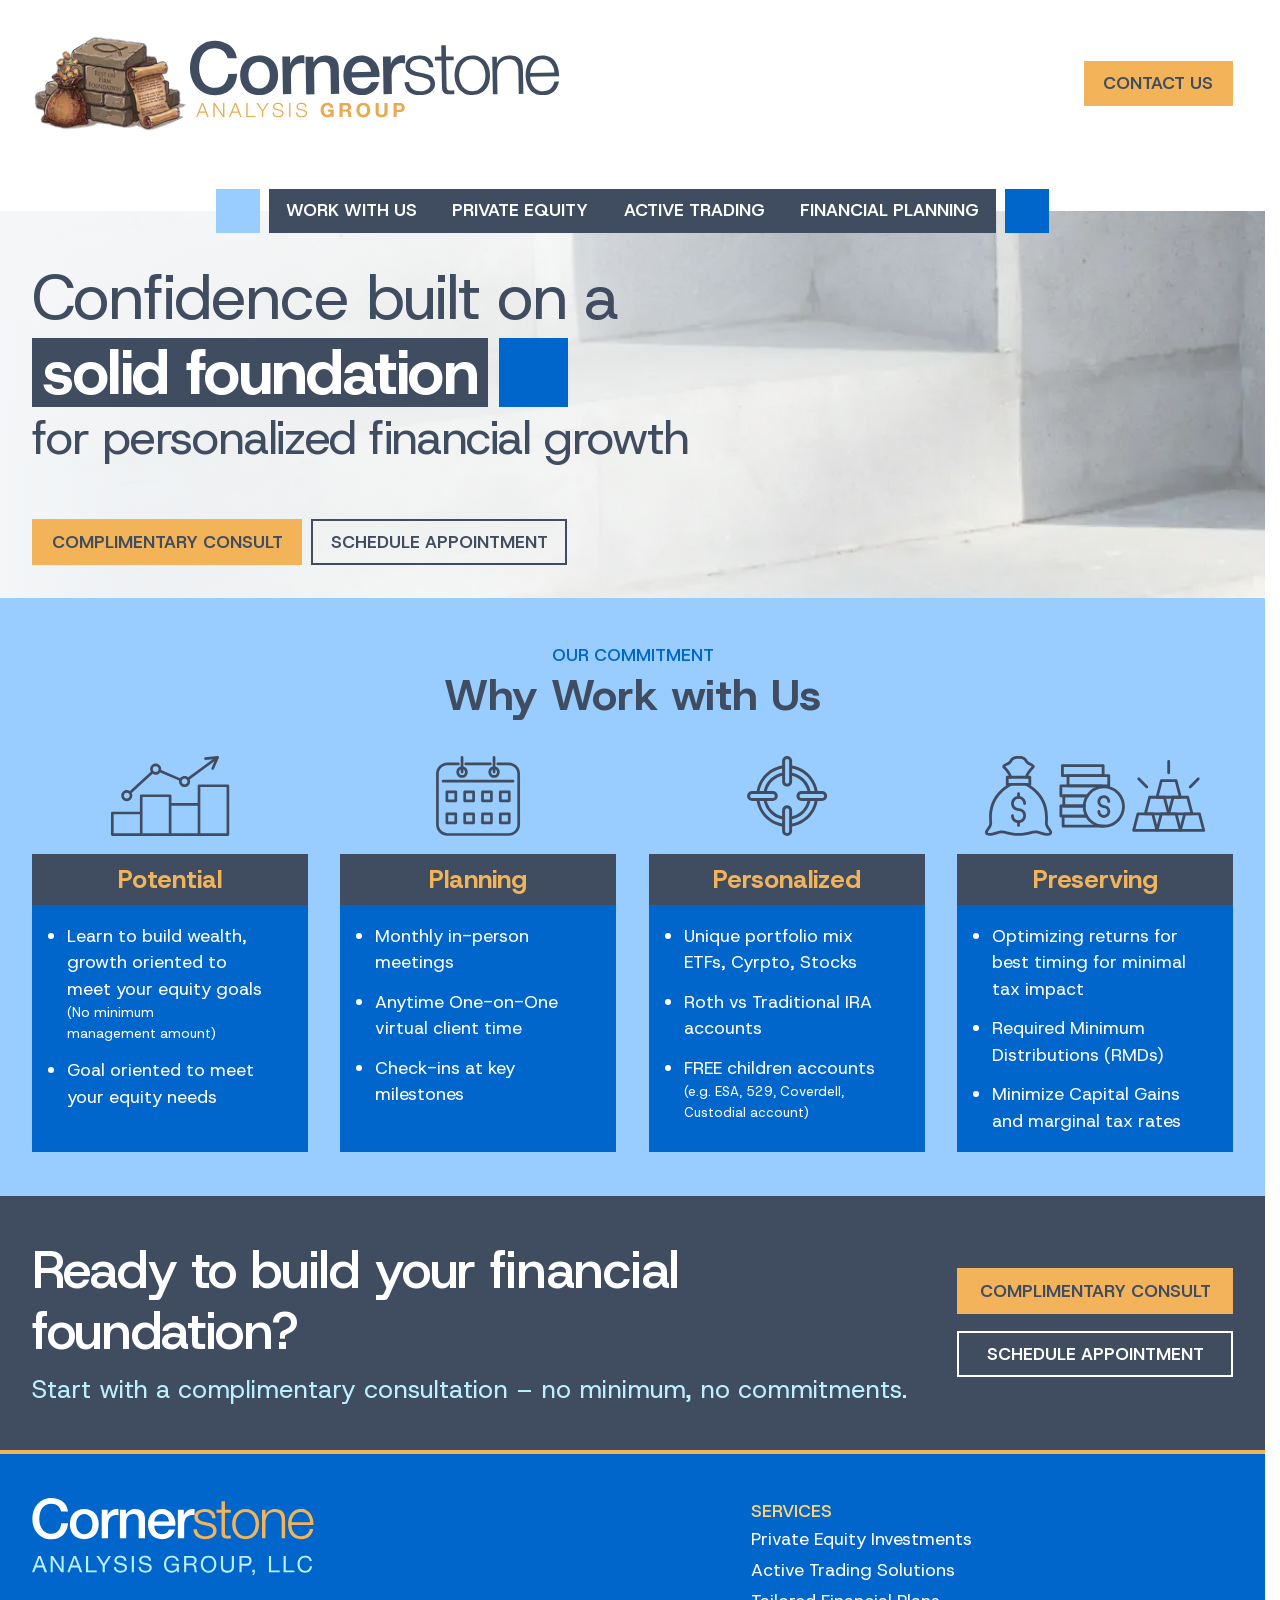
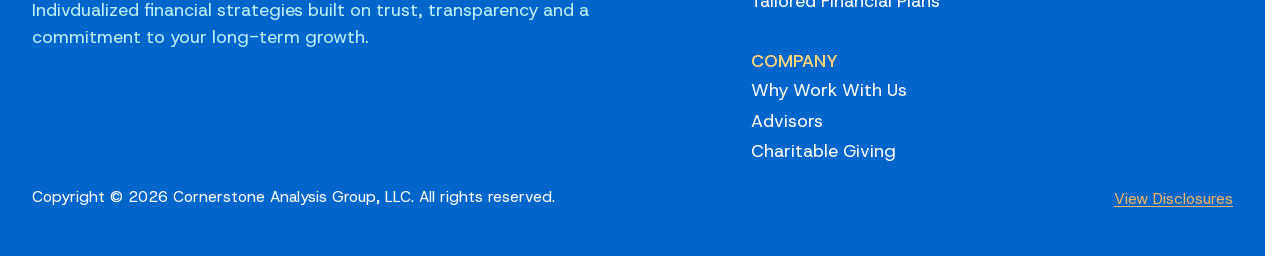
<file: index.html>
<!DOCTYPE html><html lang="en" class="no-js" data-astro-transition-scope="astro-tyfwoq7n-1"> <head><meta charset="utf-8"><link rel="icon" type="image/svg+xml" href="/favicon.svg"><link rel="icon" href="/favicon.ico"><meta name="viewport" content="width=device-width"><style>@font-face{font-family:"Host Grotesk-cb3b68ce0b94e9bd";src:url("/_astro/fonts/52f9530ddb4bb9ae.woff2") format("woff2");font-display:swap;unicode-range:U+0000-00FF,U+0131,U+0152-0153,U+02BB-02BC,U+02C6,U+02DA,U+02DC,U+0304,U+0308,U+0329,U+2000-206F,U+20AC,U+2122,U+2191,U+2193,U+2212,U+2215,U+FEFF,U+FFFD;font-weight:300 800;font-style:italic;}@font-face{font-family:"Host Grotesk-cb3b68ce0b94e9bd";src:url("/_astro/fonts/4aafc8bf8367c8b2.woff2") format("woff2");font-display:swap;unicode-range:U+0000-00FF,U+0131,U+0152-0153,U+02BB-02BC,U+02C6,U+02DA,U+02DC,U+0304,U+0308,U+0329,U+2000-206F,U+20AC,U+2122,U+2191,U+2193,U+2212,U+2215,U+FEFF,U+FFFD;font-weight:300 800;font-style:normal;}@font-face{font-family:"Host Grotesk-cb3b68ce0b94e9bd fallback: Arial";src:local("Arial");font-display:swap;font-weight:300 800;font-style:italic;size-adjust:104.9796%;ascent-override:96.6854%;descent-override:30.0058%;line-gap-override:0%;}@font-face{font-family:"Host Grotesk-cb3b68ce0b94e9bd fallback: Arial";src:local("Arial");font-display:swap;font-weight:300 800;font-style:normal;size-adjust:104.9796%;ascent-override:96.6854%;descent-override:30.0058%;line-gap-override:0%;}:root{--font-host-grotesk:"Host Grotesk-cb3b68ce0b94e9bd","Host Grotesk-cb3b68ce0b94e9bd fallback: Arial",sans-serif;}</style><link rel="preload" href="/_astro/fonts/52f9530ddb4bb9ae.woff2" as="font" type="font/woff2" crossorigin><link rel="preload" href="/_astro/fonts/4aafc8bf8367c8b2.woff2" as="font" type="font/woff2" crossorigin><meta name="color-scheme" content="light"><link rel="canonical" href="http://localhost:3000/"><meta name="robots" content="index, follow"><!-- {analyticsId && <Analytics id={analyticsId} />} --><title>Cornerstone Analysis Group</title><meta name="title" content="Cornerstone Analysis Group"><meta name="description" content="Lorem ipsum ea reprehenderit tempor labore veniam non non incididunt et nisi duis id"><meta property="og:type" content="website"><meta property="og:url" content="http://localhost:3000/"><meta property="og:title" content="Cornerstone Analysis Group"><meta property="og:description" content="Lorem ipsum ea reprehenderit tempor labore veniam non non incididunt et nisi duis id"><meta property="og:image" content="http://localhost:8055/assets/69be88dd-ae4c-4990-b584-3265b88340c8.webp"><script>
			document.documentElement.classList.remove("no-js");
		</script><meta name="astro-view-transitions-enabled" content="true"><meta name="astro-view-transitions-fallback" content="animate"><script type="module" src="/_astro/ClientRouter.astro_astro_type_script_index_0_lang.CAqDO0tx.js"></script><link rel="stylesheet" href="/_astro/_..DaiJEgap.css"><style>[data-astro-transition-scope="astro-tyfwoq7n-1"] { view-transition-name: root; }@layer astro { ::view-transition-old(root) { animation: none; opacity: 0; mix-blend-mode: normal; }::view-transition-new(root) { animation: none; mix-blend-mode: normal; }::view-transition-group(root) { animation: none } }[data-astro-transition-fallback="old"] [data-astro-transition-scope="astro-tyfwoq7n-1"],
			[data-astro-transition-fallback="old"][data-astro-transition-scope="astro-tyfwoq7n-1"] { animation: none; mix-blend-mode: normal; }[data-astro-transition-fallback="new"] [data-astro-transition-scope="astro-tyfwoq7n-1"],
			[data-astro-transition-fallback="new"][data-astro-transition-scope="astro-tyfwoq7n-1"] { animation: none; mix-blend-mode: normal; }</style><style>[data-astro-transition-scope="astro-g25hwhln-2"] { view-transition-name: main-header; }@layer astro { ::view-transition-old(main-header) { animation: none; opacity: 0; mix-blend-mode: normal; }::view-transition-new(main-header) { animation: none; mix-blend-mode: normal; }::view-transition-group(main-header) { animation: none } }[data-astro-transition-fallback="old"] [data-astro-transition-scope="astro-g25hwhln-2"],
			[data-astro-transition-fallback="old"][data-astro-transition-scope="astro-g25hwhln-2"] { animation: none; mix-blend-mode: normal; }[data-astro-transition-fallback="new"] [data-astro-transition-scope="astro-g25hwhln-2"],
			[data-astro-transition-fallback="new"][data-astro-transition-scope="astro-g25hwhln-2"] { animation: none; mix-blend-mode: normal; }</style><style>[data-astro-transition-scope="astro-mb4ownon-3"] { view-transition-name: main-content; }@layer astro { ::view-transition-old(main-content) { 
	animation-duration: 180ms;
	animation-timing-function: cubic-bezier(0.76, 0, 0.24, 1);
	animation-fill-mode: both;
	animation-name: astroFadeOut; }::view-transition-new(main-content) { 
	animation-duration: 180ms;
	animation-timing-function: cubic-bezier(0.76, 0, 0.24, 1);
	animation-fill-mode: both;
	animation-name: astroFadeIn; }[data-astro-transition=back]::view-transition-old(main-content) { 
	animation-duration: 180ms;
	animation-timing-function: cubic-bezier(0.76, 0, 0.24, 1);
	animation-fill-mode: both;
	animation-name: astroFadeOut; }[data-astro-transition=back]::view-transition-new(main-content) { 
	animation-duration: 180ms;
	animation-timing-function: cubic-bezier(0.76, 0, 0.24, 1);
	animation-fill-mode: both;
	animation-name: astroFadeIn; } }[data-astro-transition-fallback="old"] [data-astro-transition-scope="astro-mb4ownon-3"],
			[data-astro-transition-fallback="old"][data-astro-transition-scope="astro-mb4ownon-3"] { 
	animation-duration: 180ms;
	animation-timing-function: cubic-bezier(0.76, 0, 0.24, 1);
	animation-fill-mode: both;
	animation-name: astroFadeOut; }[data-astro-transition-fallback="new"] [data-astro-transition-scope="astro-mb4ownon-3"],
			[data-astro-transition-fallback="new"][data-astro-transition-scope="astro-mb4ownon-3"] { 
	animation-duration: 180ms;
	animation-timing-function: cubic-bezier(0.76, 0, 0.24, 1);
	animation-fill-mode: both;
	animation-name: astroFadeIn; }[data-astro-transition=back][data-astro-transition-fallback="old"] [data-astro-transition-scope="astro-mb4ownon-3"],
			[data-astro-transition=back][data-astro-transition-fallback="old"][data-astro-transition-scope="astro-mb4ownon-3"] { 
	animation-duration: 180ms;
	animation-timing-function: cubic-bezier(0.76, 0, 0.24, 1);
	animation-fill-mode: both;
	animation-name: astroFadeOut; }[data-astro-transition=back][data-astro-transition-fallback="new"] [data-astro-transition-scope="astro-mb4ownon-3"],
			[data-astro-transition=back][data-astro-transition-fallback="new"][data-astro-transition-scope="astro-mb4ownon-3"] { 
	animation-duration: 180ms;
	animation-timing-function: cubic-bezier(0.76, 0, 0.24, 1);
	animation-fill-mode: both;
	animation-name: astroFadeIn; }</style></head> <body> <a class="sr-only focus:not-sr-only" href="#main">Skip to content</a> <header class="grid p-gutter lg:pb-0 gap-y-gutter relative z-5" data-astro-transition-persist="main-header" data-astro-transition-scope="astro-g25hwhln-2"> <div class="flex justify-between items-center gap-x-gutter"> <a href="/" class="flex w-[clamp(6rem,50vw+1rem,30rem)]">  <img src="/_astro/46797538-ce34-47a0-90c3-903b1e609132_BwgXg.webp" srcset="/_astro/46797538-ce34-47a0-90c3-903b1e609132_dtMkC.webp 2x" alt loading="lazy" decoding="async" width="181" height="109" class="w-[30%] h-auto"> <div data-cms-image="svg" class="w-[70%] h-auto"><svg width="742" height="194" viewBox="0 0 742 194" fill="none" xmlns="http://www.w3.org/2000/svg">
<path d="M75.6287 52.932C74.7977 49.9262 73.6772 47.1702 72.2702 44.6622C70.8633 42.1543 69.0716 39.9946 66.8983 38.1816C64.7234 36.3686 62.1912 34.9758 59.3001 34.0047C56.4106 33.0319 53.0671 32.5795 49.2694 32.6458C43.7183 32.7427 38.942 33.9462 34.9404 36.2562C30.9389 38.5662 27.7041 41.6167 25.2378 45.4109C22.7715 49.2035 20.9725 53.4952 19.8375 58.2877C18.7042 63.0802 18.1801 67.9606 18.2667 72.9255C18.3534 77.8922 19.0475 82.7497 20.3474 87.4997C21.649 92.2497 23.5967 96.4776 26.1939 100.182C28.7911 103.888 32.1303 106.823 36.2101 108.992C40.2898 111.161 45.1052 112.197 50.6563 112.1C54.7446 112.029 58.3361 111.26 61.4277 109.794C64.5177 108.327 67.1616 106.333 69.3577 103.812C71.5539 101.29 73.2568 98.3617 74.4649 95.0296C75.673 91.6975 76.4385 88.1285 76.7613 84.3241L94.5804 84.013C94.3001 90.2523 93.0598 95.9713 90.8627 101.172C88.664 106.372 85.6502 110.882 81.8211 114.698C77.992 118.515 73.4651 121.492 68.2436 123.628C63.0204 125.764 57.2441 126.888 50.9164 126.999C43.1257 127.135 36.1145 125.82 29.8812 123.056C23.6478 120.291 18.3451 116.463 13.9748 111.573C9.60286 106.681 6.21637 100.944 3.81204 94.3627C1.40773 87.7826 0.14177 80.7426 0.0108846 73.2442C-0.118281 65.8443 0.902075 58.8136 3.07525 52.1521C5.24842 45.4905 8.43266 39.6407 12.6312 34.5992C16.8282 29.5595 21.9936 25.5243 28.1258 22.4939C34.2581 19.4651 41.2188 17.8835 49.0094 17.7476C54.8511 17.6456 60.367 18.3524 65.5554 19.8697C70.7438 21.3854 75.3375 23.6423 79.3348 26.6421C83.3321 29.6403 86.5856 33.3083 89.0953 37.648C91.6067 41.9876 93.2031 46.9755 93.8862 52.6133L75.6287 52.932Z" fill="#404D61"/>
<path d="M139.448 126.623C133.411 126.728 128.013 125.824 123.256 123.91C118.499 121.996 114.458 119.315 111.135 115.867C107.811 112.418 105.255 108.275 103.466 103.435C101.677 98.5965 100.731 93.2556 100.629 87.4139C100.529 81.669 101.289 76.3476 102.908 71.4481C104.527 66.5503 106.937 62.3202 110.138 58.7579C113.339 55.1955 117.284 52.3757 121.971 50.2968C126.658 48.2179 132.021 47.1257 138.058 47.0203C144.095 46.9149 149.492 47.8193 154.25 49.7334C159.007 51.6474 163.048 54.3279 166.37 57.7763C169.693 61.2247 172.251 65.3681 174.038 70.2065C175.827 75.0465 176.772 80.3382 176.873 86.083C176.974 91.9248 176.216 97.2954 174.597 102.193C172.979 107.093 170.568 111.323 167.367 114.885C164.167 118.447 160.222 121.267 155.535 123.346C150.846 125.425 145.485 126.517 139.448 126.623ZM139.218 113.476C142.917 113.412 146.119 112.577 148.817 110.972C151.517 109.366 153.721 107.283 155.428 104.72C157.138 102.158 158.378 99.2869 159.151 96.1086C159.923 92.9286 160.28 89.6837 160.222 86.3737C160.166 83.1605 159.696 79.9547 158.813 76.756C157.929 73.5573 156.589 70.7312 154.792 68.2793C152.997 65.8257 150.722 63.8453 147.968 62.3348C145.215 60.8243 141.987 60.1005 138.288 60.1651C134.587 60.2297 131.388 61.0656 128.689 62.6713C125.989 64.2771 123.785 66.3356 122.075 68.8504C120.366 71.3635 119.126 74.2346 118.354 77.4622C117.583 80.6898 117.225 83.9101 117.281 87.1232C117.339 90.4332 117.809 93.6637 118.692 96.8148C119.575 99.9642 120.915 102.79 122.711 105.292C124.509 107.793 126.784 109.798 129.538 111.308C132.291 112.819 135.518 113.541 139.218 113.476Z" fill="#404D61"/>
<path d="M185.292 49.41L200.919 49.1372L201.174 63.7432L201.466 63.7381C201.918 61.6855 202.832 59.6724 204.21 57.7005C205.588 55.7286 207.262 53.9207 209.228 52.2801C211.197 50.6379 213.389 49.3087 215.807 48.2926C218.225 47.2765 220.699 46.7472 223.231 46.703C225.178 46.669 226.519 46.6932 227.249 46.779C227.982 46.8631 228.739 46.9468 229.518 47.0318L229.799 63.0974C228.628 62.924 227.432 62.7741 226.212 62.6492C224.992 62.5243 223.798 62.4713 222.629 62.4917C219.805 62.541 217.162 63.1471 214.699 64.3102C212.236 65.4733 210.098 67.1678 208.285 69.3903C206.473 71.6129 205.061 74.3408 204.046 77.5726C203.03 80.8045 202.56 84.5146 202.633 88.7013L203.26 124.632L186.61 124.922L185.292 49.41Z" fill="#404D61"/>
<path d="M231.905 49.7657L247.678 49.4904L247.872 60.591L248.169 60.8781C250.628 56.6456 253.881 53.3024 257.929 50.8454C261.977 48.3884 266.484 47.1157 271.451 47.029C279.728 46.8846 286.288 48.9133 291.134 53.1153C295.98 57.3156 298.478 63.7002 298.628 72.2691L299.533 124.121L282.883 124.411L282.054 76.9419C281.755 71.005 280.414 66.7189 278.031 64.0818C275.646 61.4447 271.971 60.1703 267.006 60.257C264.182 60.3063 261.659 60.8611 259.438 61.9231C257.216 62.985 255.341 64.4286 253.816 66.2585C252.289 68.0868 251.108 70.2261 250.275 72.6746C249.441 75.1248 249.048 77.7134 249.095 80.4389L249.873 124.988L233.223 125.278L231.905 49.7657Z" fill="#404D61"/>
<path d="M363.339 79.9065C363.097 77.2813 362.493 74.7593 361.527 72.3406C360.56 69.9218 359.257 67.8259 357.618 66.0529C355.979 64.2798 354.006 62.8525 351.7 61.7727C349.391 60.6929 346.825 60.1776 344.001 60.2269C341.08 60.2779 338.436 60.8365 336.068 61.8994C333.701 62.9639 331.681 64.4116 330.008 66.2424C328.335 68.0733 327.01 70.2151 326.029 72.6678C325.049 75.1206 324.535 77.759 324.487 80.5846L363.339 79.9065ZM324.679 91.5392C324.73 94.46 325.193 97.2768 326.068 99.9878C326.943 102.701 328.226 105.064 329.916 107.08C331.609 109.097 333.73 110.69 336.283 111.863C338.836 113.037 341.865 113.592 345.37 113.531C350.238 113.446 354.141 112.331 357.073 110.186C360.006 108.041 362.166 104.861 363.555 100.649L379.33 100.374C378.524 104.479 377.079 108.157 374.993 111.407C372.906 114.658 370.374 117.405 367.393 119.648C364.413 121.893 361.058 123.607 357.328 124.792C353.599 125.977 349.69 126.606 345.6 126.677C339.661 126.781 334.385 125.899 329.775 124.031C325.164 122.162 321.246 119.504 318.02 116.054C314.795 112.604 312.336 108.459 310.644 103.617C308.953 98.7772 308.056 93.4355 307.955 87.5938C307.861 82.238 308.623 77.1351 310.243 72.2864C311.863 67.4362 314.224 63.1577 317.324 59.451C320.426 55.7442 324.196 52.7813 328.639 50.5604C333.081 48.3396 338.126 47.1807 343.772 47.0822C349.712 46.9785 355.065 48.1267 359.83 50.5284C364.597 52.9284 368.574 56.1454 371.761 60.1809C374.947 64.2164 377.293 68.8759 378.798 74.1577C380.303 79.4396 380.763 84.9105 380.18 90.5704L324.679 91.5392Z" fill="#404D61"/>
<path d="M387.351 49.3894L402.98 49.1166L403.235 63.7226L403.527 63.7175C403.977 61.6649 404.892 59.6519 406.27 57.68C407.648 55.7081 409.321 53.9002 411.289 52.2596C413.258 50.6174 415.45 49.2882 417.868 48.2721C420.284 47.256 422.76 46.7266 425.292 46.6824C427.239 46.6485 428.578 46.6727 429.31 46.7585C430.043 46.8426 430.798 46.9263 431.579 47.0112L431.86 63.0768C430.687 62.9035 429.492 62.7535 428.272 62.6287C427.052 62.5038 425.858 62.4507 424.69 62.4711C421.866 62.5204 419.223 63.1266 416.758 64.2897C414.295 65.4528 412.158 67.1472 410.346 69.3698C408.534 71.5923 407.12 74.3203 406.106 77.5521C405.091 80.7839 404.619 84.4941 404.692 88.6808L405.319 124.611L388.669 124.902L387.351 49.3894Z" fill="#404D61"/>
<path d="M479.481 71.0125L488.683 70.8519C488.416 66.7654 487.527 63.2252 486.015 60.233C484.501 57.2391 482.485 54.7418 479.966 52.741C477.447 50.7386 474.549 49.2798 471.269 48.3632C467.99 47.4465 464.453 47.0204 460.655 47.0867C457.344 47.1445 454.016 47.5935 450.67 48.4304C447.325 49.2689 444.303 50.5386 441.605 52.2412C438.907 53.9438 436.73 56.1744 435.074 58.9296C433.417 61.6865 432.623 64.9637 432.69 68.7613C432.746 71.9745 433.328 74.666 434.437 76.8392C435.546 79.0107 437.064 80.8352 438.988 82.3109C440.914 83.7866 443.151 85.0138 445.701 85.9925C448.25 86.9712 451.041 87.8225 454.074 88.5497L465.949 90.9718C468.004 91.4238 470.033 91.973 472.042 92.6195C474.05 93.2661 475.841 94.0872 477.417 95.0812C478.993 96.0769 480.257 97.3211 481.209 98.8138C482.16 100.308 482.656 102.173 482.695 104.413C482.741 107.043 482.121 109.27 480.839 111.094C479.555 112.918 477.901 114.433 475.878 115.636C473.852 116.841 471.652 117.707 469.275 118.236C466.898 118.764 464.59 119.047 462.351 119.086C456.215 119.193 451.052 117.702 446.857 114.609C442.665 111.517 440.318 106.857 439.821 100.633L430.618 100.794C431.559 110.031 434.816 116.694 440.391 120.785C445.966 124.876 453.184 126.844 462.045 126.689C465.55 126.628 469.096 126.177 472.687 125.336C476.275 124.493 479.491 123.146 482.331 121.295C485.173 119.443 487.493 117.066 489.293 114.16C491.093 111.256 491.957 107.758 491.885 103.67C491.828 100.358 491.145 97.4973 489.837 95.0845C488.529 92.6717 486.861 90.6561 484.837 89.0359C482.812 87.4141 480.5 86.116 477.901 85.1381C475.304 84.1619 472.686 83.5014 470.05 83.1565L457.734 80.5959C456.169 80.234 454.456 79.7531 452.594 79.1516C450.733 78.5518 449.015 77.7771 447.439 76.8306C445.866 75.8842 444.555 74.7147 443.507 73.3206C442.46 71.9264 441.919 70.2065 441.883 68.1623C441.841 65.7275 442.34 63.674 443.383 61.9986C444.425 60.325 445.814 58.9622 447.548 57.9087C449.283 56.8553 451.193 56.0927 453.279 55.6178C455.365 55.1429 457.431 54.8867 459.475 54.851C462.104 54.8052 464.594 55.0787 466.941 55.6717C469.288 56.263 471.376 57.2251 473.201 58.5564C475.026 59.8877 476.493 61.5915 477.6 63.6662C478.707 65.7409 479.334 68.1902 479.481 71.0125Z" fill="#404D61"/>
<path d="M514.02 49.2248L513.625 26.5852L504.423 26.7458L504.818 49.3854L491.673 49.6149L491.808 57.3546L504.953 57.1252L505.853 108.685C505.868 115.112 507.114 119.499 509.589 121.842C512.065 124.185 516.37 125.302 522.505 125.195C523.868 125.171 525.23 125.1 526.593 124.978C527.954 124.857 529.316 124.784 530.679 124.76L530.543 117.02C527.92 117.359 525.294 117.549 522.665 117.595C519.35 117.459 517.265 116.546 516.408 114.856C515.55 113.166 515.095 110.813 515.043 107.793L514.155 56.9645L529.49 56.6969L529.355 48.9571L514.02 49.2248Z" fill="#404D61"/>
<path d="M566.128 54.7434C570.511 54.667 574.374 55.5242 577.716 57.3168C581.058 59.1094 583.852 61.4962 586.095 64.4757C588.34 67.4552 590.055 70.8595 591.242 74.6868C592.429 78.5125 593.057 82.4218 593.127 86.4148C593.196 90.4062 592.705 94.3351 591.652 98.2015C590.6 102.068 589.004 105.528 586.865 108.586C584.728 111.642 582.018 114.125 578.741 116.033C575.463 117.94 571.632 118.933 567.25 119.009C562.868 119.086 559.007 118.227 555.663 116.436C552.32 114.643 549.528 112.256 547.283 109.277C545.04 106.296 543.325 102.893 542.139 99.0658C540.952 95.2385 540.323 91.3291 540.254 87.3377C540.184 83.3447 540.675 79.4159 541.728 75.5511C542.781 71.6846 544.376 68.2226 546.513 65.1666C548.653 62.1106 551.36 59.6278 554.638 57.7196C557.917 55.8114 561.746 54.8199 566.128 54.7434ZM565.993 47.0021C560.248 47.1024 555.179 48.2617 550.787 50.4816C546.394 52.7016 542.719 55.6382 539.764 59.2948C536.808 62.9497 534.593 67.201 533.119 72.0487C531.646 76.8948 530.956 82.0458 531.051 87.4984C531.146 92.951 532.016 98.0731 533.656 102.866C535.299 107.66 537.661 111.831 540.743 115.381C543.824 118.93 547.599 121.714 552.065 123.73C556.532 125.746 561.638 126.705 567.383 126.604C573.128 126.504 578.198 125.368 582.591 123.197C586.986 121.026 590.66 118.113 593.616 114.458C596.571 110.803 598.786 106.552 600.26 101.704C601.734 96.8562 602.423 91.7069 602.328 86.2542C602.232 80.8016 601.364 75.6778 599.722 70.8862C598.08 66.0929 595.718 61.9214 592.637 58.3719C589.555 54.8207 585.781 52.0141 581.312 49.9488C576.845 47.8835 571.738 46.9018 565.993 47.0021Z" fill="#404D61"/>
<path d="M606.806 49.7961L608.121 125.163L617.322 125.002L616.555 81.0378C616.589 77.3369 617.136 73.8932 618.201 70.7098C619.265 67.5247 620.776 64.772 622.732 62.4484C624.689 60.1248 627.091 58.2812 629.941 56.916C632.79 55.5523 636.065 54.8366 639.766 54.772C643.465 54.7074 646.567 55.238 649.07 56.3636C651.574 57.4893 653.574 59.0606 655.07 61.0809C656.567 63.0995 657.631 65.4919 658.263 68.2565C658.896 71.021 659.24 74.0107 659.296 77.2238L660.117 124.255L669.32 124.094L668.473 75.6019C668.395 71.1229 667.886 67.0899 666.947 63.503C666.007 59.916 664.445 56.8984 662.259 54.4533C660.075 52.0082 657.193 50.1336 653.614 48.8329C650.037 47.5322 645.619 46.9277 640.36 47.0195C635.006 47.113 630.113 48.5862 625.682 51.4391C621.25 54.2921 618.199 58.0226 616.526 62.6291L616.234 62.6342L616.007 49.6355L606.806 49.7961Z" fill="#404D61"/>
<path d="M731.688 81.2207L682.905 82.0722C683.234 78.6569 683.979 75.3082 685.138 72.0246C686.3 68.741 687.88 65.8409 689.882 63.3211C691.883 60.8029 694.331 58.7631 697.227 57.2032C700.122 55.6433 703.468 54.8294 707.265 54.7631C710.964 54.6986 714.289 55.396 717.236 56.8539C720.184 58.3118 722.701 60.265 724.79 62.7118C726.878 65.1602 728.51 67.9796 729.686 71.1732C730.862 74.3684 731.529 77.717 731.688 81.2207ZM683.04 89.8119L741.024 88.7998C741.127 83.5391 740.551 78.3626 739.292 73.2703C738.034 68.1796 736.033 63.6849 733.286 59.7879C730.539 55.8909 727.003 52.7631 722.675 50.403C718.349 48.0446 713.167 46.9164 707.13 47.0218C701.19 47.1255 696.074 48.3595 691.781 50.7239C687.487 53.0883 684.011 56.1676 681.349 59.9636C678.688 63.7612 676.742 68.0554 675.511 72.8496C674.28 77.6438 673.707 82.5251 673.794 87.49C673.887 92.8458 674.634 97.9224 676.032 102.718C677.431 107.516 679.525 111.717 682.316 115.321C685.106 118.924 688.685 121.734 693.056 123.752C697.425 125.77 702.579 126.728 708.52 126.624C718.062 126.458 725.397 123.992 730.525 119.227C735.653 114.462 739.115 107.778 740.914 99.1765L731.711 99.3371C730.354 105.204 727.805 109.925 724.069 113.496C720.332 117.068 715.106 118.912 708.387 119.029C704.005 119.105 700.24 118.246 697.092 116.45C693.943 114.654 691.322 112.363 689.228 109.575C687.135 106.787 685.593 103.624 684.607 100.085C683.619 96.547 683.097 93.1235 683.04 89.8119Z" fill="#404D61"/>
<path d="M19.3306 159.786L24.9664 145.362L30.405 159.786H19.3306ZM23.587 142.682L12.2761 170.821H15.1137L18.503 162.072H31.3115L34.7402 170.821H37.6172L26.5822 142.682H23.587Z" fill="#E8A94F"/>
<path d="M46.8786 142.682V170.821H49.5586V147.017H49.6374L66.0322 170.821H69.0274V142.682H66.3475V166.486H66.2687L49.8738 142.682H46.8786Z" fill="#E8A94F"/>
<path d="M85.3829 159.786L91.0187 145.362L96.4574 159.786H85.3829ZM89.6393 142.682L78.3285 170.821H81.166L84.5553 162.072H97.3638L100.793 170.821H103.67L92.6345 142.682H89.6393Z" fill="#E8A94F"/>
<path d="M112.969 142.682V170.821H131.413V168.535H115.649V142.682H112.969Z" fill="#E8A94F"/>
<path d="M144.34 159.234V170.821H147.02V159.234L158.133 142.682H154.941L145.719 156.948L136.457 142.682H133.305L144.34 159.234Z" fill="#E8A94F"/>
<path d="M168.577 161.559H165.897C165.818 163.293 166.048 164.778 166.587 166.013C167.126 167.248 167.894 168.259 168.893 169.047C169.891 169.836 171.1 170.42 172.518 170.801C173.937 171.182 175.474 171.373 177.129 171.373C178.785 171.373 180.203 171.221 181.386 170.919C182.568 170.617 183.56 170.223 184.361 169.737C185.163 169.251 185.793 168.706 186.253 168.101C186.713 167.497 187.067 166.899 187.317 166.308C187.567 165.717 187.724 165.159 187.79 164.633C187.856 164.108 187.888 163.687 187.888 163.372C187.888 162.216 187.698 161.231 187.317 160.416C186.936 159.602 186.411 158.912 185.741 158.347C185.071 157.782 184.296 157.31 183.415 156.929C182.535 156.548 181.596 156.226 180.597 155.963L173.74 154.268C173.162 154.137 172.617 153.966 172.105 153.756C171.592 153.546 171.139 153.27 170.745 152.928C170.351 152.587 170.042 152.173 169.819 151.687C169.595 151.201 169.484 150.629 169.484 149.973C169.484 148.922 169.681 148.041 170.075 147.332C170.469 146.623 170.988 146.051 171.632 145.618C172.275 145.184 173.024 144.869 173.878 144.672C174.732 144.475 175.619 144.376 176.538 144.376C177.537 144.376 178.489 144.514 179.395 144.79C180.302 145.066 181.103 145.473 181.8 146.012C182.496 146.55 183.061 147.22 183.494 148.022C183.928 148.823 184.171 149.762 184.223 150.84H186.903C186.903 149.395 186.621 148.127 186.056 147.036C185.491 145.946 184.736 145.033 183.79 144.297C182.844 143.562 181.74 143.01 180.479 142.642C179.218 142.274 177.891 142.09 176.499 142.09C174.528 142.09 172.912 142.373 171.651 142.938C170.39 143.503 169.398 144.192 168.676 145.007C167.953 145.821 167.461 146.688 167.198 147.608C166.935 148.528 166.804 149.329 166.804 150.012C166.804 151.115 166.981 152.048 167.336 152.81C167.691 153.572 168.157 154.216 168.735 154.741C169.313 155.267 169.989 155.687 170.765 156.002C171.54 156.318 172.334 156.58 173.149 156.791L179.415 158.328C180.072 158.485 180.742 158.689 181.425 158.938C182.108 159.188 182.732 159.51 183.297 159.904C183.862 160.298 184.322 160.784 184.677 161.362C185.031 161.94 185.209 162.623 185.209 163.412C185.209 164.436 184.959 165.31 184.46 166.032C183.961 166.755 183.337 167.346 182.588 167.806C181.839 168.266 181.031 168.601 180.164 168.811C179.297 169.021 178.496 169.126 177.76 169.126C176.473 169.126 175.264 169.001 174.134 168.752C173.004 168.502 172.026 168.088 171.198 167.51C170.37 166.932 169.72 166.157 169.247 165.185C168.774 164.213 168.551 163.004 168.577 161.559Z" fill="#E8A94F"/>
<path d="M201.761 142.682H199.081V170.821H201.761V142.682Z" fill="#E8A94F"/>
<path d="M215.634 161.559H212.954C212.875 163.293 213.105 164.778 213.643 166.013C214.182 167.248 214.951 168.259 215.949 169.047C216.947 169.836 218.156 170.42 219.575 170.801C220.993 171.182 222.531 171.373 224.186 171.373C225.841 171.373 227.26 171.221 228.442 170.919C229.624 170.617 230.616 170.223 231.418 169.737C232.219 169.251 232.85 168.706 233.309 168.101C233.769 167.497 234.124 166.899 234.373 166.308C234.623 165.717 234.781 165.159 234.846 164.633C234.912 164.108 234.945 163.687 234.945 163.372C234.945 162.216 234.754 161.231 234.373 160.416C233.992 159.602 233.467 158.912 232.797 158.347C232.127 157.782 231.352 157.31 230.472 156.929C229.592 156.548 228.652 156.226 227.654 155.963L220.796 154.268C220.218 154.137 219.673 153.966 219.161 153.756C218.649 153.546 218.195 153.27 217.801 152.928C217.407 152.587 217.098 152.173 216.875 151.687C216.652 151.201 216.54 150.629 216.54 149.973C216.54 148.922 216.737 148.041 217.131 147.332C217.525 146.623 218.044 146.051 218.688 145.618C219.332 145.184 220.08 144.869 220.934 144.672C221.788 144.475 222.675 144.376 223.595 144.376C224.593 144.376 225.545 144.514 226.452 144.79C227.358 145.066 228.16 145.473 228.856 146.012C229.552 146.55 230.117 147.22 230.551 148.022C230.984 148.823 231.227 149.762 231.28 150.84H233.96C233.96 149.395 233.677 148.127 233.112 147.036C232.547 145.946 231.792 145.033 230.846 144.297C229.9 143.562 228.797 143.01 227.536 142.642C226.275 142.274 224.948 142.09 223.555 142.09C221.585 142.09 219.969 142.373 218.708 142.938C217.447 143.503 216.455 144.192 215.732 145.007C215.01 145.821 214.517 146.688 214.254 147.608C213.992 148.528 213.86 149.329 213.86 150.012C213.86 151.115 214.038 152.048 214.392 152.81C214.747 153.572 215.213 154.216 215.791 154.741C216.369 155.267 217.046 155.687 217.821 156.002C218.596 156.318 219.391 156.58 220.205 156.791L226.472 158.328C227.128 158.485 227.798 158.689 228.482 158.938C229.165 159.188 229.789 159.51 230.354 159.904C230.918 160.298 231.378 160.784 231.733 161.362C232.088 161.94 232.265 162.623 232.265 163.412C232.265 164.436 232.015 165.31 231.516 166.032C231.017 166.755 230.393 167.346 229.644 167.806C228.895 168.266 228.087 168.601 227.22 168.811C226.353 169.021 225.552 169.126 224.816 169.126C223.529 169.126 222.32 169.001 221.191 168.752C220.061 168.502 219.082 168.088 218.254 167.51C217.427 166.932 216.777 166.157 216.304 165.185C215.831 164.213 215.607 163.004 215.634 161.559Z" fill="#E8A94F"/>
<path d="M283.855 167.629L284.486 170.821H288.427V155.608H276.603V160.219H282.83C282.646 162.19 281.996 163.694 280.879 164.732C279.763 165.77 278.18 166.289 276.13 166.289C274.738 166.289 273.556 166.019 272.584 165.481C271.611 164.942 270.823 164.226 270.219 163.333C269.615 162.439 269.175 161.434 268.899 160.318C268.623 159.201 268.485 158.052 268.485 156.869C268.485 155.635 268.623 154.439 268.899 153.283C269.175 152.127 269.615 151.096 270.219 150.189C270.823 149.283 271.611 148.56 272.584 148.022C273.556 147.483 274.738 147.214 276.13 147.214C277.628 147.214 278.902 147.608 279.953 148.396C281.004 149.184 281.714 150.367 282.082 151.943H287.993C287.835 150.34 287.402 148.922 286.693 147.687C285.983 146.452 285.083 145.414 283.993 144.573C282.903 143.733 281.681 143.095 280.328 142.662C278.975 142.228 277.576 142.012 276.13 142.012C273.976 142.012 272.038 142.393 270.317 143.155C268.596 143.916 267.145 144.967 265.963 146.307C264.78 147.647 263.874 149.217 263.243 151.017C262.613 152.817 262.297 154.768 262.297 156.869C262.297 158.919 262.613 160.83 263.243 162.604C263.874 164.377 264.78 165.921 265.963 167.234C267.145 168.548 268.596 169.579 270.317 170.328C272.038 171.077 273.976 171.451 276.13 171.451C277.497 171.451 278.85 171.169 280.19 170.604C281.53 170.039 282.752 169.047 283.855 167.629Z" fill="#E8A94F"/>
<path d="M306.359 155.411V147.49H313.137C314.556 147.49 315.62 147.798 316.329 148.416C317.039 149.033 317.394 150.025 317.394 151.391C317.394 152.81 317.039 153.835 316.329 154.465C315.62 155.096 314.556 155.411 313.137 155.411H306.359ZM300.171 142.682V170.821H306.359V159.825H312.546C314.096 159.825 315.213 160.167 315.896 160.85C316.579 161.533 317.026 162.61 317.236 164.082C317.394 165.211 317.512 166.394 317.591 167.629C317.669 168.863 317.88 169.928 318.221 170.821H324.409C324.12 170.427 323.903 169.947 323.758 169.382C323.614 168.817 323.509 168.22 323.443 167.589C323.377 166.959 323.331 166.341 323.305 165.737C323.279 165.133 323.253 164.607 323.226 164.16C323.174 163.451 323.075 162.742 322.931 162.032C322.786 161.323 322.556 160.673 322.241 160.081C321.926 159.49 321.519 158.978 321.019 158.544C320.52 158.111 319.89 157.789 319.128 157.579V157.5C320.704 156.869 321.84 155.95 322.537 154.741C323.233 153.533 323.581 152.101 323.581 150.445C323.581 149.368 323.391 148.363 323.01 147.431C322.629 146.498 322.077 145.677 321.354 144.967C320.632 144.258 319.765 143.7 318.753 143.292C317.742 142.885 316.605 142.682 315.344 142.682H300.171Z" fill="#E8A94F"/>
<path d="M340.331 156.869C340.331 155.635 340.469 154.439 340.744 153.283C341.02 152.127 341.46 151.096 342.065 150.189C342.669 149.283 343.457 148.56 344.429 148.022C345.402 147.483 346.584 147.214 347.976 147.214C349.369 147.214 350.551 147.483 351.523 148.022C352.495 148.56 353.284 149.283 353.888 150.189C354.492 151.096 354.932 152.127 355.208 153.283C355.484 154.439 355.622 155.635 355.622 156.869C355.622 158.052 355.484 159.201 355.208 160.318C354.932 161.434 354.492 162.439 353.888 163.333C353.284 164.226 352.495 164.942 351.523 165.481C350.551 166.019 349.369 166.289 347.976 166.289C346.584 166.289 345.402 166.019 344.429 165.481C343.457 164.942 342.669 164.226 342.065 163.333C341.46 162.439 341.02 161.434 340.744 160.318C340.469 159.201 340.331 158.052 340.331 156.869ZM334.143 156.869C334.143 158.919 334.458 160.83 335.089 162.604C335.72 164.377 336.626 165.921 337.808 167.234C338.991 168.548 340.442 169.579 342.163 170.328C343.884 171.077 345.822 171.451 347.976 171.451C350.157 171.451 352.101 171.077 353.809 170.328C355.517 169.579 356.962 168.548 358.144 167.234C359.327 165.921 360.233 164.377 360.864 162.604C361.494 160.83 361.81 158.919 361.81 156.869C361.81 154.768 361.494 152.817 360.864 151.017C360.233 149.217 359.327 147.647 358.144 146.307C356.962 144.967 355.517 143.916 353.809 143.155C352.101 142.393 350.157 142.012 347.976 142.012C345.822 142.012 343.884 142.393 342.163 143.155C340.442 143.916 338.991 144.967 337.808 146.307C336.626 147.647 335.72 149.217 335.089 151.017C334.458 152.817 334.143 154.768 334.143 156.869Z" fill="#E8A94F"/>
<path d="M396.647 160.18V142.682H390.459V160.18C390.459 162.282 390.039 163.825 389.198 164.811C388.357 165.796 386.834 166.289 384.627 166.289C383.365 166.289 382.36 166.111 381.612 165.757C380.863 165.402 380.278 164.942 379.858 164.377C379.437 163.812 379.162 163.162 379.03 162.426C378.899 161.691 378.833 160.942 378.833 160.18V142.682H372.646V160.18C372.646 164.016 373.69 166.853 375.779 168.693C377.868 170.532 380.817 171.451 384.627 171.451C388.384 171.451 391.326 170.525 393.455 168.673C395.583 166.821 396.647 163.99 396.647 160.18Z" fill="#E8A94F"/>
<path d="M414.894 155.924V147.49H419.702C420.411 147.49 421.095 147.542 421.751 147.647C422.408 147.752 422.986 147.956 423.485 148.258C423.985 148.56 424.385 148.987 424.688 149.539C424.99 150.091 425.141 150.813 425.141 151.707C425.141 152.6 424.99 153.322 424.688 153.874C424.385 154.426 423.985 154.853 423.485 155.155C422.986 155.457 422.408 155.661 421.751 155.766C421.095 155.871 420.411 155.924 419.702 155.924H414.894ZM408.706 142.682V170.821H414.894V160.732H421.397C423.157 160.732 424.655 160.475 425.889 159.963C427.124 159.451 428.129 158.774 428.904 157.934C429.68 157.093 430.244 156.127 430.599 155.037C430.954 153.946 431.131 152.836 431.131 151.707C431.131 150.551 430.954 149.434 430.599 148.357C430.244 147.279 429.68 146.321 428.904 145.48C428.129 144.639 427.124 143.962 425.889 143.45C424.655 142.938 423.157 142.682 421.397 142.682H408.706Z" fill="#E8A94F"/>
</svg>
</div> <span class="sr-only"> Cornerstone Analysis Group </span> </a> <button class="btn btn-secondary lg:hidden btn-toggle p-2 aspect-square" id="navToggle" aria-expanded="false" aria-controls="navPrimary" aria-label="Primary" data-astro-cid-264hyjky="true">  <span data-astro-cid-264hyjky></span>  </button>  <script>
	let toggleButton, navMenu, body;
	let focusableElements = [];
	let firstFocusable, lastFocusable;

	const desktopMediaQuery = window.matchMedia("(min-width: 64rem)");

	function initNav() {
		toggleButton = document.getElementById("navToggle");
		navMenu = document.getElementById("navPrimary");
		body = document.body;

		if (!toggleButton || !navMenu) return;

		handleViewportChange(desktopMediaQuery);

		toggleButton.removeEventListener("click", toggleMenu);
		toggleButton.addEventListener("click", toggleMenu);
	}

	function handleViewportChange(e) {
		if (!navMenu) return;

		if (e.matches) {
			navMenu.style.viewTransitionName = "none";
			closeMenu(false);
		} else {
			navMenu.style.viewTransitionName = "fixed-nav";
		}
	}

	try {
		desktopMediaQuery.addEventListener("change", handleViewportChange);
	} catch (e) {
		desktopMediaQuery.addListener(handleViewportChange);
	}

	function toggleMenu() {
		const isOpen = body.getAttribute("data-nav-open") === "true";
		if (!isOpen) openMenu();
		else closeMenu();
	}

	function openMenu() {
		toggleButton.setAttribute("aria-expanded", "true");
		body.setAttribute("data-nav-open", "true");
		navMenu.setAttribute("data-nav-visible", "true");
		enableFocusTrap();
	}

	function closeMenu(restoreFocus = true) {
		if (!body || !navMenu || !toggleButton) return;
		toggleButton.setAttribute("aria-expanded", "false");
		body.removeAttribute("data-nav-open");
		navMenu.removeAttribute("data-nav-visible");
		disableFocusTrap();
		if (restoreFocus) toggleButton.focus();
	}

	function enableFocusTrap() {
		focusableElements = [
			toggleButton,
			...navMenu.querySelectorAll(
				'a, button, input, textarea, select, [tabindex]:not([tabindex="-1"])'
			),
		];
		if (focusableElements.length === 0) return;
		firstFocusable = focusableElements[0];
		lastFocusable = focusableElements[focusableElements.length - 1];
		document.removeEventListener("keydown", handleKeydown);
		document.addEventListener("keydown", handleKeydown);
		firstFocusable.focus();
	}

	function disableFocusTrap() {
		document.removeEventListener("keydown", handleKeydown);
	}

	function handleKeydown(event) {
		if (event.key === "Escape") closeMenu();
		else if (event.key === "Tab") {
			if (event.shiftKey && document.activeElement === firstFocusable) {
				event.preventDefault();
				lastFocusable.focus();
			} else if (!event.shiftKey && document.activeElement === lastFocusable) {
				event.preventDefault();
				firstFocusable.focus();
			}
		}
	}

	initNav();
	document.addEventListener("astro:page-load", initNav);

	document.addEventListener("astro:before-swap", () => {
		if (desktopMediaQuery.matches) {
			if (navMenu) navMenu.style.viewTransitionName = "none";
		} else {
			closeMenu(false);
		}
	});
</script> <div class="hidden lg:inline-block"> <button class="btn btn-secondary" command="show-modal" commandfor="dialog-contact"> 
Contact Us
 </button> </div> </div> <nav id="navPrimary" aria-label="Primary" class="nav-primary lg:translate-y-[50%]" data-astro-cid-x5irdpmx> <ul role="list" class="nav-primary-list" data-astro-cid-x5irdpmx> <li class="nav-item" data-astro-cid-x5irdpmx> <a href="/" aria-current="page" class="astro-x5irdpmx" data-astro-cid-x5irdpmx>Work With Us</a>  </li><li class="nav-item" data-astro-cid-x5irdpmx> <a href="/private-equity-investments/" class="astro-x5irdpmx" data-astro-cid-x5irdpmx>Private Equity</a>  </li><li class="nav-item" data-astro-cid-x5irdpmx> <a href="/active-trading/" class="astro-x5irdpmx" data-astro-cid-x5irdpmx>Active Trading</a>  </li><li class="nav-item" data-astro-cid-x5irdpmx> <a href="/financial-planning/" class="astro-x5irdpmx" data-astro-cid-x5irdpmx>Financial Planning</a>  </li> </ul> <div class="px-gutter lg:contents" data-astro-cid-x5irdpmx> <button class="btn btn-light-outline lg:hidden w-full" command="show-modal" commandfor="dialog-contact" data-astro-cid-x5irdpmx="true"> 
Contact Us
 </button> </div> </nav> <script type="module">function a(){let t=window.location.pathname;!t.endsWith("/")&&t!=="/"&&(t+="/"),document.querySelectorAll("#navPrimary a").forEach(n=>{let e=new URL(n.getAttribute("href")||"",window.location.origin).pathname;!e.endsWith("/")&&e!=="/"&&(e+="/"),t===e?n.setAttribute("aria-current","page"):n.removeAttribute("aria-current")})}a();document.addEventListener("astro:after-swap",a);</script>  </header> <main id="main" data-astro-transition-scope="astro-mb4ownon-3">  <section class="hero grid-stack items-center overflow-x-clip bg-neutral relative aspect-3.5/1" data-astro-cid-anhloy43> <div class="wrapper relative z-2 py-12" data-astro-cid-anhloy43> <div class="hero-content flex-1 @container" data-astro-cid-anhloy43> <h1 class="hero-title relative z-1 text-5xl lg:text-6xl tracking-tight" data-astro-cid-anhloy43> Confidence built on a <strong>solid foundation</strong> <small>for personalized financial growth</small>
 </h1>   <div class="contact-cta flex gap-2 flex-wrap mt-8" data-astro-cid-anhloy43> <button class="btn btn-secondary max-sm:w-full" command="show-modal" commandfor="dialog-contact" data-form-id="c24f3ed0-c03d-47c6-87f5-d6d1a22b1451"> Complimentary Consult </button><button class="btn btn-dark-outline max-sm:w-full" command="show-modal" commandfor="dialog-contact" data-form-id="92f7c027-892e-49ef-9acb-915a26ea0f18"> Schedule Appointment </button> </div> </div>  <!-- Finanical Planning -->  <!-- End Financial Planning --> <!-- Active Trading -->  </div> <div style="--hero-bg: url('/_astro/9040bd7c-37c0-4ad1-84da-728f4a34e3bd_KKFRq.webp');" class="hero-background bg-[linear-gradient(to_right,var(--color-neutral),#fff0),var(--hero-bg)] w-full h-full bg-cover bg-fixed" data-astro-cid-anhloy43></div> <!-- <div class={`hero-background w-full h-full absolute inset-0`}>
		<CmsImage
			file={heroBackground}
			alt=""
			class="w-full h-full object-cover object-left opacity-60"
		/>
	</div> --> </section>  <script type="module" src="/_astro/Hero.astro_astro_type_script_index_0_lang.BcXrmCTm.js"></script> <section class="our-commitment bg-powder py-10" data-astro-cid-c65n3et3> <div class="wrapper" data-astro-cid-c65n3et3> <div class="text-center" data-astro-cid-c65n3et3> <p class="eyeline fade-in text-primary uppercase font-medium" data-astro-cid-c65n3et3>Our Commitment</p> <h2 class="headline fade-in text-4xl" data-astro-cid-c65n3et3>Why Work with Us</h2> </div> <div class="commitment-cards grid gap-gutter mt-8 md:grid-cols-2 lg:grid-cols-4" data-astro-cid-c65n3et3> <div class="card-item flex flex-col flex-1" data-astro-cid-c65n3et3> <div data-cms-image="svg" class="icon-file"><svg
 width="779"
 height="527"
 viewBox="0 0 779 527"
 fill="none"
 xmlns="http://www.w3.org/2000/svg"
>
<path
  fill-rule="evenodd"
  clip-rule="evenodd"
  d="M710.469 12.0825C710.534 11.925 710.595 11.7652 710.651 11.6036C710.596 11.7652 710.535 11.9247 710.469 12.0825Z"
  fill="currentColor"
 />
<path
  fill-rule="evenodd"
  clip-rule="evenodd"
  d="M571.005 195.856V309.839H398.234V261.751C398.234 256.901 394.301 252.967 389.451 252.967H199.123C194.273 252.967 190.34 256.901 190.34 261.751V366.734H8.78889C3.93889 366.734 0 370.667 0 375.517V517.684C0 522.534 3.93889 526.467 8.78889 526.467H199.122L389.451 526.467L579.78 526.467L770.116 526.467C774.966 526.467 778.899 522.534 778.899 517.684V195.856C778.899 191.006 774.966 187.067 770.116 187.067H579.788C574.938 187.067 571.005 191.006 571.005 195.856ZM761.333 508.901H588.572V204.64H761.333V508.901ZM570.997 327.412V508.9H398.236V327.412H570.997ZM380.668 508.901V270.534H207.907L207.906 375.517L207.907 508.901H380.668ZM17.5722 508.901H190.339V384.301H17.5722V508.901Z"
  fill="currentColor"
 />
<path
  fill-rule="evenodd"
  clip-rule="evenodd"
  d="M710.469 12.0825C710.534 11.925 710.595 11.7652 710.651 11.6036C711.06 10.4196 711.221 9.13123 711.072 7.80857C710.55 2.99746 706.206 -0.474759 701.395 0.0530184L621.067 8.96413C616.261 9.48635 612.789 13.8308 613.311 18.6364C613.839 23.4475 618.183 26.9197 622.989 26.3919L670.629 21.1108L508.151 139.868C501.787 134.525 493.565 131.3 484.614 131.3C474.536 131.3 465.375 135.406 458.714 142.061C457.523 143.255 456.413 144.529 455.394 145.877L330.436 92.3734C330.751 90.4408 330.916 88.458 330.916 86.4378C330.916 76.3601 326.805 67.2045 320.155 60.5434C313.527 53.9212 304.366 49.8101 294.288 49.8101C284.21 49.8101 275.049 53.9212 268.388 60.5767C261.766 67.2045 257.66 76.3601 257.66 86.4378C257.66 92.8051 259.29 98.8018 262.161 104.022L124.258 230.38C118.442 226.486 111.453 224.21 103.954 224.21C93.8487 224.21 84.6765 228.321 78.0598 234.977C71.4376 241.599 67.332 250.76 67.332 260.843C67.332 270.66 71.232 279.604 77.5431 286.188L78.0598 286.738C84.6765 293.36 93.8487 297.466 103.954 297.466C114.032 297.466 123.188 293.36 129.849 286.704C136.471 280.077 140.576 270.921 140.576 260.843C140.576 254.491 138.945 248.5 136.072 243.272L273.988 116.901C279.803 120.789 286.789 123.06 294.288 123.06C304.105 123.06 313.049 119.16 319.632 112.843L320.188 112.332C321.388 111.132 322.506 109.847 323.532 108.488L448.469 161.983C448.152 163.917 447.986 165.901 447.986 167.923C447.986 178.028 452.097 187.2 458.747 193.823C465.375 200.439 474.536 204.55 484.614 204.55C494.681 204.55 503.82 200.456 510.453 193.839L510.509 193.784C517.131 187.145 521.236 178 521.236 167.923C521.236 163.008 520.259 158.313 518.49 154.023L681.274 35.0421L661.867 79.2975C659.939 83.7308 661.967 88.8975 666.4 90.8308C670.833 92.7586 676 90.7308 677.928 86.2975L710.196 12.6958L710.261 12.5475C710.335 12.3947 710.404 12.2397 710.469 12.0825ZM484.614 148.867C489.87 148.867 494.647 151.011 498.086 154.45L498.47 154.811C501.692 158.223 503.664 162.845 503.664 167.923C503.664 173.2 501.542 177.978 498.086 181.434C494.67 184.856 489.892 186.978 484.614 186.978C479.342 186.978 474.564 184.85 471.136 181.4C467.697 177.961 465.553 173.178 465.553 167.923C465.553 162.656 467.686 157.873 471.125 154.434C474.564 150.995 479.342 148.867 484.614 148.867ZM307.777 72.949C304.344 69.5101 299.56 67.3823 294.288 67.3823C289.021 67.3823 284.232 69.5101 280.793 72.949C277.36 76.3878 275.227 81.1656 275.227 86.4378C275.227 91.6934 277.371 96.4712 280.81 99.9101C284.232 103.36 289.021 105.493 294.288 105.493C299.366 105.493 303.993 103.516 307.405 100.288L307.766 99.9101C311.199 96.4712 313.344 91.6934 313.344 86.4378C313.344 81.1656 311.216 76.3878 307.777 72.949ZM117.443 247.349C114.004 243.91 109.226 241.782 103.954 241.782C98.6987 241.782 93.9209 243.927 90.482 247.366C87.032 250.788 84.8987 255.571 84.8987 260.843C84.8987 265.921 86.8765 270.549 90.0987 273.96L90.482 274.316C93.9209 277.754 98.6987 279.899 103.954 279.899C109.226 279.899 114.004 277.771 117.443 274.332C120.876 270.893 123.01 266.116 123.01 260.843C123.01 255.571 120.876 250.788 117.443 247.349Z"
  fill="currentColor"
 />
</svg>
</div> <h3 class="bg-dark text-secondary text-xl p-2 text-center mt-4" data-astro-cid-c65n3et3> Potential </h3> <div class="card-summary flex-1 p-4 bg-primary text-light" data-astro-cid-c65n3et3> <ul>
<li>Learn to build wealth, growth oriented to meet your equity goals  <small>(No minimum management amount)</small></li>
<li>Goal oriented to meet your equity needs</li>
</ul>
 </div> </div><div class="card-item flex flex-col flex-1" data-astro-cid-c65n3et3> <div data-cms-image="svg" class="icon-file"><svg
 width="532"
 height="506"
 viewBox="0 0 532 506"
 fill="none"
 xmlns="http://www.w3.org/2000/svg"
>
<path
  fill-rule="evenodd"
  clip-rule="evenodd"
  d="M116.093 235.893H76.8597V275.126H116.093V235.893ZM68.2985 218.771H124.66C129.382 218.771 133.221 222.604 133.221 227.332V283.688C133.221 288.415 129.382 292.249 124.66 292.249H68.2985C63.5763 292.249 59.7373 288.415 59.7373 283.688V227.332C59.7373 222.604 63.5763 218.771 68.2985 218.771Z"
  fill="currentColor"
 />
<path
  fill-rule="evenodd"
  clip-rule="evenodd"
  d="M454.232 374.621H414.998V413.854H454.232V374.621ZM406.437 357.493H462.793C467.521 357.493 471.36 361.332 471.36 366.06V422.416C471.36 427.138 467.521 430.976 462.793 430.976H406.437C401.709 430.976 397.876 427.138 397.876 422.416V366.06C397.876 361.332 401.709 357.493 406.437 357.493Z"
  fill="currentColor"
 />
<path
  fill-rule="evenodd"
  clip-rule="evenodd"
  d="M341.515 374.621H302.282V413.854H341.515V374.621ZM293.727 357.493H350.082C354.804 357.493 358.643 361.332 358.643 366.06V422.416C358.643 427.138 354.804 430.976 350.082 430.976H293.727C288.999 430.976 285.16 427.138 285.16 422.416V366.06C285.16 361.332 288.999 357.493 293.727 357.493Z"
  fill="currentColor"
 />
<path
  fill-rule="evenodd"
  clip-rule="evenodd"
  d="M187.311 58.0138H343.778C348.5 58.0138 352.339 54.1805 352.339 49.4527C352.339 44.7249 348.5 40.8916 343.778 40.8916H187.311C182.583 40.8916 178.75 44.7249 178.75 49.4527C178.75 54.1805 182.583 58.0138 187.311 58.0138ZM389.833 58.0138C385.106 58.0138 381.267 54.1805 381.267 49.4527C381.267 44.7249 385.106 40.8916 389.833 40.8916H459.589C479.233 40.8916 497.106 48.9305 510.067 61.886C523.039 74.8527 531.094 92.736 531.094 112.386V433.608C531.094 453.247 523.039 471.136 510.072 484.097L509.567 484.564C496.633 497.253 478.956 505.114 459.589 505.114H71.5056C51.85 505.114 33.9556 497.058 21.0056 484.103C8.05556 471.153 0 453.275 0 433.608V112.386C0 92.736 8.06111 74.8527 21.0278 61.886C33.9889 48.9305 51.8611 40.8916 71.5056 40.8916H141.261C145.989 40.8916 149.828 44.7249 149.828 49.4527C149.828 54.1805 145.989 58.0138 141.261 58.0138H71.5056C56.55 58.0138 42.9278 64.1416 33.0722 73.9972C23.2333 83.8249 17.1278 97.4249 17.1278 112.386V433.608C17.1278 448.547 23.2556 462.136 33.1111 471.992C42.9778 481.858 56.5778 487.986 71.5056 487.986H459.589C474.322 487.986 487.761 482.019 497.561 472.419L497.961 471.992C507.833 462.119 513.967 448.519 513.967 433.608V112.386C513.967 97.4249 507.861 83.8249 498.022 73.9972C488.167 64.1416 474.55 58.0138 459.589 58.0138H389.833Z"
  fill="currentColor"
 />
<path
  fill-rule="evenodd"
  clip-rule="evenodd"
  d="M44.3502 167.488C39.6224 167.488 35.7891 163.65 35.7891 158.927C35.7891 154.2 39.6224 150.366 44.3502 150.366H486.75C491.478 150.366 495.311 154.2 495.311 158.927C495.311 163.65 491.478 167.488 486.75 167.488H44.3502Z"
  fill="currentColor"
 />
<path
  fill-rule="evenodd"
  clip-rule="evenodd"
  d="M454.232 235.893H414.998V275.126H454.232V235.893ZM406.437 218.771H462.793C467.521 218.771 471.36 222.604 471.36 227.332V283.688C471.36 288.415 467.521 292.249 462.793 292.249H406.437C401.709 292.249 397.876 288.415 397.876 283.688V227.332C397.876 222.604 401.709 218.771 406.437 218.771Z"
  fill="currentColor"
 />
<path
  fill-rule="evenodd"
  clip-rule="evenodd"
  d="M341.515 235.893H302.282V275.126H341.515V235.893ZM293.727 218.771H350.082C354.804 218.771 358.643 222.604 358.643 227.332V283.688C358.643 288.415 354.804 292.249 350.082 292.249H293.727C288.999 292.249 285.16 288.415 285.16 283.688V227.332C285.16 222.604 288.999 218.771 293.727 218.771Z"
  fill="currentColor"
 />
<path
  fill-rule="evenodd"
  clip-rule="evenodd"
  d="M228.804 235.893H189.576V275.126H228.804V235.893ZM181.015 218.771H237.365C242.093 218.771 245.927 222.604 245.927 227.332V283.688C245.927 288.415 242.093 292.249 237.365 292.249H181.015C176.288 292.249 172.454 288.415 172.454 283.688V227.332C172.454 222.604 176.288 218.771 181.015 218.771Z"
  fill="currentColor"
 />
<path
  fill-rule="evenodd"
  clip-rule="evenodd"
  d="M228.804 374.621H189.576V413.854H228.804V374.621ZM181.015 357.493H237.365C242.093 357.493 245.927 361.332 245.927 366.06V422.416C245.927 427.138 242.093 430.976 237.365 430.976H181.015C176.288 430.976 172.454 427.138 172.454 422.416V366.06C172.454 361.332 176.288 357.493 181.015 357.493Z"
  fill="currentColor"
 />
<path
  fill-rule="evenodd"
  clip-rule="evenodd"
  d="M116.093 374.621H76.8597V413.854H116.093V374.621ZM68.2985 357.493H124.66C129.382 357.493 133.221 361.332 133.221 366.06V422.416C133.221 427.138 129.382 430.976 124.66 430.976H68.2985C63.5763 430.976 59.7373 427.138 59.7373 422.416V366.06C59.7373 361.332 63.5763 357.493 68.2985 357.493Z"
  fill="currentColor"
 />
<path
  fill-rule="evenodd"
  clip-rule="evenodd"
  d="M358.238 84.8614V101.828C358.238 106.55 362.077 110.389 366.799 110.389C371.527 110.389 375.36 106.55 375.36 101.828V84.8662C377.173 85.7816 378.819 86.9775 380.238 88.3948L380.61 88.7448C383.816 92.1448 385.799 96.7559 385.799 101.828C385.799 107.084 383.677 111.839 380.238 115.256C376.805 118.689 372.049 120.817 366.799 120.817C361.56 120.817 356.799 118.689 353.371 115.256L352.999 114.906C349.783 111.5 347.81 106.895 347.81 101.828C347.81 96.5725 349.938 91.8059 353.355 88.3837C354.773 86.9697 356.421 85.7755 358.238 84.8614ZM341.26 76.3225C345.884 71.7071 351.722 68.3343 358.238 66.7398V8.56111C358.238 3.83334 362.077 0 366.799 0C371.527 0 375.36 3.83334 375.36 8.56111V66.7317C381.9 68.32 387.748 71.6858 392.349 76.2836L392.844 76.8336C399.077 83.3281 402.922 92.1392 402.922 101.828C402.922 111.778 398.871 120.8 392.349 127.328C385.816 133.895 376.772 137.945 366.799 137.945C356.838 137.945 347.794 133.895 341.26 127.367L340.771 126.828C334.533 120.334 330.683 111.523 330.683 101.828C330.683 91.8892 334.738 82.8614 341.26 76.3225Z"
  fill="currentColor"
 />
<path
  fill-rule="evenodd"
  clip-rule="evenodd"
  d="M155.732 84.8614V101.828C155.732 106.55 159.571 110.389 164.293 110.389C169.021 110.389 172.86 106.55 172.86 101.828V84.8612C174.671 85.7751 176.313 86.9702 177.73 88.3894C181.158 91.8283 183.286 96.5838 183.286 101.828C183.286 107.067 181.158 111.823 177.725 115.256C174.291 118.684 169.541 120.817 164.297 120.817C159.053 120.817 154.297 118.684 150.864 115.256L150.491 114.906C147.275 111.501 145.303 106.895 145.303 101.828C145.303 96.5727 147.43 91.8061 150.853 88.3838C152.269 86.9698 153.916 85.7755 155.732 84.8614ZM138.753 76.3227C143.379 71.7081 149.217 68.3329 155.732 66.7364V8.56111C155.732 3.83334 159.571 0 164.293 0C169.021 0 172.86 3.83334 172.86 8.56111V66.7337C179.377 68.3271 185.204 71.6949 189.797 76.2838C196.364 82.8172 200.414 91.8616 200.414 101.828C200.414 111.795 196.364 120.834 189.83 127.367C183.303 133.895 174.264 137.945 164.297 137.945C154.33 137.945 145.286 133.895 138.753 127.367L138.264 126.828C132.025 120.334 128.175 111.523 128.175 101.828C128.175 91.8894 132.23 82.8616 138.753 76.3227Z"
  fill="currentColor"
 />
</svg>
</div> <h3 class="bg-dark text-secondary text-xl p-2 text-center mt-4" data-astro-cid-c65n3et3> Planning </h3> <div class="card-summary flex-1 p-4 bg-primary text-light" data-astro-cid-c65n3et3> <ul>
<li>Monthly in-person meetings </li>
<li>Anytime One-on-One virtual client time </li>
<li>Check-ins at key milestones</li>
</ul>
 </div> </div><div class="card-item flex flex-col flex-1" data-astro-cid-c65n3et3> <div data-cms-image="svg" class="icon-file"><svg
 width="467"
 height="467"
 viewBox="0 0 467 467"
 fill="none"
 xmlns="http://www.w3.org/2000/svg"
>
<path
  fill-rule="evenodd"
  clip-rule="evenodd"
  d="M114.899 204.306C116.374 198.243 118.298 192.366 120.634 186.715C126.8 171.803 135.861 158.365 147.1 147.109C158.356 135.87 171.795 126.809 186.706 120.642C192.362 118.304 198.241 116.378 204.306 114.902V149.589C204.306 157.633 207.567 164.933 212.839 170.2C218.106 175.467 225.4 178.733 233.444 178.733C241.489 178.733 248.778 175.467 254.05 170.2C259.317 164.933 262.583 157.633 262.583 149.589V114.915C268.637 116.392 274.506 118.318 280.15 120.654C295.017 126.809 308.45 135.876 319.734 147.159C331.017 158.442 340.084 171.876 346.239 186.742C348.572 192.384 350.497 198.252 351.973 204.306H317.306C309.267 204.306 301.967 207.572 296.7 212.872C291.433 218.15 288.167 225.428 288.167 233.45C288.167 241.489 291.433 248.783 296.7 254.056C301.967 259.322 309.267 262.589 317.306 262.589H351.986C350.511 268.653 348.585 274.532 346.245 280.187C340.234 294.748 331.445 307.909 320.567 318.998L319.734 319.737C308.45 331.015 295.017 340.092 280.15 346.248C274.504 348.581 268.636 350.506 262.583 351.982V317.311C262.583 309.267 259.317 301.967 254.05 296.7C248.778 291.433 241.489 288.167 233.444 288.167C225.4 288.167 218.106 291.433 212.839 296.7C207.567 301.967 204.306 309.267 204.306 317.311V351.996C198.241 350.521 192.362 348.594 186.706 346.254C171.795 340.092 158.356 331.031 147.1 319.787C135.861 308.537 126.8 295.098 120.634 280.187C118.295 274.532 116.371 268.653 114.896 262.589H149.583C157.622 262.589 164.922 259.322 170.189 254.056C175.461 248.783 178.728 241.489 178.728 233.45C178.728 225.689 175.672 218.633 170.711 213.406L170.189 212.839C164.922 207.572 157.622 204.306 149.583 204.306H114.899ZM104.634 180.142C101.434 187.874 98.9069 195.955 97.1276 204.306H73.0922C75.1703 192.796 78.4576 181.716 82.8169 171.204C91.0614 151.303 103.184 133.348 118.228 118.309L118.3 118.231C133.339 103.192 151.295 91.0702 171.195 82.8202C181.711 78.4634 192.794 75.1773 204.306 73.0998V97.1351C195.953 98.9145 187.87 101.442 180.134 104.642C163.067 111.692 147.7 122.042 134.845 134.887C122.039 147.709 111.684 163.076 104.634 180.142ZM66.8114 164.559C61.5898 177.163 57.7533 190.477 55.4953 204.306H29.1389C21.1 204.306 13.8 207.572 8.53335 212.872C3.26668 218.15 0 225.428 0 233.45C0 241.489 3.26668 248.783 8.53335 254.056C13.8 259.322 21.1 262.589 29.1389 262.589H55.4978C57.7303 276.247 61.5042 289.405 66.6336 301.876L66.8114 302.337C75.9558 324.398 89.3447 344.259 105.956 360.865L106.028 360.937C122.622 377.537 142.489 390.937 164.556 400.076C177.158 405.301 190.474 409.139 204.306 411.398V437.75C204.306 445.5 207.356 452.567 212.317 457.794L212.839 458.361C218.106 463.628 225.4 466.894 233.444 466.894C241.483 466.894 248.778 463.628 254.05 458.328C259.317 453.05 262.583 445.767 262.583 437.75V411.396C276.42 409.136 289.742 405.296 302.356 400.07C324.467 390.915 344.356 377.515 360.928 360.937L361.578 360.215C377.884 343.742 391.045 324.109 400.073 302.304C405.288 289.708 409.124 276.404 411.384 262.589H437.756C445.506 262.589 452.572 259.533 457.794 254.572L458.367 254.056C463.633 248.783 466.9 241.489 466.9 233.45C466.9 225.394 463.628 218.117 458.333 212.867C453.056 207.578 445.767 204.306 437.756 204.306H411.387C409.127 190.468 405.287 177.144 400.061 164.531C390.906 142.42 377.506 122.537 360.911 105.981C344.284 89.3479 324.422 75.9479 302.367 66.8202C289.747 61.601 276.421 57.7635 262.583 55.5046V29.1445C262.583 21.1 259.317 13.8056 254.05 8.53333C248.778 3.26666 241.489 0 233.444 0C225.4 0 218.106 3.26666 212.839 8.53333C207.567 13.8056 204.306 21.1 204.306 29.1445V55.5033C190.474 57.7612 177.158 61.598 164.556 66.8202C142.489 75.9646 122.622 89.3646 106.028 105.965L105.956 106.037C89.3558 122.631 75.9558 142.498 66.8114 164.559ZM82.6336 295.287C78.3629 284.898 75.1371 273.953 73.0883 262.589H97.1272C98.9065 270.94 101.433 279.021 104.634 286.759C111.684 303.826 122.039 319.187 134.878 332.048C147.7 344.854 163.067 355.204 180.134 362.259C187.87 365.46 195.953 367.986 204.306 369.764V393.798C192.794 391.721 181.711 388.436 171.195 384.076C151.295 375.826 133.339 363.704 118.3 348.665L118.228 348.592C103.184 333.554 91.0558 315.587 82.8169 295.698L82.6336 295.287ZM262.583 97.1422C270.925 98.9227 278.997 101.45 286.723 104.648C303.834 111.726 319.2 122.081 332.006 134.887C344.811 147.692 355.161 163.059 362.245 180.17C365.442 187.894 367.968 195.966 369.747 204.306H393.799C391.72 192.758 388.427 181.644 384.061 171.109C375.834 151.231 363.706 133.281 348.656 118.231C333.656 103.192 315.711 91.0924 295.756 82.8202C285.225 78.4589 274.12 75.1704 262.583 73.0933V97.1422ZM245.222 29.1445V53.5294V70.9211V94.5699V111.989V149.589C245.222 152.844 243.9 155.8 241.778 157.928C239.65 160.056 236.7 161.378 233.444 161.378C230.194 161.378 227.233 160.056 225.111 157.928C222.983 155.8 221.661 152.844 221.661 149.589V111.987V94.569V70.9226V53.5293V29.1445C221.661 25.8889 222.983 22.9333 225.111 20.8056C227.233 18.6833 230.194 17.3556 233.444 17.3556C236.7 17.3556 239.65 18.6833 241.778 20.8056C243.9 22.9333 245.222 25.8889 245.222 29.1445ZM362.25 286.759C365.45 279.021 367.976 270.94 369.754 262.589H393.793C391.715 274.104 388.428 285.189 384.067 295.698C375.828 315.587 363.7 333.554 348.656 348.592L348.034 349.287C333.111 364.048 315.389 375.959 295.784 384.07C285.245 388.436 274.131 391.727 262.583 393.805V369.756C270.922 367.977 278.993 365.451 286.723 362.254C303.656 355.237 318.878 345.031 331.6 332.409L332.039 332.015C344.845 319.187 355.195 303.826 362.25 286.759ZM354.897 221.661H317.306C314.056 221.661 311.094 222.983 308.972 225.111C306.839 227.222 305.522 230.183 305.522 233.45C305.522 236.7 306.844 239.656 308.972 241.783C311.094 243.906 314.056 245.233 317.306 245.233H354.9H372.319H395.97H413.362H437.756C440.856 245.233 443.667 244.05 445.772 242.128L446.094 241.783C448.217 239.656 449.544 236.7 449.544 233.45C449.544 230.2 448.211 227.244 446.083 225.117C443.983 222.972 441.022 221.661 437.756 221.661H413.363H395.971H372.317H354.897ZM245.222 354.907V317.311C245.222 314.056 243.9 311.1 241.778 308.972C239.65 306.844 236.7 305.522 233.444 305.522C230.194 305.522 227.233 306.844 225.111 308.972C222.983 311.1 221.661 314.056 221.661 317.311V354.909V372.328V395.974V413.372V437.75C221.661 440.856 222.839 443.661 224.767 445.767L225.111 446.089C227.233 448.211 230.194 449.539 233.444 449.539C236.689 449.539 239.65 448.211 241.783 446.094C243.906 443.978 245.222 441.022 245.222 437.75V413.372V395.975V372.327V354.907ZM53.5212 245.233H70.9134H94.5604H111.984H149.583C152.833 245.233 155.794 243.906 157.917 241.783C160.044 239.656 161.372 236.7 161.372 233.45C161.372 230.35 160.189 227.539 158.261 225.428L157.917 225.111C155.794 222.983 152.833 221.661 149.583 221.661H111.984H94.5607H70.9141H53.5208H29.1389C25.8889 221.661 22.9333 222.983 20.8056 225.111C18.6722 227.222 17.3556 230.183 17.3556 233.45C17.3556 236.7 18.6833 239.656 20.8056 241.783C22.9333 243.906 25.8889 245.233 29.1389 245.233H53.5212Z"
  fill="currentColor"
 />
</svg>
</div> <h3 class="bg-dark text-secondary text-xl p-2 text-center mt-4" data-astro-cid-c65n3et3> Personalized </h3> <div class="card-summary flex-1 p-4 bg-primary text-light" data-astro-cid-c65n3et3> <ul>
<li>Unique portfolio mix ETFs, Cyrpto, Stocks </li>
<li>Roth vs Traditional IRA accounts </li>
<li>FREE children accounts<br><small>(e.g. ESA, 529, Coverdell, Custodial account)</small></li>
</ul>
 </div> </div><div class="card-item flex flex-col flex-1" data-astro-cid-c65n3et3> <div data-cms-image="svg" class="icon-file"><svg
 width="1044"
 height="379"
 viewBox="0 0 1044 379"
 fill="none"
 xmlns="http://www.w3.org/2000/svg"
>
<path
  fill-rule="evenodd"
  clip-rule="evenodd"
  d="M118.585 128.789C121.79 127.033 125.823 128.2 127.579 131.406C129.334 134.611 128.162 138.644 124.962 140.4C28.1845 193.5 32.0845 277.317 33.5789 309.506C33.79 314.161 33.9623 317.839 33.8123 320.461C33.1734 331.428 26.6456 340.761 20.8123 349.078C16.1623 355.728 12.1567 361.472 14.0234 363.561C17.5845 367.533 35.0456 363 51.2512 358.789C62.3123 355.911 72.8901 353.161 80.3289 353.161C88.2956 353.161 96.1956 355.128 105.673 357.478C118.84 360.739 135.335 364.833 159.123 364.833C182.918 364.833 199.412 360.739 212.579 357.478C222.057 355.128 229.957 353.161 237.923 353.161C245.368 353.161 255.946 355.917 267.007 358.789C283.201 363 300.668 367.533 304.223 363.561C306.09 361.472 302.09 355.733 297.435 349.078C291.612 340.756 285.079 331.428 284.44 320.489L284.435 320.35C284.29 317.728 284.468 314.094 284.668 309.494C286.162 277.3 290.062 193.5 193.285 140.4C190.084 138.644 188.912 134.611 190.668 131.406C192.423 128.2 196.457 127.033 199.662 128.789C303.668 185.856 299.496 275.6 297.89 310.072C297.701 314.256 297.551 317.572 297.657 319.628L297.662 319.711C298.09 326.967 303.462 334.656 308.262 341.511C316.146 352.772 322.923 362.483 314.068 372.372C305.129 382.367 283.64 376.783 263.696 371.594C253.551 368.961 243.862 366.439 237.923 366.439C231.435 366.439 224.296 368.211 215.74 370.333C201.818 373.783 184.39 378.111 159.123 378.111C133.862 378.111 116.434 373.783 102.512 370.333C93.9567 368.211 86.8178 366.439 80.3289 366.439C74.3845 366.439 64.7012 368.961 54.5623 371.594C34.6178 376.778 13.1234 382.361 4.17893 372.372C-4.67663 362.478 2.11782 352.772 9.98449 341.511C14.79 334.656 20.1623 326.972 20.59 319.711C20.7067 317.661 20.5567 314.322 20.3567 310.083C18.7512 275.617 14.5789 185.861 118.585 128.789ZM203.123 100.606C203.123 104.267 200.151 107.239 196.485 107.239C192.818 107.239 189.846 104.267 189.846 100.606C189.846 94.95 194.301 85.65 200.535 76.1778C206.668 66.8333 214.69 56.9 221.685 50.2333C219.657 48.6778 216.101 46.8611 212.318 44.9222C206.696 42.0445 200.64 38.9445 196.123 35.0167L195.701 34.6111C192.79 31.9667 191.007 29.1167 189.173 26.1722C185.335 20.0333 181.107 13.2722 159.123 13.2222C137.14 13.2722 132.912 20.0389 129.073 26.1778C127.162 29.25 125.285 32.2445 122.118 35.0056C117.612 38.9445 111.557 42.0445 105.934 44.9222C102.146 46.8556 98.5956 48.6722 96.5623 50.2333C103.551 56.9 111.579 66.8333 117.718 76.1722C123.946 85.6556 128.401 94.95 128.401 100.606C128.401 104.267 125.429 107.239 121.762 107.239C118.101 107.239 115.123 104.267 115.123 100.606C115.123 97.6111 111.601 90.9167 106.679 83.4222C100.962 74.7333 93.4789 65.4945 87.0623 59.4722L86.9845 59.4C80.3734 53.4389 80.7567 48.0389 85.2345 42.8222L85.6067 42.3667C88.7678 38.8556 94.1289 36.1111 99.9234 33.15C104.762 30.6778 109.985 28.0056 113.423 25.0111C115.068 23.6056 116.429 21.4278 117.829 19.1889C123.507 10.0833 129.768 0.0611111 159.123 0C188.479 0.0611111 194.74 10.0778 200.418 19.1833C201.735 21.2944 203.018 23.3389 204.535 24.7667L204.829 25.0111C208.268 28.0056 213.49 30.6778 218.323 33.15C224.123 36.1222 229.485 38.8611 232.646 42.3667C237.49 47.7389 238.073 53.2611 231.262 59.4C224.829 65.4222 217.307 74.7 211.573 83.4278C206.64 90.9222 203.123 97.6111 203.123 100.606Z"
  fill="currentColor"
 />
<path
  fill-rule="evenodd"
  clip-rule="evenodd"
  d="M206.032 107.239H112.221V127.956H206.032V107.239ZM105.582 93.9673H212.671C216.338 93.9673 219.31 96.9395 219.31 100.606V134.595C219.31 138.256 216.338 141.234 212.671 141.234H105.582C101.921 141.234 98.9482 138.256 98.9482 134.595V100.606C98.9482 96.9395 101.921 93.9673 105.582 93.9673Z"
  fill="currentColor"
 />
<path
  fill-rule="evenodd"
  clip-rule="evenodd"
  d="M194.484 225.078C194.484 228.739 191.512 231.717 187.845 231.717C184.184 231.717 181.206 228.739 181.206 225.078C181.206 218.984 178.734 213.462 174.739 209.462L174.445 209.151C170.489 205.339 165.089 202.99 159.128 202.99C153.017 202.99 147.489 205.462 143.517 209.434C139.512 213.44 137.045 218.967 137.045 225.078C137.045 231.189 139.512 236.717 143.489 240.689C147.489 244.695 153.017 247.162 159.128 247.162C168.856 247.162 177.689 251.123 184.095 257.517L184.139 257.562C190.528 263.962 194.484 272.795 194.484 282.517C194.484 292.245 190.523 301.084 184.123 307.49L184.084 307.528C177.678 313.917 168.85 317.873 159.128 317.873C149.384 317.873 140.545 313.912 134.15 307.523C127.734 301.095 123.767 292.262 123.767 282.517C123.767 278.856 126.745 275.878 130.406 275.878C134.073 275.878 137.045 278.856 137.045 282.517C137.045 288.623 139.517 294.156 143.5 298.145C147.489 302.128 153.023 304.601 159.128 304.601C165.234 304.601 170.762 302.134 174.739 298.156C178.739 294.156 181.206 288.628 181.206 282.517C181.206 276.406 178.739 270.884 174.767 266.906C170.762 262.901 165.234 260.434 159.128 260.434C149.406 260.434 140.573 256.478 134.173 250.095L134.128 250.051C127.734 243.645 123.767 234.806 123.767 225.078C123.767 215.351 127.728 206.523 134.112 200.117L134.156 200.073C140.562 193.678 149.4 189.717 159.128 189.717C168.667 189.717 177.339 193.523 183.717 199.701L184.123 200.073C190.523 206.473 194.484 215.323 194.484 225.078Z"
  fill="currentColor"
 />
<path
  fill-rule="evenodd"
  clip-rule="evenodd"
  d="M152.488 311.237C152.488 307.571 155.46 304.598 159.127 304.598C162.793 304.598 165.766 307.571 165.766 311.237V329.065C165.766 332.726 162.793 335.704 159.127 335.704C155.46 335.704 152.488 332.726 152.488 329.065V311.237ZM152.488 178.532C152.488 174.871 155.46 171.898 159.127 171.898C162.793 171.898 165.766 174.871 165.766 178.532V196.36C165.766 200.026 162.793 202.998 159.127 202.998C155.46 202.998 152.488 200.026 152.488 196.36V178.532Z"
  fill="currentColor"
 />
<path
  fill-rule="evenodd"
  clip-rule="evenodd"
  d="M559.946 100.041H367.024C363.363 100.041 360.385 97.0692 360.385 93.4025V45.5747C360.385 41.9136 363.363 38.9414 367.024 38.9414H559.946C563.607 38.9414 566.585 41.9136 566.585 45.5747V93.4025C566.585 97.0692 563.607 100.041 559.946 100.041ZM373.663 86.7636H553.307V52.2136H373.663V86.7636Z"
  fill="currentColor"
 />
<path
  fill-rule="evenodd"
  clip-rule="evenodd"
  d="M624.398 178.343C608.759 162.704 587.143 153.027 563.281 153.027C539.393 153.027 517.781 162.693 502.165 178.316C486.515 193.96 476.848 215.577 476.848 239.46C476.848 263.338 486.515 284.96 502.137 300.577C517.781 316.227 539.393 325.893 563.281 325.893C587.143 325.893 608.759 316.216 624.398 300.577C640.048 284.96 649.715 263.338 649.715 239.46C649.715 215.732 640.17 194.249 624.731 178.649L624.398 178.343ZM563.281 139.754C590.804 139.754 615.743 150.916 633.787 168.954L634.148 169.349C651.976 187.371 662.987 212.143 662.987 239.46C662.987 266.966 651.82 291.904 633.77 309.949C615.743 328.004 590.804 339.171 563.281 339.171C535.781 339.171 510.854 328.004 492.804 309.966L492.759 309.921C474.731 291.871 463.57 266.954 463.57 239.46C463.57 211.96 474.737 187.032 492.776 168.982L492.82 168.938C510.87 150.91 535.781 139.754 563.281 139.754Z"
  fill="currentColor"
 />
<path
  fill-rule="evenodd"
  clip-rule="evenodd"
  d="M586.516 147.863H393.594C389.933 147.863 386.955 144.89 386.955 141.224V93.4014C386.955 89.7403 389.933 86.7681 393.594 86.7681H586.516C590.177 86.7681 593.155 89.7403 593.155 93.4014V141.224C593.155 144.89 590.177 147.863 586.516 147.863ZM400.233 134.585H579.877V100.04H400.233V134.585Z"
  fill="currentColor"
 />
<path
  fill-rule="evenodd"
  clip-rule="evenodd"
  d="M559.261 146.409C559.261 150.071 556.289 153.048 552.622 153.048C549.461 153.048 546.811 150.832 546.145 147.871H366.333V182.415H472.389C476.05 182.415 479.022 185.387 479.022 189.054C479.022 192.715 476.05 195.687 472.389 195.687H359.695C356.033 195.687 353.056 192.715 353.056 189.054V141.232C353.056 137.565 356.033 134.593 359.695 134.593H552.622C556.289 134.593 559.261 137.565 559.261 141.232V146.409Z"
  fill="currentColor"
 />
<path
  fill-rule="evenodd"
  clip-rule="evenodd"
  d="M485.025 182.42C488.686 182.42 491.664 185.392 491.664 189.059C491.664 192.72 488.686 195.698 485.025 195.698H380.32V230.242H470.258C473.92 230.242 476.892 233.214 476.892 236.881C476.892 240.542 473.92 243.514 470.258 243.514H373.681C370.02 243.514 367.047 240.542 367.047 236.881V189.059C367.047 185.392 370.02 182.42 373.681 182.42H485.025Z"
  fill="currentColor"
 />
<path
  fill-rule="evenodd"
  clip-rule="evenodd"
  d="M470.256 230.247C473.917 230.247 476.895 233.219 476.895 236.885C476.895 240.547 473.917 243.519 470.256 243.519H366.334V278.069H481.417C485.084 278.069 488.056 281.041 488.056 284.708C488.056 288.369 485.084 291.341 481.417 291.341H359.695C356.034 291.341 353.056 288.369 353.056 284.708V236.885C353.056 233.219 356.034 230.247 359.695 230.247H470.256Z"
  fill="currentColor"
 />
<path
  fill-rule="evenodd"
  clip-rule="evenodd"
  d="M481.932 278.074C485.593 278.074 488.57 281.046 488.57 284.713C488.57 288.374 485.593 291.352 481.932 291.352H376.993V325.896H563.276C566.937 325.896 569.915 328.869 569.915 332.535C569.915 336.196 566.937 339.169 563.276 339.169H370.354C366.687 339.169 363.715 336.196 363.715 332.535V284.713C363.715 281.046 366.687 278.074 370.354 278.074H481.932Z"
  fill="currentColor"
 />
<path
  fill-rule="evenodd"
  clip-rule="evenodd"
  d="M593.446 215.932C593.446 219.593 590.474 222.571 586.807 222.571C583.146 222.571 580.174 219.593 580.174 215.932C580.174 211.271 578.274 207.038 575.224 203.982L574.935 203.676C571.924 200.804 567.813 199.032 563.28 199.032C558.613 199.032 554.385 200.932 551.33 203.982C548.28 207.038 546.385 211.265 546.385 215.932C546.385 220.61 548.269 224.843 551.307 227.876C554.385 230.926 558.619 232.821 563.28 232.821C571.607 232.821 579.152 236.204 584.607 241.66L584.991 242.076C590.224 247.499 593.446 254.888 593.446 262.988C593.446 271.315 590.063 278.871 584.607 284.326L584.196 284.704C578.769 289.938 571.38 293.16 563.28 293.16C554.946 293.16 547.402 289.782 541.946 284.326C536.491 278.871 533.107 271.321 533.107 262.988C533.107 259.326 536.08 256.354 539.746 256.354C543.407 256.354 546.385 259.326 546.385 262.988C546.385 267.654 548.28 271.882 551.33 274.938C554.385 277.988 558.613 279.888 563.28 279.888C567.813 279.888 571.924 278.115 574.935 275.243L575.224 274.938C578.274 271.882 580.174 267.649 580.174 262.988C580.174 258.46 578.402 254.343 575.53 251.338L575.224 251.049C572.169 247.993 567.941 246.099 563.28 246.099C554.957 246.099 547.402 242.715 541.946 237.26C536.496 231.788 533.107 224.238 533.107 215.932C533.107 207.599 536.491 200.054 541.946 194.599C547.402 189.143 554.946 185.76 563.28 185.76C571.38 185.76 578.769 188.982 584.196 194.215L584.607 194.599C590.063 200.054 593.446 207.604 593.446 215.932Z"
  fill="currentColor"
 />
<path
  fill-rule="evenodd"
  clip-rule="evenodd"
  d="M870.485 280.715H759.769C759.219 280.693 758.663 280.62 758.113 280.482C754.58 279.565 752.452 275.954 753.369 272.42L773.708 194.265C774.235 191.132 776.963 188.743 780.252 188.743H850.008C852.952 188.759 855.635 190.743 856.408 193.72L876.741 271.848C876.985 272.548 877.124 273.298 877.124 274.076C877.124 277.743 874.147 280.715 870.485 280.715ZM768.33 267.443H861.924L844.902 202.015H785.358L768.33 267.443Z"
  fill="currentColor"
 />
<path
  fill-rule="evenodd"
  clip-rule="evenodd"
  d="M981.207 280.715H870.485C869.935 280.693 869.385 280.62 868.829 280.482C865.296 279.565 863.168 275.954 864.085 272.42L884.423 194.265C884.951 191.132 887.679 188.743 890.968 188.743H960.723C963.668 188.759 966.351 190.743 967.123 193.72L987.462 271.848C987.707 272.543 987.846 273.298 987.846 274.076C987.846 277.743 984.868 280.715 981.207 280.715ZM879.046 267.443H972.646L955.618 202.015H896.073L879.046 267.443Z"
  fill="currentColor"
 />
<path
  fill-rule="evenodd"
  clip-rule="evenodd"
  d="M925.842 202.016H815.125C814.575 201.994 814.025 201.922 813.47 201.783C809.936 200.866 807.808 197.255 808.725 193.722L829.064 115.566C829.592 112.433 832.32 110.044 835.609 110.044H905.364C908.309 110.061 910.992 112.044 911.77 115.022L932.097 193.15C932.347 193.85 932.481 194.599 932.481 195.377C932.481 199.044 929.503 202.016 925.842 202.016ZM823.686 188.738H917.281L900.259 123.316H840.714L823.686 188.738Z"
  fill="currentColor"
 />
<path
  fill-rule="evenodd"
  clip-rule="evenodd"
  d="M815.127 359.414H704.41C703.86 359.391 703.31 359.319 702.754 359.18C699.221 358.264 697.093 354.653 698.01 351.119L718.343 272.964C718.871 269.83 721.599 267.441 724.888 267.441H794.649C797.593 267.458 800.277 269.441 801.049 272.419L821.382 350.547C821.627 351.247 821.765 351.997 821.765 352.775C821.765 356.441 818.788 359.414 815.127 359.414ZM712.971 346.141H806.565L789.543 280.714H729.993L712.971 346.141Z"
  fill="currentColor"
 />
<path
  fill-rule="evenodd"
  clip-rule="evenodd"
  d="M925.847 359.414H815.125C814.575 359.391 814.025 359.319 813.47 359.18C809.936 358.264 807.808 354.653 808.725 351.119L829.064 272.964C829.592 269.83 832.32 267.441 835.609 267.441H905.364C908.309 267.458 910.992 269.441 911.77 272.419L932.103 350.547C932.347 351.241 932.486 351.997 932.486 352.775C932.486 356.441 929.509 359.414 925.847 359.414ZM823.686 346.141H917.286L900.258 280.714H840.714L823.686 346.141Z"
  fill="currentColor"
 />
<path
  fill-rule="evenodd"
  clip-rule="evenodd"
  d="M1036.56 359.414H925.841C925.297 359.391 924.741 359.319 924.185 359.18C920.652 358.264 918.524 354.653 919.441 351.119L939.78 272.964C940.308 269.83 943.035 267.441 946.324 267.441H1016.08C1019.02 267.458 1021.71 269.441 1022.49 272.419L1042.82 350.547C1043.07 351.241 1043.2 351.997 1043.2 352.775C1043.2 356.441 1040.22 359.414 1036.56 359.414ZM934.402 346.141H1028L1010.97 280.714H951.43L934.402 346.141Z"
  fill="currentColor"
 />
<path
  fill-rule="evenodd"
  clip-rule="evenodd"
  d="M977.045 151.038C974.457 153.627 970.245 153.627 967.657 151.038C965.073 148.449 965.073 144.238 967.657 141.649L1006.08 103.238C1008.67 100.649 1012.88 100.649 1015.47 103.238C1018.05 105.822 1018.05 110.038 1015.47 112.622L977.045 151.038ZM877.123 79.6661C877.123 83.3272 874.151 86.305 870.484 86.305C866.823 86.305 863.845 83.3272 863.845 79.6661V25.3327C863.845 21.6716 866.823 18.6938 870.484 18.6938C874.151 18.6938 877.123 21.6716 877.123 25.3327V79.6661ZM771.595 141.649C774.184 144.238 774.184 148.449 771.595 151.038C769.007 153.627 764.795 153.627 762.206 151.038L723.795 112.622C721.212 110.038 721.212 105.822 723.795 103.238C726.384 100.649 730.595 100.649 733.184 103.238L771.595 141.649Z"
  fill="currentColor"
 />
</svg>
</div> <h3 class="bg-dark text-secondary text-xl p-2 text-center mt-4" data-astro-cid-c65n3et3> Preserving </h3> <div class="card-summary flex-1 p-4 bg-primary text-light" data-astro-cid-c65n3et3> <ul>
<li>Optimizing returns for best timing for minimal tax impact </li>
<li>Required Minimum Distributions (RMDs) </li>
<li>Minimize Capital Gains and marginal tax rates</li>
</ul>
 </div> </div> </div> </div> </section><section class="banner bg-dark py-10 text-light"><div class="wrapper grid gap-gutter md:grid-cols-12 items-center"><div class="col md:col-span-8 lg:col-span-9"><h2 class="text-light text-4xl lg:text-5xl font-medium tracking-tight text-pretty">Ready to build your financial foundation?</h2><p class="text-powder-light text-xl text-pretty mt-2">Start with a complimentary consultation – no minimum, no commitments.
</p></div><div class="col-cta md:col-span-4 lg:col-span-3 flex flex-wrap gap-4"><button class="btn btn-secondary" command="show-modal" commandfor="dialog-contact" data-form-id="027a9dfa-040c-465a-b35d-880f87b50374"> Complimentary Consult </button><button class="btn btn-light-outline" command="show-modal" commandfor="dialog-contact" data-form-id="40787794-6bfe-4c77-b6b9-545e59a84240"> Schedule Appointment </button></div></div></section>  <dialog id="dialog-contact" class="modal relative wrapper" style="--_column-size: var(--breakpoint-lg)" data-astro-cid-y4k53sxr> <button class="btn btn-secondary text-lg absolute isolate z-5 px-2
		 max-xl:-top-1 max-xl:-translate-y-full max-xl:right-0
		xl:top-0 xl:translate-x-full xl:-right-1" aria-label="Close Dialog" commandfor="dialog-contact" command="close" data-astro-cid-y4k53sxr="true"> <svg width="1em" height="1em" viewBox="0 0 24 24" data-astro-cid-y4k53sxr="true"><!-- Icon from Lucide by Lucide Contributors - https://github.com/lucide-icons/lucide/blob/main/LICENSE --><path fill="none" stroke="currentColor" stroke-linecap="round" stroke-linejoin="round" stroke-width="2" d="M18 6L6 18M6 6l12 12" /></svg> </button> <article class="bg-light max-h-[calc(100svh-6rlh)] scrollbar-thin scrollbar-thumb-separator overflow-auto p-gutter" style="background-image: linear-gradient(#fff0 0%,var(--color-light) 50%), url(/_astro/hero-bg-pattern.DaCpi78d_1hbcpM.webp);" data-astro-cid-y4k53sxr> <!-- <script src="https://challenges.cloudflare.com/turnstile/v0/api.js" async defer
></script> --><section class="section-contact" data-astro-cid-svshx33u> <div class="relative" data-astro-cid-svshx33u> <div class="flow" data-astro-cid-svshx33u> <h2 class="text-4xl text-primary text-center relative" data-astro-cid-svshx33u>
Contact Us Today
</h2> <p class="text-lg text-center max-w-[60ch] mx-auto" data-astro-cid-svshx33u>
Lorem ipsum, dolor sit amet consectetur adipisicing elit. Ipsa
				aspernatur, laborum animi accusantium quasi perspiciatis tempore eveniet
				eligendi dolorum.
</p> <p class="text-center text-sm" data-astro-cid-svshx33u> <span class="text-red-600" data-astro-cid-svshx33u>*</span> = Required field
</p> </div> <form id="contact-form" class="form flow mt-6" method="POST" action="/api/contact" data-astro-cid-svshx33u> <fieldset class="form__layout" data-astro-cid-svshx33u> <div class="col flex flex-col gap-6" data-astro-cid-svshx33u> <div class="form__control-item" data-astro-cid-svshx33u> <label for="fullname" data-astro-cid-svshx33u>Full Name<span class="text-red-600" aria-label="Required Field" data-astro-cid-svshx33u>*</span></label> <input id="fullname" name="fullname" placeholder="Jon Smith" type="text" title="Enter your name" required data-astro-cid-svshx33u> </div> <div class="form__control-item" data-astro-cid-svshx33u> <label for="email" data-astro-cid-svshx33u>Email Address<span class="text-red-600" aria-label="Required Field" data-astro-cid-svshx33u>*</span></label> <input id="email" type="email" name="email" placeholder="name@mailbox.com" autocomplete="email" required data-astro-cid-svshx33u> </div> <div class="form__control-item" data-astro-cid-svshx33u> <label for="phone" data-astro-cid-svshx33u>Phone Number<span class="text-red-600" aria-label="Required Field" data-astro-cid-svshx33u>*</span></label> <input id="phone" type="tel" name="phone" placeholder="123-456-7890" autocomplete="tel" pattern="^[0-9]{3}-[0-9]{3}-[0-9]{4}$" title="Phone number must be in the format: 123-456-7890" required data-astro-cid-svshx33u> </div> <div class="form__control-item" data-astro-cid-svshx33u> <label for="appointment" data-astro-cid-svshx33u>Suggested Appointment Date</label> <input type="datetime-local" name="appointment" id="appointment" data-astro-cid-svshx33u> </div> </div> <!-- col --> <div class="col flex flex-col gap-6" data-astro-cid-svshx33u> <div class="form__control-item" data-astro-cid-svshx33u> <label for="service-inquiry" data-astro-cid-svshx33u>Service Inquiry<span class="text-red-600" aria-label="Required Field" data-astro-cid-svshx33u>*</span></label> <select id="service-inquiry" name="service-inquiry" required data-astro-cid-svshx33u> <option disabled selected value="" data-astro-cid-svshx33u>Options</option> <option data-astro-cid-svshx33u>Item One</option> <option data-astro-cid-svshx33u>Items Two</option> <option data-astro-cid-svshx33u>Item Three</option> <option data-astro-cid-svshx33u>Other</option> </select> </div> <div class="form__control-item flex-1" data-astro-cid-svshx33u> <label for="message" data-astro-cid-svshx33u>Message<span class="text-red-600" aria-label="Required Field" data-astro-cid-svshx33u>*</span></label> <textarea class="flex-1" id="message" name="message" rows="5" placeholder="Comments" title="Enter a message" required data-astro-cid-svshx33u></textarea> </div> </div> <!-- col --> <div class="col md:col-span-2 grid gap-gutter sm:grid-cols-[1fr_auto_1fr]" data-astro-cid-svshx33u> <div class="item max-md:contents" data-astro-cid-svshx33u> <div class="nogo sr-only" data-astro-cid-svshx33u> <label for="nogo" data-astro-cid-svshx33u>Please ignore</label> <input tabindex="-1" type="text" id="nogo" name="nogo" data-astro-cid-svshx33u> </div> </div> <div class="form__control-item order-3 justify-self-end" data-astro-cid-svshx33u> <div data-astro-cid-svshx33u></div> <!-- <div
							id="turnstile-container"
							class="cf-turnstile"
							data-sitekey={siteKey}
						>
					</div>--> </div> <p class="mx-auto" data-astro-cid-svshx33u> <button class="btn btn-primary btn-flex" id="submit-button" data-astro-cid-svshx33u="true"> Submit Form </button> <!-- <Button
							onclick="document.getElementById('contact-form').reset();"
							id="reset-button"
							variant="darkOutline"
							class="btn-flex">Clear Form</Button
						> --> </p> </div> </fieldset> <div id="form-response" class="response" role="status" aria-live="polite" data-astro-cid-svshx33u></div> </form> </div> <script type="module">function i(){const o=document.querySelector("form"),e=document.querySelector("#form-response"),t=document.querySelector("#submit-button");if(!o||!e||!t)return;const n=t.textContent||"Submit Form";o.addEventListener("submit",async a=>{a.preventDefault(),e.textContent="",e.className="response";const r=new FormData(o);if(!r.get("fullname")||!r.get("email")||!r.get("phone")||!r.get("service-inquiry")||!r.get("message")){e.textContent="Please fill out all required fields.",e.classList.add("response--error","active");return}t.textContent="Submitting...",t.disabled=!0;try{const s=await fetch("/api/contact/",{method:"POST",body:r});if(s.ok)e.textContent="Thank you for your submission! We'll get back to you shortly.",e.classList.add("response--success","active"),o.reset();else{const c=await s.text();console.error("Form submission error:",c),e.textContent="Sorry, an error occurred while sending your message. Please try later.",e.classList.add("response--error","active")}}catch(s){console.error("Network or other error:",s),e.textContent="A network error occurred. Please check your connection and try again.",e.classList.add("response--error","active")}finally{t.textContent=n,t.disabled=!1}})}document.addEventListener("astro:page-load",i);</script> </section> </article> </dialog> </main> <footer class="bg-primary text-powder-light py-10 border-t-4 border-secondary"> <div class="wrapper grid lg:grid-cols-12 gap-gutter"> <div class="lg:col-span-7 flow"> <div class="footer-logo"> <div data-cms-image="svg" class="w-[clamp(8rem,40vw+1rem,16rem)] aspect-400/110 object-contain"><svg
 width="1387"
 height="383"
 viewBox="0 0 1387 383"
 fill="none"
 xmlns="http://www.w3.org/2000/svg"
>
<path
  d="M143.115 66.368C141.664 60.7467 139.67 55.5787 137.131 50.864C134.592 46.1493 131.328 42.0693 127.339 38.624C123.35 35.1787 118.635 32.5493 113.195 30.736C107.936 28.7413 101.771 27.744 94.6989 27.744C84.3629 27.744 75.3869 29.8293 67.7709 34C60.3362 38.1707 54.2615 43.792 49.5469 50.864C44.8322 57.7547 41.2962 65.6427 38.9389 74.528C36.7629 83.4133 35.6749 92.48 35.6749 101.728C35.6749 110.976 36.7629 120.043 38.9389 128.928C41.2962 137.813 44.8322 145.792 49.5469 152.864C54.2615 159.755 60.3362 165.285 67.7709 169.456C75.3869 173.627 84.3629 175.712 94.6989 175.712C102.315 175.712 109.024 174.443 114.827 171.904C120.63 169.184 125.616 165.557 129.787 161.024C133.958 156.309 137.222 150.869 139.579 144.704C141.936 138.539 143.478 131.92 144.203 124.848H177.387C176.662 136.453 174.123 147.061 169.771 156.672C165.6 166.283 159.888 174.624 152.635 181.696C145.382 188.587 136.859 193.936 127.067 197.744C117.275 201.552 106.486 203.456 94.6989 203.456C80.1922 203.456 67.1362 200.827 55.5309 195.568C44.1069 190.128 34.4055 182.784 26.4269 173.536C18.4482 164.288 12.2829 153.499 7.93087 141.168C3.7602 128.837 1.67487 115.691 1.67487 101.728C1.67487 87.9467 3.7602 74.8907 7.93087 62.56C12.2829 50.2293 18.4482 39.44 26.4269 30.192C34.4055 20.944 44.1069 13.6 55.5309 8.15999C67.1362 2.72 80.1922 0 94.6989 0C105.579 0 115.824 1.54133 125.435 4.62399C135.046 7.52533 143.478 11.8773 150.731 17.68C158.166 23.3013 164.15 30.192 168.683 38.352C173.216 46.512 176.027 55.8507 177.115 66.368H143.115Z"
  fill="var(--color-light, white)"
 />
<path
  d="M257.54 202.64C246.297 202.64 236.233 200.827 227.348 197.2C218.644 193.392 211.209 188.224 205.044 181.696C199.06 175.168 194.436 167.371 191.172 158.304C188.089 149.237 186.548 139.264 186.548 128.384C186.548 117.685 188.089 107.803 191.172 98.736C194.436 89.6693 199.06 81.872 205.044 75.344C211.209 68.816 218.644 63.7387 227.348 60.112C236.233 56.304 246.297 54.4 257.54 54.4C268.782 54.4 278.756 56.304 287.46 60.112C296.345 63.7387 303.78 68.816 309.764 75.344C315.929 81.872 320.553 89.6693 323.636 98.736C326.9 107.803 328.532 117.685 328.532 128.384C328.532 139.264 326.9 149.237 323.636 158.304C320.553 167.371 315.929 175.168 309.764 181.696C303.78 188.224 296.345 193.392 287.46 197.2C278.756 200.827 268.782 202.64 257.54 202.64ZM257.54 178.16C264.43 178.16 270.414 176.709 275.492 173.808C280.569 170.907 284.74 167.099 288.004 162.384C291.268 157.669 293.625 152.411 295.076 146.608C296.708 140.624 297.524 134.549 297.524 128.384C297.524 122.4 296.708 116.416 295.076 110.432C293.625 104.448 291.268 99.1893 288.004 94.656C284.74 89.9413 280.569 86.1333 275.492 83.232C270.414 80.3307 264.43 78.88 257.54 78.88C250.649 78.88 244.665 80.3307 239.588 83.232C234.51 86.1333 230.34 89.9413 227.076 94.656C223.812 99.1893 221.364 104.448 219.732 110.432C218.281 116.416 217.556 122.4 217.556 128.384C217.556 134.549 218.281 140.624 219.732 146.608C221.364 152.411 223.812 157.669 227.076 162.384C230.34 167.099 234.51 170.907 239.588 173.808C244.665 176.709 250.649 178.16 257.54 178.16Z"
  fill="var(--color-light, white)"
 />
<path
  d="M343.43 58.208H372.534V85.408H373.078C373.985 81.6 375.707 77.8827 378.246 74.256C380.966 70.6293 384.139 67.3653 387.766 64.464C391.574 61.3813 395.745 58.9333 400.278 57.12C404.811 55.3067 409.435 54.4 414.15 54.4C417.777 54.4 420.225 54.4907 421.494 54.672C422.945 54.8533 424.395 55.0347 425.846 55.216V85.136C423.67 84.7733 421.403 84.5013 419.046 84.32C416.87 83.9573 414.694 83.776 412.518 83.776C407.259 83.776 402.273 84.864 397.558 87.04C393.025 89.0347 389.035 92.1173 385.59 96.288C382.145 100.277 379.425 105.264 377.43 111.248C375.435 117.232 374.438 124.123 374.438 131.92V198.832H343.43V58.208Z"
  fill="var(--color-light, white)"
 />
<path
  d="M432.956 58.208H462.332V78.88L462.876 79.424C467.591 71.6267 473.756 65.552 481.372 61.2C488.988 56.6667 497.42 54.4 506.668 54.4C522.082 54.4 534.231 58.3893 543.116 66.368C552.002 74.3467 556.444 86.3147 556.444 102.272V198.832H525.436V110.432C525.074 99.3707 522.716 91.392 518.364 86.496C514.012 81.4187 507.212 78.88 497.964 78.88C492.706 78.88 487.991 79.8773 483.82 81.872C479.65 83.6853 476.114 86.3147 473.212 89.76C470.311 93.024 468.044 96.9227 466.412 101.456C464.78 105.989 463.964 110.795 463.964 115.872V198.832H432.956V58.208Z"
  fill="var(--color-light, white)"
 />
<path
  d="M674.824 116.144C674.461 111.248 673.373 106.533 671.56 102C669.928 97.4667 667.571 93.568 664.488 90.304C661.587 86.8587 657.96 84.1387 653.608 82.144C649.437 79.968 644.723 78.88 639.464 78.88C634.024 78.88 629.037 79.8773 624.504 81.872C620.152 83.6853 616.344 86.3147 613.08 89.76C609.997 93.024 607.459 96.9227 605.464 101.456C603.651 105.989 602.653 110.885 602.472 116.144H674.824ZM602.472 136.544C602.472 141.984 603.197 147.243 604.648 152.32C606.28 157.397 608.637 161.84 611.72 165.648C614.803 169.456 618.701 172.539 623.416 174.896C628.13 177.072 633.752 178.16 640.28 178.16C649.347 178.16 656.6 176.256 662.04 172.448C667.661 168.459 671.832 162.565 674.552 154.768H703.928C702.296 162.384 699.485 169.184 695.496 175.168C691.507 181.152 686.701 186.229 681.08 190.4C675.458 194.389 669.112 197.381 662.04 199.376C655.149 201.552 647.896 202.64 640.28 202.64C629.219 202.64 619.427 200.827 610.904 197.2C602.381 193.573 595.128 188.496 589.144 181.968C583.341 175.44 578.899 167.643 575.816 158.576C572.915 149.509 571.464 139.536 571.464 128.656C571.464 118.683 573.005 109.253 576.088 100.368C579.352 91.3013 583.885 83.4133 589.688 76.704C595.672 69.8133 602.835 64.3733 611.176 60.384C619.517 56.3947 628.947 54.4 639.464 54.4C650.525 54.4 660.408 56.7573 669.112 61.472C677.997 66.0053 685.341 72.08 691.144 79.696C696.947 87.312 701.117 96.1067 703.656 106.08C706.376 115.872 707.101 126.027 705.832 136.544H602.472Z"
  fill="var(--color-light, white)"
 />
<path
  d="M718.524 58.208H747.628V85.408H748.172C749.079 81.6 750.802 77.8827 753.34 74.256C756.06 70.6293 759.234 67.3653 762.86 64.464C766.668 61.3813 770.839 58.9333 775.372 57.12C779.906 55.3067 784.53 54.4 789.245 54.4C792.871 54.4 795.319 54.4907 796.589 54.672C798.039 54.8533 799.49 55.0347 800.94 55.216V85.136C798.764 84.7733 796.498 84.5013 794.141 84.32C791.964 83.9573 789.788 83.776 787.612 83.776C782.354 83.776 777.367 84.864 772.652 87.04C768.119 89.0347 764.13 92.1173 760.684 96.288C757.239 100.277 754.519 105.264 752.524 111.248C750.53 117.232 749.532 124.123 749.532 131.92V198.832H718.524V58.208Z"
  fill="var(--color-light, white)"
 />
<path
  d="M887.317 99.552C887.136 94.2933 886.048 89.76 884.053 85.952C882.059 81.9627 879.339 78.6987 875.893 76.16C872.629 73.6213 868.821 71.808 864.469 70.72C860.117 69.4507 855.493 68.816 850.597 68.816C846.789 68.816 842.891 69.2693 838.901 70.176C835.093 70.9013 831.557 72.2613 828.293 74.256C825.029 76.0693 822.4 78.5173 820.405 81.6C818.411 84.6827 817.413 88.4907 817.413 93.024C817.413 96.832 818.32 100.096 820.133 102.816C822.128 105.355 824.576 107.531 827.477 109.344C830.379 111.157 833.552 112.699 836.997 113.968C840.443 115.056 843.616 115.963 846.517 116.688L869.365 121.856C874.261 122.581 879.067 123.941 883.781 125.936C888.677 127.749 892.939 130.197 896.565 133.28C900.373 136.363 903.456 140.171 905.813 144.704C908.171 149.237 909.349 154.587 909.349 160.752C909.349 168.368 907.627 174.896 904.181 180.336C900.736 185.595 896.293 189.947 890.853 193.392C885.595 196.656 879.611 199.013 872.901 200.464C866.192 201.915 859.573 202.64 853.045 202.64C836.544 202.64 823.125 198.741 812.789 190.944C802.635 183.147 796.832 170.635 795.381 153.408H812.517C813.243 165.013 817.413 173.808 825.029 179.792C832.827 185.595 842.437 188.496 853.861 188.496C858.032 188.496 862.293 188.043 866.645 187.136C871.179 186.229 875.349 184.688 879.157 182.512C882.965 180.336 886.048 177.616 888.405 174.352C890.944 170.907 892.214 166.736 892.214 161.84C892.214 157.669 891.307 154.224 889.493 151.504C887.861 148.603 885.595 146.245 882.693 144.432C879.792 142.437 876.437 140.805 872.629 139.536C869.003 138.267 865.285 137.179 861.477 136.272L839.445 131.376C833.824 129.925 828.656 128.293 823.941 126.48C819.227 124.485 815.056 122.128 811.429 119.408C807.984 116.507 805.264 113.061 803.269 109.072C801.275 104.901 800.277 99.824 800.277 93.84C800.277 86.768 801.819 80.6933 804.901 75.616C808.165 70.5387 812.336 66.4587 817.413 63.376C822.491 60.2933 828.112 58.0267 834.277 56.576C840.624 55.1253 846.88 54.4 853.045 54.4C860.117 54.4 866.645 55.3067 872.629 57.12C878.795 58.9333 884.144 61.744 888.677 65.552C893.392 69.36 897.109 74.0747 899.829 79.696C902.549 85.3173 904.091 91.936 904.453 99.552H887.317Z"
  fill="var(--color-secondary, gold)"
 />
<path
  d="M950.543 58.48H979.103V72.896H950.543V167.552C950.543 173.173 951.268 177.616 952.719 180.88C954.351 183.963 958.249 185.685 964.415 186.048C969.311 186.048 974.207 185.776 979.103 185.232V199.648C976.564 199.648 974.025 199.739 971.487 199.92C968.948 200.101 966.409 200.192 963.871 200.192C952.447 200.192 944.468 198.016 939.935 193.664C935.401 189.131 933.225 180.88 933.407 168.912V72.896H908.927V58.48H933.407V16.32H950.543V58.48Z"
  fill="var(--color-secondary, gold)"
 />
<path
  d="M1052.24 68.816C1044.08 68.816 1036.92 70.5387 1030.76 73.984C1024.59 77.4293 1019.42 81.9627 1015.25 87.584C1011.26 93.2053 1008.18 99.6427 1006 106.896C1004.01 113.968 1003.01 121.221 1003.01 128.656C1003.01 136.091 1004.01 143.435 1006 150.688C1008.18 157.76 1011.26 164.107 1015.25 169.728C1019.42 175.349 1024.59 179.883 1030.76 183.328C1036.92 186.773 1044.08 188.496 1052.24 188.496C1060.4 188.496 1067.57 186.773 1073.73 183.328C1079.9 179.883 1084.97 175.349 1088.96 169.728C1093.13 164.107 1096.22 157.76 1098.21 150.688C1100.39 143.435 1101.47 136.091 1101.47 128.656C1101.47 121.221 1100.39 113.968 1098.21 106.896C1096.22 99.6427 1093.13 93.2053 1088.96 87.584C1084.97 81.9627 1079.9 77.4293 1073.73 73.984C1067.57 70.5387 1060.4 68.816 1052.24 68.816ZM1052.24 54.4C1062.94 54.4 1072.37 56.3947 1080.53 60.384C1088.87 64.3733 1095.85 69.7227 1101.47 76.432C1107.1 83.1413 1111.36 91.0293 1114.26 100.096C1117.16 108.981 1118.61 118.501 1118.61 128.656C1118.61 138.811 1117.16 148.421 1114.26 157.488C1111.36 166.373 1107.1 174.171 1101.47 180.88C1095.85 187.589 1088.87 192.939 1080.53 196.928C1072.37 200.736 1062.94 202.64 1052.24 202.64C1041.54 202.64 1032.02 200.736 1023.68 196.928C1015.52 192.939 1008.63 187.589 1003.01 180.88C997.39 174.171 993.128 166.373 990.227 157.488C987.326 148.421 985.875 138.811 985.875 128.656C985.875 118.501 987.326 108.981 990.227 100.096C993.128 91.0293 997.39 83.1413 1003.01 76.432C1008.63 69.7227 1015.52 64.3733 1023.68 60.384C1032.02 56.3947 1041.54 54.4 1052.24 54.4Z"
  fill="var(--color-secondary, gold)"
 />
<path
  d="M1132.94 58.48H1150.07V82.688H1150.62C1153.88 74.1653 1159.68 67.3653 1168.02 62.288C1176.36 57.0293 1185.52 54.4 1195.5 54.4C1205.29 54.4 1213.45 55.6693 1219.98 58.208C1226.68 60.7467 1232.03 64.3733 1236.02 69.088C1240.01 73.6213 1242.82 79.2427 1244.46 85.952C1246.09 92.6613 1246.9 100.187 1246.9 108.528V198.832H1229.77V111.248C1229.77 105.264 1229.22 99.7333 1228.14 94.656C1227.05 89.3973 1225.14 84.864 1222.42 81.056C1219.7 77.248 1215.99 74.256 1211.27 72.08C1206.74 69.904 1201.03 68.816 1194.14 68.816C1187.24 68.816 1181.08 70.0853 1175.64 72.624C1170.38 74.9813 1165.85 78.336 1162.04 82.688C1158.41 86.8587 1155.51 91.936 1153.34 97.92C1151.34 103.723 1150.25 110.069 1150.07 116.96V198.832H1132.94V58.48Z"
  fill="var(--color-secondary, gold)"
 />
<path
  d="M1369.33 118.864C1369.15 112.336 1367.97 106.08 1365.8 100.096C1363.8 94.112 1360.9 88.8533 1357.09 84.32C1353.29 79.6053 1348.66 75.888 1343.22 73.168C1337.78 70.2667 1331.62 68.816 1324.73 68.816C1317.65 68.816 1311.4 70.2667 1305.96 73.168C1300.52 75.888 1295.89 79.6053 1292.09 84.32C1288.28 88.8533 1285.19 94.2027 1282.84 100.368C1280.66 106.352 1279.21 112.517 1278.49 118.864H1369.33ZM1278.49 133.28C1278.49 139.445 1279.3 145.883 1280.93 152.592C1282.75 159.12 1285.56 165.013 1289.37 170.272C1293.17 175.531 1297.98 179.883 1303.78 183.328C1309.58 186.773 1316.57 188.496 1324.73 188.496C1337.24 188.496 1347.03 185.232 1354.1 178.704C1361.17 172.176 1366.07 163.472 1368.79 152.592H1385.93C1382.3 168.549 1375.59 180.88 1365.8 189.584C1356.19 198.288 1342.5 202.64 1324.73 202.64C1313.66 202.64 1304.05 200.736 1295.89 196.928C1287.91 192.939 1281.39 187.589 1276.31 180.88C1271.23 173.989 1267.42 166.101 1264.89 157.216C1262.53 148.149 1261.35 138.629 1261.35 128.656C1261.35 119.408 1262.53 110.341 1264.89 101.456C1267.42 92.5707 1271.23 84.6827 1276.31 77.792C1281.39 70.72 1287.91 65.0987 1295.89 60.928C1304.05 56.576 1313.66 54.4 1324.73 54.4C1335.97 54.4 1345.58 56.6667 1353.56 61.2C1361.54 65.7333 1367.97 71.7173 1372.87 79.152C1377.95 86.4053 1381.57 94.8373 1383.75 104.448C1385.93 113.877 1386.83 123.488 1386.47 133.28H1278.49Z"
  fill="var(--color-secondary, gold)"
 />
<path
  d="M23.184 332.792H50.288L36.96 295.496H36.736L23.184 332.792ZM31.136 285.864H42.896L74.144 365.832H62.384L53.648 341.752H19.824L10.864 365.832H0L31.136 285.864Z"
  fill="var(--color-powder-light, powderblue)"
 />
<path
  d="M92.001 285.864H103.313L145.425 350.712H145.649V285.864H155.729V365.832H144.081L102.305 301.656H102.081V365.832H92.001V285.864Z"
  fill="var(--color-powder-light, powderblue)"
 />
<path
  d="M196.797 332.792H223.901L210.573 295.496H210.349L196.797 332.792ZM204.749 285.864H216.509L247.757 365.832H235.997L227.261 341.752H193.437L184.477 365.832H173.613L204.749 285.864Z"
  fill="var(--color-powder-light, powderblue)"
 />
<path
  d="M265.726 285.864H276.366V356.872H318.702V365.832H265.726V285.864Z"
  fill="var(--color-powder-light, powderblue)"
 />
<path
  d="M358.612 333.128V365.832H347.972V333.128L317.06 285.864H329.716L353.684 323.944L377.092 285.864H389.188L358.612 333.128Z"
  fill="var(--color-powder-light, powderblue)"
 />
<path
  d="M454.533 309.272C453.935 303.523 451.845 299.379 448.261 296.84C444.751 294.227 440.234 292.92 434.709 292.92C432.469 292.92 430.266 293.144 428.101 293.592C425.935 294.04 423.994 294.787 422.277 295.832C420.634 296.877 419.29 298.296 418.245 300.088C417.274 301.805 416.789 303.971 416.789 306.584C416.789 309.048 417.498 311.064 418.917 312.632C420.41 314.125 422.351 315.357 424.741 316.328C427.205 317.299 429.967 318.12 433.029 318.792C436.09 319.389 439.189 320.061 442.325 320.808C445.535 321.555 448.671 322.451 451.733 323.496C454.794 324.467 457.519 325.811 459.909 327.528C462.373 329.245 464.314 331.411 465.733 334.024C467.226 336.637 467.973 339.923 467.973 343.88C467.973 348.136 467.002 351.795 465.061 354.856C463.194 357.843 460.767 360.307 457.781 362.248C454.794 364.115 451.434 365.459 447.701 366.28C444.042 367.176 440.383 367.624 436.725 367.624C432.245 367.624 427.989 367.064 423.957 365.944C419.999 364.824 416.49 363.144 413.429 360.904C410.442 358.589 408.053 355.677 406.261 352.168C404.543 348.584 403.685 344.365 403.685 339.512H413.765C413.765 342.872 414.399 345.784 415.669 348.248C417.013 350.637 418.73 352.616 420.821 354.184C422.986 355.752 425.487 356.909 428.325 357.656C431.162 358.403 434.074 358.776 437.061 358.776C439.45 358.776 441.839 358.552 444.229 358.104C446.693 357.656 448.895 356.909 450.837 355.864C452.778 354.744 454.346 353.251 455.541 351.384C456.735 349.517 457.333 347.128 457.333 344.216C457.333 341.453 456.586 339.213 455.093 337.496C453.674 335.779 451.733 334.397 449.269 333.352C446.879 332.232 444.154 331.336 441.093 330.664C438.031 329.992 434.895 329.32 431.685 328.648C428.549 327.901 425.45 327.08 422.389 326.184C419.327 325.213 416.565 323.981 414.101 322.488C411.711 320.92 409.77 318.941 408.277 316.552C406.858 314.088 406.149 311.027 406.149 307.368C406.149 303.336 406.97 299.864 408.613 296.952C410.255 293.965 412.421 291.539 415.109 289.672C417.871 287.731 420.97 286.312 424.405 285.416C427.914 284.445 431.498 283.96 435.157 283.96C439.263 283.96 443.071 284.445 446.581 285.416C450.09 286.387 453.151 287.917 455.765 290.008C458.453 292.099 460.543 294.749 462.037 297.96C463.605 301.096 464.463 304.867 464.613 309.272H454.533Z"
  fill="var(--color-powder-light, powderblue)"
 />
<path
  d="M491.43 285.864H502.07V365.832H491.43V285.864Z"
  fill="var(--color-powder-light, powderblue)"
 />
<path
  d="M576.302 309.272C575.705 303.523 573.614 299.379 570.03 296.84C566.521 294.227 562.003 292.92 556.478 292.92C554.238 292.92 552.035 293.144 549.87 293.592C547.705 294.04 545.763 294.787 544.046 295.832C542.403 296.877 541.059 298.296 540.014 300.088C539.043 301.805 538.558 303.971 538.558 306.584C538.558 309.048 539.267 311.064 540.686 312.632C542.179 314.125 544.121 315.357 546.51 316.328C548.974 317.299 551.737 318.12 554.798 318.792C557.859 319.389 560.958 320.061 564.094 320.808C567.305 321.555 570.441 322.451 573.502 323.496C576.563 324.467 579.289 325.811 581.678 327.528C584.142 329.245 586.083 331.411 587.502 334.024C588.995 336.637 589.742 339.923 589.742 343.88C589.742 348.136 588.771 351.795 586.83 354.856C584.963 357.843 582.537 360.307 579.55 362.248C576.563 364.115 573.203 365.459 569.47 366.28C565.811 367.176 562.153 367.624 558.494 367.624C554.014 367.624 549.758 367.064 545.726 365.944C541.769 364.824 538.259 363.144 535.198 360.904C532.211 358.589 529.822 355.677 528.03 352.168C526.313 348.584 525.454 344.365 525.454 339.512H535.534C535.534 342.872 536.169 345.784 537.438 348.248C538.782 350.637 540.499 352.616 542.59 354.184C544.755 355.752 547.257 356.909 550.094 357.656C552.931 358.403 555.843 358.776 558.83 358.776C561.219 358.776 563.609 358.552 565.998 358.104C568.462 357.656 570.665 356.909 572.606 355.864C574.547 354.744 576.115 353.251 577.31 351.384C578.505 349.517 579.102 347.128 579.102 344.216C579.102 341.453 578.355 339.213 576.862 337.496C575.443 335.779 573.502 334.397 571.038 333.352C568.649 332.232 565.923 331.336 562.862 330.664C559.801 329.992 556.665 329.32 553.454 328.648C550.318 327.901 547.219 327.08 544.158 326.184C541.097 325.213 538.334 323.981 535.87 322.488C533.481 320.92 531.539 318.941 530.046 316.552C528.627 314.088 527.918 311.027 527.918 307.368C527.918 303.336 528.739 299.864 530.382 296.952C532.025 293.965 534.19 291.539 536.878 289.672C539.641 287.731 542.739 286.312 546.174 285.416C549.683 284.445 553.267 283.96 556.926 283.96C561.033 283.96 564.841 284.445 568.35 285.416C571.859 286.387 574.921 287.917 577.534 290.008C580.222 292.099 582.313 294.749 583.806 297.96C585.374 301.096 586.233 304.867 586.382 309.272H576.302Z"
  fill="var(--color-powder-light, powderblue)"
 />
<path
  d="M713.811 355.864C710.675 360.045 706.792 363.069 702.163 364.936C697.534 366.728 692.867 367.624 688.163 367.624C682.19 367.624 676.851 366.541 672.147 364.376C667.443 362.136 663.448 359.149 660.163 355.416C656.878 351.683 654.376 347.389 652.659 342.536C650.942 337.683 650.083 332.643 650.083 327.416C650.083 321.592 650.867 316.067 652.435 310.84C654.078 305.539 656.467 300.909 659.603 296.952C662.814 292.995 666.771 289.859 671.475 287.544C676.254 285.155 681.816 283.96 688.163 283.96C692.494 283.96 696.563 284.483 700.371 285.528C704.254 286.499 707.688 288.067 710.675 290.232C713.736 292.397 716.275 295.16 718.291 298.52C720.382 301.805 721.8 305.8 722.547 310.504H711.907C711.384 307.443 710.414 304.829 708.995 302.664C707.576 300.424 705.822 298.595 703.731 297.176C701.64 295.757 699.251 294.712 696.563 294.04C693.95 293.293 691.15 292.92 688.163 292.92C683.31 292.92 679.128 293.891 675.619 295.832C672.184 297.773 669.347 300.349 667.107 303.56C664.942 306.696 663.336 310.317 662.291 314.424C661.246 318.456 660.723 322.6 660.723 326.856C660.723 331.037 661.32 335.069 662.515 338.952C663.71 342.76 665.464 346.157 667.779 349.144C670.094 352.056 672.931 354.408 676.291 356.2C679.726 357.917 683.683 358.776 688.163 358.776C692.344 358.776 696.04 358.104 699.251 356.76C702.462 355.416 705.15 353.587 707.315 351.272C709.555 348.883 711.235 346.12 712.355 342.984C713.475 339.773 713.96 336.339 713.811 332.68H688.275V323.72H723.331V365.832H716.611L713.811 355.864Z"
  fill="var(--color-powder-light, powderblue)"
 />
<path
  d="M749.067 285.864H786.699C794.315 285.864 800.251 287.731 804.507 291.464C808.838 295.197 811.003 300.312 811.003 306.808C811.003 311.661 809.883 315.917 807.643 319.576C805.478 323.235 801.969 325.736 797.115 327.08V327.304C799.43 327.752 801.297 328.499 802.715 329.544C804.209 330.589 805.366 331.859 806.187 333.352C807.083 334.771 807.718 336.376 808.091 338.168C808.539 339.96 808.875 341.827 809.099 343.768C809.249 345.709 809.361 347.688 809.435 349.704C809.51 351.72 809.697 353.699 809.995 355.64C810.294 357.581 810.705 359.448 811.227 361.24C811.825 362.957 812.683 364.488 813.803 365.832H801.931C801.185 365.011 800.662 363.891 800.363 362.472C800.139 361.053 799.99 359.485 799.915 357.768C799.841 355.976 799.766 354.072 799.691 352.056C799.617 350.04 799.393 348.061 799.019 346.12C798.721 344.179 798.347 342.349 797.899 340.632C797.451 338.84 796.742 337.309 795.771 336.04C794.801 334.696 793.531 333.651 791.963 332.904C790.395 332.083 788.305 331.672 785.691 331.672H759.707V365.832H749.067V285.864ZM781.883 322.712C784.347 322.712 786.699 322.525 788.939 322.152C791.179 321.779 793.121 321.069 794.763 320.024C796.481 318.904 797.825 317.448 798.795 315.656C799.841 313.789 800.363 311.4 800.363 308.488C800.363 304.456 799.243 301.171 797.003 298.632C794.763 296.093 791.142 294.824 786.139 294.824H759.707V322.712H781.883Z"
  fill="var(--color-powder-light, powderblue)"
 />
<path
  d="M841.979 325.848C841.979 329.88 842.502 333.875 843.547 337.832C844.593 341.715 846.235 345.224 848.475 348.36C850.715 351.496 853.59 354.035 857.099 355.976C860.609 357.843 864.79 358.776 869.643 358.776C874.497 358.776 878.678 357.843 882.187 355.976C885.697 354.035 888.571 351.496 890.811 348.36C893.051 345.224 894.694 341.715 895.739 337.832C896.785 333.875 897.307 329.88 897.307 325.848C897.307 321.816 896.785 317.859 895.739 313.976C894.694 310.019 893.051 306.472 890.811 303.336C888.571 300.2 885.697 297.699 882.187 295.832C878.678 293.891 874.497 292.92 869.643 292.92C864.79 292.92 860.609 293.891 857.099 295.832C853.59 297.699 850.715 300.2 848.475 303.336C846.235 306.472 844.593 310.019 843.547 313.976C842.502 317.859 841.979 321.816 841.979 325.848ZM831.339 325.848C831.339 320.397 832.123 315.171 833.691 310.168C835.334 305.091 837.761 300.611 840.971 296.728C844.182 292.845 848.177 289.747 852.955 287.432C857.734 285.117 863.297 283.96 869.643 283.96C875.99 283.96 881.553 285.117 886.331 287.432C891.11 289.747 895.105 292.845 898.315 296.728C901.526 300.611 903.915 305.091 905.483 310.168C907.126 315.171 907.947 320.397 907.947 325.848C907.947 331.299 907.126 336.563 905.483 341.64C903.915 346.643 901.526 351.085 898.315 354.968C895.105 358.851 891.11 361.949 886.331 364.264C881.553 366.504 875.99 367.624 869.643 367.624C863.297 367.624 857.734 366.504 852.955 364.264C848.177 361.949 844.182 358.851 840.971 354.968C837.761 351.085 835.334 346.643 833.691 341.64C832.123 336.563 831.339 331.299 831.339 325.848Z"
  fill="var(--color-powder-light, powderblue)"
 />
<path
  d="M994.833 336.936C994.833 347.165 992.108 354.856 986.657 360.008C981.206 365.085 973.441 367.624 963.361 367.624C953.057 367.624 944.993 365.197 939.169 360.344C933.42 355.416 930.545 347.613 930.545 336.936V285.864H941.185V336.936C941.185 344.104 943.089 349.555 946.897 353.288C950.705 356.947 956.193 358.776 963.361 358.776C970.156 358.776 975.308 356.947 978.817 353.288C982.401 349.555 984.193 344.104 984.193 336.936V285.864H994.833V336.936Z"
  fill="var(--color-powder-light, powderblue)"
 />
<path
  d="M1032.54 324.168H1053.37C1059.42 324.243 1063.83 323.011 1066.59 320.472C1069.43 317.933 1070.85 314.275 1070.85 309.496C1070.85 304.717 1069.43 301.096 1066.59 298.632C1063.83 296.093 1059.42 294.824 1053.37 294.824H1032.54V324.168ZM1021.9 285.864H1056.96C1065.02 285.864 1071.11 287.955 1075.21 292.136C1079.39 296.243 1081.49 302.029 1081.49 309.496C1081.49 316.963 1079.39 322.787 1075.21 326.968C1071.11 331.149 1065.02 333.203 1056.96 333.128H1032.54V365.832H1021.9V285.864Z"
  fill="var(--color-powder-light, powderblue)"
 />
<path
  d="M1085.15 353.4H1097.58V364.712C1097.58 368.968 1096.61 372.627 1094.67 375.688C1092.73 378.749 1089.59 380.915 1085.26 382.184V376.584C1086.53 376.136 1087.58 375.464 1088.4 374.568C1089.29 373.747 1090 372.813 1090.53 371.768C1091.05 370.797 1091.39 369.789 1091.53 368.744C1091.76 367.699 1091.83 366.728 1091.76 365.832H1085.15V353.4Z"
  fill="var(--color-powder-light, powderblue)"
 />
<path
  d="M1167.09 285.864H1177.73V356.872H1220.07V365.832H1167.09V285.864Z"
  fill="var(--color-powder-light, powderblue)"
 />
<path
  d="M1239.41 285.864H1250.05V356.872H1292.38V365.832H1239.41V285.864Z"
  fill="var(--color-powder-light, powderblue)"
 />
<path
  d="M1367.95 309.944C1366.75 304.269 1364.1 300.013 1359.99 297.176C1355.96 294.339 1351.15 292.92 1345.55 292.92C1340.77 292.92 1336.66 293.816 1333.23 295.608C1329.87 297.4 1327.07 299.827 1324.83 302.888C1322.66 305.875 1321.06 309.309 1320.01 313.192C1318.97 317.075 1318.44 321.107 1318.44 325.288C1318.44 329.843 1318.97 334.173 1320.01 338.28C1321.06 342.312 1322.66 345.859 1324.83 348.92C1327.07 351.907 1329.9 354.296 1333.34 356.088C1336.77 357.88 1340.88 358.776 1345.66 358.776C1349.17 358.776 1352.27 358.216 1354.95 357.096C1357.72 355.901 1360.07 354.296 1362.01 352.28C1364.03 350.189 1365.59 347.725 1366.71 344.888C1367.83 342.051 1368.51 338.989 1368.73 335.704H1379.37C1378.33 345.784 1374.85 353.624 1368.95 359.224C1363.06 364.824 1354.99 367.624 1344.76 367.624C1338.57 367.624 1333.15 366.579 1328.52 364.488C1323.89 362.323 1320.05 359.373 1316.99 355.64C1313.93 351.907 1311.61 347.501 1310.04 342.424C1308.55 337.347 1307.8 331.896 1307.8 326.072C1307.8 320.248 1308.62 314.797 1310.27 309.72C1311.91 304.568 1314.3 300.088 1317.43 296.28C1320.65 292.472 1324.6 289.485 1329.31 287.32C1334.09 285.08 1339.54 283.96 1345.66 283.96C1349.84 283.96 1353.8 284.52 1357.53 285.64C1361.26 286.76 1364.59 288.403 1367.5 290.568C1370.41 292.733 1372.84 295.459 1374.78 298.744C1376.72 301.955 1377.99 305.688 1378.59 309.944H1367.95Z"
  fill="var(--color-powder-light, powderblue)"
 />
</svg>
</div> <span class="sr-only">Cornerstone Analysis Group, LLC</span> </div> <p class="max-inline-[60ch]">
Indivdualized financial strategies built on trust, transparency and a
				commitment to your long-term growth.
</p> </div> <div class="lg:col-span-4"> <nav id="navSecondary" aria-label="Secondary" class="nav-secondary" data-astro-cid-ajydm277> <ul role="list" class="nav-secondary-list flex flex-wrap gap-gutter" data-astro-cid-ajydm277> <li class="nav-item" data-astro-cid-ajydm277> <span class="group-title" data-astro-cid-ajydm277>Services</span> <ul role="list" class="nav-children" data-astro-cid-ajydm277> <li class="nav-child-item" data-astro-cid-ajydm277> <a href="/private-equity-investments/" class="astro-ajydm277" data-astro-cid-ajydm277>Private Equity Investments</a> </li><li class="nav-child-item" data-astro-cid-ajydm277> <a href="/active-trading/" class="astro-ajydm277" data-astro-cid-ajydm277>Active Trading Solutions</a> </li><li class="nav-child-item" data-astro-cid-ajydm277> <a href="/financial-planning/" class="astro-ajydm277" data-astro-cid-ajydm277>Tailored Financial Plans</a> </li> </ul> </li><li class="nav-item" data-astro-cid-ajydm277> <span class="group-title" data-astro-cid-ajydm277>Company</span> <ul role="list" class="nav-children" data-astro-cid-ajydm277> <li class="nav-child-item" data-astro-cid-ajydm277> <a href="/" aria-current="page" class="astro-ajydm277" data-astro-cid-ajydm277>Why Work With Us</a> </li><li class="nav-child-item" data-astro-cid-ajydm277> <a href="#0" class="astro-ajydm277" data-astro-cid-ajydm277>Advisors</a> </li><li class="nav-child-item" data-astro-cid-ajydm277> <a href="#0" class="astro-ajydm277" data-astro-cid-ajydm277>Charitable Giving</a> </li> </ul> </li> </ul> </nav> </div> </div> <div class="wrapper mt-4 flex flex-wrap justify-between"> <p class="copyright text-light text-sm">
Copyright &copy; 2026 Cornerstone Analysis Group, LLC. All rights reserved.
</p> <p> <a class="text-secondary hover:text-secondary-light focus-visible:text-secondary-light text-sm" href="/disclosures/"> View Disclosures </a> </p> </div> </footer> </body></html>  <script type="module" src="/_astro/_...slug_.astro_astro_type_script_index_0_lang.Czw8fh8d.js"></script>
</file>
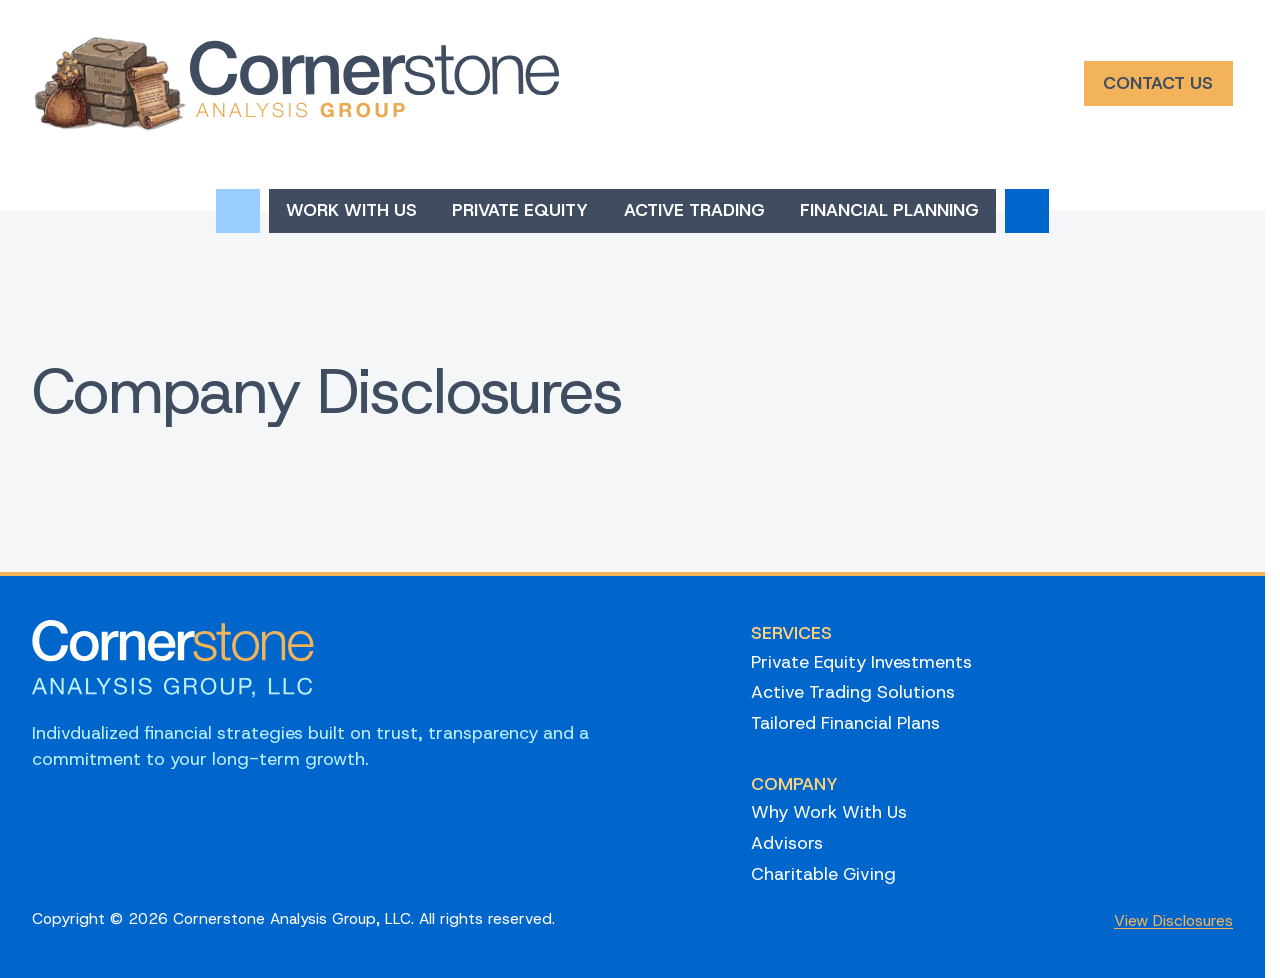
<file: disclosures/index.html>
<!DOCTYPE html><html lang="en" class="no-js" data-astro-transition-scope="astro-tyfwoq7n-1"> <head><meta charset="utf-8"><link rel="icon" type="image/svg+xml" href="/favicon.svg"><link rel="icon" href="/favicon.ico"><meta name="viewport" content="width=device-width"><style>@font-face{font-family:"Host Grotesk-cb3b68ce0b94e9bd";src:url("/_astro/fonts/52f9530ddb4bb9ae.woff2") format("woff2");font-display:swap;unicode-range:U+0000-00FF,U+0131,U+0152-0153,U+02BB-02BC,U+02C6,U+02DA,U+02DC,U+0304,U+0308,U+0329,U+2000-206F,U+20AC,U+2122,U+2191,U+2193,U+2212,U+2215,U+FEFF,U+FFFD;font-weight:300 800;font-style:italic;}@font-face{font-family:"Host Grotesk-cb3b68ce0b94e9bd";src:url("/_astro/fonts/4aafc8bf8367c8b2.woff2") format("woff2");font-display:swap;unicode-range:U+0000-00FF,U+0131,U+0152-0153,U+02BB-02BC,U+02C6,U+02DA,U+02DC,U+0304,U+0308,U+0329,U+2000-206F,U+20AC,U+2122,U+2191,U+2193,U+2212,U+2215,U+FEFF,U+FFFD;font-weight:300 800;font-style:normal;}@font-face{font-family:"Host Grotesk-cb3b68ce0b94e9bd fallback: Arial";src:local("Arial");font-display:swap;font-weight:300 800;font-style:italic;size-adjust:104.9796%;ascent-override:96.6854%;descent-override:30.0058%;line-gap-override:0%;}@font-face{font-family:"Host Grotesk-cb3b68ce0b94e9bd fallback: Arial";src:local("Arial");font-display:swap;font-weight:300 800;font-style:normal;size-adjust:104.9796%;ascent-override:96.6854%;descent-override:30.0058%;line-gap-override:0%;}:root{--font-host-grotesk:"Host Grotesk-cb3b68ce0b94e9bd","Host Grotesk-cb3b68ce0b94e9bd fallback: Arial",sans-serif;}</style><link rel="preload" href="/_astro/fonts/52f9530ddb4bb9ae.woff2" as="font" type="font/woff2" crossorigin><link rel="preload" href="/_astro/fonts/4aafc8bf8367c8b2.woff2" as="font" type="font/woff2" crossorigin><meta name="color-scheme" content="light"><link rel="canonical" href="http://localhost:3000/disclosures/"><meta name="robots" content="index, follow"><!-- {analyticsId && <Analytics id={analyticsId} />} --><title>Cornerstone Analysis Group</title><meta name="title" content="Cornerstone Analysis Group"><meta name="description" content="Lorem ipsum ea reprehenderit tempor labore veniam non non incididunt et nisi duis id"><meta property="og:type" content="website"><meta property="og:url" content="http://localhost:3000/disclosures/"><meta property="og:title" content="Cornerstone Analysis Group"><meta property="og:description" content="Lorem ipsum ea reprehenderit tempor labore veniam non non incididunt et nisi duis id"><meta property="og:image" content="http://localhost:8055/assets/69be88dd-ae4c-4990-b584-3265b88340c8.webp"><script>
			document.documentElement.classList.remove("no-js");
		</script><meta name="astro-view-transitions-enabled" content="true"><meta name="astro-view-transitions-fallback" content="animate"><script type="module" src="/_astro/ClientRouter.astro_astro_type_script_index_0_lang.CAqDO0tx.js"></script><link rel="stylesheet" href="/_astro/_..DaiJEgap.css"><style>[data-astro-transition-scope="astro-tyfwoq7n-1"] { view-transition-name: root; }@layer astro { ::view-transition-old(root) { animation: none; opacity: 0; mix-blend-mode: normal; }::view-transition-new(root) { animation: none; mix-blend-mode: normal; }::view-transition-group(root) { animation: none } }[data-astro-transition-fallback="old"] [data-astro-transition-scope="astro-tyfwoq7n-1"],
			[data-astro-transition-fallback="old"][data-astro-transition-scope="astro-tyfwoq7n-1"] { animation: none; mix-blend-mode: normal; }[data-astro-transition-fallback="new"] [data-astro-transition-scope="astro-tyfwoq7n-1"],
			[data-astro-transition-fallback="new"][data-astro-transition-scope="astro-tyfwoq7n-1"] { animation: none; mix-blend-mode: normal; }</style><style>[data-astro-transition-scope="astro-g25hwhln-2"] { view-transition-name: main-header; }@layer astro { ::view-transition-old(main-header) { animation: none; opacity: 0; mix-blend-mode: normal; }::view-transition-new(main-header) { animation: none; mix-blend-mode: normal; }::view-transition-group(main-header) { animation: none } }[data-astro-transition-fallback="old"] [data-astro-transition-scope="astro-g25hwhln-2"],
			[data-astro-transition-fallback="old"][data-astro-transition-scope="astro-g25hwhln-2"] { animation: none; mix-blend-mode: normal; }[data-astro-transition-fallback="new"] [data-astro-transition-scope="astro-g25hwhln-2"],
			[data-astro-transition-fallback="new"][data-astro-transition-scope="astro-g25hwhln-2"] { animation: none; mix-blend-mode: normal; }</style><style>[data-astro-transition-scope="astro-mb4ownon-3"] { view-transition-name: main-content; }@layer astro { ::view-transition-old(main-content) { 
	animation-duration: 180ms;
	animation-timing-function: cubic-bezier(0.76, 0, 0.24, 1);
	animation-fill-mode: both;
	animation-name: astroFadeOut; }::view-transition-new(main-content) { 
	animation-duration: 180ms;
	animation-timing-function: cubic-bezier(0.76, 0, 0.24, 1);
	animation-fill-mode: both;
	animation-name: astroFadeIn; }[data-astro-transition=back]::view-transition-old(main-content) { 
	animation-duration: 180ms;
	animation-timing-function: cubic-bezier(0.76, 0, 0.24, 1);
	animation-fill-mode: both;
	animation-name: astroFadeOut; }[data-astro-transition=back]::view-transition-new(main-content) { 
	animation-duration: 180ms;
	animation-timing-function: cubic-bezier(0.76, 0, 0.24, 1);
	animation-fill-mode: both;
	animation-name: astroFadeIn; } }[data-astro-transition-fallback="old"] [data-astro-transition-scope="astro-mb4ownon-3"],
			[data-astro-transition-fallback="old"][data-astro-transition-scope="astro-mb4ownon-3"] { 
	animation-duration: 180ms;
	animation-timing-function: cubic-bezier(0.76, 0, 0.24, 1);
	animation-fill-mode: both;
	animation-name: astroFadeOut; }[data-astro-transition-fallback="new"] [data-astro-transition-scope="astro-mb4ownon-3"],
			[data-astro-transition-fallback="new"][data-astro-transition-scope="astro-mb4ownon-3"] { 
	animation-duration: 180ms;
	animation-timing-function: cubic-bezier(0.76, 0, 0.24, 1);
	animation-fill-mode: both;
	animation-name: astroFadeIn; }[data-astro-transition=back][data-astro-transition-fallback="old"] [data-astro-transition-scope="astro-mb4ownon-3"],
			[data-astro-transition=back][data-astro-transition-fallback="old"][data-astro-transition-scope="astro-mb4ownon-3"] { 
	animation-duration: 180ms;
	animation-timing-function: cubic-bezier(0.76, 0, 0.24, 1);
	animation-fill-mode: both;
	animation-name: astroFadeOut; }[data-astro-transition=back][data-astro-transition-fallback="new"] [data-astro-transition-scope="astro-mb4ownon-3"],
			[data-astro-transition=back][data-astro-transition-fallback="new"][data-astro-transition-scope="astro-mb4ownon-3"] { 
	animation-duration: 180ms;
	animation-timing-function: cubic-bezier(0.76, 0, 0.24, 1);
	animation-fill-mode: both;
	animation-name: astroFadeIn; }</style></head> <body> <a class="sr-only focus:not-sr-only" href="#main">Skip to content</a> <header class="grid p-gutter lg:pb-0 gap-y-gutter relative z-5" data-astro-transition-persist="main-header" data-astro-transition-scope="astro-g25hwhln-2"> <div class="flex justify-between items-center gap-x-gutter"> <a href="/" class="flex w-[clamp(6rem,50vw+1rem,30rem)]">  <img src="/_astro/46797538-ce34-47a0-90c3-903b1e609132_BwgXg.webp" srcset="/_astro/46797538-ce34-47a0-90c3-903b1e609132_dtMkC.webp 2x" alt loading="lazy" decoding="async" width="181" height="109" class="w-[30%] h-auto"> <div data-cms-image="svg" class="w-[70%] h-auto"><svg width="742" height="194" viewBox="0 0 742 194" fill="none" xmlns="http://www.w3.org/2000/svg">
<path d="M75.6287 52.932C74.7977 49.9262 73.6772 47.1702 72.2702 44.6622C70.8633 42.1543 69.0716 39.9946 66.8983 38.1816C64.7234 36.3686 62.1912 34.9758 59.3001 34.0047C56.4106 33.0319 53.0671 32.5795 49.2694 32.6458C43.7183 32.7427 38.942 33.9462 34.9404 36.2562C30.9389 38.5662 27.7041 41.6167 25.2378 45.4109C22.7715 49.2035 20.9725 53.4952 19.8375 58.2877C18.7042 63.0802 18.1801 67.9606 18.2667 72.9255C18.3534 77.8922 19.0475 82.7497 20.3474 87.4997C21.649 92.2497 23.5967 96.4776 26.1939 100.182C28.7911 103.888 32.1303 106.823 36.2101 108.992C40.2898 111.161 45.1052 112.197 50.6563 112.1C54.7446 112.029 58.3361 111.26 61.4277 109.794C64.5177 108.327 67.1616 106.333 69.3577 103.812C71.5539 101.29 73.2568 98.3617 74.4649 95.0296C75.673 91.6975 76.4385 88.1285 76.7613 84.3241L94.5804 84.013C94.3001 90.2523 93.0598 95.9713 90.8627 101.172C88.664 106.372 85.6502 110.882 81.8211 114.698C77.992 118.515 73.4651 121.492 68.2436 123.628C63.0204 125.764 57.2441 126.888 50.9164 126.999C43.1257 127.135 36.1145 125.82 29.8812 123.056C23.6478 120.291 18.3451 116.463 13.9748 111.573C9.60286 106.681 6.21637 100.944 3.81204 94.3627C1.40773 87.7826 0.14177 80.7426 0.0108846 73.2442C-0.118281 65.8443 0.902075 58.8136 3.07525 52.1521C5.24842 45.4905 8.43266 39.6407 12.6312 34.5992C16.8282 29.5595 21.9936 25.5243 28.1258 22.4939C34.2581 19.4651 41.2188 17.8835 49.0094 17.7476C54.8511 17.6456 60.367 18.3524 65.5554 19.8697C70.7438 21.3854 75.3375 23.6423 79.3348 26.6421C83.3321 29.6403 86.5856 33.3083 89.0953 37.648C91.6067 41.9876 93.2031 46.9755 93.8862 52.6133L75.6287 52.932Z" fill="#404D61"/>
<path d="M139.448 126.623C133.411 126.728 128.013 125.824 123.256 123.91C118.499 121.996 114.458 119.315 111.135 115.867C107.811 112.418 105.255 108.275 103.466 103.435C101.677 98.5965 100.731 93.2556 100.629 87.4139C100.529 81.669 101.289 76.3476 102.908 71.4481C104.527 66.5503 106.937 62.3202 110.138 58.7579C113.339 55.1955 117.284 52.3757 121.971 50.2968C126.658 48.2179 132.021 47.1257 138.058 47.0203C144.095 46.9149 149.492 47.8193 154.25 49.7334C159.007 51.6474 163.048 54.3279 166.37 57.7763C169.693 61.2247 172.251 65.3681 174.038 70.2065C175.827 75.0465 176.772 80.3382 176.873 86.083C176.974 91.9248 176.216 97.2954 174.597 102.193C172.979 107.093 170.568 111.323 167.367 114.885C164.167 118.447 160.222 121.267 155.535 123.346C150.846 125.425 145.485 126.517 139.448 126.623ZM139.218 113.476C142.917 113.412 146.119 112.577 148.817 110.972C151.517 109.366 153.721 107.283 155.428 104.72C157.138 102.158 158.378 99.2869 159.151 96.1086C159.923 92.9286 160.28 89.6837 160.222 86.3737C160.166 83.1605 159.696 79.9547 158.813 76.756C157.929 73.5573 156.589 70.7312 154.792 68.2793C152.997 65.8257 150.722 63.8453 147.968 62.3348C145.215 60.8243 141.987 60.1005 138.288 60.1651C134.587 60.2297 131.388 61.0656 128.689 62.6713C125.989 64.2771 123.785 66.3356 122.075 68.8504C120.366 71.3635 119.126 74.2346 118.354 77.4622C117.583 80.6898 117.225 83.9101 117.281 87.1232C117.339 90.4332 117.809 93.6637 118.692 96.8148C119.575 99.9642 120.915 102.79 122.711 105.292C124.509 107.793 126.784 109.798 129.538 111.308C132.291 112.819 135.518 113.541 139.218 113.476Z" fill="#404D61"/>
<path d="M185.292 49.41L200.919 49.1372L201.174 63.7432L201.466 63.7381C201.918 61.6855 202.832 59.6724 204.21 57.7005C205.588 55.7286 207.262 53.9207 209.228 52.2801C211.197 50.6379 213.389 49.3087 215.807 48.2926C218.225 47.2765 220.699 46.7472 223.231 46.703C225.178 46.669 226.519 46.6932 227.249 46.779C227.982 46.8631 228.739 46.9468 229.518 47.0318L229.799 63.0974C228.628 62.924 227.432 62.7741 226.212 62.6492C224.992 62.5243 223.798 62.4713 222.629 62.4917C219.805 62.541 217.162 63.1471 214.699 64.3102C212.236 65.4733 210.098 67.1678 208.285 69.3903C206.473 71.6129 205.061 74.3408 204.046 77.5726C203.03 80.8045 202.56 84.5146 202.633 88.7013L203.26 124.632L186.61 124.922L185.292 49.41Z" fill="#404D61"/>
<path d="M231.905 49.7657L247.678 49.4904L247.872 60.591L248.169 60.8781C250.628 56.6456 253.881 53.3024 257.929 50.8454C261.977 48.3884 266.484 47.1157 271.451 47.029C279.728 46.8846 286.288 48.9133 291.134 53.1153C295.98 57.3156 298.478 63.7002 298.628 72.2691L299.533 124.121L282.883 124.411L282.054 76.9419C281.755 71.005 280.414 66.7189 278.031 64.0818C275.646 61.4447 271.971 60.1703 267.006 60.257C264.182 60.3063 261.659 60.8611 259.438 61.9231C257.216 62.985 255.341 64.4286 253.816 66.2585C252.289 68.0868 251.108 70.2261 250.275 72.6746C249.441 75.1248 249.048 77.7134 249.095 80.4389L249.873 124.988L233.223 125.278L231.905 49.7657Z" fill="#404D61"/>
<path d="M363.339 79.9065C363.097 77.2813 362.493 74.7593 361.527 72.3406C360.56 69.9218 359.257 67.8259 357.618 66.0529C355.979 64.2798 354.006 62.8525 351.7 61.7727C349.391 60.6929 346.825 60.1776 344.001 60.2269C341.08 60.2779 338.436 60.8365 336.068 61.8994C333.701 62.9639 331.681 64.4116 330.008 66.2424C328.335 68.0733 327.01 70.2151 326.029 72.6678C325.049 75.1206 324.535 77.759 324.487 80.5846L363.339 79.9065ZM324.679 91.5392C324.73 94.46 325.193 97.2768 326.068 99.9878C326.943 102.701 328.226 105.064 329.916 107.08C331.609 109.097 333.73 110.69 336.283 111.863C338.836 113.037 341.865 113.592 345.37 113.531C350.238 113.446 354.141 112.331 357.073 110.186C360.006 108.041 362.166 104.861 363.555 100.649L379.33 100.374C378.524 104.479 377.079 108.157 374.993 111.407C372.906 114.658 370.374 117.405 367.393 119.648C364.413 121.893 361.058 123.607 357.328 124.792C353.599 125.977 349.69 126.606 345.6 126.677C339.661 126.781 334.385 125.899 329.775 124.031C325.164 122.162 321.246 119.504 318.02 116.054C314.795 112.604 312.336 108.459 310.644 103.617C308.953 98.7772 308.056 93.4355 307.955 87.5938C307.861 82.238 308.623 77.1351 310.243 72.2864C311.863 67.4362 314.224 63.1577 317.324 59.451C320.426 55.7442 324.196 52.7813 328.639 50.5604C333.081 48.3396 338.126 47.1807 343.772 47.0822C349.712 46.9785 355.065 48.1267 359.83 50.5284C364.597 52.9284 368.574 56.1454 371.761 60.1809C374.947 64.2164 377.293 68.8759 378.798 74.1577C380.303 79.4396 380.763 84.9105 380.18 90.5704L324.679 91.5392Z" fill="#404D61"/>
<path d="M387.351 49.3894L402.98 49.1166L403.235 63.7226L403.527 63.7175C403.977 61.6649 404.892 59.6519 406.27 57.68C407.648 55.7081 409.321 53.9002 411.289 52.2596C413.258 50.6174 415.45 49.2882 417.868 48.2721C420.284 47.256 422.76 46.7266 425.292 46.6824C427.239 46.6485 428.578 46.6727 429.31 46.7585C430.043 46.8426 430.798 46.9263 431.579 47.0112L431.86 63.0768C430.687 62.9035 429.492 62.7535 428.272 62.6287C427.052 62.5038 425.858 62.4507 424.69 62.4711C421.866 62.5204 419.223 63.1266 416.758 64.2897C414.295 65.4528 412.158 67.1472 410.346 69.3698C408.534 71.5923 407.12 74.3203 406.106 77.5521C405.091 80.7839 404.619 84.4941 404.692 88.6808L405.319 124.611L388.669 124.902L387.351 49.3894Z" fill="#404D61"/>
<path d="M479.481 71.0125L488.683 70.8519C488.416 66.7654 487.527 63.2252 486.015 60.233C484.501 57.2391 482.485 54.7418 479.966 52.741C477.447 50.7386 474.549 49.2798 471.269 48.3632C467.99 47.4465 464.453 47.0204 460.655 47.0867C457.344 47.1445 454.016 47.5935 450.67 48.4304C447.325 49.2689 444.303 50.5386 441.605 52.2412C438.907 53.9438 436.73 56.1744 435.074 58.9296C433.417 61.6865 432.623 64.9637 432.69 68.7613C432.746 71.9745 433.328 74.666 434.437 76.8392C435.546 79.0107 437.064 80.8352 438.988 82.3109C440.914 83.7866 443.151 85.0138 445.701 85.9925C448.25 86.9712 451.041 87.8225 454.074 88.5497L465.949 90.9718C468.004 91.4238 470.033 91.973 472.042 92.6195C474.05 93.2661 475.841 94.0872 477.417 95.0812C478.993 96.0769 480.257 97.3211 481.209 98.8138C482.16 100.308 482.656 102.173 482.695 104.413C482.741 107.043 482.121 109.27 480.839 111.094C479.555 112.918 477.901 114.433 475.878 115.636C473.852 116.841 471.652 117.707 469.275 118.236C466.898 118.764 464.59 119.047 462.351 119.086C456.215 119.193 451.052 117.702 446.857 114.609C442.665 111.517 440.318 106.857 439.821 100.633L430.618 100.794C431.559 110.031 434.816 116.694 440.391 120.785C445.966 124.876 453.184 126.844 462.045 126.689C465.55 126.628 469.096 126.177 472.687 125.336C476.275 124.493 479.491 123.146 482.331 121.295C485.173 119.443 487.493 117.066 489.293 114.16C491.093 111.256 491.957 107.758 491.885 103.67C491.828 100.358 491.145 97.4973 489.837 95.0845C488.529 92.6717 486.861 90.6561 484.837 89.0359C482.812 87.4141 480.5 86.116 477.901 85.1381C475.304 84.1619 472.686 83.5014 470.05 83.1565L457.734 80.5959C456.169 80.234 454.456 79.7531 452.594 79.1516C450.733 78.5518 449.015 77.7771 447.439 76.8306C445.866 75.8842 444.555 74.7147 443.507 73.3206C442.46 71.9264 441.919 70.2065 441.883 68.1623C441.841 65.7275 442.34 63.674 443.383 61.9986C444.425 60.325 445.814 58.9622 447.548 57.9087C449.283 56.8553 451.193 56.0927 453.279 55.6178C455.365 55.1429 457.431 54.8867 459.475 54.851C462.104 54.8052 464.594 55.0787 466.941 55.6717C469.288 56.263 471.376 57.2251 473.201 58.5564C475.026 59.8877 476.493 61.5915 477.6 63.6662C478.707 65.7409 479.334 68.1902 479.481 71.0125Z" fill="#404D61"/>
<path d="M514.02 49.2248L513.625 26.5852L504.423 26.7458L504.818 49.3854L491.673 49.6149L491.808 57.3546L504.953 57.1252L505.853 108.685C505.868 115.112 507.114 119.499 509.589 121.842C512.065 124.185 516.37 125.302 522.505 125.195C523.868 125.171 525.23 125.1 526.593 124.978C527.954 124.857 529.316 124.784 530.679 124.76L530.543 117.02C527.92 117.359 525.294 117.549 522.665 117.595C519.35 117.459 517.265 116.546 516.408 114.856C515.55 113.166 515.095 110.813 515.043 107.793L514.155 56.9645L529.49 56.6969L529.355 48.9571L514.02 49.2248Z" fill="#404D61"/>
<path d="M566.128 54.7434C570.511 54.667 574.374 55.5242 577.716 57.3168C581.058 59.1094 583.852 61.4962 586.095 64.4757C588.34 67.4552 590.055 70.8595 591.242 74.6868C592.429 78.5125 593.057 82.4218 593.127 86.4148C593.196 90.4062 592.705 94.3351 591.652 98.2015C590.6 102.068 589.004 105.528 586.865 108.586C584.728 111.642 582.018 114.125 578.741 116.033C575.463 117.94 571.632 118.933 567.25 119.009C562.868 119.086 559.007 118.227 555.663 116.436C552.32 114.643 549.528 112.256 547.283 109.277C545.04 106.296 543.325 102.893 542.139 99.0658C540.952 95.2385 540.323 91.3291 540.254 87.3377C540.184 83.3447 540.675 79.4159 541.728 75.5511C542.781 71.6846 544.376 68.2226 546.513 65.1666C548.653 62.1106 551.36 59.6278 554.638 57.7196C557.917 55.8114 561.746 54.8199 566.128 54.7434ZM565.993 47.0021C560.248 47.1024 555.179 48.2617 550.787 50.4816C546.394 52.7016 542.719 55.6382 539.764 59.2948C536.808 62.9497 534.593 67.201 533.119 72.0487C531.646 76.8948 530.956 82.0458 531.051 87.4984C531.146 92.951 532.016 98.0731 533.656 102.866C535.299 107.66 537.661 111.831 540.743 115.381C543.824 118.93 547.599 121.714 552.065 123.73C556.532 125.746 561.638 126.705 567.383 126.604C573.128 126.504 578.198 125.368 582.591 123.197C586.986 121.026 590.66 118.113 593.616 114.458C596.571 110.803 598.786 106.552 600.26 101.704C601.734 96.8562 602.423 91.7069 602.328 86.2542C602.232 80.8016 601.364 75.6778 599.722 70.8862C598.08 66.0929 595.718 61.9214 592.637 58.3719C589.555 54.8207 585.781 52.0141 581.312 49.9488C576.845 47.8835 571.738 46.9018 565.993 47.0021Z" fill="#404D61"/>
<path d="M606.806 49.7961L608.121 125.163L617.322 125.002L616.555 81.0378C616.589 77.3369 617.136 73.8932 618.201 70.7098C619.265 67.5247 620.776 64.772 622.732 62.4484C624.689 60.1248 627.091 58.2812 629.941 56.916C632.79 55.5523 636.065 54.8366 639.766 54.772C643.465 54.7074 646.567 55.238 649.07 56.3636C651.574 57.4893 653.574 59.0606 655.07 61.0809C656.567 63.0995 657.631 65.4919 658.263 68.2565C658.896 71.021 659.24 74.0107 659.296 77.2238L660.117 124.255L669.32 124.094L668.473 75.6019C668.395 71.1229 667.886 67.0899 666.947 63.503C666.007 59.916 664.445 56.8984 662.259 54.4533C660.075 52.0082 657.193 50.1336 653.614 48.8329C650.037 47.5322 645.619 46.9277 640.36 47.0195C635.006 47.113 630.113 48.5862 625.682 51.4391C621.25 54.2921 618.199 58.0226 616.526 62.6291L616.234 62.6342L616.007 49.6355L606.806 49.7961Z" fill="#404D61"/>
<path d="M731.688 81.2207L682.905 82.0722C683.234 78.6569 683.979 75.3082 685.138 72.0246C686.3 68.741 687.88 65.8409 689.882 63.3211C691.883 60.8029 694.331 58.7631 697.227 57.2032C700.122 55.6433 703.468 54.8294 707.265 54.7631C710.964 54.6986 714.289 55.396 717.236 56.8539C720.184 58.3118 722.701 60.265 724.79 62.7118C726.878 65.1602 728.51 67.9796 729.686 71.1732C730.862 74.3684 731.529 77.717 731.688 81.2207ZM683.04 89.8119L741.024 88.7998C741.127 83.5391 740.551 78.3626 739.292 73.2703C738.034 68.1796 736.033 63.6849 733.286 59.7879C730.539 55.8909 727.003 52.7631 722.675 50.403C718.349 48.0446 713.167 46.9164 707.13 47.0218C701.19 47.1255 696.074 48.3595 691.781 50.7239C687.487 53.0883 684.011 56.1676 681.349 59.9636C678.688 63.7612 676.742 68.0554 675.511 72.8496C674.28 77.6438 673.707 82.5251 673.794 87.49C673.887 92.8458 674.634 97.9224 676.032 102.718C677.431 107.516 679.525 111.717 682.316 115.321C685.106 118.924 688.685 121.734 693.056 123.752C697.425 125.77 702.579 126.728 708.52 126.624C718.062 126.458 725.397 123.992 730.525 119.227C735.653 114.462 739.115 107.778 740.914 99.1765L731.711 99.3371C730.354 105.204 727.805 109.925 724.069 113.496C720.332 117.068 715.106 118.912 708.387 119.029C704.005 119.105 700.24 118.246 697.092 116.45C693.943 114.654 691.322 112.363 689.228 109.575C687.135 106.787 685.593 103.624 684.607 100.085C683.619 96.547 683.097 93.1235 683.04 89.8119Z" fill="#404D61"/>
<path d="M19.3306 159.786L24.9664 145.362L30.405 159.786H19.3306ZM23.587 142.682L12.2761 170.821H15.1137L18.503 162.072H31.3115L34.7402 170.821H37.6172L26.5822 142.682H23.587Z" fill="#E8A94F"/>
<path d="M46.8786 142.682V170.821H49.5586V147.017H49.6374L66.0322 170.821H69.0274V142.682H66.3475V166.486H66.2687L49.8738 142.682H46.8786Z" fill="#E8A94F"/>
<path d="M85.3829 159.786L91.0187 145.362L96.4574 159.786H85.3829ZM89.6393 142.682L78.3285 170.821H81.166L84.5553 162.072H97.3638L100.793 170.821H103.67L92.6345 142.682H89.6393Z" fill="#E8A94F"/>
<path d="M112.969 142.682V170.821H131.413V168.535H115.649V142.682H112.969Z" fill="#E8A94F"/>
<path d="M144.34 159.234V170.821H147.02V159.234L158.133 142.682H154.941L145.719 156.948L136.457 142.682H133.305L144.34 159.234Z" fill="#E8A94F"/>
<path d="M168.577 161.559H165.897C165.818 163.293 166.048 164.778 166.587 166.013C167.126 167.248 167.894 168.259 168.893 169.047C169.891 169.836 171.1 170.42 172.518 170.801C173.937 171.182 175.474 171.373 177.129 171.373C178.785 171.373 180.203 171.221 181.386 170.919C182.568 170.617 183.56 170.223 184.361 169.737C185.163 169.251 185.793 168.706 186.253 168.101C186.713 167.497 187.067 166.899 187.317 166.308C187.567 165.717 187.724 165.159 187.79 164.633C187.856 164.108 187.888 163.687 187.888 163.372C187.888 162.216 187.698 161.231 187.317 160.416C186.936 159.602 186.411 158.912 185.741 158.347C185.071 157.782 184.296 157.31 183.415 156.929C182.535 156.548 181.596 156.226 180.597 155.963L173.74 154.268C173.162 154.137 172.617 153.966 172.105 153.756C171.592 153.546 171.139 153.27 170.745 152.928C170.351 152.587 170.042 152.173 169.819 151.687C169.595 151.201 169.484 150.629 169.484 149.973C169.484 148.922 169.681 148.041 170.075 147.332C170.469 146.623 170.988 146.051 171.632 145.618C172.275 145.184 173.024 144.869 173.878 144.672C174.732 144.475 175.619 144.376 176.538 144.376C177.537 144.376 178.489 144.514 179.395 144.79C180.302 145.066 181.103 145.473 181.8 146.012C182.496 146.55 183.061 147.22 183.494 148.022C183.928 148.823 184.171 149.762 184.223 150.84H186.903C186.903 149.395 186.621 148.127 186.056 147.036C185.491 145.946 184.736 145.033 183.79 144.297C182.844 143.562 181.74 143.01 180.479 142.642C179.218 142.274 177.891 142.09 176.499 142.09C174.528 142.09 172.912 142.373 171.651 142.938C170.39 143.503 169.398 144.192 168.676 145.007C167.953 145.821 167.461 146.688 167.198 147.608C166.935 148.528 166.804 149.329 166.804 150.012C166.804 151.115 166.981 152.048 167.336 152.81C167.691 153.572 168.157 154.216 168.735 154.741C169.313 155.267 169.989 155.687 170.765 156.002C171.54 156.318 172.334 156.58 173.149 156.791L179.415 158.328C180.072 158.485 180.742 158.689 181.425 158.938C182.108 159.188 182.732 159.51 183.297 159.904C183.862 160.298 184.322 160.784 184.677 161.362C185.031 161.94 185.209 162.623 185.209 163.412C185.209 164.436 184.959 165.31 184.46 166.032C183.961 166.755 183.337 167.346 182.588 167.806C181.839 168.266 181.031 168.601 180.164 168.811C179.297 169.021 178.496 169.126 177.76 169.126C176.473 169.126 175.264 169.001 174.134 168.752C173.004 168.502 172.026 168.088 171.198 167.51C170.37 166.932 169.72 166.157 169.247 165.185C168.774 164.213 168.551 163.004 168.577 161.559Z" fill="#E8A94F"/>
<path d="M201.761 142.682H199.081V170.821H201.761V142.682Z" fill="#E8A94F"/>
<path d="M215.634 161.559H212.954C212.875 163.293 213.105 164.778 213.643 166.013C214.182 167.248 214.951 168.259 215.949 169.047C216.947 169.836 218.156 170.42 219.575 170.801C220.993 171.182 222.531 171.373 224.186 171.373C225.841 171.373 227.26 171.221 228.442 170.919C229.624 170.617 230.616 170.223 231.418 169.737C232.219 169.251 232.85 168.706 233.309 168.101C233.769 167.497 234.124 166.899 234.373 166.308C234.623 165.717 234.781 165.159 234.846 164.633C234.912 164.108 234.945 163.687 234.945 163.372C234.945 162.216 234.754 161.231 234.373 160.416C233.992 159.602 233.467 158.912 232.797 158.347C232.127 157.782 231.352 157.31 230.472 156.929C229.592 156.548 228.652 156.226 227.654 155.963L220.796 154.268C220.218 154.137 219.673 153.966 219.161 153.756C218.649 153.546 218.195 153.27 217.801 152.928C217.407 152.587 217.098 152.173 216.875 151.687C216.652 151.201 216.54 150.629 216.54 149.973C216.54 148.922 216.737 148.041 217.131 147.332C217.525 146.623 218.044 146.051 218.688 145.618C219.332 145.184 220.08 144.869 220.934 144.672C221.788 144.475 222.675 144.376 223.595 144.376C224.593 144.376 225.545 144.514 226.452 144.79C227.358 145.066 228.16 145.473 228.856 146.012C229.552 146.55 230.117 147.22 230.551 148.022C230.984 148.823 231.227 149.762 231.28 150.84H233.96C233.96 149.395 233.677 148.127 233.112 147.036C232.547 145.946 231.792 145.033 230.846 144.297C229.9 143.562 228.797 143.01 227.536 142.642C226.275 142.274 224.948 142.09 223.555 142.09C221.585 142.09 219.969 142.373 218.708 142.938C217.447 143.503 216.455 144.192 215.732 145.007C215.01 145.821 214.517 146.688 214.254 147.608C213.992 148.528 213.86 149.329 213.86 150.012C213.86 151.115 214.038 152.048 214.392 152.81C214.747 153.572 215.213 154.216 215.791 154.741C216.369 155.267 217.046 155.687 217.821 156.002C218.596 156.318 219.391 156.58 220.205 156.791L226.472 158.328C227.128 158.485 227.798 158.689 228.482 158.938C229.165 159.188 229.789 159.51 230.354 159.904C230.918 160.298 231.378 160.784 231.733 161.362C232.088 161.94 232.265 162.623 232.265 163.412C232.265 164.436 232.015 165.31 231.516 166.032C231.017 166.755 230.393 167.346 229.644 167.806C228.895 168.266 228.087 168.601 227.22 168.811C226.353 169.021 225.552 169.126 224.816 169.126C223.529 169.126 222.32 169.001 221.191 168.752C220.061 168.502 219.082 168.088 218.254 167.51C217.427 166.932 216.777 166.157 216.304 165.185C215.831 164.213 215.607 163.004 215.634 161.559Z" fill="#E8A94F"/>
<path d="M283.855 167.629L284.486 170.821H288.427V155.608H276.603V160.219H282.83C282.646 162.19 281.996 163.694 280.879 164.732C279.763 165.77 278.18 166.289 276.13 166.289C274.738 166.289 273.556 166.019 272.584 165.481C271.611 164.942 270.823 164.226 270.219 163.333C269.615 162.439 269.175 161.434 268.899 160.318C268.623 159.201 268.485 158.052 268.485 156.869C268.485 155.635 268.623 154.439 268.899 153.283C269.175 152.127 269.615 151.096 270.219 150.189C270.823 149.283 271.611 148.56 272.584 148.022C273.556 147.483 274.738 147.214 276.13 147.214C277.628 147.214 278.902 147.608 279.953 148.396C281.004 149.184 281.714 150.367 282.082 151.943H287.993C287.835 150.34 287.402 148.922 286.693 147.687C285.983 146.452 285.083 145.414 283.993 144.573C282.903 143.733 281.681 143.095 280.328 142.662C278.975 142.228 277.576 142.012 276.13 142.012C273.976 142.012 272.038 142.393 270.317 143.155C268.596 143.916 267.145 144.967 265.963 146.307C264.78 147.647 263.874 149.217 263.243 151.017C262.613 152.817 262.297 154.768 262.297 156.869C262.297 158.919 262.613 160.83 263.243 162.604C263.874 164.377 264.78 165.921 265.963 167.234C267.145 168.548 268.596 169.579 270.317 170.328C272.038 171.077 273.976 171.451 276.13 171.451C277.497 171.451 278.85 171.169 280.19 170.604C281.53 170.039 282.752 169.047 283.855 167.629Z" fill="#E8A94F"/>
<path d="M306.359 155.411V147.49H313.137C314.556 147.49 315.62 147.798 316.329 148.416C317.039 149.033 317.394 150.025 317.394 151.391C317.394 152.81 317.039 153.835 316.329 154.465C315.62 155.096 314.556 155.411 313.137 155.411H306.359ZM300.171 142.682V170.821H306.359V159.825H312.546C314.096 159.825 315.213 160.167 315.896 160.85C316.579 161.533 317.026 162.61 317.236 164.082C317.394 165.211 317.512 166.394 317.591 167.629C317.669 168.863 317.88 169.928 318.221 170.821H324.409C324.12 170.427 323.903 169.947 323.758 169.382C323.614 168.817 323.509 168.22 323.443 167.589C323.377 166.959 323.331 166.341 323.305 165.737C323.279 165.133 323.253 164.607 323.226 164.16C323.174 163.451 323.075 162.742 322.931 162.032C322.786 161.323 322.556 160.673 322.241 160.081C321.926 159.49 321.519 158.978 321.019 158.544C320.52 158.111 319.89 157.789 319.128 157.579V157.5C320.704 156.869 321.84 155.95 322.537 154.741C323.233 153.533 323.581 152.101 323.581 150.445C323.581 149.368 323.391 148.363 323.01 147.431C322.629 146.498 322.077 145.677 321.354 144.967C320.632 144.258 319.765 143.7 318.753 143.292C317.742 142.885 316.605 142.682 315.344 142.682H300.171Z" fill="#E8A94F"/>
<path d="M340.331 156.869C340.331 155.635 340.469 154.439 340.744 153.283C341.02 152.127 341.46 151.096 342.065 150.189C342.669 149.283 343.457 148.56 344.429 148.022C345.402 147.483 346.584 147.214 347.976 147.214C349.369 147.214 350.551 147.483 351.523 148.022C352.495 148.56 353.284 149.283 353.888 150.189C354.492 151.096 354.932 152.127 355.208 153.283C355.484 154.439 355.622 155.635 355.622 156.869C355.622 158.052 355.484 159.201 355.208 160.318C354.932 161.434 354.492 162.439 353.888 163.333C353.284 164.226 352.495 164.942 351.523 165.481C350.551 166.019 349.369 166.289 347.976 166.289C346.584 166.289 345.402 166.019 344.429 165.481C343.457 164.942 342.669 164.226 342.065 163.333C341.46 162.439 341.02 161.434 340.744 160.318C340.469 159.201 340.331 158.052 340.331 156.869ZM334.143 156.869C334.143 158.919 334.458 160.83 335.089 162.604C335.72 164.377 336.626 165.921 337.808 167.234C338.991 168.548 340.442 169.579 342.163 170.328C343.884 171.077 345.822 171.451 347.976 171.451C350.157 171.451 352.101 171.077 353.809 170.328C355.517 169.579 356.962 168.548 358.144 167.234C359.327 165.921 360.233 164.377 360.864 162.604C361.494 160.83 361.81 158.919 361.81 156.869C361.81 154.768 361.494 152.817 360.864 151.017C360.233 149.217 359.327 147.647 358.144 146.307C356.962 144.967 355.517 143.916 353.809 143.155C352.101 142.393 350.157 142.012 347.976 142.012C345.822 142.012 343.884 142.393 342.163 143.155C340.442 143.916 338.991 144.967 337.808 146.307C336.626 147.647 335.72 149.217 335.089 151.017C334.458 152.817 334.143 154.768 334.143 156.869Z" fill="#E8A94F"/>
<path d="M396.647 160.18V142.682H390.459V160.18C390.459 162.282 390.039 163.825 389.198 164.811C388.357 165.796 386.834 166.289 384.627 166.289C383.365 166.289 382.36 166.111 381.612 165.757C380.863 165.402 380.278 164.942 379.858 164.377C379.437 163.812 379.162 163.162 379.03 162.426C378.899 161.691 378.833 160.942 378.833 160.18V142.682H372.646V160.18C372.646 164.016 373.69 166.853 375.779 168.693C377.868 170.532 380.817 171.451 384.627 171.451C388.384 171.451 391.326 170.525 393.455 168.673C395.583 166.821 396.647 163.99 396.647 160.18Z" fill="#E8A94F"/>
<path d="M414.894 155.924V147.49H419.702C420.411 147.49 421.095 147.542 421.751 147.647C422.408 147.752 422.986 147.956 423.485 148.258C423.985 148.56 424.385 148.987 424.688 149.539C424.99 150.091 425.141 150.813 425.141 151.707C425.141 152.6 424.99 153.322 424.688 153.874C424.385 154.426 423.985 154.853 423.485 155.155C422.986 155.457 422.408 155.661 421.751 155.766C421.095 155.871 420.411 155.924 419.702 155.924H414.894ZM408.706 142.682V170.821H414.894V160.732H421.397C423.157 160.732 424.655 160.475 425.889 159.963C427.124 159.451 428.129 158.774 428.904 157.934C429.68 157.093 430.244 156.127 430.599 155.037C430.954 153.946 431.131 152.836 431.131 151.707C431.131 150.551 430.954 149.434 430.599 148.357C430.244 147.279 429.68 146.321 428.904 145.48C428.129 144.639 427.124 143.962 425.889 143.45C424.655 142.938 423.157 142.682 421.397 142.682H408.706Z" fill="#E8A94F"/>
</svg>
</div> <span class="sr-only"> Cornerstone Analysis Group </span> </a> <button class="btn btn-secondary lg:hidden btn-toggle p-2 aspect-square" id="navToggle" aria-expanded="false" aria-controls="navPrimary" aria-label="Primary" data-astro-cid-264hyjky="true">  <span data-astro-cid-264hyjky></span>  </button>  <script>
	let toggleButton, navMenu, body;
	let focusableElements = [];
	let firstFocusable, lastFocusable;

	const desktopMediaQuery = window.matchMedia("(min-width: 64rem)");

	function initNav() {
		toggleButton = document.getElementById("navToggle");
		navMenu = document.getElementById("navPrimary");
		body = document.body;

		if (!toggleButton || !navMenu) return;

		handleViewportChange(desktopMediaQuery);

		toggleButton.removeEventListener("click", toggleMenu);
		toggleButton.addEventListener("click", toggleMenu);
	}

	function handleViewportChange(e) {
		if (!navMenu) return;

		if (e.matches) {
			navMenu.style.viewTransitionName = "none";
			closeMenu(false);
		} else {
			navMenu.style.viewTransitionName = "fixed-nav";
		}
	}

	try {
		desktopMediaQuery.addEventListener("change", handleViewportChange);
	} catch (e) {
		desktopMediaQuery.addListener(handleViewportChange);
	}

	function toggleMenu() {
		const isOpen = body.getAttribute("data-nav-open") === "true";
		if (!isOpen) openMenu();
		else closeMenu();
	}

	function openMenu() {
		toggleButton.setAttribute("aria-expanded", "true");
		body.setAttribute("data-nav-open", "true");
		navMenu.setAttribute("data-nav-visible", "true");
		enableFocusTrap();
	}

	function closeMenu(restoreFocus = true) {
		if (!body || !navMenu || !toggleButton) return;
		toggleButton.setAttribute("aria-expanded", "false");
		body.removeAttribute("data-nav-open");
		navMenu.removeAttribute("data-nav-visible");
		disableFocusTrap();
		if (restoreFocus) toggleButton.focus();
	}

	function enableFocusTrap() {
		focusableElements = [
			toggleButton,
			...navMenu.querySelectorAll(
				'a, button, input, textarea, select, [tabindex]:not([tabindex="-1"])'
			),
		];
		if (focusableElements.length === 0) return;
		firstFocusable = focusableElements[0];
		lastFocusable = focusableElements[focusableElements.length - 1];
		document.removeEventListener("keydown", handleKeydown);
		document.addEventListener("keydown", handleKeydown);
		firstFocusable.focus();
	}

	function disableFocusTrap() {
		document.removeEventListener("keydown", handleKeydown);
	}

	function handleKeydown(event) {
		if (event.key === "Escape") closeMenu();
		else if (event.key === "Tab") {
			if (event.shiftKey && document.activeElement === firstFocusable) {
				event.preventDefault();
				lastFocusable.focus();
			} else if (!event.shiftKey && document.activeElement === lastFocusable) {
				event.preventDefault();
				firstFocusable.focus();
			}
		}
	}

	initNav();
	document.addEventListener("astro:page-load", initNav);

	document.addEventListener("astro:before-swap", () => {
		if (desktopMediaQuery.matches) {
			if (navMenu) navMenu.style.viewTransitionName = "none";
		} else {
			closeMenu(false);
		}
	});
</script> <div class="hidden lg:inline-block"> <button class="btn btn-secondary" command="show-modal" commandfor="dialog-contact"> 
Contact Us
 </button> </div> </div> <nav id="navPrimary" aria-label="Primary" class="nav-primary lg:translate-y-[50%]" data-astro-cid-x5irdpmx> <ul role="list" class="nav-primary-list" data-astro-cid-x5irdpmx> <li class="nav-item" data-astro-cid-x5irdpmx> <a href="/" class="astro-x5irdpmx" data-astro-cid-x5irdpmx>Work With Us</a>  </li><li class="nav-item" data-astro-cid-x5irdpmx> <a href="/private-equity-investments/" class="astro-x5irdpmx" data-astro-cid-x5irdpmx>Private Equity</a>  </li><li class="nav-item" data-astro-cid-x5irdpmx> <a href="/active-trading/" class="astro-x5irdpmx" data-astro-cid-x5irdpmx>Active Trading</a>  </li><li class="nav-item" data-astro-cid-x5irdpmx> <a href="/financial-planning/" class="astro-x5irdpmx" data-astro-cid-x5irdpmx>Financial Planning</a>  </li> </ul> <div class="px-gutter lg:contents" data-astro-cid-x5irdpmx> <button class="btn btn-light-outline lg:hidden w-full" command="show-modal" commandfor="dialog-contact" data-astro-cid-x5irdpmx="true"> 
Contact Us
 </button> </div> </nav> <script type="module">function a(){let t=window.location.pathname;!t.endsWith("/")&&t!=="/"&&(t+="/"),document.querySelectorAll("#navPrimary a").forEach(n=>{let e=new URL(n.getAttribute("href")||"",window.location.origin).pathname;!e.endsWith("/")&&e!=="/"&&(e+="/"),t===e?n.setAttribute("aria-current","page"):n.removeAttribute("aria-current")})}a();document.addEventListener("astro:after-swap",a);</script>  </header> <main id="main" data-astro-transition-scope="astro-mb4ownon-3">  <section class="hero grid-stack items-center overflow-x-clip bg-neutral relative aspect-3.5/1" data-astro-cid-anhloy43> <div class="wrapper relative z-2 py-12" data-astro-cid-anhloy43> <div class="hero-content flex-1 @container" data-astro-cid-anhloy43> <h1 class="hero-title relative z-1 text-5xl lg:text-6xl tracking-tight" data-astro-cid-anhloy43> Company Disclosures
 </h1>    </div>  <!-- Finanical Planning -->  <!-- End Financial Planning --> <!-- Active Trading -->  </div> <div class="hero-background w-full h-full bg-neutral" data-astro-cid-anhloy43></div> <!-- <div class={`hero-background w-full h-full absolute inset-0`}>
		<CmsImage
			file={heroBackground}
			alt=""
			class="w-full h-full object-cover object-left opacity-60"
		/>
	</div> --> </section>  <script type="module" src="/_astro/Hero.astro_astro_type_script_index_0_lang.BcXrmCTm.js"></script>   <dialog id="dialog-contact" class="modal relative wrapper" style="--_column-size: var(--breakpoint-lg)" data-astro-cid-y4k53sxr> <button class="btn btn-secondary text-lg absolute isolate z-5 px-2
		 max-xl:-top-1 max-xl:-translate-y-full max-xl:right-0
		xl:top-0 xl:translate-x-full xl:-right-1" aria-label="Close Dialog" commandfor="dialog-contact" command="close" data-astro-cid-y4k53sxr="true"> <svg width="1em" height="1em" viewBox="0 0 24 24" data-astro-cid-y4k53sxr="true"><!-- Icon from Lucide by Lucide Contributors - https://github.com/lucide-icons/lucide/blob/main/LICENSE --><path fill="none" stroke="currentColor" stroke-linecap="round" stroke-linejoin="round" stroke-width="2" d="M18 6L6 18M6 6l12 12" /></svg> </button> <article class="bg-light max-h-[calc(100svh-6rlh)] scrollbar-thin scrollbar-thumb-separator overflow-auto p-gutter" style="background-image: linear-gradient(#fff0 0%,var(--color-light) 50%), url(/_astro/hero-bg-pattern.DaCpi78d_1hbcpM.webp);" data-astro-cid-y4k53sxr> <!-- <script src="https://challenges.cloudflare.com/turnstile/v0/api.js" async defer
></script> --><section class="section-contact" data-astro-cid-svshx33u> <div class="relative" data-astro-cid-svshx33u> <div class="flow" data-astro-cid-svshx33u> <h2 class="text-4xl text-primary text-center relative" data-astro-cid-svshx33u>
Contact Us Today
</h2> <p class="text-lg text-center max-w-[60ch] mx-auto" data-astro-cid-svshx33u>
Lorem ipsum, dolor sit amet consectetur adipisicing elit. Ipsa
				aspernatur, laborum animi accusantium quasi perspiciatis tempore eveniet
				eligendi dolorum.
</p> <p class="text-center text-sm" data-astro-cid-svshx33u> <span class="text-red-600" data-astro-cid-svshx33u>*</span> = Required field
</p> </div> <form id="contact-form" class="form flow mt-6" method="POST" action="/api/contact" data-astro-cid-svshx33u> <fieldset class="form__layout" data-astro-cid-svshx33u> <div class="col flex flex-col gap-6" data-astro-cid-svshx33u> <div class="form__control-item" data-astro-cid-svshx33u> <label for="fullname" data-astro-cid-svshx33u>Full Name<span class="text-red-600" aria-label="Required Field" data-astro-cid-svshx33u>*</span></label> <input id="fullname" name="fullname" placeholder="Jon Smith" type="text" title="Enter your name" required data-astro-cid-svshx33u> </div> <div class="form__control-item" data-astro-cid-svshx33u> <label for="email" data-astro-cid-svshx33u>Email Address<span class="text-red-600" aria-label="Required Field" data-astro-cid-svshx33u>*</span></label> <input id="email" type="email" name="email" placeholder="name@mailbox.com" autocomplete="email" required data-astro-cid-svshx33u> </div> <div class="form__control-item" data-astro-cid-svshx33u> <label for="phone" data-astro-cid-svshx33u>Phone Number<span class="text-red-600" aria-label="Required Field" data-astro-cid-svshx33u>*</span></label> <input id="phone" type="tel" name="phone" placeholder="123-456-7890" autocomplete="tel" pattern="^[0-9]{3}-[0-9]{3}-[0-9]{4}$" title="Phone number must be in the format: 123-456-7890" required data-astro-cid-svshx33u> </div> <div class="form__control-item" data-astro-cid-svshx33u> <label for="appointment" data-astro-cid-svshx33u>Suggested Appointment Date</label> <input type="datetime-local" name="appointment" id="appointment" data-astro-cid-svshx33u> </div> </div> <!-- col --> <div class="col flex flex-col gap-6" data-astro-cid-svshx33u> <div class="form__control-item" data-astro-cid-svshx33u> <label for="service-inquiry" data-astro-cid-svshx33u>Service Inquiry<span class="text-red-600" aria-label="Required Field" data-astro-cid-svshx33u>*</span></label> <select id="service-inquiry" name="service-inquiry" required data-astro-cid-svshx33u> <option disabled selected value="" data-astro-cid-svshx33u>Options</option> <option data-astro-cid-svshx33u>Item One</option> <option data-astro-cid-svshx33u>Items Two</option> <option data-astro-cid-svshx33u>Item Three</option> <option data-astro-cid-svshx33u>Other</option> </select> </div> <div class="form__control-item flex-1" data-astro-cid-svshx33u> <label for="message" data-astro-cid-svshx33u>Message<span class="text-red-600" aria-label="Required Field" data-astro-cid-svshx33u>*</span></label> <textarea class="flex-1" id="message" name="message" rows="5" placeholder="Comments" title="Enter a message" required data-astro-cid-svshx33u></textarea> </div> </div> <!-- col --> <div class="col md:col-span-2 grid gap-gutter sm:grid-cols-[1fr_auto_1fr]" data-astro-cid-svshx33u> <div class="item max-md:contents" data-astro-cid-svshx33u> <div class="nogo sr-only" data-astro-cid-svshx33u> <label for="nogo" data-astro-cid-svshx33u>Please ignore</label> <input tabindex="-1" type="text" id="nogo" name="nogo" data-astro-cid-svshx33u> </div> </div> <div class="form__control-item order-3 justify-self-end" data-astro-cid-svshx33u> <div data-astro-cid-svshx33u></div> <!-- <div
							id="turnstile-container"
							class="cf-turnstile"
							data-sitekey={siteKey}
						>
					</div>--> </div> <p class="mx-auto" data-astro-cid-svshx33u> <button class="btn btn-primary btn-flex" id="submit-button" data-astro-cid-svshx33u="true"> Submit Form </button> <!-- <Button
							onclick="document.getElementById('contact-form').reset();"
							id="reset-button"
							variant="darkOutline"
							class="btn-flex">Clear Form</Button
						> --> </p> </div> </fieldset> <div id="form-response" class="response" role="status" aria-live="polite" data-astro-cid-svshx33u></div> </form> </div> <script type="module">function i(){const o=document.querySelector("form"),e=document.querySelector("#form-response"),t=document.querySelector("#submit-button");if(!o||!e||!t)return;const n=t.textContent||"Submit Form";o.addEventListener("submit",async a=>{a.preventDefault(),e.textContent="",e.className="response";const r=new FormData(o);if(!r.get("fullname")||!r.get("email")||!r.get("phone")||!r.get("service-inquiry")||!r.get("message")){e.textContent="Please fill out all required fields.",e.classList.add("response--error","active");return}t.textContent="Submitting...",t.disabled=!0;try{const s=await fetch("/api/contact/",{method:"POST",body:r});if(s.ok)e.textContent="Thank you for your submission! We'll get back to you shortly.",e.classList.add("response--success","active"),o.reset();else{const c=await s.text();console.error("Form submission error:",c),e.textContent="Sorry, an error occurred while sending your message. Please try later.",e.classList.add("response--error","active")}}catch(s){console.error("Network or other error:",s),e.textContent="A network error occurred. Please check your connection and try again.",e.classList.add("response--error","active")}finally{t.textContent=n,t.disabled=!1}})}document.addEventListener("astro:page-load",i);</script> </section> </article> </dialog> </main> <footer class="bg-primary text-powder-light py-10 border-t-4 border-secondary"> <div class="wrapper grid lg:grid-cols-12 gap-gutter"> <div class="lg:col-span-7 flow"> <div class="footer-logo"> <div data-cms-image="svg" class="w-[clamp(8rem,40vw+1rem,16rem)] aspect-400/110 object-contain"><svg
 width="1387"
 height="383"
 viewBox="0 0 1387 383"
 fill="none"
 xmlns="http://www.w3.org/2000/svg"
>
<path
  d="M143.115 66.368C141.664 60.7467 139.67 55.5787 137.131 50.864C134.592 46.1493 131.328 42.0693 127.339 38.624C123.35 35.1787 118.635 32.5493 113.195 30.736C107.936 28.7413 101.771 27.744 94.6989 27.744C84.3629 27.744 75.3869 29.8293 67.7709 34C60.3362 38.1707 54.2615 43.792 49.5469 50.864C44.8322 57.7547 41.2962 65.6427 38.9389 74.528C36.7629 83.4133 35.6749 92.48 35.6749 101.728C35.6749 110.976 36.7629 120.043 38.9389 128.928C41.2962 137.813 44.8322 145.792 49.5469 152.864C54.2615 159.755 60.3362 165.285 67.7709 169.456C75.3869 173.627 84.3629 175.712 94.6989 175.712C102.315 175.712 109.024 174.443 114.827 171.904C120.63 169.184 125.616 165.557 129.787 161.024C133.958 156.309 137.222 150.869 139.579 144.704C141.936 138.539 143.478 131.92 144.203 124.848H177.387C176.662 136.453 174.123 147.061 169.771 156.672C165.6 166.283 159.888 174.624 152.635 181.696C145.382 188.587 136.859 193.936 127.067 197.744C117.275 201.552 106.486 203.456 94.6989 203.456C80.1922 203.456 67.1362 200.827 55.5309 195.568C44.1069 190.128 34.4055 182.784 26.4269 173.536C18.4482 164.288 12.2829 153.499 7.93087 141.168C3.7602 128.837 1.67487 115.691 1.67487 101.728C1.67487 87.9467 3.7602 74.8907 7.93087 62.56C12.2829 50.2293 18.4482 39.44 26.4269 30.192C34.4055 20.944 44.1069 13.6 55.5309 8.15999C67.1362 2.72 80.1922 0 94.6989 0C105.579 0 115.824 1.54133 125.435 4.62399C135.046 7.52533 143.478 11.8773 150.731 17.68C158.166 23.3013 164.15 30.192 168.683 38.352C173.216 46.512 176.027 55.8507 177.115 66.368H143.115Z"
  fill="var(--color-light, white)"
 />
<path
  d="M257.54 202.64C246.297 202.64 236.233 200.827 227.348 197.2C218.644 193.392 211.209 188.224 205.044 181.696C199.06 175.168 194.436 167.371 191.172 158.304C188.089 149.237 186.548 139.264 186.548 128.384C186.548 117.685 188.089 107.803 191.172 98.736C194.436 89.6693 199.06 81.872 205.044 75.344C211.209 68.816 218.644 63.7387 227.348 60.112C236.233 56.304 246.297 54.4 257.54 54.4C268.782 54.4 278.756 56.304 287.46 60.112C296.345 63.7387 303.78 68.816 309.764 75.344C315.929 81.872 320.553 89.6693 323.636 98.736C326.9 107.803 328.532 117.685 328.532 128.384C328.532 139.264 326.9 149.237 323.636 158.304C320.553 167.371 315.929 175.168 309.764 181.696C303.78 188.224 296.345 193.392 287.46 197.2C278.756 200.827 268.782 202.64 257.54 202.64ZM257.54 178.16C264.43 178.16 270.414 176.709 275.492 173.808C280.569 170.907 284.74 167.099 288.004 162.384C291.268 157.669 293.625 152.411 295.076 146.608C296.708 140.624 297.524 134.549 297.524 128.384C297.524 122.4 296.708 116.416 295.076 110.432C293.625 104.448 291.268 99.1893 288.004 94.656C284.74 89.9413 280.569 86.1333 275.492 83.232C270.414 80.3307 264.43 78.88 257.54 78.88C250.649 78.88 244.665 80.3307 239.588 83.232C234.51 86.1333 230.34 89.9413 227.076 94.656C223.812 99.1893 221.364 104.448 219.732 110.432C218.281 116.416 217.556 122.4 217.556 128.384C217.556 134.549 218.281 140.624 219.732 146.608C221.364 152.411 223.812 157.669 227.076 162.384C230.34 167.099 234.51 170.907 239.588 173.808C244.665 176.709 250.649 178.16 257.54 178.16Z"
  fill="var(--color-light, white)"
 />
<path
  d="M343.43 58.208H372.534V85.408H373.078C373.985 81.6 375.707 77.8827 378.246 74.256C380.966 70.6293 384.139 67.3653 387.766 64.464C391.574 61.3813 395.745 58.9333 400.278 57.12C404.811 55.3067 409.435 54.4 414.15 54.4C417.777 54.4 420.225 54.4907 421.494 54.672C422.945 54.8533 424.395 55.0347 425.846 55.216V85.136C423.67 84.7733 421.403 84.5013 419.046 84.32C416.87 83.9573 414.694 83.776 412.518 83.776C407.259 83.776 402.273 84.864 397.558 87.04C393.025 89.0347 389.035 92.1173 385.59 96.288C382.145 100.277 379.425 105.264 377.43 111.248C375.435 117.232 374.438 124.123 374.438 131.92V198.832H343.43V58.208Z"
  fill="var(--color-light, white)"
 />
<path
  d="M432.956 58.208H462.332V78.88L462.876 79.424C467.591 71.6267 473.756 65.552 481.372 61.2C488.988 56.6667 497.42 54.4 506.668 54.4C522.082 54.4 534.231 58.3893 543.116 66.368C552.002 74.3467 556.444 86.3147 556.444 102.272V198.832H525.436V110.432C525.074 99.3707 522.716 91.392 518.364 86.496C514.012 81.4187 507.212 78.88 497.964 78.88C492.706 78.88 487.991 79.8773 483.82 81.872C479.65 83.6853 476.114 86.3147 473.212 89.76C470.311 93.024 468.044 96.9227 466.412 101.456C464.78 105.989 463.964 110.795 463.964 115.872V198.832H432.956V58.208Z"
  fill="var(--color-light, white)"
 />
<path
  d="M674.824 116.144C674.461 111.248 673.373 106.533 671.56 102C669.928 97.4667 667.571 93.568 664.488 90.304C661.587 86.8587 657.96 84.1387 653.608 82.144C649.437 79.968 644.723 78.88 639.464 78.88C634.024 78.88 629.037 79.8773 624.504 81.872C620.152 83.6853 616.344 86.3147 613.08 89.76C609.997 93.024 607.459 96.9227 605.464 101.456C603.651 105.989 602.653 110.885 602.472 116.144H674.824ZM602.472 136.544C602.472 141.984 603.197 147.243 604.648 152.32C606.28 157.397 608.637 161.84 611.72 165.648C614.803 169.456 618.701 172.539 623.416 174.896C628.13 177.072 633.752 178.16 640.28 178.16C649.347 178.16 656.6 176.256 662.04 172.448C667.661 168.459 671.832 162.565 674.552 154.768H703.928C702.296 162.384 699.485 169.184 695.496 175.168C691.507 181.152 686.701 186.229 681.08 190.4C675.458 194.389 669.112 197.381 662.04 199.376C655.149 201.552 647.896 202.64 640.28 202.64C629.219 202.64 619.427 200.827 610.904 197.2C602.381 193.573 595.128 188.496 589.144 181.968C583.341 175.44 578.899 167.643 575.816 158.576C572.915 149.509 571.464 139.536 571.464 128.656C571.464 118.683 573.005 109.253 576.088 100.368C579.352 91.3013 583.885 83.4133 589.688 76.704C595.672 69.8133 602.835 64.3733 611.176 60.384C619.517 56.3947 628.947 54.4 639.464 54.4C650.525 54.4 660.408 56.7573 669.112 61.472C677.997 66.0053 685.341 72.08 691.144 79.696C696.947 87.312 701.117 96.1067 703.656 106.08C706.376 115.872 707.101 126.027 705.832 136.544H602.472Z"
  fill="var(--color-light, white)"
 />
<path
  d="M718.524 58.208H747.628V85.408H748.172C749.079 81.6 750.802 77.8827 753.34 74.256C756.06 70.6293 759.234 67.3653 762.86 64.464C766.668 61.3813 770.839 58.9333 775.372 57.12C779.906 55.3067 784.53 54.4 789.245 54.4C792.871 54.4 795.319 54.4907 796.589 54.672C798.039 54.8533 799.49 55.0347 800.94 55.216V85.136C798.764 84.7733 796.498 84.5013 794.141 84.32C791.964 83.9573 789.788 83.776 787.612 83.776C782.354 83.776 777.367 84.864 772.652 87.04C768.119 89.0347 764.13 92.1173 760.684 96.288C757.239 100.277 754.519 105.264 752.524 111.248C750.53 117.232 749.532 124.123 749.532 131.92V198.832H718.524V58.208Z"
  fill="var(--color-light, white)"
 />
<path
  d="M887.317 99.552C887.136 94.2933 886.048 89.76 884.053 85.952C882.059 81.9627 879.339 78.6987 875.893 76.16C872.629 73.6213 868.821 71.808 864.469 70.72C860.117 69.4507 855.493 68.816 850.597 68.816C846.789 68.816 842.891 69.2693 838.901 70.176C835.093 70.9013 831.557 72.2613 828.293 74.256C825.029 76.0693 822.4 78.5173 820.405 81.6C818.411 84.6827 817.413 88.4907 817.413 93.024C817.413 96.832 818.32 100.096 820.133 102.816C822.128 105.355 824.576 107.531 827.477 109.344C830.379 111.157 833.552 112.699 836.997 113.968C840.443 115.056 843.616 115.963 846.517 116.688L869.365 121.856C874.261 122.581 879.067 123.941 883.781 125.936C888.677 127.749 892.939 130.197 896.565 133.28C900.373 136.363 903.456 140.171 905.813 144.704C908.171 149.237 909.349 154.587 909.349 160.752C909.349 168.368 907.627 174.896 904.181 180.336C900.736 185.595 896.293 189.947 890.853 193.392C885.595 196.656 879.611 199.013 872.901 200.464C866.192 201.915 859.573 202.64 853.045 202.64C836.544 202.64 823.125 198.741 812.789 190.944C802.635 183.147 796.832 170.635 795.381 153.408H812.517C813.243 165.013 817.413 173.808 825.029 179.792C832.827 185.595 842.437 188.496 853.861 188.496C858.032 188.496 862.293 188.043 866.645 187.136C871.179 186.229 875.349 184.688 879.157 182.512C882.965 180.336 886.048 177.616 888.405 174.352C890.944 170.907 892.214 166.736 892.214 161.84C892.214 157.669 891.307 154.224 889.493 151.504C887.861 148.603 885.595 146.245 882.693 144.432C879.792 142.437 876.437 140.805 872.629 139.536C869.003 138.267 865.285 137.179 861.477 136.272L839.445 131.376C833.824 129.925 828.656 128.293 823.941 126.48C819.227 124.485 815.056 122.128 811.429 119.408C807.984 116.507 805.264 113.061 803.269 109.072C801.275 104.901 800.277 99.824 800.277 93.84C800.277 86.768 801.819 80.6933 804.901 75.616C808.165 70.5387 812.336 66.4587 817.413 63.376C822.491 60.2933 828.112 58.0267 834.277 56.576C840.624 55.1253 846.88 54.4 853.045 54.4C860.117 54.4 866.645 55.3067 872.629 57.12C878.795 58.9333 884.144 61.744 888.677 65.552C893.392 69.36 897.109 74.0747 899.829 79.696C902.549 85.3173 904.091 91.936 904.453 99.552H887.317Z"
  fill="var(--color-secondary, gold)"
 />
<path
  d="M950.543 58.48H979.103V72.896H950.543V167.552C950.543 173.173 951.268 177.616 952.719 180.88C954.351 183.963 958.249 185.685 964.415 186.048C969.311 186.048 974.207 185.776 979.103 185.232V199.648C976.564 199.648 974.025 199.739 971.487 199.92C968.948 200.101 966.409 200.192 963.871 200.192C952.447 200.192 944.468 198.016 939.935 193.664C935.401 189.131 933.225 180.88 933.407 168.912V72.896H908.927V58.48H933.407V16.32H950.543V58.48Z"
  fill="var(--color-secondary, gold)"
 />
<path
  d="M1052.24 68.816C1044.08 68.816 1036.92 70.5387 1030.76 73.984C1024.59 77.4293 1019.42 81.9627 1015.25 87.584C1011.26 93.2053 1008.18 99.6427 1006 106.896C1004.01 113.968 1003.01 121.221 1003.01 128.656C1003.01 136.091 1004.01 143.435 1006 150.688C1008.18 157.76 1011.26 164.107 1015.25 169.728C1019.42 175.349 1024.59 179.883 1030.76 183.328C1036.92 186.773 1044.08 188.496 1052.24 188.496C1060.4 188.496 1067.57 186.773 1073.73 183.328C1079.9 179.883 1084.97 175.349 1088.96 169.728C1093.13 164.107 1096.22 157.76 1098.21 150.688C1100.39 143.435 1101.47 136.091 1101.47 128.656C1101.47 121.221 1100.39 113.968 1098.21 106.896C1096.22 99.6427 1093.13 93.2053 1088.96 87.584C1084.97 81.9627 1079.9 77.4293 1073.73 73.984C1067.57 70.5387 1060.4 68.816 1052.24 68.816ZM1052.24 54.4C1062.94 54.4 1072.37 56.3947 1080.53 60.384C1088.87 64.3733 1095.85 69.7227 1101.47 76.432C1107.1 83.1413 1111.36 91.0293 1114.26 100.096C1117.16 108.981 1118.61 118.501 1118.61 128.656C1118.61 138.811 1117.16 148.421 1114.26 157.488C1111.36 166.373 1107.1 174.171 1101.47 180.88C1095.85 187.589 1088.87 192.939 1080.53 196.928C1072.37 200.736 1062.94 202.64 1052.24 202.64C1041.54 202.64 1032.02 200.736 1023.68 196.928C1015.52 192.939 1008.63 187.589 1003.01 180.88C997.39 174.171 993.128 166.373 990.227 157.488C987.326 148.421 985.875 138.811 985.875 128.656C985.875 118.501 987.326 108.981 990.227 100.096C993.128 91.0293 997.39 83.1413 1003.01 76.432C1008.63 69.7227 1015.52 64.3733 1023.68 60.384C1032.02 56.3947 1041.54 54.4 1052.24 54.4Z"
  fill="var(--color-secondary, gold)"
 />
<path
  d="M1132.94 58.48H1150.07V82.688H1150.62C1153.88 74.1653 1159.68 67.3653 1168.02 62.288C1176.36 57.0293 1185.52 54.4 1195.5 54.4C1205.29 54.4 1213.45 55.6693 1219.98 58.208C1226.68 60.7467 1232.03 64.3733 1236.02 69.088C1240.01 73.6213 1242.82 79.2427 1244.46 85.952C1246.09 92.6613 1246.9 100.187 1246.9 108.528V198.832H1229.77V111.248C1229.77 105.264 1229.22 99.7333 1228.14 94.656C1227.05 89.3973 1225.14 84.864 1222.42 81.056C1219.7 77.248 1215.99 74.256 1211.27 72.08C1206.74 69.904 1201.03 68.816 1194.14 68.816C1187.24 68.816 1181.08 70.0853 1175.64 72.624C1170.38 74.9813 1165.85 78.336 1162.04 82.688C1158.41 86.8587 1155.51 91.936 1153.34 97.92C1151.34 103.723 1150.25 110.069 1150.07 116.96V198.832H1132.94V58.48Z"
  fill="var(--color-secondary, gold)"
 />
<path
  d="M1369.33 118.864C1369.15 112.336 1367.97 106.08 1365.8 100.096C1363.8 94.112 1360.9 88.8533 1357.09 84.32C1353.29 79.6053 1348.66 75.888 1343.22 73.168C1337.78 70.2667 1331.62 68.816 1324.73 68.816C1317.65 68.816 1311.4 70.2667 1305.96 73.168C1300.52 75.888 1295.89 79.6053 1292.09 84.32C1288.28 88.8533 1285.19 94.2027 1282.84 100.368C1280.66 106.352 1279.21 112.517 1278.49 118.864H1369.33ZM1278.49 133.28C1278.49 139.445 1279.3 145.883 1280.93 152.592C1282.75 159.12 1285.56 165.013 1289.37 170.272C1293.17 175.531 1297.98 179.883 1303.78 183.328C1309.58 186.773 1316.57 188.496 1324.73 188.496C1337.24 188.496 1347.03 185.232 1354.1 178.704C1361.17 172.176 1366.07 163.472 1368.79 152.592H1385.93C1382.3 168.549 1375.59 180.88 1365.8 189.584C1356.19 198.288 1342.5 202.64 1324.73 202.64C1313.66 202.64 1304.05 200.736 1295.89 196.928C1287.91 192.939 1281.39 187.589 1276.31 180.88C1271.23 173.989 1267.42 166.101 1264.89 157.216C1262.53 148.149 1261.35 138.629 1261.35 128.656C1261.35 119.408 1262.53 110.341 1264.89 101.456C1267.42 92.5707 1271.23 84.6827 1276.31 77.792C1281.39 70.72 1287.91 65.0987 1295.89 60.928C1304.05 56.576 1313.66 54.4 1324.73 54.4C1335.97 54.4 1345.58 56.6667 1353.56 61.2C1361.54 65.7333 1367.97 71.7173 1372.87 79.152C1377.95 86.4053 1381.57 94.8373 1383.75 104.448C1385.93 113.877 1386.83 123.488 1386.47 133.28H1278.49Z"
  fill="var(--color-secondary, gold)"
 />
<path
  d="M23.184 332.792H50.288L36.96 295.496H36.736L23.184 332.792ZM31.136 285.864H42.896L74.144 365.832H62.384L53.648 341.752H19.824L10.864 365.832H0L31.136 285.864Z"
  fill="var(--color-powder-light, powderblue)"
 />
<path
  d="M92.001 285.864H103.313L145.425 350.712H145.649V285.864H155.729V365.832H144.081L102.305 301.656H102.081V365.832H92.001V285.864Z"
  fill="var(--color-powder-light, powderblue)"
 />
<path
  d="M196.797 332.792H223.901L210.573 295.496H210.349L196.797 332.792ZM204.749 285.864H216.509L247.757 365.832H235.997L227.261 341.752H193.437L184.477 365.832H173.613L204.749 285.864Z"
  fill="var(--color-powder-light, powderblue)"
 />
<path
  d="M265.726 285.864H276.366V356.872H318.702V365.832H265.726V285.864Z"
  fill="var(--color-powder-light, powderblue)"
 />
<path
  d="M358.612 333.128V365.832H347.972V333.128L317.06 285.864H329.716L353.684 323.944L377.092 285.864H389.188L358.612 333.128Z"
  fill="var(--color-powder-light, powderblue)"
 />
<path
  d="M454.533 309.272C453.935 303.523 451.845 299.379 448.261 296.84C444.751 294.227 440.234 292.92 434.709 292.92C432.469 292.92 430.266 293.144 428.101 293.592C425.935 294.04 423.994 294.787 422.277 295.832C420.634 296.877 419.29 298.296 418.245 300.088C417.274 301.805 416.789 303.971 416.789 306.584C416.789 309.048 417.498 311.064 418.917 312.632C420.41 314.125 422.351 315.357 424.741 316.328C427.205 317.299 429.967 318.12 433.029 318.792C436.09 319.389 439.189 320.061 442.325 320.808C445.535 321.555 448.671 322.451 451.733 323.496C454.794 324.467 457.519 325.811 459.909 327.528C462.373 329.245 464.314 331.411 465.733 334.024C467.226 336.637 467.973 339.923 467.973 343.88C467.973 348.136 467.002 351.795 465.061 354.856C463.194 357.843 460.767 360.307 457.781 362.248C454.794 364.115 451.434 365.459 447.701 366.28C444.042 367.176 440.383 367.624 436.725 367.624C432.245 367.624 427.989 367.064 423.957 365.944C419.999 364.824 416.49 363.144 413.429 360.904C410.442 358.589 408.053 355.677 406.261 352.168C404.543 348.584 403.685 344.365 403.685 339.512H413.765C413.765 342.872 414.399 345.784 415.669 348.248C417.013 350.637 418.73 352.616 420.821 354.184C422.986 355.752 425.487 356.909 428.325 357.656C431.162 358.403 434.074 358.776 437.061 358.776C439.45 358.776 441.839 358.552 444.229 358.104C446.693 357.656 448.895 356.909 450.837 355.864C452.778 354.744 454.346 353.251 455.541 351.384C456.735 349.517 457.333 347.128 457.333 344.216C457.333 341.453 456.586 339.213 455.093 337.496C453.674 335.779 451.733 334.397 449.269 333.352C446.879 332.232 444.154 331.336 441.093 330.664C438.031 329.992 434.895 329.32 431.685 328.648C428.549 327.901 425.45 327.08 422.389 326.184C419.327 325.213 416.565 323.981 414.101 322.488C411.711 320.92 409.77 318.941 408.277 316.552C406.858 314.088 406.149 311.027 406.149 307.368C406.149 303.336 406.97 299.864 408.613 296.952C410.255 293.965 412.421 291.539 415.109 289.672C417.871 287.731 420.97 286.312 424.405 285.416C427.914 284.445 431.498 283.96 435.157 283.96C439.263 283.96 443.071 284.445 446.581 285.416C450.09 286.387 453.151 287.917 455.765 290.008C458.453 292.099 460.543 294.749 462.037 297.96C463.605 301.096 464.463 304.867 464.613 309.272H454.533Z"
  fill="var(--color-powder-light, powderblue)"
 />
<path
  d="M491.43 285.864H502.07V365.832H491.43V285.864Z"
  fill="var(--color-powder-light, powderblue)"
 />
<path
  d="M576.302 309.272C575.705 303.523 573.614 299.379 570.03 296.84C566.521 294.227 562.003 292.92 556.478 292.92C554.238 292.92 552.035 293.144 549.87 293.592C547.705 294.04 545.763 294.787 544.046 295.832C542.403 296.877 541.059 298.296 540.014 300.088C539.043 301.805 538.558 303.971 538.558 306.584C538.558 309.048 539.267 311.064 540.686 312.632C542.179 314.125 544.121 315.357 546.51 316.328C548.974 317.299 551.737 318.12 554.798 318.792C557.859 319.389 560.958 320.061 564.094 320.808C567.305 321.555 570.441 322.451 573.502 323.496C576.563 324.467 579.289 325.811 581.678 327.528C584.142 329.245 586.083 331.411 587.502 334.024C588.995 336.637 589.742 339.923 589.742 343.88C589.742 348.136 588.771 351.795 586.83 354.856C584.963 357.843 582.537 360.307 579.55 362.248C576.563 364.115 573.203 365.459 569.47 366.28C565.811 367.176 562.153 367.624 558.494 367.624C554.014 367.624 549.758 367.064 545.726 365.944C541.769 364.824 538.259 363.144 535.198 360.904C532.211 358.589 529.822 355.677 528.03 352.168C526.313 348.584 525.454 344.365 525.454 339.512H535.534C535.534 342.872 536.169 345.784 537.438 348.248C538.782 350.637 540.499 352.616 542.59 354.184C544.755 355.752 547.257 356.909 550.094 357.656C552.931 358.403 555.843 358.776 558.83 358.776C561.219 358.776 563.609 358.552 565.998 358.104C568.462 357.656 570.665 356.909 572.606 355.864C574.547 354.744 576.115 353.251 577.31 351.384C578.505 349.517 579.102 347.128 579.102 344.216C579.102 341.453 578.355 339.213 576.862 337.496C575.443 335.779 573.502 334.397 571.038 333.352C568.649 332.232 565.923 331.336 562.862 330.664C559.801 329.992 556.665 329.32 553.454 328.648C550.318 327.901 547.219 327.08 544.158 326.184C541.097 325.213 538.334 323.981 535.87 322.488C533.481 320.92 531.539 318.941 530.046 316.552C528.627 314.088 527.918 311.027 527.918 307.368C527.918 303.336 528.739 299.864 530.382 296.952C532.025 293.965 534.19 291.539 536.878 289.672C539.641 287.731 542.739 286.312 546.174 285.416C549.683 284.445 553.267 283.96 556.926 283.96C561.033 283.96 564.841 284.445 568.35 285.416C571.859 286.387 574.921 287.917 577.534 290.008C580.222 292.099 582.313 294.749 583.806 297.96C585.374 301.096 586.233 304.867 586.382 309.272H576.302Z"
  fill="var(--color-powder-light, powderblue)"
 />
<path
  d="M713.811 355.864C710.675 360.045 706.792 363.069 702.163 364.936C697.534 366.728 692.867 367.624 688.163 367.624C682.19 367.624 676.851 366.541 672.147 364.376C667.443 362.136 663.448 359.149 660.163 355.416C656.878 351.683 654.376 347.389 652.659 342.536C650.942 337.683 650.083 332.643 650.083 327.416C650.083 321.592 650.867 316.067 652.435 310.84C654.078 305.539 656.467 300.909 659.603 296.952C662.814 292.995 666.771 289.859 671.475 287.544C676.254 285.155 681.816 283.96 688.163 283.96C692.494 283.96 696.563 284.483 700.371 285.528C704.254 286.499 707.688 288.067 710.675 290.232C713.736 292.397 716.275 295.16 718.291 298.52C720.382 301.805 721.8 305.8 722.547 310.504H711.907C711.384 307.443 710.414 304.829 708.995 302.664C707.576 300.424 705.822 298.595 703.731 297.176C701.64 295.757 699.251 294.712 696.563 294.04C693.95 293.293 691.15 292.92 688.163 292.92C683.31 292.92 679.128 293.891 675.619 295.832C672.184 297.773 669.347 300.349 667.107 303.56C664.942 306.696 663.336 310.317 662.291 314.424C661.246 318.456 660.723 322.6 660.723 326.856C660.723 331.037 661.32 335.069 662.515 338.952C663.71 342.76 665.464 346.157 667.779 349.144C670.094 352.056 672.931 354.408 676.291 356.2C679.726 357.917 683.683 358.776 688.163 358.776C692.344 358.776 696.04 358.104 699.251 356.76C702.462 355.416 705.15 353.587 707.315 351.272C709.555 348.883 711.235 346.12 712.355 342.984C713.475 339.773 713.96 336.339 713.811 332.68H688.275V323.72H723.331V365.832H716.611L713.811 355.864Z"
  fill="var(--color-powder-light, powderblue)"
 />
<path
  d="M749.067 285.864H786.699C794.315 285.864 800.251 287.731 804.507 291.464C808.838 295.197 811.003 300.312 811.003 306.808C811.003 311.661 809.883 315.917 807.643 319.576C805.478 323.235 801.969 325.736 797.115 327.08V327.304C799.43 327.752 801.297 328.499 802.715 329.544C804.209 330.589 805.366 331.859 806.187 333.352C807.083 334.771 807.718 336.376 808.091 338.168C808.539 339.96 808.875 341.827 809.099 343.768C809.249 345.709 809.361 347.688 809.435 349.704C809.51 351.72 809.697 353.699 809.995 355.64C810.294 357.581 810.705 359.448 811.227 361.24C811.825 362.957 812.683 364.488 813.803 365.832H801.931C801.185 365.011 800.662 363.891 800.363 362.472C800.139 361.053 799.99 359.485 799.915 357.768C799.841 355.976 799.766 354.072 799.691 352.056C799.617 350.04 799.393 348.061 799.019 346.12C798.721 344.179 798.347 342.349 797.899 340.632C797.451 338.84 796.742 337.309 795.771 336.04C794.801 334.696 793.531 333.651 791.963 332.904C790.395 332.083 788.305 331.672 785.691 331.672H759.707V365.832H749.067V285.864ZM781.883 322.712C784.347 322.712 786.699 322.525 788.939 322.152C791.179 321.779 793.121 321.069 794.763 320.024C796.481 318.904 797.825 317.448 798.795 315.656C799.841 313.789 800.363 311.4 800.363 308.488C800.363 304.456 799.243 301.171 797.003 298.632C794.763 296.093 791.142 294.824 786.139 294.824H759.707V322.712H781.883Z"
  fill="var(--color-powder-light, powderblue)"
 />
<path
  d="M841.979 325.848C841.979 329.88 842.502 333.875 843.547 337.832C844.593 341.715 846.235 345.224 848.475 348.36C850.715 351.496 853.59 354.035 857.099 355.976C860.609 357.843 864.79 358.776 869.643 358.776C874.497 358.776 878.678 357.843 882.187 355.976C885.697 354.035 888.571 351.496 890.811 348.36C893.051 345.224 894.694 341.715 895.739 337.832C896.785 333.875 897.307 329.88 897.307 325.848C897.307 321.816 896.785 317.859 895.739 313.976C894.694 310.019 893.051 306.472 890.811 303.336C888.571 300.2 885.697 297.699 882.187 295.832C878.678 293.891 874.497 292.92 869.643 292.92C864.79 292.92 860.609 293.891 857.099 295.832C853.59 297.699 850.715 300.2 848.475 303.336C846.235 306.472 844.593 310.019 843.547 313.976C842.502 317.859 841.979 321.816 841.979 325.848ZM831.339 325.848C831.339 320.397 832.123 315.171 833.691 310.168C835.334 305.091 837.761 300.611 840.971 296.728C844.182 292.845 848.177 289.747 852.955 287.432C857.734 285.117 863.297 283.96 869.643 283.96C875.99 283.96 881.553 285.117 886.331 287.432C891.11 289.747 895.105 292.845 898.315 296.728C901.526 300.611 903.915 305.091 905.483 310.168C907.126 315.171 907.947 320.397 907.947 325.848C907.947 331.299 907.126 336.563 905.483 341.64C903.915 346.643 901.526 351.085 898.315 354.968C895.105 358.851 891.11 361.949 886.331 364.264C881.553 366.504 875.99 367.624 869.643 367.624C863.297 367.624 857.734 366.504 852.955 364.264C848.177 361.949 844.182 358.851 840.971 354.968C837.761 351.085 835.334 346.643 833.691 341.64C832.123 336.563 831.339 331.299 831.339 325.848Z"
  fill="var(--color-powder-light, powderblue)"
 />
<path
  d="M994.833 336.936C994.833 347.165 992.108 354.856 986.657 360.008C981.206 365.085 973.441 367.624 963.361 367.624C953.057 367.624 944.993 365.197 939.169 360.344C933.42 355.416 930.545 347.613 930.545 336.936V285.864H941.185V336.936C941.185 344.104 943.089 349.555 946.897 353.288C950.705 356.947 956.193 358.776 963.361 358.776C970.156 358.776 975.308 356.947 978.817 353.288C982.401 349.555 984.193 344.104 984.193 336.936V285.864H994.833V336.936Z"
  fill="var(--color-powder-light, powderblue)"
 />
<path
  d="M1032.54 324.168H1053.37C1059.42 324.243 1063.83 323.011 1066.59 320.472C1069.43 317.933 1070.85 314.275 1070.85 309.496C1070.85 304.717 1069.43 301.096 1066.59 298.632C1063.83 296.093 1059.42 294.824 1053.37 294.824H1032.54V324.168ZM1021.9 285.864H1056.96C1065.02 285.864 1071.11 287.955 1075.21 292.136C1079.39 296.243 1081.49 302.029 1081.49 309.496C1081.49 316.963 1079.39 322.787 1075.21 326.968C1071.11 331.149 1065.02 333.203 1056.96 333.128H1032.54V365.832H1021.9V285.864Z"
  fill="var(--color-powder-light, powderblue)"
 />
<path
  d="M1085.15 353.4H1097.58V364.712C1097.58 368.968 1096.61 372.627 1094.67 375.688C1092.73 378.749 1089.59 380.915 1085.26 382.184V376.584C1086.53 376.136 1087.58 375.464 1088.4 374.568C1089.29 373.747 1090 372.813 1090.53 371.768C1091.05 370.797 1091.39 369.789 1091.53 368.744C1091.76 367.699 1091.83 366.728 1091.76 365.832H1085.15V353.4Z"
  fill="var(--color-powder-light, powderblue)"
 />
<path
  d="M1167.09 285.864H1177.73V356.872H1220.07V365.832H1167.09V285.864Z"
  fill="var(--color-powder-light, powderblue)"
 />
<path
  d="M1239.41 285.864H1250.05V356.872H1292.38V365.832H1239.41V285.864Z"
  fill="var(--color-powder-light, powderblue)"
 />
<path
  d="M1367.95 309.944C1366.75 304.269 1364.1 300.013 1359.99 297.176C1355.96 294.339 1351.15 292.92 1345.55 292.92C1340.77 292.92 1336.66 293.816 1333.23 295.608C1329.87 297.4 1327.07 299.827 1324.83 302.888C1322.66 305.875 1321.06 309.309 1320.01 313.192C1318.97 317.075 1318.44 321.107 1318.44 325.288C1318.44 329.843 1318.97 334.173 1320.01 338.28C1321.06 342.312 1322.66 345.859 1324.83 348.92C1327.07 351.907 1329.9 354.296 1333.34 356.088C1336.77 357.88 1340.88 358.776 1345.66 358.776C1349.17 358.776 1352.27 358.216 1354.95 357.096C1357.72 355.901 1360.07 354.296 1362.01 352.28C1364.03 350.189 1365.59 347.725 1366.71 344.888C1367.83 342.051 1368.51 338.989 1368.73 335.704H1379.37C1378.33 345.784 1374.85 353.624 1368.95 359.224C1363.06 364.824 1354.99 367.624 1344.76 367.624C1338.57 367.624 1333.15 366.579 1328.52 364.488C1323.89 362.323 1320.05 359.373 1316.99 355.64C1313.93 351.907 1311.61 347.501 1310.04 342.424C1308.55 337.347 1307.8 331.896 1307.8 326.072C1307.8 320.248 1308.62 314.797 1310.27 309.72C1311.91 304.568 1314.3 300.088 1317.43 296.28C1320.65 292.472 1324.6 289.485 1329.31 287.32C1334.09 285.08 1339.54 283.96 1345.66 283.96C1349.84 283.96 1353.8 284.52 1357.53 285.64C1361.26 286.76 1364.59 288.403 1367.5 290.568C1370.41 292.733 1372.84 295.459 1374.78 298.744C1376.72 301.955 1377.99 305.688 1378.59 309.944H1367.95Z"
  fill="var(--color-powder-light, powderblue)"
 />
</svg>
</div> <span class="sr-only">Cornerstone Analysis Group, LLC</span> </div> <p class="max-inline-[60ch]">
Indivdualized financial strategies built on trust, transparency and a
				commitment to your long-term growth.
</p> </div> <div class="lg:col-span-4"> <nav id="navSecondary" aria-label="Secondary" class="nav-secondary" data-astro-cid-ajydm277> <ul role="list" class="nav-secondary-list flex flex-wrap gap-gutter" data-astro-cid-ajydm277> <li class="nav-item" data-astro-cid-ajydm277> <span class="group-title" data-astro-cid-ajydm277>Services</span> <ul role="list" class="nav-children" data-astro-cid-ajydm277> <li class="nav-child-item" data-astro-cid-ajydm277> <a href="/private-equity-investments/" class="astro-ajydm277" data-astro-cid-ajydm277>Private Equity Investments</a> </li><li class="nav-child-item" data-astro-cid-ajydm277> <a href="/active-trading/" class="astro-ajydm277" data-astro-cid-ajydm277>Active Trading Solutions</a> </li><li class="nav-child-item" data-astro-cid-ajydm277> <a href="/financial-planning/" class="astro-ajydm277" data-astro-cid-ajydm277>Tailored Financial Plans</a> </li> </ul> </li><li class="nav-item" data-astro-cid-ajydm277> <span class="group-title" data-astro-cid-ajydm277>Company</span> <ul role="list" class="nav-children" data-astro-cid-ajydm277> <li class="nav-child-item" data-astro-cid-ajydm277> <a href="/" class="astro-ajydm277" data-astro-cid-ajydm277>Why Work With Us</a> </li><li class="nav-child-item" data-astro-cid-ajydm277> <a href="#0" class="astro-ajydm277" data-astro-cid-ajydm277>Advisors</a> </li><li class="nav-child-item" data-astro-cid-ajydm277> <a href="#0" class="astro-ajydm277" data-astro-cid-ajydm277>Charitable Giving</a> </li> </ul> </li> </ul> </nav> </div> </div> <div class="wrapper mt-4 flex flex-wrap justify-between"> <p class="copyright text-light text-sm">
Copyright &copy; 2026 Cornerstone Analysis Group, LLC. All rights reserved.
</p> <p> <a class="text-secondary hover:text-secondary-light focus-visible:text-secondary-light text-sm" href="/disclosures/"> View Disclosures </a> </p> </div> </footer> </body></html>  <script type="module" src="/_astro/_...slug_.astro_astro_type_script_index_0_lang.Czw8fh8d.js"></script>
</file>
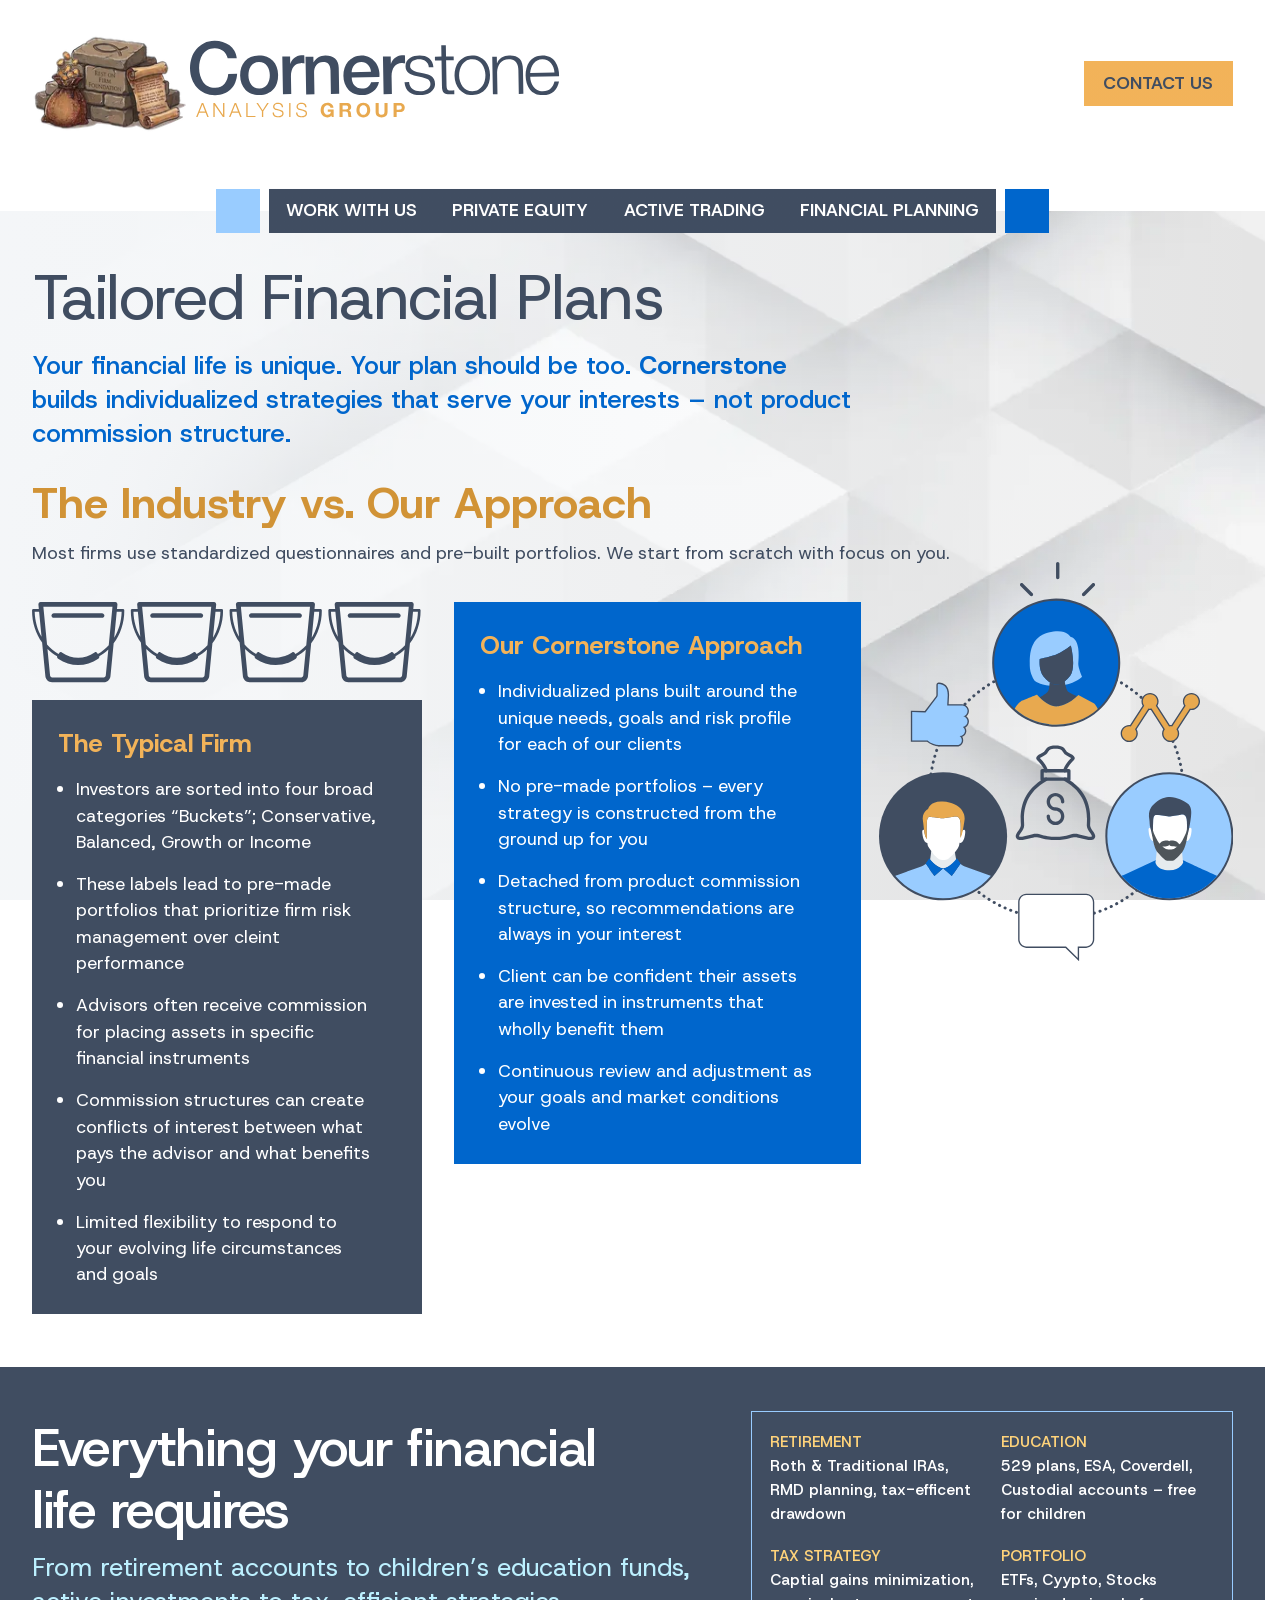
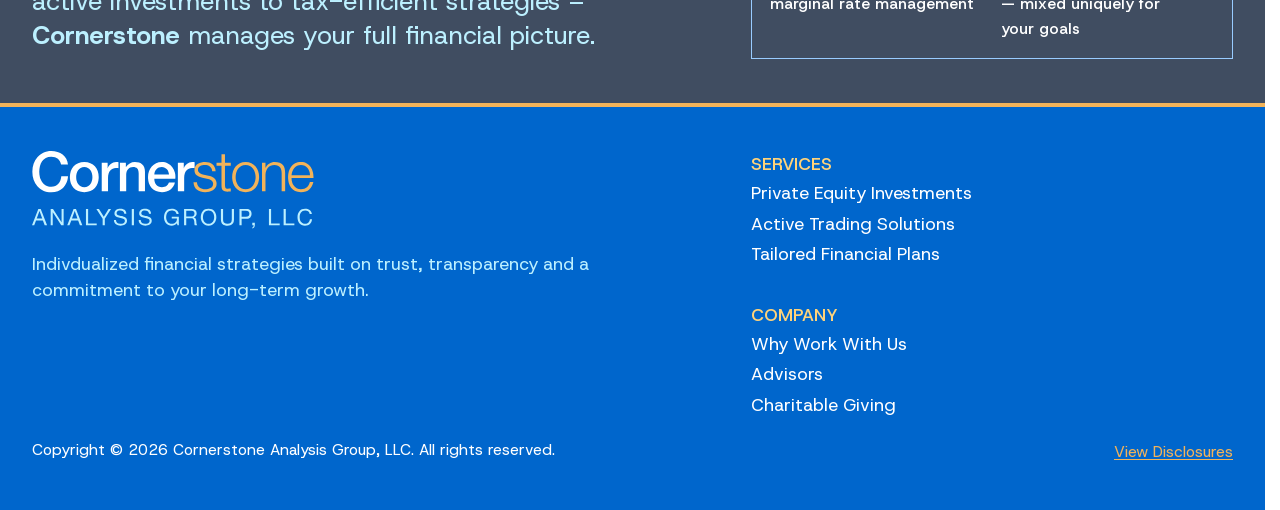
<file: financial-planning/index.html>
<!DOCTYPE html><html lang="en" class="no-js" data-astro-transition-scope="astro-tyfwoq7n-1"> <head><meta charset="utf-8"><link rel="icon" type="image/svg+xml" href="/favicon.svg"><link rel="icon" href="/favicon.ico"><meta name="viewport" content="width=device-width"><style>@font-face{font-family:"Host Grotesk-cb3b68ce0b94e9bd";src:url("/_astro/fonts/52f9530ddb4bb9ae.woff2") format("woff2");font-display:swap;unicode-range:U+0000-00FF,U+0131,U+0152-0153,U+02BB-02BC,U+02C6,U+02DA,U+02DC,U+0304,U+0308,U+0329,U+2000-206F,U+20AC,U+2122,U+2191,U+2193,U+2212,U+2215,U+FEFF,U+FFFD;font-weight:300 800;font-style:italic;}@font-face{font-family:"Host Grotesk-cb3b68ce0b94e9bd";src:url("/_astro/fonts/4aafc8bf8367c8b2.woff2") format("woff2");font-display:swap;unicode-range:U+0000-00FF,U+0131,U+0152-0153,U+02BB-02BC,U+02C6,U+02DA,U+02DC,U+0304,U+0308,U+0329,U+2000-206F,U+20AC,U+2122,U+2191,U+2193,U+2212,U+2215,U+FEFF,U+FFFD;font-weight:300 800;font-style:normal;}@font-face{font-family:"Host Grotesk-cb3b68ce0b94e9bd fallback: Arial";src:local("Arial");font-display:swap;font-weight:300 800;font-style:italic;size-adjust:104.9796%;ascent-override:96.6854%;descent-override:30.0058%;line-gap-override:0%;}@font-face{font-family:"Host Grotesk-cb3b68ce0b94e9bd fallback: Arial";src:local("Arial");font-display:swap;font-weight:300 800;font-style:normal;size-adjust:104.9796%;ascent-override:96.6854%;descent-override:30.0058%;line-gap-override:0%;}:root{--font-host-grotesk:"Host Grotesk-cb3b68ce0b94e9bd","Host Grotesk-cb3b68ce0b94e9bd fallback: Arial",sans-serif;}</style><link rel="preload" href="/_astro/fonts/52f9530ddb4bb9ae.woff2" as="font" type="font/woff2" crossorigin><link rel="preload" href="/_astro/fonts/4aafc8bf8367c8b2.woff2" as="font" type="font/woff2" crossorigin><meta name="color-scheme" content="light"><link rel="canonical" href="http://localhost:3000/financial-planning/"><meta name="robots" content="index, follow"><!-- {analyticsId && <Analytics id={analyticsId} />} --><title>Cornerstone Analysis Group</title><meta name="title" content="Cornerstone Analysis Group"><meta name="description" content="Lorem ipsum ea reprehenderit tempor labore veniam non non incididunt et nisi duis id"><meta property="og:type" content="website"><meta property="og:url" content="http://localhost:3000/financial-planning/"><meta property="og:title" content="Cornerstone Analysis Group"><meta property="og:description" content="Lorem ipsum ea reprehenderit tempor labore veniam non non incididunt et nisi duis id"><meta property="og:image" content="http://localhost:8055/assets/69be88dd-ae4c-4990-b584-3265b88340c8.webp"><script>
			document.documentElement.classList.remove("no-js");
		</script><meta name="astro-view-transitions-enabled" content="true"><meta name="astro-view-transitions-fallback" content="animate"><script type="module" src="/_astro/ClientRouter.astro_astro_type_script_index_0_lang.CAqDO0tx.js"></script><link rel="stylesheet" href="/_astro/_..DaiJEgap.css"><style>[data-astro-transition-scope="astro-tyfwoq7n-1"] { view-transition-name: root; }@layer astro { ::view-transition-old(root) { animation: none; opacity: 0; mix-blend-mode: normal; }::view-transition-new(root) { animation: none; mix-blend-mode: normal; }::view-transition-group(root) { animation: none } }[data-astro-transition-fallback="old"] [data-astro-transition-scope="astro-tyfwoq7n-1"],
			[data-astro-transition-fallback="old"][data-astro-transition-scope="astro-tyfwoq7n-1"] { animation: none; mix-blend-mode: normal; }[data-astro-transition-fallback="new"] [data-astro-transition-scope="astro-tyfwoq7n-1"],
			[data-astro-transition-fallback="new"][data-astro-transition-scope="astro-tyfwoq7n-1"] { animation: none; mix-blend-mode: normal; }</style><style>[data-astro-transition-scope="astro-g25hwhln-2"] { view-transition-name: main-header; }@layer astro { ::view-transition-old(main-header) { animation: none; opacity: 0; mix-blend-mode: normal; }::view-transition-new(main-header) { animation: none; mix-blend-mode: normal; }::view-transition-group(main-header) { animation: none } }[data-astro-transition-fallback="old"] [data-astro-transition-scope="astro-g25hwhln-2"],
			[data-astro-transition-fallback="old"][data-astro-transition-scope="astro-g25hwhln-2"] { animation: none; mix-blend-mode: normal; }[data-astro-transition-fallback="new"] [data-astro-transition-scope="astro-g25hwhln-2"],
			[data-astro-transition-fallback="new"][data-astro-transition-scope="astro-g25hwhln-2"] { animation: none; mix-blend-mode: normal; }</style><style>[data-astro-transition-scope="astro-mb4ownon-3"] { view-transition-name: main-content; }@layer astro { ::view-transition-old(main-content) { 
	animation-duration: 180ms;
	animation-timing-function: cubic-bezier(0.76, 0, 0.24, 1);
	animation-fill-mode: both;
	animation-name: astroFadeOut; }::view-transition-new(main-content) { 
	animation-duration: 180ms;
	animation-timing-function: cubic-bezier(0.76, 0, 0.24, 1);
	animation-fill-mode: both;
	animation-name: astroFadeIn; }[data-astro-transition=back]::view-transition-old(main-content) { 
	animation-duration: 180ms;
	animation-timing-function: cubic-bezier(0.76, 0, 0.24, 1);
	animation-fill-mode: both;
	animation-name: astroFadeOut; }[data-astro-transition=back]::view-transition-new(main-content) { 
	animation-duration: 180ms;
	animation-timing-function: cubic-bezier(0.76, 0, 0.24, 1);
	animation-fill-mode: both;
	animation-name: astroFadeIn; } }[data-astro-transition-fallback="old"] [data-astro-transition-scope="astro-mb4ownon-3"],
			[data-astro-transition-fallback="old"][data-astro-transition-scope="astro-mb4ownon-3"] { 
	animation-duration: 180ms;
	animation-timing-function: cubic-bezier(0.76, 0, 0.24, 1);
	animation-fill-mode: both;
	animation-name: astroFadeOut; }[data-astro-transition-fallback="new"] [data-astro-transition-scope="astro-mb4ownon-3"],
			[data-astro-transition-fallback="new"][data-astro-transition-scope="astro-mb4ownon-3"] { 
	animation-duration: 180ms;
	animation-timing-function: cubic-bezier(0.76, 0, 0.24, 1);
	animation-fill-mode: both;
	animation-name: astroFadeIn; }[data-astro-transition=back][data-astro-transition-fallback="old"] [data-astro-transition-scope="astro-mb4ownon-3"],
			[data-astro-transition=back][data-astro-transition-fallback="old"][data-astro-transition-scope="astro-mb4ownon-3"] { 
	animation-duration: 180ms;
	animation-timing-function: cubic-bezier(0.76, 0, 0.24, 1);
	animation-fill-mode: both;
	animation-name: astroFadeOut; }[data-astro-transition=back][data-astro-transition-fallback="new"] [data-astro-transition-scope="astro-mb4ownon-3"],
			[data-astro-transition=back][data-astro-transition-fallback="new"][data-astro-transition-scope="astro-mb4ownon-3"] { 
	animation-duration: 180ms;
	animation-timing-function: cubic-bezier(0.76, 0, 0.24, 1);
	animation-fill-mode: both;
	animation-name: astroFadeIn; }</style></head> <body> <a class="sr-only focus:not-sr-only" href="#main">Skip to content</a> <header class="grid p-gutter lg:pb-0 gap-y-gutter relative z-5" data-astro-transition-persist="main-header" data-astro-transition-scope="astro-g25hwhln-2"> <div class="flex justify-between items-center gap-x-gutter"> <a href="/" class="flex w-[clamp(6rem,50vw+1rem,30rem)]">  <img src="/_astro/46797538-ce34-47a0-90c3-903b1e609132_BwgXg.webp" srcset="/_astro/46797538-ce34-47a0-90c3-903b1e609132_dtMkC.webp 2x" alt loading="lazy" decoding="async" width="181" height="109" class="w-[30%] h-auto"> <div data-cms-image="svg" class="w-[70%] h-auto"><svg width="742" height="194" viewBox="0 0 742 194" fill="none" xmlns="http://www.w3.org/2000/svg">
<path d="M75.6287 52.932C74.7977 49.9262 73.6772 47.1702 72.2702 44.6622C70.8633 42.1543 69.0716 39.9946 66.8983 38.1816C64.7234 36.3686 62.1912 34.9758 59.3001 34.0047C56.4106 33.0319 53.0671 32.5795 49.2694 32.6458C43.7183 32.7427 38.942 33.9462 34.9404 36.2562C30.9389 38.5662 27.7041 41.6167 25.2378 45.4109C22.7715 49.2035 20.9725 53.4952 19.8375 58.2877C18.7042 63.0802 18.1801 67.9606 18.2667 72.9255C18.3534 77.8922 19.0475 82.7497 20.3474 87.4997C21.649 92.2497 23.5967 96.4776 26.1939 100.182C28.7911 103.888 32.1303 106.823 36.2101 108.992C40.2898 111.161 45.1052 112.197 50.6563 112.1C54.7446 112.029 58.3361 111.26 61.4277 109.794C64.5177 108.327 67.1616 106.333 69.3577 103.812C71.5539 101.29 73.2568 98.3617 74.4649 95.0296C75.673 91.6975 76.4385 88.1285 76.7613 84.3241L94.5804 84.013C94.3001 90.2523 93.0598 95.9713 90.8627 101.172C88.664 106.372 85.6502 110.882 81.8211 114.698C77.992 118.515 73.4651 121.492 68.2436 123.628C63.0204 125.764 57.2441 126.888 50.9164 126.999C43.1257 127.135 36.1145 125.82 29.8812 123.056C23.6478 120.291 18.3451 116.463 13.9748 111.573C9.60286 106.681 6.21637 100.944 3.81204 94.3627C1.40773 87.7826 0.14177 80.7426 0.0108846 73.2442C-0.118281 65.8443 0.902075 58.8136 3.07525 52.1521C5.24842 45.4905 8.43266 39.6407 12.6312 34.5992C16.8282 29.5595 21.9936 25.5243 28.1258 22.4939C34.2581 19.4651 41.2188 17.8835 49.0094 17.7476C54.8511 17.6456 60.367 18.3524 65.5554 19.8697C70.7438 21.3854 75.3375 23.6423 79.3348 26.6421C83.3321 29.6403 86.5856 33.3083 89.0953 37.648C91.6067 41.9876 93.2031 46.9755 93.8862 52.6133L75.6287 52.932Z" fill="#404D61"/>
<path d="M139.448 126.623C133.411 126.728 128.013 125.824 123.256 123.91C118.499 121.996 114.458 119.315 111.135 115.867C107.811 112.418 105.255 108.275 103.466 103.435C101.677 98.5965 100.731 93.2556 100.629 87.4139C100.529 81.669 101.289 76.3476 102.908 71.4481C104.527 66.5503 106.937 62.3202 110.138 58.7579C113.339 55.1955 117.284 52.3757 121.971 50.2968C126.658 48.2179 132.021 47.1257 138.058 47.0203C144.095 46.9149 149.492 47.8193 154.25 49.7334C159.007 51.6474 163.048 54.3279 166.37 57.7763C169.693 61.2247 172.251 65.3681 174.038 70.2065C175.827 75.0465 176.772 80.3382 176.873 86.083C176.974 91.9248 176.216 97.2954 174.597 102.193C172.979 107.093 170.568 111.323 167.367 114.885C164.167 118.447 160.222 121.267 155.535 123.346C150.846 125.425 145.485 126.517 139.448 126.623ZM139.218 113.476C142.917 113.412 146.119 112.577 148.817 110.972C151.517 109.366 153.721 107.283 155.428 104.72C157.138 102.158 158.378 99.2869 159.151 96.1086C159.923 92.9286 160.28 89.6837 160.222 86.3737C160.166 83.1605 159.696 79.9547 158.813 76.756C157.929 73.5573 156.589 70.7312 154.792 68.2793C152.997 65.8257 150.722 63.8453 147.968 62.3348C145.215 60.8243 141.987 60.1005 138.288 60.1651C134.587 60.2297 131.388 61.0656 128.689 62.6713C125.989 64.2771 123.785 66.3356 122.075 68.8504C120.366 71.3635 119.126 74.2346 118.354 77.4622C117.583 80.6898 117.225 83.9101 117.281 87.1232C117.339 90.4332 117.809 93.6637 118.692 96.8148C119.575 99.9642 120.915 102.79 122.711 105.292C124.509 107.793 126.784 109.798 129.538 111.308C132.291 112.819 135.518 113.541 139.218 113.476Z" fill="#404D61"/>
<path d="M185.292 49.41L200.919 49.1372L201.174 63.7432L201.466 63.7381C201.918 61.6855 202.832 59.6724 204.21 57.7005C205.588 55.7286 207.262 53.9207 209.228 52.2801C211.197 50.6379 213.389 49.3087 215.807 48.2926C218.225 47.2765 220.699 46.7472 223.231 46.703C225.178 46.669 226.519 46.6932 227.249 46.779C227.982 46.8631 228.739 46.9468 229.518 47.0318L229.799 63.0974C228.628 62.924 227.432 62.7741 226.212 62.6492C224.992 62.5243 223.798 62.4713 222.629 62.4917C219.805 62.541 217.162 63.1471 214.699 64.3102C212.236 65.4733 210.098 67.1678 208.285 69.3903C206.473 71.6129 205.061 74.3408 204.046 77.5726C203.03 80.8045 202.56 84.5146 202.633 88.7013L203.26 124.632L186.61 124.922L185.292 49.41Z" fill="#404D61"/>
<path d="M231.905 49.7657L247.678 49.4904L247.872 60.591L248.169 60.8781C250.628 56.6456 253.881 53.3024 257.929 50.8454C261.977 48.3884 266.484 47.1157 271.451 47.029C279.728 46.8846 286.288 48.9133 291.134 53.1153C295.98 57.3156 298.478 63.7002 298.628 72.2691L299.533 124.121L282.883 124.411L282.054 76.9419C281.755 71.005 280.414 66.7189 278.031 64.0818C275.646 61.4447 271.971 60.1703 267.006 60.257C264.182 60.3063 261.659 60.8611 259.438 61.9231C257.216 62.985 255.341 64.4286 253.816 66.2585C252.289 68.0868 251.108 70.2261 250.275 72.6746C249.441 75.1248 249.048 77.7134 249.095 80.4389L249.873 124.988L233.223 125.278L231.905 49.7657Z" fill="#404D61"/>
<path d="M363.339 79.9065C363.097 77.2813 362.493 74.7593 361.527 72.3406C360.56 69.9218 359.257 67.8259 357.618 66.0529C355.979 64.2798 354.006 62.8525 351.7 61.7727C349.391 60.6929 346.825 60.1776 344.001 60.2269C341.08 60.2779 338.436 60.8365 336.068 61.8994C333.701 62.9639 331.681 64.4116 330.008 66.2424C328.335 68.0733 327.01 70.2151 326.029 72.6678C325.049 75.1206 324.535 77.759 324.487 80.5846L363.339 79.9065ZM324.679 91.5392C324.73 94.46 325.193 97.2768 326.068 99.9878C326.943 102.701 328.226 105.064 329.916 107.08C331.609 109.097 333.73 110.69 336.283 111.863C338.836 113.037 341.865 113.592 345.37 113.531C350.238 113.446 354.141 112.331 357.073 110.186C360.006 108.041 362.166 104.861 363.555 100.649L379.33 100.374C378.524 104.479 377.079 108.157 374.993 111.407C372.906 114.658 370.374 117.405 367.393 119.648C364.413 121.893 361.058 123.607 357.328 124.792C353.599 125.977 349.69 126.606 345.6 126.677C339.661 126.781 334.385 125.899 329.775 124.031C325.164 122.162 321.246 119.504 318.02 116.054C314.795 112.604 312.336 108.459 310.644 103.617C308.953 98.7772 308.056 93.4355 307.955 87.5938C307.861 82.238 308.623 77.1351 310.243 72.2864C311.863 67.4362 314.224 63.1577 317.324 59.451C320.426 55.7442 324.196 52.7813 328.639 50.5604C333.081 48.3396 338.126 47.1807 343.772 47.0822C349.712 46.9785 355.065 48.1267 359.83 50.5284C364.597 52.9284 368.574 56.1454 371.761 60.1809C374.947 64.2164 377.293 68.8759 378.798 74.1577C380.303 79.4396 380.763 84.9105 380.18 90.5704L324.679 91.5392Z" fill="#404D61"/>
<path d="M387.351 49.3894L402.98 49.1166L403.235 63.7226L403.527 63.7175C403.977 61.6649 404.892 59.6519 406.27 57.68C407.648 55.7081 409.321 53.9002 411.289 52.2596C413.258 50.6174 415.45 49.2882 417.868 48.2721C420.284 47.256 422.76 46.7266 425.292 46.6824C427.239 46.6485 428.578 46.6727 429.31 46.7585C430.043 46.8426 430.798 46.9263 431.579 47.0112L431.86 63.0768C430.687 62.9035 429.492 62.7535 428.272 62.6287C427.052 62.5038 425.858 62.4507 424.69 62.4711C421.866 62.5204 419.223 63.1266 416.758 64.2897C414.295 65.4528 412.158 67.1472 410.346 69.3698C408.534 71.5923 407.12 74.3203 406.106 77.5521C405.091 80.7839 404.619 84.4941 404.692 88.6808L405.319 124.611L388.669 124.902L387.351 49.3894Z" fill="#404D61"/>
<path d="M479.481 71.0125L488.683 70.8519C488.416 66.7654 487.527 63.2252 486.015 60.233C484.501 57.2391 482.485 54.7418 479.966 52.741C477.447 50.7386 474.549 49.2798 471.269 48.3632C467.99 47.4465 464.453 47.0204 460.655 47.0867C457.344 47.1445 454.016 47.5935 450.67 48.4304C447.325 49.2689 444.303 50.5386 441.605 52.2412C438.907 53.9438 436.73 56.1744 435.074 58.9296C433.417 61.6865 432.623 64.9637 432.69 68.7613C432.746 71.9745 433.328 74.666 434.437 76.8392C435.546 79.0107 437.064 80.8352 438.988 82.3109C440.914 83.7866 443.151 85.0138 445.701 85.9925C448.25 86.9712 451.041 87.8225 454.074 88.5497L465.949 90.9718C468.004 91.4238 470.033 91.973 472.042 92.6195C474.05 93.2661 475.841 94.0872 477.417 95.0812C478.993 96.0769 480.257 97.3211 481.209 98.8138C482.16 100.308 482.656 102.173 482.695 104.413C482.741 107.043 482.121 109.27 480.839 111.094C479.555 112.918 477.901 114.433 475.878 115.636C473.852 116.841 471.652 117.707 469.275 118.236C466.898 118.764 464.59 119.047 462.351 119.086C456.215 119.193 451.052 117.702 446.857 114.609C442.665 111.517 440.318 106.857 439.821 100.633L430.618 100.794C431.559 110.031 434.816 116.694 440.391 120.785C445.966 124.876 453.184 126.844 462.045 126.689C465.55 126.628 469.096 126.177 472.687 125.336C476.275 124.493 479.491 123.146 482.331 121.295C485.173 119.443 487.493 117.066 489.293 114.16C491.093 111.256 491.957 107.758 491.885 103.67C491.828 100.358 491.145 97.4973 489.837 95.0845C488.529 92.6717 486.861 90.6561 484.837 89.0359C482.812 87.4141 480.5 86.116 477.901 85.1381C475.304 84.1619 472.686 83.5014 470.05 83.1565L457.734 80.5959C456.169 80.234 454.456 79.7531 452.594 79.1516C450.733 78.5518 449.015 77.7771 447.439 76.8306C445.866 75.8842 444.555 74.7147 443.507 73.3206C442.46 71.9264 441.919 70.2065 441.883 68.1623C441.841 65.7275 442.34 63.674 443.383 61.9986C444.425 60.325 445.814 58.9622 447.548 57.9087C449.283 56.8553 451.193 56.0927 453.279 55.6178C455.365 55.1429 457.431 54.8867 459.475 54.851C462.104 54.8052 464.594 55.0787 466.941 55.6717C469.288 56.263 471.376 57.2251 473.201 58.5564C475.026 59.8877 476.493 61.5915 477.6 63.6662C478.707 65.7409 479.334 68.1902 479.481 71.0125Z" fill="#404D61"/>
<path d="M514.02 49.2248L513.625 26.5852L504.423 26.7458L504.818 49.3854L491.673 49.6149L491.808 57.3546L504.953 57.1252L505.853 108.685C505.868 115.112 507.114 119.499 509.589 121.842C512.065 124.185 516.37 125.302 522.505 125.195C523.868 125.171 525.23 125.1 526.593 124.978C527.954 124.857 529.316 124.784 530.679 124.76L530.543 117.02C527.92 117.359 525.294 117.549 522.665 117.595C519.35 117.459 517.265 116.546 516.408 114.856C515.55 113.166 515.095 110.813 515.043 107.793L514.155 56.9645L529.49 56.6969L529.355 48.9571L514.02 49.2248Z" fill="#404D61"/>
<path d="M566.128 54.7434C570.511 54.667 574.374 55.5242 577.716 57.3168C581.058 59.1094 583.852 61.4962 586.095 64.4757C588.34 67.4552 590.055 70.8595 591.242 74.6868C592.429 78.5125 593.057 82.4218 593.127 86.4148C593.196 90.4062 592.705 94.3351 591.652 98.2015C590.6 102.068 589.004 105.528 586.865 108.586C584.728 111.642 582.018 114.125 578.741 116.033C575.463 117.94 571.632 118.933 567.25 119.009C562.868 119.086 559.007 118.227 555.663 116.436C552.32 114.643 549.528 112.256 547.283 109.277C545.04 106.296 543.325 102.893 542.139 99.0658C540.952 95.2385 540.323 91.3291 540.254 87.3377C540.184 83.3447 540.675 79.4159 541.728 75.5511C542.781 71.6846 544.376 68.2226 546.513 65.1666C548.653 62.1106 551.36 59.6278 554.638 57.7196C557.917 55.8114 561.746 54.8199 566.128 54.7434ZM565.993 47.0021C560.248 47.1024 555.179 48.2617 550.787 50.4816C546.394 52.7016 542.719 55.6382 539.764 59.2948C536.808 62.9497 534.593 67.201 533.119 72.0487C531.646 76.8948 530.956 82.0458 531.051 87.4984C531.146 92.951 532.016 98.0731 533.656 102.866C535.299 107.66 537.661 111.831 540.743 115.381C543.824 118.93 547.599 121.714 552.065 123.73C556.532 125.746 561.638 126.705 567.383 126.604C573.128 126.504 578.198 125.368 582.591 123.197C586.986 121.026 590.66 118.113 593.616 114.458C596.571 110.803 598.786 106.552 600.26 101.704C601.734 96.8562 602.423 91.7069 602.328 86.2542C602.232 80.8016 601.364 75.6778 599.722 70.8862C598.08 66.0929 595.718 61.9214 592.637 58.3719C589.555 54.8207 585.781 52.0141 581.312 49.9488C576.845 47.8835 571.738 46.9018 565.993 47.0021Z" fill="#404D61"/>
<path d="M606.806 49.7961L608.121 125.163L617.322 125.002L616.555 81.0378C616.589 77.3369 617.136 73.8932 618.201 70.7098C619.265 67.5247 620.776 64.772 622.732 62.4484C624.689 60.1248 627.091 58.2812 629.941 56.916C632.79 55.5523 636.065 54.8366 639.766 54.772C643.465 54.7074 646.567 55.238 649.07 56.3636C651.574 57.4893 653.574 59.0606 655.07 61.0809C656.567 63.0995 657.631 65.4919 658.263 68.2565C658.896 71.021 659.24 74.0107 659.296 77.2238L660.117 124.255L669.32 124.094L668.473 75.6019C668.395 71.1229 667.886 67.0899 666.947 63.503C666.007 59.916 664.445 56.8984 662.259 54.4533C660.075 52.0082 657.193 50.1336 653.614 48.8329C650.037 47.5322 645.619 46.9277 640.36 47.0195C635.006 47.113 630.113 48.5862 625.682 51.4391C621.25 54.2921 618.199 58.0226 616.526 62.6291L616.234 62.6342L616.007 49.6355L606.806 49.7961Z" fill="#404D61"/>
<path d="M731.688 81.2207L682.905 82.0722C683.234 78.6569 683.979 75.3082 685.138 72.0246C686.3 68.741 687.88 65.8409 689.882 63.3211C691.883 60.8029 694.331 58.7631 697.227 57.2032C700.122 55.6433 703.468 54.8294 707.265 54.7631C710.964 54.6986 714.289 55.396 717.236 56.8539C720.184 58.3118 722.701 60.265 724.79 62.7118C726.878 65.1602 728.51 67.9796 729.686 71.1732C730.862 74.3684 731.529 77.717 731.688 81.2207ZM683.04 89.8119L741.024 88.7998C741.127 83.5391 740.551 78.3626 739.292 73.2703C738.034 68.1796 736.033 63.6849 733.286 59.7879C730.539 55.8909 727.003 52.7631 722.675 50.403C718.349 48.0446 713.167 46.9164 707.13 47.0218C701.19 47.1255 696.074 48.3595 691.781 50.7239C687.487 53.0883 684.011 56.1676 681.349 59.9636C678.688 63.7612 676.742 68.0554 675.511 72.8496C674.28 77.6438 673.707 82.5251 673.794 87.49C673.887 92.8458 674.634 97.9224 676.032 102.718C677.431 107.516 679.525 111.717 682.316 115.321C685.106 118.924 688.685 121.734 693.056 123.752C697.425 125.77 702.579 126.728 708.52 126.624C718.062 126.458 725.397 123.992 730.525 119.227C735.653 114.462 739.115 107.778 740.914 99.1765L731.711 99.3371C730.354 105.204 727.805 109.925 724.069 113.496C720.332 117.068 715.106 118.912 708.387 119.029C704.005 119.105 700.24 118.246 697.092 116.45C693.943 114.654 691.322 112.363 689.228 109.575C687.135 106.787 685.593 103.624 684.607 100.085C683.619 96.547 683.097 93.1235 683.04 89.8119Z" fill="#404D61"/>
<path d="M19.3306 159.786L24.9664 145.362L30.405 159.786H19.3306ZM23.587 142.682L12.2761 170.821H15.1137L18.503 162.072H31.3115L34.7402 170.821H37.6172L26.5822 142.682H23.587Z" fill="#E8A94F"/>
<path d="M46.8786 142.682V170.821H49.5586V147.017H49.6374L66.0322 170.821H69.0274V142.682H66.3475V166.486H66.2687L49.8738 142.682H46.8786Z" fill="#E8A94F"/>
<path d="M85.3829 159.786L91.0187 145.362L96.4574 159.786H85.3829ZM89.6393 142.682L78.3285 170.821H81.166L84.5553 162.072H97.3638L100.793 170.821H103.67L92.6345 142.682H89.6393Z" fill="#E8A94F"/>
<path d="M112.969 142.682V170.821H131.413V168.535H115.649V142.682H112.969Z" fill="#E8A94F"/>
<path d="M144.34 159.234V170.821H147.02V159.234L158.133 142.682H154.941L145.719 156.948L136.457 142.682H133.305L144.34 159.234Z" fill="#E8A94F"/>
<path d="M168.577 161.559H165.897C165.818 163.293 166.048 164.778 166.587 166.013C167.126 167.248 167.894 168.259 168.893 169.047C169.891 169.836 171.1 170.42 172.518 170.801C173.937 171.182 175.474 171.373 177.129 171.373C178.785 171.373 180.203 171.221 181.386 170.919C182.568 170.617 183.56 170.223 184.361 169.737C185.163 169.251 185.793 168.706 186.253 168.101C186.713 167.497 187.067 166.899 187.317 166.308C187.567 165.717 187.724 165.159 187.79 164.633C187.856 164.108 187.888 163.687 187.888 163.372C187.888 162.216 187.698 161.231 187.317 160.416C186.936 159.602 186.411 158.912 185.741 158.347C185.071 157.782 184.296 157.31 183.415 156.929C182.535 156.548 181.596 156.226 180.597 155.963L173.74 154.268C173.162 154.137 172.617 153.966 172.105 153.756C171.592 153.546 171.139 153.27 170.745 152.928C170.351 152.587 170.042 152.173 169.819 151.687C169.595 151.201 169.484 150.629 169.484 149.973C169.484 148.922 169.681 148.041 170.075 147.332C170.469 146.623 170.988 146.051 171.632 145.618C172.275 145.184 173.024 144.869 173.878 144.672C174.732 144.475 175.619 144.376 176.538 144.376C177.537 144.376 178.489 144.514 179.395 144.79C180.302 145.066 181.103 145.473 181.8 146.012C182.496 146.55 183.061 147.22 183.494 148.022C183.928 148.823 184.171 149.762 184.223 150.84H186.903C186.903 149.395 186.621 148.127 186.056 147.036C185.491 145.946 184.736 145.033 183.79 144.297C182.844 143.562 181.74 143.01 180.479 142.642C179.218 142.274 177.891 142.09 176.499 142.09C174.528 142.09 172.912 142.373 171.651 142.938C170.39 143.503 169.398 144.192 168.676 145.007C167.953 145.821 167.461 146.688 167.198 147.608C166.935 148.528 166.804 149.329 166.804 150.012C166.804 151.115 166.981 152.048 167.336 152.81C167.691 153.572 168.157 154.216 168.735 154.741C169.313 155.267 169.989 155.687 170.765 156.002C171.54 156.318 172.334 156.58 173.149 156.791L179.415 158.328C180.072 158.485 180.742 158.689 181.425 158.938C182.108 159.188 182.732 159.51 183.297 159.904C183.862 160.298 184.322 160.784 184.677 161.362C185.031 161.94 185.209 162.623 185.209 163.412C185.209 164.436 184.959 165.31 184.46 166.032C183.961 166.755 183.337 167.346 182.588 167.806C181.839 168.266 181.031 168.601 180.164 168.811C179.297 169.021 178.496 169.126 177.76 169.126C176.473 169.126 175.264 169.001 174.134 168.752C173.004 168.502 172.026 168.088 171.198 167.51C170.37 166.932 169.72 166.157 169.247 165.185C168.774 164.213 168.551 163.004 168.577 161.559Z" fill="#E8A94F"/>
<path d="M201.761 142.682H199.081V170.821H201.761V142.682Z" fill="#E8A94F"/>
<path d="M215.634 161.559H212.954C212.875 163.293 213.105 164.778 213.643 166.013C214.182 167.248 214.951 168.259 215.949 169.047C216.947 169.836 218.156 170.42 219.575 170.801C220.993 171.182 222.531 171.373 224.186 171.373C225.841 171.373 227.26 171.221 228.442 170.919C229.624 170.617 230.616 170.223 231.418 169.737C232.219 169.251 232.85 168.706 233.309 168.101C233.769 167.497 234.124 166.899 234.373 166.308C234.623 165.717 234.781 165.159 234.846 164.633C234.912 164.108 234.945 163.687 234.945 163.372C234.945 162.216 234.754 161.231 234.373 160.416C233.992 159.602 233.467 158.912 232.797 158.347C232.127 157.782 231.352 157.31 230.472 156.929C229.592 156.548 228.652 156.226 227.654 155.963L220.796 154.268C220.218 154.137 219.673 153.966 219.161 153.756C218.649 153.546 218.195 153.27 217.801 152.928C217.407 152.587 217.098 152.173 216.875 151.687C216.652 151.201 216.54 150.629 216.54 149.973C216.54 148.922 216.737 148.041 217.131 147.332C217.525 146.623 218.044 146.051 218.688 145.618C219.332 145.184 220.08 144.869 220.934 144.672C221.788 144.475 222.675 144.376 223.595 144.376C224.593 144.376 225.545 144.514 226.452 144.79C227.358 145.066 228.16 145.473 228.856 146.012C229.552 146.55 230.117 147.22 230.551 148.022C230.984 148.823 231.227 149.762 231.28 150.84H233.96C233.96 149.395 233.677 148.127 233.112 147.036C232.547 145.946 231.792 145.033 230.846 144.297C229.9 143.562 228.797 143.01 227.536 142.642C226.275 142.274 224.948 142.09 223.555 142.09C221.585 142.09 219.969 142.373 218.708 142.938C217.447 143.503 216.455 144.192 215.732 145.007C215.01 145.821 214.517 146.688 214.254 147.608C213.992 148.528 213.86 149.329 213.86 150.012C213.86 151.115 214.038 152.048 214.392 152.81C214.747 153.572 215.213 154.216 215.791 154.741C216.369 155.267 217.046 155.687 217.821 156.002C218.596 156.318 219.391 156.58 220.205 156.791L226.472 158.328C227.128 158.485 227.798 158.689 228.482 158.938C229.165 159.188 229.789 159.51 230.354 159.904C230.918 160.298 231.378 160.784 231.733 161.362C232.088 161.94 232.265 162.623 232.265 163.412C232.265 164.436 232.015 165.31 231.516 166.032C231.017 166.755 230.393 167.346 229.644 167.806C228.895 168.266 228.087 168.601 227.22 168.811C226.353 169.021 225.552 169.126 224.816 169.126C223.529 169.126 222.32 169.001 221.191 168.752C220.061 168.502 219.082 168.088 218.254 167.51C217.427 166.932 216.777 166.157 216.304 165.185C215.831 164.213 215.607 163.004 215.634 161.559Z" fill="#E8A94F"/>
<path d="M283.855 167.629L284.486 170.821H288.427V155.608H276.603V160.219H282.83C282.646 162.19 281.996 163.694 280.879 164.732C279.763 165.77 278.18 166.289 276.13 166.289C274.738 166.289 273.556 166.019 272.584 165.481C271.611 164.942 270.823 164.226 270.219 163.333C269.615 162.439 269.175 161.434 268.899 160.318C268.623 159.201 268.485 158.052 268.485 156.869C268.485 155.635 268.623 154.439 268.899 153.283C269.175 152.127 269.615 151.096 270.219 150.189C270.823 149.283 271.611 148.56 272.584 148.022C273.556 147.483 274.738 147.214 276.13 147.214C277.628 147.214 278.902 147.608 279.953 148.396C281.004 149.184 281.714 150.367 282.082 151.943H287.993C287.835 150.34 287.402 148.922 286.693 147.687C285.983 146.452 285.083 145.414 283.993 144.573C282.903 143.733 281.681 143.095 280.328 142.662C278.975 142.228 277.576 142.012 276.13 142.012C273.976 142.012 272.038 142.393 270.317 143.155C268.596 143.916 267.145 144.967 265.963 146.307C264.78 147.647 263.874 149.217 263.243 151.017C262.613 152.817 262.297 154.768 262.297 156.869C262.297 158.919 262.613 160.83 263.243 162.604C263.874 164.377 264.78 165.921 265.963 167.234C267.145 168.548 268.596 169.579 270.317 170.328C272.038 171.077 273.976 171.451 276.13 171.451C277.497 171.451 278.85 171.169 280.19 170.604C281.53 170.039 282.752 169.047 283.855 167.629Z" fill="#E8A94F"/>
<path d="M306.359 155.411V147.49H313.137C314.556 147.49 315.62 147.798 316.329 148.416C317.039 149.033 317.394 150.025 317.394 151.391C317.394 152.81 317.039 153.835 316.329 154.465C315.62 155.096 314.556 155.411 313.137 155.411H306.359ZM300.171 142.682V170.821H306.359V159.825H312.546C314.096 159.825 315.213 160.167 315.896 160.85C316.579 161.533 317.026 162.61 317.236 164.082C317.394 165.211 317.512 166.394 317.591 167.629C317.669 168.863 317.88 169.928 318.221 170.821H324.409C324.12 170.427 323.903 169.947 323.758 169.382C323.614 168.817 323.509 168.22 323.443 167.589C323.377 166.959 323.331 166.341 323.305 165.737C323.279 165.133 323.253 164.607 323.226 164.16C323.174 163.451 323.075 162.742 322.931 162.032C322.786 161.323 322.556 160.673 322.241 160.081C321.926 159.49 321.519 158.978 321.019 158.544C320.52 158.111 319.89 157.789 319.128 157.579V157.5C320.704 156.869 321.84 155.95 322.537 154.741C323.233 153.533 323.581 152.101 323.581 150.445C323.581 149.368 323.391 148.363 323.01 147.431C322.629 146.498 322.077 145.677 321.354 144.967C320.632 144.258 319.765 143.7 318.753 143.292C317.742 142.885 316.605 142.682 315.344 142.682H300.171Z" fill="#E8A94F"/>
<path d="M340.331 156.869C340.331 155.635 340.469 154.439 340.744 153.283C341.02 152.127 341.46 151.096 342.065 150.189C342.669 149.283 343.457 148.56 344.429 148.022C345.402 147.483 346.584 147.214 347.976 147.214C349.369 147.214 350.551 147.483 351.523 148.022C352.495 148.56 353.284 149.283 353.888 150.189C354.492 151.096 354.932 152.127 355.208 153.283C355.484 154.439 355.622 155.635 355.622 156.869C355.622 158.052 355.484 159.201 355.208 160.318C354.932 161.434 354.492 162.439 353.888 163.333C353.284 164.226 352.495 164.942 351.523 165.481C350.551 166.019 349.369 166.289 347.976 166.289C346.584 166.289 345.402 166.019 344.429 165.481C343.457 164.942 342.669 164.226 342.065 163.333C341.46 162.439 341.02 161.434 340.744 160.318C340.469 159.201 340.331 158.052 340.331 156.869ZM334.143 156.869C334.143 158.919 334.458 160.83 335.089 162.604C335.72 164.377 336.626 165.921 337.808 167.234C338.991 168.548 340.442 169.579 342.163 170.328C343.884 171.077 345.822 171.451 347.976 171.451C350.157 171.451 352.101 171.077 353.809 170.328C355.517 169.579 356.962 168.548 358.144 167.234C359.327 165.921 360.233 164.377 360.864 162.604C361.494 160.83 361.81 158.919 361.81 156.869C361.81 154.768 361.494 152.817 360.864 151.017C360.233 149.217 359.327 147.647 358.144 146.307C356.962 144.967 355.517 143.916 353.809 143.155C352.101 142.393 350.157 142.012 347.976 142.012C345.822 142.012 343.884 142.393 342.163 143.155C340.442 143.916 338.991 144.967 337.808 146.307C336.626 147.647 335.72 149.217 335.089 151.017C334.458 152.817 334.143 154.768 334.143 156.869Z" fill="#E8A94F"/>
<path d="M396.647 160.18V142.682H390.459V160.18C390.459 162.282 390.039 163.825 389.198 164.811C388.357 165.796 386.834 166.289 384.627 166.289C383.365 166.289 382.36 166.111 381.612 165.757C380.863 165.402 380.278 164.942 379.858 164.377C379.437 163.812 379.162 163.162 379.03 162.426C378.899 161.691 378.833 160.942 378.833 160.18V142.682H372.646V160.18C372.646 164.016 373.69 166.853 375.779 168.693C377.868 170.532 380.817 171.451 384.627 171.451C388.384 171.451 391.326 170.525 393.455 168.673C395.583 166.821 396.647 163.99 396.647 160.18Z" fill="#E8A94F"/>
<path d="M414.894 155.924V147.49H419.702C420.411 147.49 421.095 147.542 421.751 147.647C422.408 147.752 422.986 147.956 423.485 148.258C423.985 148.56 424.385 148.987 424.688 149.539C424.99 150.091 425.141 150.813 425.141 151.707C425.141 152.6 424.99 153.322 424.688 153.874C424.385 154.426 423.985 154.853 423.485 155.155C422.986 155.457 422.408 155.661 421.751 155.766C421.095 155.871 420.411 155.924 419.702 155.924H414.894ZM408.706 142.682V170.821H414.894V160.732H421.397C423.157 160.732 424.655 160.475 425.889 159.963C427.124 159.451 428.129 158.774 428.904 157.934C429.68 157.093 430.244 156.127 430.599 155.037C430.954 153.946 431.131 152.836 431.131 151.707C431.131 150.551 430.954 149.434 430.599 148.357C430.244 147.279 429.68 146.321 428.904 145.48C428.129 144.639 427.124 143.962 425.889 143.45C424.655 142.938 423.157 142.682 421.397 142.682H408.706Z" fill="#E8A94F"/>
</svg>
</div> <span class="sr-only"> Cornerstone Analysis Group </span> </a> <button class="btn btn-secondary lg:hidden btn-toggle p-2 aspect-square" id="navToggle" aria-expanded="false" aria-controls="navPrimary" aria-label="Primary" data-astro-cid-264hyjky="true">  <span data-astro-cid-264hyjky></span>  </button>  <script>
	let toggleButton, navMenu, body;
	let focusableElements = [];
	let firstFocusable, lastFocusable;

	const desktopMediaQuery = window.matchMedia("(min-width: 64rem)");

	function initNav() {
		toggleButton = document.getElementById("navToggle");
		navMenu = document.getElementById("navPrimary");
		body = document.body;

		if (!toggleButton || !navMenu) return;

		handleViewportChange(desktopMediaQuery);

		toggleButton.removeEventListener("click", toggleMenu);
		toggleButton.addEventListener("click", toggleMenu);
	}

	function handleViewportChange(e) {
		if (!navMenu) return;

		if (e.matches) {
			navMenu.style.viewTransitionName = "none";
			closeMenu(false);
		} else {
			navMenu.style.viewTransitionName = "fixed-nav";
		}
	}

	try {
		desktopMediaQuery.addEventListener("change", handleViewportChange);
	} catch (e) {
		desktopMediaQuery.addListener(handleViewportChange);
	}

	function toggleMenu() {
		const isOpen = body.getAttribute("data-nav-open") === "true";
		if (!isOpen) openMenu();
		else closeMenu();
	}

	function openMenu() {
		toggleButton.setAttribute("aria-expanded", "true");
		body.setAttribute("data-nav-open", "true");
		navMenu.setAttribute("data-nav-visible", "true");
		enableFocusTrap();
	}

	function closeMenu(restoreFocus = true) {
		if (!body || !navMenu || !toggleButton) return;
		toggleButton.setAttribute("aria-expanded", "false");
		body.removeAttribute("data-nav-open");
		navMenu.removeAttribute("data-nav-visible");
		disableFocusTrap();
		if (restoreFocus) toggleButton.focus();
	}

	function enableFocusTrap() {
		focusableElements = [
			toggleButton,
			...navMenu.querySelectorAll(
				'a, button, input, textarea, select, [tabindex]:not([tabindex="-1"])'
			),
		];
		if (focusableElements.length === 0) return;
		firstFocusable = focusableElements[0];
		lastFocusable = focusableElements[focusableElements.length - 1];
		document.removeEventListener("keydown", handleKeydown);
		document.addEventListener("keydown", handleKeydown);
		firstFocusable.focus();
	}

	function disableFocusTrap() {
		document.removeEventListener("keydown", handleKeydown);
	}

	function handleKeydown(event) {
		if (event.key === "Escape") closeMenu();
		else if (event.key === "Tab") {
			if (event.shiftKey && document.activeElement === firstFocusable) {
				event.preventDefault();
				lastFocusable.focus();
			} else if (!event.shiftKey && document.activeElement === lastFocusable) {
				event.preventDefault();
				firstFocusable.focus();
			}
		}
	}

	initNav();
	document.addEventListener("astro:page-load", initNav);

	document.addEventListener("astro:before-swap", () => {
		if (desktopMediaQuery.matches) {
			if (navMenu) navMenu.style.viewTransitionName = "none";
		} else {
			closeMenu(false);
		}
	});
</script> <div class="hidden lg:inline-block"> <button class="btn btn-secondary" command="show-modal" commandfor="dialog-contact"> 
Contact Us
 </button> </div> </div> <nav id="navPrimary" aria-label="Primary" class="nav-primary lg:translate-y-[50%]" data-astro-cid-x5irdpmx> <ul role="list" class="nav-primary-list" data-astro-cid-x5irdpmx> <li class="nav-item" data-astro-cid-x5irdpmx> <a href="/" class="astro-x5irdpmx" data-astro-cid-x5irdpmx>Work With Us</a>  </li><li class="nav-item" data-astro-cid-x5irdpmx> <a href="/private-equity-investments/" class="astro-x5irdpmx" data-astro-cid-x5irdpmx>Private Equity</a>  </li><li class="nav-item" data-astro-cid-x5irdpmx> <a href="/active-trading/" class="astro-x5irdpmx" data-astro-cid-x5irdpmx>Active Trading</a>  </li><li class="nav-item" data-astro-cid-x5irdpmx> <a href="/financial-planning/" aria-current="page" class="astro-x5irdpmx" data-astro-cid-x5irdpmx>Financial Planning</a>  </li> </ul> <div class="px-gutter lg:contents" data-astro-cid-x5irdpmx> <button class="btn btn-light-outline lg:hidden w-full" command="show-modal" commandfor="dialog-contact" data-astro-cid-x5irdpmx="true"> 
Contact Us
 </button> </div> </nav> <script type="module">function a(){let t=window.location.pathname;!t.endsWith("/")&&t!=="/"&&(t+="/"),document.querySelectorAll("#navPrimary a").forEach(n=>{let e=new URL(n.getAttribute("href")||"",window.location.origin).pathname;!e.endsWith("/")&&e!=="/"&&(e+="/"),t===e?n.setAttribute("aria-current","page"):n.removeAttribute("aria-current")})}a();document.addEventListener("astro:after-swap",a);</script>  </header> <main id="main" data-astro-transition-scope="astro-mb4ownon-3">  <section class="hero grid-stack items-center overflow-x-clip bg-neutral relative aspect-3.5/1" data-astro-cid-anhloy43> <div class="wrapper relative z-2 py-12" data-astro-cid-anhloy43> <div class="hero-content flex-1 @container" data-astro-cid-anhloy43> <h1 class="hero-title relative z-1 text-5xl lg:text-6xl tracking-tight" data-astro-cid-anhloy43> Tailored Financial Plans
 </h1> <p class="lg:w-[min(72ch,72vi)] hero-lede text-primary text-xl font-medium mt-flow" data-astro-cid-anhloy43> Your financial life is unique. Your plan should be too. <strong>Cornerstone</strong> builds individualized strategies that serve your interests – not product commission structure.
 </p>   </div>  <!-- Finanical Planning --> <section class="financial-planning" data-astro-cid-anhloy43> <div class="financial-intro flow mt-6 hero-extra" style="--_flow-space: .5rlh;" data-astro-cid-anhloy43> <h2 class="text-secondary-dark text-4xl font-bold" data-astro-cid-anhloy43>The Industry vs. Our Approach</h2> <p class="" data-astro-cid-anhloy43> Most firms use standardized questionnaires and pre-built portfolios. We start from scratch with focus on you.
 </p> </div> <div class="financial-content mt-8" data-astro-cid-anhloy43> <div class="financial-cards" data-astro-cid-anhloy43> <div class="card card-item-0" data-astro-cid-anhloy43> <div data-cms-image="svg"><svg id="buckets" width="1800" height="371" viewBox="0 0 1800 371" fill="none" xmlns="http://www.w3.org/2000/svg">
<g class="bucket" id="bucket1">
<path d="M323.183 51.4051C329.212 51.4052 334.1 56.2936 334.1 62.3236C334.1 68.3535 329.212 73.242 323.183 73.2421H100.787C94.7566 73.2421 89.8682 68.3536 89.8682 62.3236C89.8682 56.2936 94.7566 51.4051 100.787 51.4051H323.183Z" fill="currentColor"/>
<path fill-rule="evenodd" clip-rule="evenodd" d="M32.6499 44.9154L43.9129 160.689C24.783 127.191 13.2943 87.5893 12.2905 44.9154H32.6499ZM6.10899 32.6974H31.4613L29.4454 11.9765C28.8616 5.97482 33.2536 0.635998 39.2552 0.0520824C40.0827 -0.0284155 40.8976 -0.0143282 41.6891 0.0855221C42.137 0.0295496 42.5934 0.000714007 43.0565 0.000714007H380.913C381.377 0.000714007 381.834 0.029629 382.283 0.0857568C383.075 -0.0142911 383.89 -0.0284628 384.718 0.0520824C390.72 0.635945 395.112 5.97479 394.528 11.9765L392.512 32.6974H420.202C423.576 32.6974 426.311 35.4324 426.311 38.8064C426.311 96.5231 407.874 149.657 377.11 191.026L362.404 342.193C362.393 342.299 362.381 342.404 362.368 342.509C360.524 357.066 348.574 370.246 331.461 370.246H92.5123C75.3973 370.246 63.5573 357.15 61.6143 342.58C61.5972 342.451 61.5829 342.322 61.5703 342.193L46.5039 187.323C17.3625 146.509 0 94.8156 0 38.8064C0 35.4324 2.73505 32.6974 6.10899 32.6974ZM52.3446 21.8377L69.347 196.613C84.7275 214.318 102.663 229.181 122.46 240.464C123.748 238.533 125.036 236.602 126.324 234.671C128.793 231.051 133.791 230.495 137.567 233.124C183.691 265.324 242.903 265.324 289.026 233.124C292.802 230.499 297.806 231.051 300.27 234.671L301.701 236.816L304.057 240.348C322.656 229.717 339.609 215.923 354.337 199.582L371.629 21.8377H52.3446ZM414.021 44.9154H391.323L379.596 165.462C400.403 130.979 412.969 89.6339 414.021 44.9154ZM71.2918 216.604L83.2805 339.842C84.035 345.023 87.874 348.409 92.5123 348.409H331.461C336.142 348.409 339.998 344.909 340.688 339.883L352.434 219.143C339.746 231.4 325.744 242.017 310.684 250.689C311.887 254.283 310.065 259.141 305.985 261.986C249.535 301.396 177.062 301.396 120.608 261.986C116.574 259.177 114.754 254.406 115.866 250.826C99.6849 241.536 84.7204 230.004 71.2918 216.604Z" fill="currentColor"/>
</g>
<g class="bucket" id="bucket2">
<path d="M779.494 51.4051C785.524 51.4052 790.412 56.2936 790.412 62.3236C790.412 68.3535 785.524 73.242 779.494 73.2421H557.098C551.068 73.2421 546.179 68.3536 546.179 62.3236C546.179 56.2936 551.068 51.4051 557.098 51.4051H779.494Z" fill="currentColor"/>
<path fill-rule="evenodd" clip-rule="evenodd" d="M488.961 44.9154L500.224 160.689C481.094 127.191 469.605 87.5893 468.602 44.9154H488.961ZM462.42 32.6974H487.772L485.757 11.9765C485.173 5.97482 489.565 0.635998 495.566 0.0520824C496.394 -0.0284155 497.209 -0.0143282 498 0.0855221C498.448 0.0295496 498.905 0.000714007 499.368 0.000714007H837.224C837.688 0.000714007 838.145 0.029629 838.594 0.0857568C839.386 -0.0142911 840.201 -0.0284628 841.029 0.0520824C847.031 0.635945 851.423 5.97479 850.839 11.9765L848.823 32.6974H876.513C879.887 32.6974 882.622 35.4324 882.622 38.8064C882.622 96.5231 864.185 149.657 833.421 191.026L818.715 342.193C818.704 342.299 818.693 342.404 818.679 342.509C816.835 357.066 804.885 370.246 787.772 370.246H548.823C531.708 370.246 519.868 357.15 517.925 342.58C517.908 342.451 517.894 342.322 517.881 342.193L502.815 187.323C473.674 146.509 456.311 94.8156 456.311 38.8064C456.311 35.4324 459.046 32.6974 462.42 32.6974ZM508.656 21.8377L525.658 196.613C541.039 214.318 558.974 229.181 578.771 240.464C580.059 238.533 581.347 236.602 582.635 234.671C585.105 231.051 590.102 230.495 593.878 233.124C640.002 265.324 699.214 265.324 745.337 233.124C749.113 230.499 754.118 231.051 756.581 234.671L758.012 236.816L760.368 240.348C778.967 229.717 795.92 215.923 810.649 199.582L827.94 21.8377H508.656ZM870.332 44.9154H847.635L835.908 165.462C856.714 130.979 869.28 89.6339 870.332 44.9154ZM527.603 216.604L539.592 339.842C540.346 345.023 544.185 348.409 548.823 348.409H787.772C792.453 348.409 796.31 344.909 796.999 339.883L808.746 219.143C796.057 231.4 782.055 242.017 766.996 250.689C768.198 254.283 766.376 259.141 762.297 261.986C705.846 301.396 633.373 301.396 576.919 261.986C572.885 259.177 571.065 254.406 572.177 250.826C555.996 241.536 541.032 230.004 527.603 216.604Z" fill="currentColor"/>
</g>
<g class="bucket" id="bucket3">
<path d="M1235.8 51.4051C1241.83 51.4052 1246.72 56.2936 1246.72 62.3236C1246.72 68.3535 1241.83 73.242 1235.8 73.2421H1013.41C1007.38 73.2421 1002.49 68.3536 1002.49 62.3236C1002.49 56.2936 1007.38 51.4051 1013.41 51.4051H1235.8Z" fill="currentColor"/>
<path fill-rule="evenodd" clip-rule="evenodd" d="M945.272 44.9154L956.535 160.689C937.405 127.191 925.917 87.5893 924.913 44.9154H945.272ZM918.731 32.6974H944.084L942.068 11.9765C941.484 5.97482 945.876 0.635998 951.878 0.0520824C952.705 -0.0284155 953.52 -0.0143282 954.311 0.0855221C954.759 0.0295496 955.216 0.000714007 955.679 0.000714007H1293.54C1294 0.000714007 1294.46 0.029629 1294.9 0.0857568C1295.7 -0.0142911 1296.51 -0.0284628 1297.34 0.0520824C1303.34 0.635945 1307.73 5.97479 1307.15 11.9765L1305.13 32.6974H1332.82C1336.2 32.6974 1338.93 35.4324 1338.93 38.8064C1338.93 96.5231 1320.5 149.657 1289.73 191.026L1275.03 342.193C1275.02 342.299 1275 342.404 1274.99 342.509C1273.15 357.066 1261.2 370.246 1244.08 370.246H1005.13C988.02 370.246 976.18 357.15 974.237 342.58C974.22 342.451 974.205 342.322 974.193 342.193L959.126 187.323C929.985 146.509 912.622 94.8156 912.622 38.8064C912.622 35.4324 915.357 32.6974 918.731 32.6974ZM964.967 21.8377L981.969 196.613C997.35 214.318 1015.29 229.181 1035.08 240.464C1036.37 238.533 1037.66 236.602 1038.95 234.671C1041.42 231.051 1046.41 230.495 1050.19 233.124C1096.31 265.324 1155.53 265.324 1201.65 233.124C1205.42 230.499 1210.43 231.051 1212.89 234.671L1214.32 236.816L1216.68 240.348C1235.28 229.717 1252.23 215.923 1266.96 199.582L1284.25 21.8377H964.967ZM1326.64 44.9154H1303.95L1292.22 165.462C1313.03 130.979 1325.59 89.6339 1326.64 44.9154ZM983.914 216.604L995.903 339.842C996.657 345.023 1000.5 348.409 1005.13 348.409H1244.08C1248.76 348.409 1252.62 344.909 1253.31 339.883L1265.06 219.143C1252.37 231.4 1238.37 242.017 1223.31 250.689C1224.51 254.283 1222.69 259.141 1218.61 261.986C1162.16 301.396 1089.68 301.396 1033.23 261.986C1029.2 259.177 1027.38 254.406 1028.49 250.826C1012.31 241.536 997.343 230.004 983.914 216.604Z" fill="currentColor"/>
</g>
<g class="bucket" id="bucket4">
<path d="M1692.12 51.4051C1698.15 51.4052 1703.03 56.2936 1703.03 62.3236C1703.03 68.3535 1698.15 73.242 1692.12 73.2421H1469.72C1463.69 73.2421 1458.8 68.3536 1458.8 62.3236C1458.8 56.2936 1463.69 51.4051 1469.72 51.4051H1692.12Z" fill="currentColor"/>
<path fill-rule="evenodd" clip-rule="evenodd" d="M1401.58 44.9154L1412.85 160.689C1393.72 127.191 1382.23 87.5893 1381.22 44.9154H1401.58ZM1375.04 32.6974H1400.39L1398.38 11.9765C1397.8 5.97482 1402.19 0.635998 1408.19 0.0520824C1409.02 -0.0284155 1409.83 -0.0143282 1410.62 0.0855221C1411.07 0.0295496 1411.53 0.000714007 1411.99 0.000714007H1749.85C1750.31 0.000714007 1750.77 0.029629 1751.22 0.0857568C1752.01 -0.0142911 1752.82 -0.0284628 1753.65 0.0520824C1759.65 0.635945 1764.05 5.97479 1763.46 11.9765L1761.45 32.6974H1789.14C1792.51 32.6974 1795.24 35.4324 1795.24 38.8064C1795.24 96.5231 1776.81 149.657 1746.04 191.026L1731.34 342.193C1731.33 342.299 1731.31 342.404 1731.3 342.509C1729.46 357.066 1717.51 370.246 1700.39 370.246H1461.45C1444.33 370.246 1432.49 357.15 1430.55 342.58C1430.53 342.451 1430.52 342.322 1430.5 342.193L1415.44 187.323C1386.3 146.509 1368.93 94.8156 1368.93 38.8064C1368.93 35.4324 1371.67 32.6974 1375.04 32.6974ZM1421.28 21.8377L1438.28 196.613C1453.66 214.318 1471.6 229.181 1491.39 240.464C1492.68 238.533 1493.97 236.602 1495.26 234.671C1497.73 231.051 1502.72 230.495 1506.5 233.124C1552.62 265.324 1611.84 265.324 1657.96 233.124C1661.74 230.499 1666.74 231.051 1669.2 234.671L1670.63 236.816L1672.99 240.348C1691.59 229.717 1708.54 215.923 1723.27 199.582L1740.56 21.8377H1421.28ZM1782.95 44.9154H1760.26L1748.53 165.462C1769.34 130.979 1781.9 89.6339 1782.95 44.9154ZM1440.23 216.604L1452.21 339.842C1452.97 345.023 1456.81 348.409 1461.45 348.409H1700.39C1705.08 348.409 1708.93 344.909 1709.62 339.883L1721.37 219.143C1708.68 231.4 1694.68 242.017 1679.62 250.689C1680.82 254.283 1679 259.141 1674.92 261.986C1618.47 301.396 1546 301.396 1489.54 261.986C1485.51 259.177 1483.69 254.406 1484.8 250.826C1468.62 241.536 1453.65 230.004 1440.23 216.604Z" fill="currentColor"/>
</g>

</svg>
</div> <div class="card-content p-6 text-light flow bg-dark" data-astro-cid-anhloy43> <h3 class="text-xl text-gold font-bold" data-astro-cid-anhloy43> The Typical Firm </h3> <ul>
<li>Investors are sorted into four broad categories “Buckets”; Conservative, Balanced, Growth or Income </li>
<li>These labels lead to pre-made portfolios that prioritize firm risk management over cleint performance </li>
<li>Advisors often receive commission for placing assets in specific financial instruments  </li>
<li>Commission structures can create conflicts of interest between what pays the advisor and what benefits you</li>
<li>Limited flexibility to respond to your evolving life circumstances and goals</li>
</ul>
 </div> </div><div class="card card-item-1" data-astro-cid-anhloy43> <div data-cms-image="svg"><svg id="infographic" width="2914" height="3282" viewBox="0 0 2914 3282" fill="none" xmlns="http://www.w3.org/2000/svg">


<path id="ellipse" d="M2502.72 1889.85C2502.72 2465.87 2035.77 2932.82 1459.75 2932.82C883.738 2932.82 416.785 2465.87 416.785 1889.85C416.785 1313.84 883.738 846.883 1459.75 846.883C2035.77 846.883 2502.72 1313.84 2502.72 1889.85Z" stroke="#404D61" stroke-width="24" stroke-linecap="round" stroke-linejoin="round" stroke-dasharray="2 48"/>
<g id="man">
<path d="M526.539 1726.99C236.206 1726.99 0 1963.19 0 2253.53C0 2543.87 236.206 2780.07 526.539 2780.07C816.878 2780.07 1053.08 2543.87 1053.08 2253.53C1053.08 1963.19 816.878 1726.99 526.539 1726.99Z" fill="#404D61"/>
<path d="M905.539 2573.6L705.505 2502.5C705.505 2502.5 680.661 2488.95 668.311 2481.42C662.794 2488.81 647.428 2509.78 632.355 2533.89C630.778 2536.41 628.105 2540.27 625.022 2544.6C614.539 2559.33 598.605 2580.36 598.605 2580.36L555.655 2542.54C555.655 2542.54 527.866 2516.63 527.078 2516.67L503.116 2538.48L455.55 2580.36C455.55 2580.36 428.761 2545.01 421.8 2533.89C420.644 2532.04 419.489 2530.27 418.328 2528.46C404 2506.04 390.155 2487.18 385.422 2480.85L385.416 2480.84C385.3 2480.96 385.178 2481.13 385.061 2481.24C372.8 2488.74 347.561 2502.5 347.561 2502.5L147.533 2573.6C147.533 2573.6 141.455 2572.42 134.961 2580.01C228.494 2692.07 369.166 2763.41 526.539 2763.41C683.911 2763.41 824.583 2692.07 918.111 2580.02C911.617 2572.42 905.539 2573.6 905.539 2573.6Z" fill="#99CCFF"/>
<path d="M684.373 2208.1C679.151 2229.08 673.401 2249.51 667.734 2265.37C668.967 2252.44 669.917 2238.9 670.573 2225.1C671.767 2199.76 671.939 2173.66 670.706 2149.16C667.728 2089.42 641.845 2088.74 619.812 2091.9C601.006 2094.57 537.317 2106.15 526.806 2106.89C516.289 2106.15 449.606 2097.56 430.789 2094.9C408.773 2091.74 395.856 2089.4 393.156 2149.16C391.912 2176.76 391.623 2199.3 392.045 2220.26C392.428 2239.29 393.417 2257.12 394.906 2275.84C394.262 2275.24 393.45 2274.71 392.828 2274.09C380.289 2261.61 374.312 2232.03 370.367 2201.78C361.917 2198.14 353.539 2200.16 355.867 2225.22C361.101 2281.69 377.823 2308.99 397.689 2308.34C399.367 2332.49 403.606 2336.69 429.867 2375.19C428.034 2394.91 465.073 2511.38 527.084 2517.38C588.089 2511.47 625.823 2401 624.312 2385.43C642.262 2362.36 655.101 2343.73 658.712 2327.09C659.995 2321.21 661.195 2314.72 662.323 2307.89C684.217 2313.34 703.184 2286.1 708.828 2225.22C712.139 2189.57 693.778 2200.43 684.373 2208.1Z" fill="white"/>
<path d="M524.097 1968.91C419.097 1962.92 404.102 2028.9 404.102 2028.9C404.102 2028.9 347.097 2052.91 362.091 2133.89C365.174 2150.53 367.058 2176.39 370.369 2201.78C374.313 2232.03 380.291 2261.61 392.83 2274.1C393.447 2274.71 394.258 2275.23 394.908 2275.83C393.413 2257.12 392.424 2239.29 392.047 2220.26C391.624 2199.3 391.913 2176.76 393.152 2149.16C395.852 2089.4 408.774 2091.73 430.791 2094.9C449.602 2097.56 516.291 2106.15 526.808 2106.89C537.319 2106.15 601.008 2094.57 619.808 2091.9C641.847 2088.74 667.724 2089.42 670.708 2149.16C671.941 2173.66 671.769 2199.76 670.574 2225.1C669.919 2238.9 668.963 2252.43 667.736 2265.37C675.674 2261.7 679.28 2246.7 684.497 2225.72C694.636 2185.03 702.624 2124.76 704.108 2109.87C707.113 2079.9 682.963 1977.98 524.097 1968.91Z" fill="#E8A94F"/>
<path d="M624.968 2384.44C624.724 2384.31 624.479 2384.17 624.235 2384.04C619.718 2390.16 614.501 2396.59 608.329 2403.4C608.329 2403.4 575.735 2436.26 567.44 2440.88C545.957 2452.89 506.957 2449.89 493.246 2441.9C485.024 2437.09 448.324 2400.88 448.324 2400.88C440.146 2388.7 428.845 2373.6 429.867 2375.19C428.139 2394.91 420.312 2447.83 420.312 2447.83C420.312 2447.83 468.779 2511.38 527.146 2517.38C584.563 2511.48 634.451 2450.49 635.996 2448.06C634.763 2444.4 625.728 2401 624.312 2385.43C624.562 2385.09 624.724 2384.79 624.968 2384.44Z" fill="#E6EBEE"/>
<path d="M413.574 2434.9L383.574 2478.39C383.574 2478.39 384.341 2479.4 385.419 2480.84L385.424 2480.85C390.158 2487.17 404.002 2506.04 418.33 2528.45C419.491 2530.27 420.646 2532.03 421.802 2533.89C428.763 2545 455.552 2580.37 455.552 2580.37L527.085 2517.38C465.074 2511.38 413.574 2434.9 413.574 2434.9Z" fill="#0066CC"/>
<path d="M640.438 2435.13C638.793 2437.54 588.088 2511.48 527.082 2517.38L528.221 2518.39L598.604 2580.36C598.604 2580.36 614.543 2559.33 625.021 2544.6C628.104 2540.27 630.776 2536.41 632.36 2533.89C647.432 2509.78 662.799 2488.81 668.31 2481.42C669.66 2479.61 670.588 2478.39 670.588 2478.39L640.593 2434.9C640.593 2434.9 640.465 2435.09 640.438 2435.13Z" fill="#0066CC"/>
</g>
<g id="hand">
<path d="M492.644 1510.04C461.488 1510.04 421.694 1494.07 397.072 1471.85H267.344V1227.01L379.294 1230.8L471.927 1108.05C475.444 1103.55 477.349 1098.01 477.349 1092.38V1010.27C477.349 1002.44 483.399 996.302 491.127 996.302C491.799 996.302 492.494 996.352 493.194 996.452C531.472 1001.84 570.61 1017.48 570.61 1092.55L566.516 1173.77L681.872 1173.77C709.088 1173.77 731.783 1194.34 733.533 1220.61C734.855 1240.21 724.472 1258.42 708.055 1267.74C723.483 1276.5 733.655 1293.1 733.655 1311.48C733.655 1332.72 720.122 1351.37 700.816 1358.55C709.638 1368.6 713.733 1382.05 711.727 1395.67C708.938 1414.47 694.227 1429.37 675.694 1433.61C682.61 1441.93 686.622 1452.76 686.622 1464.06C686.622 1489.41 667.26 1510.04 643.46 1510.04H492.644Z" fill="#99CCFF"/>
<path d="M491.126 990.748C485.882 990.748 480.999 992.776 477.371 996.454C473.776 1000.1 471.799 1005.01 471.799 1010.27V1092.38C471.799 1096.78 470.31 1101.1 467.61 1104.55L376.599 1225.14L261.793 1221.26V1477.4H394.971C420.632 1499.71 460.921 1515.6 492.643 1515.6H643.465C670.326 1515.6 692.182 1492.48 692.182 1464.05C692.182 1454.26 689.471 1444.76 684.621 1436.65C701.621 1429.95 714.493 1414.88 717.221 1396.49C719.104 1383.74 716.21 1371.12 709.449 1360.75C727.249 1351.29 739.21 1332.53 739.21 1311.48C739.21 1294.06 730.987 1278.09 717.943 1267.74C731.949 1256.6 740.337 1238.99 739.082 1220.23C737.126 1191.06 711.999 1168.21 681.871 1168.21H572.36L576.154 1093.11L576.171 1092.83V1092.55C576.171 1013.23 534.615 996.676 493.965 990.948C493.021 990.815 492.065 990.748 491.126 990.748ZM491.126 1001.86C491.549 1001.86 491.976 1001.89 492.415 1001.95C531.549 1007.46 565.06 1022.98 565.06 1092.55L560.676 1179.19L564.665 1179.32H681.871C705.654 1179.32 726.404 1197.25 727.993 1220.98C729.521 1243.74 713.726 1263.29 692.549 1267.74C712.782 1272 728.099 1290.03 728.099 1311.48C728.099 1334.02 711.165 1352.75 689.41 1355.71C701.343 1364.14 708.604 1378.79 706.226 1394.86C703.26 1414.91 685.176 1429.28 664.899 1429.28H662.504C673.582 1436.33 681.071 1449.28 681.071 1464.05C681.071 1486.29 664.143 1504.49 643.465 1504.49H492.643C463.843 1504.49 423.61 1489.2 399.243 1466.29H272.904V1232.75L381.987 1236.44L476.365 1111.4C480.604 1105.97 482.91 1099.28 482.91 1092.38V1010.27C482.91 1005.44 486.504 1001.86 491.126 1001.86Z" fill="#404D61"/>
</g>
<g id="woman">
<path d="M1456.75 1345.19C1171 1345.19 938.543 1112.72 938.543 826.98C938.543 541.236 1171 308.764 1456.75 308.764C1742.49 308.764 1974.95 541.236 1974.95 826.975C1974.95 1112.71 1742.49 1345.19 1456.75 1345.19Z" fill="#0066CC"/>
<path d="M1456.75 300.434C1166.41 300.434 930.207 536.639 930.207 826.978C930.207 1117.31 1166.41 1353.52 1456.75 1353.52C1747.08 1353.52 1983.29 1117.31 1983.29 826.978C1983.29 536.639 1747.09 300.434 1456.75 300.434ZM1456.75 317.1C1738.32 317.1 1966.62 545.4 1966.62 826.978C1966.62 1108.57 1738.35 1336.86 1456.75 1336.86C1175.15 1336.86 946.874 1108.57 946.874 826.978C946.874 545.378 1175.15 317.1 1456.75 317.1C1456.77 317.1 1456.73 317.1 1456.75 317.1Z" fill="#404D61"/>
<path d="M1637.38 707.204C1635.7 698.338 1633.73 689.538 1631.61 680.777C1622.46 648.204 1605.28 621.827 1573.49 613.888C1573.49 613.888 1535.44 540.31 1392.76 579.777C1230.51 624.654 1239.61 775.038 1239.31 850.093C1239.04 920.366 1277.68 972.816 1277.68 972.816C1277.68 972.816 1317.43 1010.42 1410.63 1017.03C1411.93 1008.98 1412.44 1001.37 1412.54 994.805C1375.19 973.066 1348.3 935.005 1348.3 935.005C1310.93 879.082 1321.14 797.271 1321.14 797.271C1321.14 797.271 1430.92 773.338 1460.95 758.371C1538.53 719.721 1576.89 684.777 1576.89 684.777C1576.89 684.777 1622.92 859.988 1571.77 935.005C1571.77 935.005 1551.6 963.543 1521.95 985.327C1522.18 994.21 1523.38 1002.23 1525.03 1009.76C1625.81 990.043 1668.95 942.143 1668.95 942.143C1668.95 942.143 1636.34 867.632 1638.27 834.76C1640.03 804.788 1644.37 753.243 1637.38 707.204Z" fill="#99CCFF"/>
<path d="M1637.38 707.204C1637.39 707.271 1637.41 707.343 1637.42 707.41C1637.36 706.971 1637.26 706.543 1637.18 706.104C1637.24 706.471 1637.32 706.832 1637.38 707.204Z" fill="#ED6C45"/>
<path d="M1630.95 677.744C1633.37 687.5 1635.5 697.322 1637.38 707.205C1637.32 706.833 1637.24 706.472 1637.18 706.1C1635.67 696.311 1633.65 686.755 1630.95 677.744Z" fill="#ED6C45"/>
<path d="M1530.34 1002.35C1528.69 994.818 1527.48 986.801 1527.26 977.918C1510.44 990.274 1485.29 1007.88 1464.29 1009.4H1455.79C1440.52 1008.3 1416.39 994.94 1403.05 987.179C1402.95 993.74 1402.43 1001.36 1401.14 1009.4C1398.1 1028.22 1400.24 1056.66 1383.32 1069.92C1381.46 1071.22 1358.39 1094.94 1319.08 1111.48C1347.07 1139.73 1402.78 1187.19 1460.95 1186.29C1460.95 1186.29 1539.77 1187.22 1627.67 1103.25C1604.7 1094.01 1577.99 1081.6 1554.84 1066.45C1544.72 1055.97 1536.34 1029.77 1530.34 1002.35Z" fill="#404D61"/>
<path d="M1460.95 758.372C1430.92 773.333 1321.14 797.272 1321.14 797.272C1321.14 797.272 1310.93 879.083 1348.3 935.005C1348.3 935.005 1375.19 973.066 1412.54 994.805C1425.88 1002.57 1440.52 1008.29 1455.79 1009.4H1464.29C1485.3 1007.88 1505.14 997.677 1521.95 985.327C1551.6 963.544 1571.77 935.005 1571.77 935.005C1622.92 859.988 1576.89 684.777 1576.89 684.777C1576.89 684.777 1538.53 719.722 1460.95 758.372Z" fill="#404D61"/>
<path d="M1638.27 1092.98C1634.72 1096.63 1631.2 1099.89 1627.67 1103.25C1539.77 1187.22 1460.95 1186.29 1460.95 1186.29C1402.77 1187.19 1347.07 1139.74 1319.08 1111.48C1307.3 1099.58 1300.33 1091.01 1300.33 1091.01C1284.98 1093.58 1168.67 1143.32 1168.67 1143.32C1168.67 1143.32 1135.75 1163.27 1116.05 1204.78C1206.55 1286.84 1326.65 1336.85 1458.43 1336.85C1589.09 1336.85 1708.21 1287.65 1798.43 1206.84C1786.78 1180.57 1768.91 1163.18 1768.91 1163.18L1638.27 1092.98Z" fill="#E8A94F"/>
<path fill-rule="evenodd" clip-rule="evenodd" d="M1691.76 276.339C1686.36 281.739 1677.56 281.739 1672.16 276.339C1666.76 270.933 1666.76 262.139 1672.16 256.739L1752.38 176.528C1757.79 171.128 1766.58 171.128 1771.98 176.528C1777.38 181.928 1777.38 190.728 1771.98 196.128L1691.76 276.339ZM1483.12 127.311C1483.12 134.961 1476.9 141.172 1469.25 141.172C1461.61 141.172 1455.4 134.961 1455.4 127.311V13.8611C1455.4 6.21111 1461.61 0 1469.25 0C1476.9 0 1483.12 6.21111 1483.12 13.8611V127.311ZM1262.77 256.739C1268.17 262.139 1268.17 270.933 1262.77 276.339C1257.37 281.739 1248.57 281.739 1243.17 276.339L1162.96 196.128C1157.56 190.728 1157.56 181.928 1162.96 176.528C1168.37 171.128 1177.16 171.128 1182.56 176.528L1262.77 256.739Z" fill="#404D61"/>
</g>
<g id="share">
<path d="M2397.27 1473.64C2361.52 1473.64 2332.43 1444.55 2332.43 1408.8C2332.43 1396.23 2336.13 1384.08 2343.16 1373.43L2237.86 1209.85C2234.51 1210.38 2231.26 1210.64 2228 1210.64C2224.66 1210.64 2221.3 1210.35 2217.83 1209.78L2111.23 1373.68C2118.14 1384.26 2121.77 1396.33 2121.77 1408.8C2121.77 1444.55 2092.68 1473.64 2056.93 1473.64C2021.18 1473.64 1992.09 1444.55 1992.09 1408.8C1992.09 1373.05 2021.18 1343.96 2056.93 1343.96C2060.26 1343.96 2063.61 1344.24 2067.09 1344.82L2173.71 1180.93C2166.8 1170.34 2163.16 1158.27 2163.16 1145.8C2163.16 1110.05 2192.25 1080.96 2228 1080.96C2263.75 1080.96 2292.83 1110.05 2292.83 1145.8C2292.83 1158.37 2289.14 1170.52 2282.11 1181.16L2387.41 1344.75C2390.76 1344.22 2394.01 1343.96 2397.27 1343.96C2400.6 1343.96 2403.95 1344.24 2407.44 1344.82L2514.05 1180.93C2507.13 1170.34 2503.51 1158.28 2503.51 1145.8C2503.51 1110.05 2532.59 1080.96 2568.34 1080.96C2604.1 1080.96 2633.18 1110.05 2633.18 1145.8C2633.18 1181.55 2604.1 1210.64 2568.34 1210.64C2565 1210.64 2561.65 1210.35 2558.17 1209.78L2451.56 1373.68C2458.48 1384.26 2462.11 1396.33 2462.11 1408.8C2462.11 1444.55 2433.03 1473.64 2397.27 1473.64Z" fill="#E8A94F"/>
<path d="M2568.34 1075.41C2529.53 1075.41 2497.95 1106.98 2497.95 1145.8C2497.95 1158.16 2501.22 1170.13 2507.46 1180.85L2404.71 1338.83C2402.2 1338.55 2399.73 1338.41 2397.27 1338.41C2394.94 1338.41 2392.56 1338.53 2390.18 1338.79L2288.69 1181.12C2295.06 1170.33 2298.39 1158.26 2298.39 1145.8C2298.39 1106.98 2266.81 1075.41 2227.99 1075.41C2189.18 1075.41 2157.6 1106.98 2157.6 1145.8C2157.6 1158.15 2160.87 1170.13 2167.13 1180.85L2064.36 1338.83C2061.85 1338.55 2059.39 1338.41 2056.93 1338.41C2018.11 1338.41 1986.53 1369.98 1986.53 1408.8C1986.53 1447.62 2018.11 1479.2 2056.93 1479.2C2095.74 1479.2 2127.32 1447.62 2127.32 1408.8C2127.32 1396.45 2124.05 1384.47 2117.8 1373.75L2220.55 1215.77C2223.06 1216.05 2225.53 1216.2 2227.99 1216.2C2230.33 1216.2 2232.7 1216.06 2235.09 1215.81L2336.57 1373.47C2330.21 1384.27 2326.88 1396.34 2326.88 1408.8C2326.88 1447.62 2358.46 1479.2 2397.27 1479.2C2436.08 1479.2 2467.66 1447.62 2467.66 1408.8C2467.66 1396.45 2464.39 1384.47 2458.14 1373.75L2560.9 1215.77C2563.4 1216.05 2565.88 1216.2 2568.34 1216.2C2607.15 1216.2 2638.73 1184.61 2638.73 1145.8C2638.73 1106.98 2607.15 1075.41 2568.34 1075.41ZM2568.34 1086.52C2601.08 1086.52 2627.62 1113.06 2627.62 1145.8C2627.62 1178.54 2601.08 1205.08 2568.34 1205.08C2563.94 1205.08 2559.68 1204.53 2555.55 1203.62L2444.87 1373.77C2452.13 1383.61 2456.55 1395.65 2456.55 1408.8C2456.55 1441.54 2430.01 1468.08 2397.27 1468.08C2364.53 1468.08 2337.99 1441.54 2337.99 1408.8C2337.99 1395.55 2342.49 1383.43 2349.84 1373.56L2240.51 1203.7C2236.47 1204.57 2232.3 1205.08 2227.99 1205.08C2223.59 1205.08 2219.34 1204.53 2215.21 1203.62L2104.53 1373.77C2111.78 1383.61 2116.21 1395.65 2116.21 1408.8C2116.21 1441.54 2089.67 1468.08 2056.93 1468.08C2024.19 1468.08 1997.64 1441.54 1997.64 1408.8C1997.64 1376.06 2024.19 1349.52 2056.93 1349.52C2061.33 1349.52 2065.58 1350.07 2069.71 1350.98L2180.39 1180.83C2173.14 1170.99 2168.71 1158.95 2168.71 1145.8C2168.71 1113.06 2195.25 1086.52 2227.99 1086.52C2260.74 1086.52 2287.28 1113.06 2287.28 1145.8C2287.28 1159.06 2282.78 1171.17 2275.42 1181.04L2384.75 1350.9C2388.8 1350.03 2392.97 1349.52 2397.27 1349.52C2401.67 1349.52 2405.93 1350.07 2410.06 1350.98L2520.74 1180.82C2513.48 1170.99 2509.06 1158.95 2509.06 1145.8C2509.06 1113.06 2535.6 1086.52 2568.34 1086.52Z" fill="#404D61"/>
</g>
<g id="man2">
<path d="M2386.96 2771.74C2101.21 2771.74 1868.75 2539.27 1868.75 2253.53C1868.75 1967.79 2101.21 1735.32 2386.96 1735.32C2672.7 1735.32 2905.17 1967.79 2905.17 2253.53C2905.17 2539.27 2672.7 2771.74 2386.96 2771.74Z" fill="#99CCFF"/>
<path d="M2386.96 1726.99C2096.62 1726.99 1860.42 1963.19 1860.42 2253.53C1860.42 2543.87 2096.62 2780.07 2386.96 2780.07C2677.3 2780.07 2913.5 2543.87 2913.5 2253.53C2913.5 1963.19 2677.3 1726.99 2386.96 1726.99ZM2386.96 1743.65C2668.56 1743.65 2896.83 1971.94 2896.83 2253.53C2896.83 2535.12 2668.56 2763.41 2386.96 2763.41C2105.36 2763.41 1877.08 2535.12 1877.08 2253.53C1877.08 1971.94 2105.36 1743.65 2386.96 1743.65Z" fill="#404D61"/>
<path d="M2765.96 2573.6C2765.96 2573.6 2508.5 2456.37 2496.15 2448.83C2490.63 2456.22 2283.16 2454.59 2278.43 2448.27L2007.96 2573.6C2007.96 2573.6 2001.88 2572.42 1995.38 2580.01C2088.91 2692.07 2229.59 2763.41 2386.96 2763.41C2544.33 2763.41 2685 2692.07 2778.53 2580.02C2772.03 2572.42 2765.96 2573.6 2765.96 2573.6Z" fill="#0066CC"/>
<path d="M2386.3 2518.43C2387.09 2518.39 2387.85 2518.45 2388.65 2518.38L2387.5 2517.38L2386.3 2518.43Z" fill="white"/>
<path d="M2544.79 2192.7C2539.57 2213.68 2533.81 2234.1 2528.15 2249.96C2529.39 2237.03 2530.34 2223.49 2530.99 2209.69C2532.19 2184.35 2532.36 2158.25 2531.12 2133.76C2528.15 2074.01 2502.26 2073.34 2480.23 2076.5C2461.42 2079.16 2397.74 2090.74 2387.22 2091.48C2376.71 2090.74 2310.02 2082.16 2291.21 2079.49C2269.19 2076.33 2256.27 2073.99 2253.57 2133.76C2252.33 2161.35 2252.05 2183.89 2252.46 2204.86C2252.85 2223.89 2253.83 2241.7 2255.32 2260.43C2254.68 2259.83 2253.87 2259.3 2253.25 2258.69C2240.71 2246.2 2248.63 2219.9 2230.79 2186.38C2222.34 2182.74 2213.96 2184.75 2216.29 2209.81C2221.52 2266.29 2238.24 2293.58 2258.11 2292.94C2259.79 2317.08 2257.88 2321.29 2284.14 2359.78C2282.31 2379.5 2325.49 2511.38 2387.5 2517.38C2448.5 2511.48 2492.25 2385.59 2490.74 2370.03C2508.7 2346.96 2515.52 2328.33 2519.13 2311.68C2520.41 2305.8 2521.61 2299.31 2522.74 2292.48C2544.64 2297.94 2563.6 2270.69 2569.25 2209.81C2572.56 2174.16 2554.2 2185.02 2544.79 2192.7Z" fill="white"/>
<path d="M2533.56 1982.46C2486.57 1952.46 2378.6 1885.48 2272.62 1979.46C2244.57 2004.34 2207.51 2037.5 2222.5 2118.48C2225.59 2135.13 2223.5 2161.83 2230.78 2186.38C2244.13 2231.4 2240.7 2246.2 2253.25 2258.69C2253.87 2259.3 2254.68 2259.83 2255.33 2260.43C2253.83 2241.7 2252.84 2223.89 2252.47 2204.86C2252.04 2183.89 2252.33 2161.35 2253.57 2133.76C2256.27 2073.99 2269.19 2076.33 2291.2 2079.49C2310.02 2082.16 2376.71 2090.74 2387.23 2091.48C2397.74 2090.74 2461.42 2079.16 2480.23 2076.5C2502.26 2073.34 2528.14 2074.01 2531.13 2133.76C2532.35 2158.25 2532.18 2184.35 2530.99 2209.69C2530.34 2223.49 2529.38 2237.03 2528.15 2249.96C2536.09 2246.29 2539.69 2231.29 2544.92 2210.31C2555.05 2169.62 2563.04 2109.36 2564.53 2094.47C2567.53 2064.49 2574.23 2008.42 2533.56 1982.46Z" fill="#404D61"/>
<path d="M2491.44 2369.04C2491.17 2368.9 2490.92 2368.76 2490.66 2368.63C2485.85 2374.76 2480.31 2381.18 2473.76 2387.99C2473.76 2387.99 2439.12 2420.85 2430.31 2425.47C2407.49 2437.48 2366.05 2434.48 2351.48 2426.49C2342.75 2421.68 2303.75 2385.46 2303.75 2385.46C2295.06 2373.29 2288.21 2363.51 2282.63 2355.26C2282.18 2355.32 2281.75 2355.44 2281.3 2355.5C2282.29 2356.97 2283.05 2358.19 2284.14 2359.78C2282.31 2379.5 2275.81 2457.71 2272.32 2467.71C2272.32 2467.71 2280.31 2533.67 2387.5 2533.67C2480.91 2533.67 2499.21 2470.13 2500.86 2467.71C2497.74 2458.25 2492.25 2385.59 2490.74 2370.03C2491 2369.68 2491.17 2369.37 2491.44 2369.04Z" fill="#E6EBEE"/>
<path d="M2529.43 2208.4C2524.55 2227.59 2513.44 2251.39 2492.55 2290.73C2472.55 2328.38 2439.2 2347.3 2432.45 2353.37C2420.65 2363.99 2396.82 2363.64 2391.59 2363.42H2390.46C2385.24 2363.64 2361.41 2363.99 2349.61 2353.37C2342.86 2347.3 2309.51 2328.38 2289.51 2290.73C2268.63 2251.39 2257.5 2227.59 2252.63 2208.4C2237.63 2149.42 2245.63 2237.4 2245.63 2237.4C2245.63 2237.4 2255.63 2346.37 2291.62 2388.36C2323.4 2425.43 2345.79 2444.99 2355.6 2450.34C2366.54 2456.3 2415.53 2456.3 2426.46 2450.34C2436.27 2444.99 2458.66 2425.43 2490.44 2388.36C2526.43 2346.37 2536.43 2237.4 2536.43 2237.4C2536.43 2237.4 2544.43 2149.42 2529.43 2208.4Z" fill="#4E555A"/>
<path d="M2385.49 2294.01C2384.37 2293.43 2361.41 2282.06 2325.97 2297.31C2319.51 2300.09 2277.41 2342.21 2277.41 2342.21C2277.41 2342.21 2313.19 2342.21 2329.8 2339.22C2346.23 2336.26 2383.66 2341.02 2385.49 2321.61C2387.33 2341.02 2424.76 2336.26 2441.19 2339.22C2457.8 2342.21 2493.58 2342.21 2493.58 2342.21C2493.58 2342.21 2451.48 2300.09 2445.02 2297.31C2409.58 2282.06 2386.62 2293.43 2385.49 2294.01Z" fill="#4E555A"/>
</g>
<g id="comment">
<path d="M1535.23 3165.96H1210.3C1176.81 3165.96 1149.57 3137.06 1149.57 3101.53V2796.45C1149.57 2760.93 1176.81 2732.03 1210.3 2732.03H1703.2C1736.69 2732.03 1763.93 2760.93 1763.93 2796.45V3101.53C1763.93 3137.06 1736.69 3165.96 1703.2 3165.96H1639.24V3268.02L1535.23 3165.96Z" fill="white"/>
<path d="M1703.2 2726.47H1210.3C1173.75 2726.47 1144.02 2757.87 1144.02 2796.45V3101.53C1144.02 3140.12 1173.75 3171.51 1210.3 3171.51H1532.95L1644.79 3281.26V3171.51H1703.2C1739.75 3171.51 1769.48 3140.12 1769.48 3101.53V2796.45C1769.48 2757.87 1739.75 2726.47 1703.2 2726.47ZM1703.2 2737.58C1733.67 2737.58 1758.37 2763.94 1758.37 2796.45V3101.53C1758.37 3134.05 1733.67 3160.4 1703.2 3160.4H1633.68V3254.79L1537.5 3160.4H1210.3C1179.83 3160.4 1155.13 3134.05 1155.13 3101.53V2796.45C1155.13 2763.94 1179.83 2737.58 1210.3 2737.58H1703.2Z" fill="#404D61"/>
</g>
<g id="bag">
<path fill-rule="evenodd" clip-rule="evenodd" d="M1547.22 1728.76H1354.4V1771.34H1547.22V1728.76ZM1340.76 1701.47H1560.86C1568.4 1701.47 1574.5 1707.59 1574.5 1715.12V1784.98C1574.5 1792.51 1568.4 1798.62 1560.86 1798.62H1340.76C1333.22 1798.62 1327.11 1792.51 1327.11 1784.98V1715.12C1327.11 1707.59 1333.22 1701.47 1340.76 1701.47Z" fill="#404D61"/>
<path fill-rule="evenodd" clip-rule="evenodd" d="M1367.48 1773.05C1374.07 1769.44 1382.36 1771.84 1385.97 1778.43C1389.58 1785.02 1387.17 1793.31 1380.59 1796.92C1181.68 1906.05 1189.69 2078.33 1192.76 2144.49C1193.2 2154.07 1193.55 2161.62 1193.24 2167.01C1191.93 2189.54 1178.51 2208.73 1166.53 2225.83C1156.97 2239.5 1148.73 2251.3 1152.58 2255.6C1159.89 2263.76 1195.78 2254.44 1229.08 2245.79C1251.82 2239.87 1273.56 2234.22 1288.85 2234.22C1305.23 2234.22 1321.46 2238.26 1340.94 2243.09C1368.01 2249.8 1401.91 2258.21 1450.81 2258.21C1499.71 2258.21 1533.61 2249.8 1560.68 2243.09C1580.15 2238.26 1596.39 2234.22 1612.76 2234.22C1628.06 2234.22 1649.81 2239.88 1672.55 2245.79C1705.83 2254.44 1741.73 2263.76 1749.03 2255.6C1752.88 2251.3 1744.65 2239.51 1735.08 2225.83C1723.11 2208.72 1709.69 2189.54 1708.38 2167.06L1708.36 2166.78C1708.07 2161.39 1708.43 2153.92 1708.85 2144.47C1711.92 2078.3 1719.93 1906.05 1521.02 1796.92C1514.44 1793.31 1512.03 1785.02 1515.64 1778.43C1519.25 1771.84 1527.54 1769.44 1534.13 1773.05C1747.89 1890.34 1739.32 2074.8 1736.03 2145.65C1735.64 2154.25 1735.33 2161.07 1735.54 2165.3L1735.55 2165.47C1736.43 2180.38 1747.48 2196.18 1757.34 2210.28C1773.54 2233.42 1787.48 2253.37 1769.27 2273.71C1750.9 2294.25 1706.73 2282.76 1665.74 2272.11C1644.89 2266.69 1624.98 2261.5 1612.76 2261.5C1599.43 2261.5 1584.75 2265.15 1567.16 2269.51C1538.55 2276.6 1502.74 2285.49 1450.81 2285.49C1398.88 2285.49 1363.06 2276.6 1334.45 2269.51C1316.86 2265.15 1302.19 2261.5 1288.85 2261.5C1276.64 2261.5 1256.73 2266.69 1235.89 2272.11C1194.9 2282.75 1150.71 2294.24 1132.34 2273.71C1114.14 2253.36 1128.09 2233.42 1144.27 2210.28C1154.14 2196.18 1165.19 2180.39 1166.06 2165.47C1166.3 2161.25 1165.99 2154.39 1165.58 2145.67C1162.29 2074.83 1153.71 1890.35 1367.48 1773.05ZM1541.24 1715.12C1541.24 1722.65 1535.13 1728.76 1527.6 1728.76C1520.06 1728.76 1513.95 1722.65 1513.95 1715.12C1513.95 1703.5 1523.1 1684.38 1535.92 1664.91C1548.53 1645.71 1565.02 1625.29 1579.39 1611.59C1575.21 1608.39 1567.91 1604.65 1560.13 1600.67C1548.58 1594.76 1536.13 1588.39 1526.85 1580.32L1525.98 1579.48C1520 1574.04 1516.34 1568.18 1512.56 1562.13C1504.68 1549.51 1495.99 1535.61 1450.81 1535.51C1405.61 1535.61 1396.93 1549.53 1389.04 1562.14C1385.11 1568.46 1381.25 1574.62 1374.74 1580.29C1365.49 1588.39 1353.04 1594.76 1341.49 1600.67C1333.7 1604.64 1326.39 1608.38 1322.21 1611.59C1336.58 1625.29 1353.08 1645.71 1365.7 1664.9C1378.5 1684.39 1387.66 1703.5 1387.66 1715.12C1387.66 1722.65 1381.54 1728.76 1374.01 1728.76C1366.49 1728.76 1360.37 1722.65 1360.37 1715.12C1360.37 1708.97 1353.13 1695.21 1343.01 1679.8C1331.26 1661.94 1315.88 1642.96 1302.69 1630.58L1302.54 1630.43C1288.95 1618.18 1289.73 1607.08 1298.94 1596.35L1299.7 1595.42C1306.2 1588.21 1317.22 1582.55 1329.13 1576.48C1339.07 1571.4 1349.8 1565.9 1356.87 1559.75C1360.25 1556.86 1363.05 1552.38 1365.93 1547.78C1377.6 1529.07 1390.47 1508.47 1450.81 1508.34C1511.14 1508.47 1524.01 1529.05 1535.68 1547.76C1538.39 1552.1 1541.02 1556.32 1544.14 1559.25L1544.75 1559.75C1551.82 1565.9 1562.55 1571.4 1572.49 1576.48C1584.4 1582.58 1595.42 1588.22 1601.91 1595.42C1611.88 1606.46 1613.07 1617.81 1599.07 1630.43C1585.85 1642.81 1570.39 1661.88 1558.6 1679.82C1548.46 1695.22 1541.24 1708.97 1541.24 1715.12Z" fill="#404D61"/>
<path fill-rule="evenodd" clip-rule="evenodd" d="M1523.48 1970.96C1523.48 1978.49 1517.37 1984.61 1509.83 1984.61C1502.31 1984.61 1496.19 1978.49 1496.19 1970.96C1496.19 1958.44 1491.11 1947.08 1482.89 1938.86L1482.29 1938.22C1474.16 1930.39 1463.06 1925.57 1450.81 1925.57C1438.25 1925.57 1426.88 1930.63 1418.72 1938.81C1410.49 1947.04 1405.42 1958.39 1405.42 1970.96C1405.42 1983.52 1410.49 1994.88 1418.67 2003.05C1426.88 2011.28 1438.25 2016.35 1450.81 2016.35C1470.8 2016.35 1488.96 2024.49 1502.13 2037.64L1502.22 2037.73C1515.34 2050.88 1523.48 2069.04 1523.48 2089.02C1523.48 2109.01 1515.33 2127.18 1502.19 2140.34L1502.1 2140.43C1488.94 2153.56 1470.79 2161.69 1450.81 2161.69C1430.78 2161.69 1412.62 2153.55 1399.47 2140.41C1386.28 2127.21 1378.13 2109.04 1378.13 2089.02C1378.13 2081.49 1384.25 2075.38 1391.78 2075.38C1399.31 2075.38 1405.42 2081.49 1405.42 2089.02C1405.42 2101.57 1410.5 2112.94 1418.69 2121.14C1426.88 2129.32 1438.26 2134.41 1450.81 2134.41C1463.36 2134.41 1474.72 2129.34 1482.89 2121.16C1491.12 2112.94 1496.19 2101.58 1496.19 2089.02C1496.19 2076.46 1491.12 2065.11 1482.95 2056.93C1474.72 2048.71 1463.36 2043.63 1450.81 2043.63C1430.83 2043.63 1412.67 2035.5 1399.51 2022.37L1399.43 2022.29C1386.28 2009.12 1378.13 1990.96 1378.13 1970.96C1378.13 1950.97 1386.27 1932.82 1399.39 1919.66L1399.48 1919.57C1412.65 1906.42 1430.82 1898.28 1450.81 1898.28C1470.41 1898.28 1488.24 1906.1 1501.34 1918.79L1502.19 1919.57C1515.33 1932.72 1523.48 1950.91 1523.48 1970.96Z" fill="#404D61"/>
</g>


</svg>
</div> <div class="card-content p-6 text-light flow bg-primary" data-astro-cid-anhloy43> <h3 class="text-xl text-gold font-bold" data-astro-cid-anhloy43> Our Cornerstone Approach </h3> <ul>
<li>Individualized plans built around the unique needs, goals and risk profile for each of our clients</li>
<li>No pre-made portfolios – every strategy is constructed from the ground up for you</li>
<li>Detached from product commission structure, so recommendations are always in your interest</li>
<li>Client can be confident their assets are invested in instruments that wholly benefit them</li>
<li>Continuous review and adjustment as your goals and market conditions evolve</li>
</ul>
 </div> </div> </div> </div> </section> <!-- End Financial Planning --> <!-- Active Trading -->  </div> <div style="--hero-bg: url('/_astro/1d12fe89-f36b-4d88-be33-ed4ebfb8a001_272Txh.webp');" class="hero-background bg-[linear-gradient(to_right,var(--color-neutral),#fff0),var(--hero-bg)] w-full h-full bg-cover bg-fixed" data-astro-cid-anhloy43></div> <!-- <div class={`hero-background w-full h-full absolute inset-0`}>
		<CmsImage
			file={heroBackground}
			alt=""
			class="w-full h-full object-cover object-left opacity-60"
		/>
	</div> --> </section>  <script type="module" src="/_astro/Hero.astro_astro_type_script_index_0_lang.BcXrmCTm.js"></script> <section class="banner bg-dark py-10 text-light"><div class="wrapper grid gap-gutter md:grid-cols-12 items-center"><div class="col md:col-span-7"><h2 class="text-light text-4xl lg:text-5xl font-medium tracking-tight text-pretty">Everything your financial life requires</h2><p class="text-powder-light text-xl text-pretty mt-2">From retirement accounts to children’s education funds, active investments to tax-efficient strategies – <strong>Cornerstone</strong> manages your full financial picture.
</p></div><div class="col-cards md:col-span-5 grid-even gap-4 p-4 border border-powder"><article class="banner-card"><h3 class="text-sm uppercase font-medium text-secondary-light">Retirement</h3><p class="text-sm text-light font-medium">Roth &amp; Traditional IRAs, RMD planning, tax-efficent drawdown</p></article><article class="banner-card"><h3 class="text-sm uppercase font-medium text-secondary-light">Education</h3><p class="text-sm text-light font-medium">529 plans, ESA, Coverdell, Custodial accounts – free for children</p></article><article class="banner-card"><h3 class="text-sm uppercase font-medium text-secondary-light">Tax Strategy</h3><p class="text-sm text-light font-medium">Captial gains minimization, marginal rate management</p></article><article class="banner-card"><h3 class="text-sm uppercase font-medium text-secondary-light">Portfolio</h3><p class="text-sm text-light font-medium">ETFs, Cyypto, Stocks — mixed uniquely for your goals</p></article></div></div></section>  <dialog id="dialog-contact" class="modal relative wrapper" style="--_column-size: var(--breakpoint-lg)" data-astro-cid-y4k53sxr> <button class="btn btn-secondary text-lg absolute isolate z-5 px-2
		 max-xl:-top-1 max-xl:-translate-y-full max-xl:right-0
		xl:top-0 xl:translate-x-full xl:-right-1" aria-label="Close Dialog" commandfor="dialog-contact" command="close" data-astro-cid-y4k53sxr="true"> <svg width="1em" height="1em" viewBox="0 0 24 24" data-astro-cid-y4k53sxr="true"><!-- Icon from Lucide by Lucide Contributors - https://github.com/lucide-icons/lucide/blob/main/LICENSE --><path fill="none" stroke="currentColor" stroke-linecap="round" stroke-linejoin="round" stroke-width="2" d="M18 6L6 18M6 6l12 12" /></svg> </button> <article class="bg-light max-h-[calc(100svh-6rlh)] scrollbar-thin scrollbar-thumb-separator overflow-auto p-gutter" style="background-image: linear-gradient(#fff0 0%,var(--color-light) 50%), url(/_astro/hero-bg-pattern.DaCpi78d_1hbcpM.webp);" data-astro-cid-y4k53sxr> <!-- <script src="https://challenges.cloudflare.com/turnstile/v0/api.js" async defer
></script> --><section class="section-contact" data-astro-cid-svshx33u> <div class="relative" data-astro-cid-svshx33u> <div class="flow" data-astro-cid-svshx33u> <h2 class="text-4xl text-primary text-center relative" data-astro-cid-svshx33u>
Contact Us Today
</h2> <p class="text-lg text-center max-w-[60ch] mx-auto" data-astro-cid-svshx33u>
Lorem ipsum, dolor sit amet consectetur adipisicing elit. Ipsa
				aspernatur, laborum animi accusantium quasi perspiciatis tempore eveniet
				eligendi dolorum.
</p> <p class="text-center text-sm" data-astro-cid-svshx33u> <span class="text-red-600" data-astro-cid-svshx33u>*</span> = Required field
</p> </div> <form id="contact-form" class="form flow mt-6" method="POST" action="/api/contact" data-astro-cid-svshx33u> <fieldset class="form__layout" data-astro-cid-svshx33u> <div class="col flex flex-col gap-6" data-astro-cid-svshx33u> <div class="form__control-item" data-astro-cid-svshx33u> <label for="fullname" data-astro-cid-svshx33u>Full Name<span class="text-red-600" aria-label="Required Field" data-astro-cid-svshx33u>*</span></label> <input id="fullname" name="fullname" placeholder="Jon Smith" type="text" title="Enter your name" required data-astro-cid-svshx33u> </div> <div class="form__control-item" data-astro-cid-svshx33u> <label for="email" data-astro-cid-svshx33u>Email Address<span class="text-red-600" aria-label="Required Field" data-astro-cid-svshx33u>*</span></label> <input id="email" type="email" name="email" placeholder="name@mailbox.com" autocomplete="email" required data-astro-cid-svshx33u> </div> <div class="form__control-item" data-astro-cid-svshx33u> <label for="phone" data-astro-cid-svshx33u>Phone Number<span class="text-red-600" aria-label="Required Field" data-astro-cid-svshx33u>*</span></label> <input id="phone" type="tel" name="phone" placeholder="123-456-7890" autocomplete="tel" pattern="^[0-9]{3}-[0-9]{3}-[0-9]{4}$" title="Phone number must be in the format: 123-456-7890" required data-astro-cid-svshx33u> </div> <div class="form__control-item" data-astro-cid-svshx33u> <label for="appointment" data-astro-cid-svshx33u>Suggested Appointment Date</label> <input type="datetime-local" name="appointment" id="appointment" data-astro-cid-svshx33u> </div> </div> <!-- col --> <div class="col flex flex-col gap-6" data-astro-cid-svshx33u> <div class="form__control-item" data-astro-cid-svshx33u> <label for="service-inquiry" data-astro-cid-svshx33u>Service Inquiry<span class="text-red-600" aria-label="Required Field" data-astro-cid-svshx33u>*</span></label> <select id="service-inquiry" name="service-inquiry" required data-astro-cid-svshx33u> <option disabled selected value="" data-astro-cid-svshx33u>Options</option> <option data-astro-cid-svshx33u>Item One</option> <option data-astro-cid-svshx33u>Items Two</option> <option data-astro-cid-svshx33u>Item Three</option> <option data-astro-cid-svshx33u>Other</option> </select> </div> <div class="form__control-item flex-1" data-astro-cid-svshx33u> <label for="message" data-astro-cid-svshx33u>Message<span class="text-red-600" aria-label="Required Field" data-astro-cid-svshx33u>*</span></label> <textarea class="flex-1" id="message" name="message" rows="5" placeholder="Comments" title="Enter a message" required data-astro-cid-svshx33u></textarea> </div> </div> <!-- col --> <div class="col md:col-span-2 grid gap-gutter sm:grid-cols-[1fr_auto_1fr]" data-astro-cid-svshx33u> <div class="item max-md:contents" data-astro-cid-svshx33u> <div class="nogo sr-only" data-astro-cid-svshx33u> <label for="nogo" data-astro-cid-svshx33u>Please ignore</label> <input tabindex="-1" type="text" id="nogo" name="nogo" data-astro-cid-svshx33u> </div> </div> <div class="form__control-item order-3 justify-self-end" data-astro-cid-svshx33u> <div data-astro-cid-svshx33u></div> <!-- <div
							id="turnstile-container"
							class="cf-turnstile"
							data-sitekey={siteKey}
						>
					</div>--> </div> <p class="mx-auto" data-astro-cid-svshx33u> <button class="btn btn-primary btn-flex" id="submit-button" data-astro-cid-svshx33u="true"> Submit Form </button> <!-- <Button
							onclick="document.getElementById('contact-form').reset();"
							id="reset-button"
							variant="darkOutline"
							class="btn-flex">Clear Form</Button
						> --> </p> </div> </fieldset> <div id="form-response" class="response" role="status" aria-live="polite" data-astro-cid-svshx33u></div> </form> </div> <script type="module">function i(){const o=document.querySelector("form"),e=document.querySelector("#form-response"),t=document.querySelector("#submit-button");if(!o||!e||!t)return;const n=t.textContent||"Submit Form";o.addEventListener("submit",async a=>{a.preventDefault(),e.textContent="",e.className="response";const r=new FormData(o);if(!r.get("fullname")||!r.get("email")||!r.get("phone")||!r.get("service-inquiry")||!r.get("message")){e.textContent="Please fill out all required fields.",e.classList.add("response--error","active");return}t.textContent="Submitting...",t.disabled=!0;try{const s=await fetch("/api/contact/",{method:"POST",body:r});if(s.ok)e.textContent="Thank you for your submission! We'll get back to you shortly.",e.classList.add("response--success","active"),o.reset();else{const c=await s.text();console.error("Form submission error:",c),e.textContent="Sorry, an error occurred while sending your message. Please try later.",e.classList.add("response--error","active")}}catch(s){console.error("Network or other error:",s),e.textContent="A network error occurred. Please check your connection and try again.",e.classList.add("response--error","active")}finally{t.textContent=n,t.disabled=!1}})}document.addEventListener("astro:page-load",i);</script> </section> </article> </dialog> </main> <footer class="bg-primary text-powder-light py-10 border-t-4 border-secondary"> <div class="wrapper grid lg:grid-cols-12 gap-gutter"> <div class="lg:col-span-7 flow"> <div class="footer-logo"> <div data-cms-image="svg" class="w-[clamp(8rem,40vw+1rem,16rem)] aspect-400/110 object-contain"><svg
 width="1387"
 height="383"
 viewBox="0 0 1387 383"
 fill="none"
 xmlns="http://www.w3.org/2000/svg"
>
<path
  d="M143.115 66.368C141.664 60.7467 139.67 55.5787 137.131 50.864C134.592 46.1493 131.328 42.0693 127.339 38.624C123.35 35.1787 118.635 32.5493 113.195 30.736C107.936 28.7413 101.771 27.744 94.6989 27.744C84.3629 27.744 75.3869 29.8293 67.7709 34C60.3362 38.1707 54.2615 43.792 49.5469 50.864C44.8322 57.7547 41.2962 65.6427 38.9389 74.528C36.7629 83.4133 35.6749 92.48 35.6749 101.728C35.6749 110.976 36.7629 120.043 38.9389 128.928C41.2962 137.813 44.8322 145.792 49.5469 152.864C54.2615 159.755 60.3362 165.285 67.7709 169.456C75.3869 173.627 84.3629 175.712 94.6989 175.712C102.315 175.712 109.024 174.443 114.827 171.904C120.63 169.184 125.616 165.557 129.787 161.024C133.958 156.309 137.222 150.869 139.579 144.704C141.936 138.539 143.478 131.92 144.203 124.848H177.387C176.662 136.453 174.123 147.061 169.771 156.672C165.6 166.283 159.888 174.624 152.635 181.696C145.382 188.587 136.859 193.936 127.067 197.744C117.275 201.552 106.486 203.456 94.6989 203.456C80.1922 203.456 67.1362 200.827 55.5309 195.568C44.1069 190.128 34.4055 182.784 26.4269 173.536C18.4482 164.288 12.2829 153.499 7.93087 141.168C3.7602 128.837 1.67487 115.691 1.67487 101.728C1.67487 87.9467 3.7602 74.8907 7.93087 62.56C12.2829 50.2293 18.4482 39.44 26.4269 30.192C34.4055 20.944 44.1069 13.6 55.5309 8.15999C67.1362 2.72 80.1922 0 94.6989 0C105.579 0 115.824 1.54133 125.435 4.62399C135.046 7.52533 143.478 11.8773 150.731 17.68C158.166 23.3013 164.15 30.192 168.683 38.352C173.216 46.512 176.027 55.8507 177.115 66.368H143.115Z"
  fill="var(--color-light, white)"
 />
<path
  d="M257.54 202.64C246.297 202.64 236.233 200.827 227.348 197.2C218.644 193.392 211.209 188.224 205.044 181.696C199.06 175.168 194.436 167.371 191.172 158.304C188.089 149.237 186.548 139.264 186.548 128.384C186.548 117.685 188.089 107.803 191.172 98.736C194.436 89.6693 199.06 81.872 205.044 75.344C211.209 68.816 218.644 63.7387 227.348 60.112C236.233 56.304 246.297 54.4 257.54 54.4C268.782 54.4 278.756 56.304 287.46 60.112C296.345 63.7387 303.78 68.816 309.764 75.344C315.929 81.872 320.553 89.6693 323.636 98.736C326.9 107.803 328.532 117.685 328.532 128.384C328.532 139.264 326.9 149.237 323.636 158.304C320.553 167.371 315.929 175.168 309.764 181.696C303.78 188.224 296.345 193.392 287.46 197.2C278.756 200.827 268.782 202.64 257.54 202.64ZM257.54 178.16C264.43 178.16 270.414 176.709 275.492 173.808C280.569 170.907 284.74 167.099 288.004 162.384C291.268 157.669 293.625 152.411 295.076 146.608C296.708 140.624 297.524 134.549 297.524 128.384C297.524 122.4 296.708 116.416 295.076 110.432C293.625 104.448 291.268 99.1893 288.004 94.656C284.74 89.9413 280.569 86.1333 275.492 83.232C270.414 80.3307 264.43 78.88 257.54 78.88C250.649 78.88 244.665 80.3307 239.588 83.232C234.51 86.1333 230.34 89.9413 227.076 94.656C223.812 99.1893 221.364 104.448 219.732 110.432C218.281 116.416 217.556 122.4 217.556 128.384C217.556 134.549 218.281 140.624 219.732 146.608C221.364 152.411 223.812 157.669 227.076 162.384C230.34 167.099 234.51 170.907 239.588 173.808C244.665 176.709 250.649 178.16 257.54 178.16Z"
  fill="var(--color-light, white)"
 />
<path
  d="M343.43 58.208H372.534V85.408H373.078C373.985 81.6 375.707 77.8827 378.246 74.256C380.966 70.6293 384.139 67.3653 387.766 64.464C391.574 61.3813 395.745 58.9333 400.278 57.12C404.811 55.3067 409.435 54.4 414.15 54.4C417.777 54.4 420.225 54.4907 421.494 54.672C422.945 54.8533 424.395 55.0347 425.846 55.216V85.136C423.67 84.7733 421.403 84.5013 419.046 84.32C416.87 83.9573 414.694 83.776 412.518 83.776C407.259 83.776 402.273 84.864 397.558 87.04C393.025 89.0347 389.035 92.1173 385.59 96.288C382.145 100.277 379.425 105.264 377.43 111.248C375.435 117.232 374.438 124.123 374.438 131.92V198.832H343.43V58.208Z"
  fill="var(--color-light, white)"
 />
<path
  d="M432.956 58.208H462.332V78.88L462.876 79.424C467.591 71.6267 473.756 65.552 481.372 61.2C488.988 56.6667 497.42 54.4 506.668 54.4C522.082 54.4 534.231 58.3893 543.116 66.368C552.002 74.3467 556.444 86.3147 556.444 102.272V198.832H525.436V110.432C525.074 99.3707 522.716 91.392 518.364 86.496C514.012 81.4187 507.212 78.88 497.964 78.88C492.706 78.88 487.991 79.8773 483.82 81.872C479.65 83.6853 476.114 86.3147 473.212 89.76C470.311 93.024 468.044 96.9227 466.412 101.456C464.78 105.989 463.964 110.795 463.964 115.872V198.832H432.956V58.208Z"
  fill="var(--color-light, white)"
 />
<path
  d="M674.824 116.144C674.461 111.248 673.373 106.533 671.56 102C669.928 97.4667 667.571 93.568 664.488 90.304C661.587 86.8587 657.96 84.1387 653.608 82.144C649.437 79.968 644.723 78.88 639.464 78.88C634.024 78.88 629.037 79.8773 624.504 81.872C620.152 83.6853 616.344 86.3147 613.08 89.76C609.997 93.024 607.459 96.9227 605.464 101.456C603.651 105.989 602.653 110.885 602.472 116.144H674.824ZM602.472 136.544C602.472 141.984 603.197 147.243 604.648 152.32C606.28 157.397 608.637 161.84 611.72 165.648C614.803 169.456 618.701 172.539 623.416 174.896C628.13 177.072 633.752 178.16 640.28 178.16C649.347 178.16 656.6 176.256 662.04 172.448C667.661 168.459 671.832 162.565 674.552 154.768H703.928C702.296 162.384 699.485 169.184 695.496 175.168C691.507 181.152 686.701 186.229 681.08 190.4C675.458 194.389 669.112 197.381 662.04 199.376C655.149 201.552 647.896 202.64 640.28 202.64C629.219 202.64 619.427 200.827 610.904 197.2C602.381 193.573 595.128 188.496 589.144 181.968C583.341 175.44 578.899 167.643 575.816 158.576C572.915 149.509 571.464 139.536 571.464 128.656C571.464 118.683 573.005 109.253 576.088 100.368C579.352 91.3013 583.885 83.4133 589.688 76.704C595.672 69.8133 602.835 64.3733 611.176 60.384C619.517 56.3947 628.947 54.4 639.464 54.4C650.525 54.4 660.408 56.7573 669.112 61.472C677.997 66.0053 685.341 72.08 691.144 79.696C696.947 87.312 701.117 96.1067 703.656 106.08C706.376 115.872 707.101 126.027 705.832 136.544H602.472Z"
  fill="var(--color-light, white)"
 />
<path
  d="M718.524 58.208H747.628V85.408H748.172C749.079 81.6 750.802 77.8827 753.34 74.256C756.06 70.6293 759.234 67.3653 762.86 64.464C766.668 61.3813 770.839 58.9333 775.372 57.12C779.906 55.3067 784.53 54.4 789.245 54.4C792.871 54.4 795.319 54.4907 796.589 54.672C798.039 54.8533 799.49 55.0347 800.94 55.216V85.136C798.764 84.7733 796.498 84.5013 794.141 84.32C791.964 83.9573 789.788 83.776 787.612 83.776C782.354 83.776 777.367 84.864 772.652 87.04C768.119 89.0347 764.13 92.1173 760.684 96.288C757.239 100.277 754.519 105.264 752.524 111.248C750.53 117.232 749.532 124.123 749.532 131.92V198.832H718.524V58.208Z"
  fill="var(--color-light, white)"
 />
<path
  d="M887.317 99.552C887.136 94.2933 886.048 89.76 884.053 85.952C882.059 81.9627 879.339 78.6987 875.893 76.16C872.629 73.6213 868.821 71.808 864.469 70.72C860.117 69.4507 855.493 68.816 850.597 68.816C846.789 68.816 842.891 69.2693 838.901 70.176C835.093 70.9013 831.557 72.2613 828.293 74.256C825.029 76.0693 822.4 78.5173 820.405 81.6C818.411 84.6827 817.413 88.4907 817.413 93.024C817.413 96.832 818.32 100.096 820.133 102.816C822.128 105.355 824.576 107.531 827.477 109.344C830.379 111.157 833.552 112.699 836.997 113.968C840.443 115.056 843.616 115.963 846.517 116.688L869.365 121.856C874.261 122.581 879.067 123.941 883.781 125.936C888.677 127.749 892.939 130.197 896.565 133.28C900.373 136.363 903.456 140.171 905.813 144.704C908.171 149.237 909.349 154.587 909.349 160.752C909.349 168.368 907.627 174.896 904.181 180.336C900.736 185.595 896.293 189.947 890.853 193.392C885.595 196.656 879.611 199.013 872.901 200.464C866.192 201.915 859.573 202.64 853.045 202.64C836.544 202.64 823.125 198.741 812.789 190.944C802.635 183.147 796.832 170.635 795.381 153.408H812.517C813.243 165.013 817.413 173.808 825.029 179.792C832.827 185.595 842.437 188.496 853.861 188.496C858.032 188.496 862.293 188.043 866.645 187.136C871.179 186.229 875.349 184.688 879.157 182.512C882.965 180.336 886.048 177.616 888.405 174.352C890.944 170.907 892.214 166.736 892.214 161.84C892.214 157.669 891.307 154.224 889.493 151.504C887.861 148.603 885.595 146.245 882.693 144.432C879.792 142.437 876.437 140.805 872.629 139.536C869.003 138.267 865.285 137.179 861.477 136.272L839.445 131.376C833.824 129.925 828.656 128.293 823.941 126.48C819.227 124.485 815.056 122.128 811.429 119.408C807.984 116.507 805.264 113.061 803.269 109.072C801.275 104.901 800.277 99.824 800.277 93.84C800.277 86.768 801.819 80.6933 804.901 75.616C808.165 70.5387 812.336 66.4587 817.413 63.376C822.491 60.2933 828.112 58.0267 834.277 56.576C840.624 55.1253 846.88 54.4 853.045 54.4C860.117 54.4 866.645 55.3067 872.629 57.12C878.795 58.9333 884.144 61.744 888.677 65.552C893.392 69.36 897.109 74.0747 899.829 79.696C902.549 85.3173 904.091 91.936 904.453 99.552H887.317Z"
  fill="var(--color-secondary, gold)"
 />
<path
  d="M950.543 58.48H979.103V72.896H950.543V167.552C950.543 173.173 951.268 177.616 952.719 180.88C954.351 183.963 958.249 185.685 964.415 186.048C969.311 186.048 974.207 185.776 979.103 185.232V199.648C976.564 199.648 974.025 199.739 971.487 199.92C968.948 200.101 966.409 200.192 963.871 200.192C952.447 200.192 944.468 198.016 939.935 193.664C935.401 189.131 933.225 180.88 933.407 168.912V72.896H908.927V58.48H933.407V16.32H950.543V58.48Z"
  fill="var(--color-secondary, gold)"
 />
<path
  d="M1052.24 68.816C1044.08 68.816 1036.92 70.5387 1030.76 73.984C1024.59 77.4293 1019.42 81.9627 1015.25 87.584C1011.26 93.2053 1008.18 99.6427 1006 106.896C1004.01 113.968 1003.01 121.221 1003.01 128.656C1003.01 136.091 1004.01 143.435 1006 150.688C1008.18 157.76 1011.26 164.107 1015.25 169.728C1019.42 175.349 1024.59 179.883 1030.76 183.328C1036.92 186.773 1044.08 188.496 1052.24 188.496C1060.4 188.496 1067.57 186.773 1073.73 183.328C1079.9 179.883 1084.97 175.349 1088.96 169.728C1093.13 164.107 1096.22 157.76 1098.21 150.688C1100.39 143.435 1101.47 136.091 1101.47 128.656C1101.47 121.221 1100.39 113.968 1098.21 106.896C1096.22 99.6427 1093.13 93.2053 1088.96 87.584C1084.97 81.9627 1079.9 77.4293 1073.73 73.984C1067.57 70.5387 1060.4 68.816 1052.24 68.816ZM1052.24 54.4C1062.94 54.4 1072.37 56.3947 1080.53 60.384C1088.87 64.3733 1095.85 69.7227 1101.47 76.432C1107.1 83.1413 1111.36 91.0293 1114.26 100.096C1117.16 108.981 1118.61 118.501 1118.61 128.656C1118.61 138.811 1117.16 148.421 1114.26 157.488C1111.36 166.373 1107.1 174.171 1101.47 180.88C1095.85 187.589 1088.87 192.939 1080.53 196.928C1072.37 200.736 1062.94 202.64 1052.24 202.64C1041.54 202.64 1032.02 200.736 1023.68 196.928C1015.52 192.939 1008.63 187.589 1003.01 180.88C997.39 174.171 993.128 166.373 990.227 157.488C987.326 148.421 985.875 138.811 985.875 128.656C985.875 118.501 987.326 108.981 990.227 100.096C993.128 91.0293 997.39 83.1413 1003.01 76.432C1008.63 69.7227 1015.52 64.3733 1023.68 60.384C1032.02 56.3947 1041.54 54.4 1052.24 54.4Z"
  fill="var(--color-secondary, gold)"
 />
<path
  d="M1132.94 58.48H1150.07V82.688H1150.62C1153.88 74.1653 1159.68 67.3653 1168.02 62.288C1176.36 57.0293 1185.52 54.4 1195.5 54.4C1205.29 54.4 1213.45 55.6693 1219.98 58.208C1226.68 60.7467 1232.03 64.3733 1236.02 69.088C1240.01 73.6213 1242.82 79.2427 1244.46 85.952C1246.09 92.6613 1246.9 100.187 1246.9 108.528V198.832H1229.77V111.248C1229.77 105.264 1229.22 99.7333 1228.14 94.656C1227.05 89.3973 1225.14 84.864 1222.42 81.056C1219.7 77.248 1215.99 74.256 1211.27 72.08C1206.74 69.904 1201.03 68.816 1194.14 68.816C1187.24 68.816 1181.08 70.0853 1175.64 72.624C1170.38 74.9813 1165.85 78.336 1162.04 82.688C1158.41 86.8587 1155.51 91.936 1153.34 97.92C1151.34 103.723 1150.25 110.069 1150.07 116.96V198.832H1132.94V58.48Z"
  fill="var(--color-secondary, gold)"
 />
<path
  d="M1369.33 118.864C1369.15 112.336 1367.97 106.08 1365.8 100.096C1363.8 94.112 1360.9 88.8533 1357.09 84.32C1353.29 79.6053 1348.66 75.888 1343.22 73.168C1337.78 70.2667 1331.62 68.816 1324.73 68.816C1317.65 68.816 1311.4 70.2667 1305.96 73.168C1300.52 75.888 1295.89 79.6053 1292.09 84.32C1288.28 88.8533 1285.19 94.2027 1282.84 100.368C1280.66 106.352 1279.21 112.517 1278.49 118.864H1369.33ZM1278.49 133.28C1278.49 139.445 1279.3 145.883 1280.93 152.592C1282.75 159.12 1285.56 165.013 1289.37 170.272C1293.17 175.531 1297.98 179.883 1303.78 183.328C1309.58 186.773 1316.57 188.496 1324.73 188.496C1337.24 188.496 1347.03 185.232 1354.1 178.704C1361.17 172.176 1366.07 163.472 1368.79 152.592H1385.93C1382.3 168.549 1375.59 180.88 1365.8 189.584C1356.19 198.288 1342.5 202.64 1324.73 202.64C1313.66 202.64 1304.05 200.736 1295.89 196.928C1287.91 192.939 1281.39 187.589 1276.31 180.88C1271.23 173.989 1267.42 166.101 1264.89 157.216C1262.53 148.149 1261.35 138.629 1261.35 128.656C1261.35 119.408 1262.53 110.341 1264.89 101.456C1267.42 92.5707 1271.23 84.6827 1276.31 77.792C1281.39 70.72 1287.91 65.0987 1295.89 60.928C1304.05 56.576 1313.66 54.4 1324.73 54.4C1335.97 54.4 1345.58 56.6667 1353.56 61.2C1361.54 65.7333 1367.97 71.7173 1372.87 79.152C1377.95 86.4053 1381.57 94.8373 1383.75 104.448C1385.93 113.877 1386.83 123.488 1386.47 133.28H1278.49Z"
  fill="var(--color-secondary, gold)"
 />
<path
  d="M23.184 332.792H50.288L36.96 295.496H36.736L23.184 332.792ZM31.136 285.864H42.896L74.144 365.832H62.384L53.648 341.752H19.824L10.864 365.832H0L31.136 285.864Z"
  fill="var(--color-powder-light, powderblue)"
 />
<path
  d="M92.001 285.864H103.313L145.425 350.712H145.649V285.864H155.729V365.832H144.081L102.305 301.656H102.081V365.832H92.001V285.864Z"
  fill="var(--color-powder-light, powderblue)"
 />
<path
  d="M196.797 332.792H223.901L210.573 295.496H210.349L196.797 332.792ZM204.749 285.864H216.509L247.757 365.832H235.997L227.261 341.752H193.437L184.477 365.832H173.613L204.749 285.864Z"
  fill="var(--color-powder-light, powderblue)"
 />
<path
  d="M265.726 285.864H276.366V356.872H318.702V365.832H265.726V285.864Z"
  fill="var(--color-powder-light, powderblue)"
 />
<path
  d="M358.612 333.128V365.832H347.972V333.128L317.06 285.864H329.716L353.684 323.944L377.092 285.864H389.188L358.612 333.128Z"
  fill="var(--color-powder-light, powderblue)"
 />
<path
  d="M454.533 309.272C453.935 303.523 451.845 299.379 448.261 296.84C444.751 294.227 440.234 292.92 434.709 292.92C432.469 292.92 430.266 293.144 428.101 293.592C425.935 294.04 423.994 294.787 422.277 295.832C420.634 296.877 419.29 298.296 418.245 300.088C417.274 301.805 416.789 303.971 416.789 306.584C416.789 309.048 417.498 311.064 418.917 312.632C420.41 314.125 422.351 315.357 424.741 316.328C427.205 317.299 429.967 318.12 433.029 318.792C436.09 319.389 439.189 320.061 442.325 320.808C445.535 321.555 448.671 322.451 451.733 323.496C454.794 324.467 457.519 325.811 459.909 327.528C462.373 329.245 464.314 331.411 465.733 334.024C467.226 336.637 467.973 339.923 467.973 343.88C467.973 348.136 467.002 351.795 465.061 354.856C463.194 357.843 460.767 360.307 457.781 362.248C454.794 364.115 451.434 365.459 447.701 366.28C444.042 367.176 440.383 367.624 436.725 367.624C432.245 367.624 427.989 367.064 423.957 365.944C419.999 364.824 416.49 363.144 413.429 360.904C410.442 358.589 408.053 355.677 406.261 352.168C404.543 348.584 403.685 344.365 403.685 339.512H413.765C413.765 342.872 414.399 345.784 415.669 348.248C417.013 350.637 418.73 352.616 420.821 354.184C422.986 355.752 425.487 356.909 428.325 357.656C431.162 358.403 434.074 358.776 437.061 358.776C439.45 358.776 441.839 358.552 444.229 358.104C446.693 357.656 448.895 356.909 450.837 355.864C452.778 354.744 454.346 353.251 455.541 351.384C456.735 349.517 457.333 347.128 457.333 344.216C457.333 341.453 456.586 339.213 455.093 337.496C453.674 335.779 451.733 334.397 449.269 333.352C446.879 332.232 444.154 331.336 441.093 330.664C438.031 329.992 434.895 329.32 431.685 328.648C428.549 327.901 425.45 327.08 422.389 326.184C419.327 325.213 416.565 323.981 414.101 322.488C411.711 320.92 409.77 318.941 408.277 316.552C406.858 314.088 406.149 311.027 406.149 307.368C406.149 303.336 406.97 299.864 408.613 296.952C410.255 293.965 412.421 291.539 415.109 289.672C417.871 287.731 420.97 286.312 424.405 285.416C427.914 284.445 431.498 283.96 435.157 283.96C439.263 283.96 443.071 284.445 446.581 285.416C450.09 286.387 453.151 287.917 455.765 290.008C458.453 292.099 460.543 294.749 462.037 297.96C463.605 301.096 464.463 304.867 464.613 309.272H454.533Z"
  fill="var(--color-powder-light, powderblue)"
 />
<path
  d="M491.43 285.864H502.07V365.832H491.43V285.864Z"
  fill="var(--color-powder-light, powderblue)"
 />
<path
  d="M576.302 309.272C575.705 303.523 573.614 299.379 570.03 296.84C566.521 294.227 562.003 292.92 556.478 292.92C554.238 292.92 552.035 293.144 549.87 293.592C547.705 294.04 545.763 294.787 544.046 295.832C542.403 296.877 541.059 298.296 540.014 300.088C539.043 301.805 538.558 303.971 538.558 306.584C538.558 309.048 539.267 311.064 540.686 312.632C542.179 314.125 544.121 315.357 546.51 316.328C548.974 317.299 551.737 318.12 554.798 318.792C557.859 319.389 560.958 320.061 564.094 320.808C567.305 321.555 570.441 322.451 573.502 323.496C576.563 324.467 579.289 325.811 581.678 327.528C584.142 329.245 586.083 331.411 587.502 334.024C588.995 336.637 589.742 339.923 589.742 343.88C589.742 348.136 588.771 351.795 586.83 354.856C584.963 357.843 582.537 360.307 579.55 362.248C576.563 364.115 573.203 365.459 569.47 366.28C565.811 367.176 562.153 367.624 558.494 367.624C554.014 367.624 549.758 367.064 545.726 365.944C541.769 364.824 538.259 363.144 535.198 360.904C532.211 358.589 529.822 355.677 528.03 352.168C526.313 348.584 525.454 344.365 525.454 339.512H535.534C535.534 342.872 536.169 345.784 537.438 348.248C538.782 350.637 540.499 352.616 542.59 354.184C544.755 355.752 547.257 356.909 550.094 357.656C552.931 358.403 555.843 358.776 558.83 358.776C561.219 358.776 563.609 358.552 565.998 358.104C568.462 357.656 570.665 356.909 572.606 355.864C574.547 354.744 576.115 353.251 577.31 351.384C578.505 349.517 579.102 347.128 579.102 344.216C579.102 341.453 578.355 339.213 576.862 337.496C575.443 335.779 573.502 334.397 571.038 333.352C568.649 332.232 565.923 331.336 562.862 330.664C559.801 329.992 556.665 329.32 553.454 328.648C550.318 327.901 547.219 327.08 544.158 326.184C541.097 325.213 538.334 323.981 535.87 322.488C533.481 320.92 531.539 318.941 530.046 316.552C528.627 314.088 527.918 311.027 527.918 307.368C527.918 303.336 528.739 299.864 530.382 296.952C532.025 293.965 534.19 291.539 536.878 289.672C539.641 287.731 542.739 286.312 546.174 285.416C549.683 284.445 553.267 283.96 556.926 283.96C561.033 283.96 564.841 284.445 568.35 285.416C571.859 286.387 574.921 287.917 577.534 290.008C580.222 292.099 582.313 294.749 583.806 297.96C585.374 301.096 586.233 304.867 586.382 309.272H576.302Z"
  fill="var(--color-powder-light, powderblue)"
 />
<path
  d="M713.811 355.864C710.675 360.045 706.792 363.069 702.163 364.936C697.534 366.728 692.867 367.624 688.163 367.624C682.19 367.624 676.851 366.541 672.147 364.376C667.443 362.136 663.448 359.149 660.163 355.416C656.878 351.683 654.376 347.389 652.659 342.536C650.942 337.683 650.083 332.643 650.083 327.416C650.083 321.592 650.867 316.067 652.435 310.84C654.078 305.539 656.467 300.909 659.603 296.952C662.814 292.995 666.771 289.859 671.475 287.544C676.254 285.155 681.816 283.96 688.163 283.96C692.494 283.96 696.563 284.483 700.371 285.528C704.254 286.499 707.688 288.067 710.675 290.232C713.736 292.397 716.275 295.16 718.291 298.52C720.382 301.805 721.8 305.8 722.547 310.504H711.907C711.384 307.443 710.414 304.829 708.995 302.664C707.576 300.424 705.822 298.595 703.731 297.176C701.64 295.757 699.251 294.712 696.563 294.04C693.95 293.293 691.15 292.92 688.163 292.92C683.31 292.92 679.128 293.891 675.619 295.832C672.184 297.773 669.347 300.349 667.107 303.56C664.942 306.696 663.336 310.317 662.291 314.424C661.246 318.456 660.723 322.6 660.723 326.856C660.723 331.037 661.32 335.069 662.515 338.952C663.71 342.76 665.464 346.157 667.779 349.144C670.094 352.056 672.931 354.408 676.291 356.2C679.726 357.917 683.683 358.776 688.163 358.776C692.344 358.776 696.04 358.104 699.251 356.76C702.462 355.416 705.15 353.587 707.315 351.272C709.555 348.883 711.235 346.12 712.355 342.984C713.475 339.773 713.96 336.339 713.811 332.68H688.275V323.72H723.331V365.832H716.611L713.811 355.864Z"
  fill="var(--color-powder-light, powderblue)"
 />
<path
  d="M749.067 285.864H786.699C794.315 285.864 800.251 287.731 804.507 291.464C808.838 295.197 811.003 300.312 811.003 306.808C811.003 311.661 809.883 315.917 807.643 319.576C805.478 323.235 801.969 325.736 797.115 327.08V327.304C799.43 327.752 801.297 328.499 802.715 329.544C804.209 330.589 805.366 331.859 806.187 333.352C807.083 334.771 807.718 336.376 808.091 338.168C808.539 339.96 808.875 341.827 809.099 343.768C809.249 345.709 809.361 347.688 809.435 349.704C809.51 351.72 809.697 353.699 809.995 355.64C810.294 357.581 810.705 359.448 811.227 361.24C811.825 362.957 812.683 364.488 813.803 365.832H801.931C801.185 365.011 800.662 363.891 800.363 362.472C800.139 361.053 799.99 359.485 799.915 357.768C799.841 355.976 799.766 354.072 799.691 352.056C799.617 350.04 799.393 348.061 799.019 346.12C798.721 344.179 798.347 342.349 797.899 340.632C797.451 338.84 796.742 337.309 795.771 336.04C794.801 334.696 793.531 333.651 791.963 332.904C790.395 332.083 788.305 331.672 785.691 331.672H759.707V365.832H749.067V285.864ZM781.883 322.712C784.347 322.712 786.699 322.525 788.939 322.152C791.179 321.779 793.121 321.069 794.763 320.024C796.481 318.904 797.825 317.448 798.795 315.656C799.841 313.789 800.363 311.4 800.363 308.488C800.363 304.456 799.243 301.171 797.003 298.632C794.763 296.093 791.142 294.824 786.139 294.824H759.707V322.712H781.883Z"
  fill="var(--color-powder-light, powderblue)"
 />
<path
  d="M841.979 325.848C841.979 329.88 842.502 333.875 843.547 337.832C844.593 341.715 846.235 345.224 848.475 348.36C850.715 351.496 853.59 354.035 857.099 355.976C860.609 357.843 864.79 358.776 869.643 358.776C874.497 358.776 878.678 357.843 882.187 355.976C885.697 354.035 888.571 351.496 890.811 348.36C893.051 345.224 894.694 341.715 895.739 337.832C896.785 333.875 897.307 329.88 897.307 325.848C897.307 321.816 896.785 317.859 895.739 313.976C894.694 310.019 893.051 306.472 890.811 303.336C888.571 300.2 885.697 297.699 882.187 295.832C878.678 293.891 874.497 292.92 869.643 292.92C864.79 292.92 860.609 293.891 857.099 295.832C853.59 297.699 850.715 300.2 848.475 303.336C846.235 306.472 844.593 310.019 843.547 313.976C842.502 317.859 841.979 321.816 841.979 325.848ZM831.339 325.848C831.339 320.397 832.123 315.171 833.691 310.168C835.334 305.091 837.761 300.611 840.971 296.728C844.182 292.845 848.177 289.747 852.955 287.432C857.734 285.117 863.297 283.96 869.643 283.96C875.99 283.96 881.553 285.117 886.331 287.432C891.11 289.747 895.105 292.845 898.315 296.728C901.526 300.611 903.915 305.091 905.483 310.168C907.126 315.171 907.947 320.397 907.947 325.848C907.947 331.299 907.126 336.563 905.483 341.64C903.915 346.643 901.526 351.085 898.315 354.968C895.105 358.851 891.11 361.949 886.331 364.264C881.553 366.504 875.99 367.624 869.643 367.624C863.297 367.624 857.734 366.504 852.955 364.264C848.177 361.949 844.182 358.851 840.971 354.968C837.761 351.085 835.334 346.643 833.691 341.64C832.123 336.563 831.339 331.299 831.339 325.848Z"
  fill="var(--color-powder-light, powderblue)"
 />
<path
  d="M994.833 336.936C994.833 347.165 992.108 354.856 986.657 360.008C981.206 365.085 973.441 367.624 963.361 367.624C953.057 367.624 944.993 365.197 939.169 360.344C933.42 355.416 930.545 347.613 930.545 336.936V285.864H941.185V336.936C941.185 344.104 943.089 349.555 946.897 353.288C950.705 356.947 956.193 358.776 963.361 358.776C970.156 358.776 975.308 356.947 978.817 353.288C982.401 349.555 984.193 344.104 984.193 336.936V285.864H994.833V336.936Z"
  fill="var(--color-powder-light, powderblue)"
 />
<path
  d="M1032.54 324.168H1053.37C1059.42 324.243 1063.83 323.011 1066.59 320.472C1069.43 317.933 1070.85 314.275 1070.85 309.496C1070.85 304.717 1069.43 301.096 1066.59 298.632C1063.83 296.093 1059.42 294.824 1053.37 294.824H1032.54V324.168ZM1021.9 285.864H1056.96C1065.02 285.864 1071.11 287.955 1075.21 292.136C1079.39 296.243 1081.49 302.029 1081.49 309.496C1081.49 316.963 1079.39 322.787 1075.21 326.968C1071.11 331.149 1065.02 333.203 1056.96 333.128H1032.54V365.832H1021.9V285.864Z"
  fill="var(--color-powder-light, powderblue)"
 />
<path
  d="M1085.15 353.4H1097.58V364.712C1097.58 368.968 1096.61 372.627 1094.67 375.688C1092.73 378.749 1089.59 380.915 1085.26 382.184V376.584C1086.53 376.136 1087.58 375.464 1088.4 374.568C1089.29 373.747 1090 372.813 1090.53 371.768C1091.05 370.797 1091.39 369.789 1091.53 368.744C1091.76 367.699 1091.83 366.728 1091.76 365.832H1085.15V353.4Z"
  fill="var(--color-powder-light, powderblue)"
 />
<path
  d="M1167.09 285.864H1177.73V356.872H1220.07V365.832H1167.09V285.864Z"
  fill="var(--color-powder-light, powderblue)"
 />
<path
  d="M1239.41 285.864H1250.05V356.872H1292.38V365.832H1239.41V285.864Z"
  fill="var(--color-powder-light, powderblue)"
 />
<path
  d="M1367.95 309.944C1366.75 304.269 1364.1 300.013 1359.99 297.176C1355.96 294.339 1351.15 292.92 1345.55 292.92C1340.77 292.92 1336.66 293.816 1333.23 295.608C1329.87 297.4 1327.07 299.827 1324.83 302.888C1322.66 305.875 1321.06 309.309 1320.01 313.192C1318.97 317.075 1318.44 321.107 1318.44 325.288C1318.44 329.843 1318.97 334.173 1320.01 338.28C1321.06 342.312 1322.66 345.859 1324.83 348.92C1327.07 351.907 1329.9 354.296 1333.34 356.088C1336.77 357.88 1340.88 358.776 1345.66 358.776C1349.17 358.776 1352.27 358.216 1354.95 357.096C1357.72 355.901 1360.07 354.296 1362.01 352.28C1364.03 350.189 1365.59 347.725 1366.71 344.888C1367.83 342.051 1368.51 338.989 1368.73 335.704H1379.37C1378.33 345.784 1374.85 353.624 1368.95 359.224C1363.06 364.824 1354.99 367.624 1344.76 367.624C1338.57 367.624 1333.15 366.579 1328.52 364.488C1323.89 362.323 1320.05 359.373 1316.99 355.64C1313.93 351.907 1311.61 347.501 1310.04 342.424C1308.55 337.347 1307.8 331.896 1307.8 326.072C1307.8 320.248 1308.62 314.797 1310.27 309.72C1311.91 304.568 1314.3 300.088 1317.43 296.28C1320.65 292.472 1324.6 289.485 1329.31 287.32C1334.09 285.08 1339.54 283.96 1345.66 283.96C1349.84 283.96 1353.8 284.52 1357.53 285.64C1361.26 286.76 1364.59 288.403 1367.5 290.568C1370.41 292.733 1372.84 295.459 1374.78 298.744C1376.72 301.955 1377.99 305.688 1378.59 309.944H1367.95Z"
  fill="var(--color-powder-light, powderblue)"
 />
</svg>
</div> <span class="sr-only">Cornerstone Analysis Group, LLC</span> </div> <p class="max-inline-[60ch]">
Indivdualized financial strategies built on trust, transparency and a
				commitment to your long-term growth.
</p> </div> <div class="lg:col-span-4"> <nav id="navSecondary" aria-label="Secondary" class="nav-secondary" data-astro-cid-ajydm277> <ul role="list" class="nav-secondary-list flex flex-wrap gap-gutter" data-astro-cid-ajydm277> <li class="nav-item" data-astro-cid-ajydm277> <span class="group-title" data-astro-cid-ajydm277>Services</span> <ul role="list" class="nav-children" data-astro-cid-ajydm277> <li class="nav-child-item" data-astro-cid-ajydm277> <a href="/private-equity-investments/" class="astro-ajydm277" data-astro-cid-ajydm277>Private Equity Investments</a> </li><li class="nav-child-item" data-astro-cid-ajydm277> <a href="/active-trading/" class="astro-ajydm277" data-astro-cid-ajydm277>Active Trading Solutions</a> </li><li class="nav-child-item" data-astro-cid-ajydm277> <a href="/financial-planning/" aria-current="page" class="astro-ajydm277" data-astro-cid-ajydm277>Tailored Financial Plans</a> </li> </ul> </li><li class="nav-item" data-astro-cid-ajydm277> <span class="group-title" data-astro-cid-ajydm277>Company</span> <ul role="list" class="nav-children" data-astro-cid-ajydm277> <li class="nav-child-item" data-astro-cid-ajydm277> <a href="/" class="astro-ajydm277" data-astro-cid-ajydm277>Why Work With Us</a> </li><li class="nav-child-item" data-astro-cid-ajydm277> <a href="#0" class="astro-ajydm277" data-astro-cid-ajydm277>Advisors</a> </li><li class="nav-child-item" data-astro-cid-ajydm277> <a href="#0" class="astro-ajydm277" data-astro-cid-ajydm277>Charitable Giving</a> </li> </ul> </li> </ul> </nav> </div> </div> <div class="wrapper mt-4 flex flex-wrap justify-between"> <p class="copyright text-light text-sm">
Copyright &copy; 2026 Cornerstone Analysis Group, LLC. All rights reserved.
</p> <p> <a class="text-secondary hover:text-secondary-light focus-visible:text-secondary-light text-sm" href="/disclosures/"> View Disclosures </a> </p> </div> </footer> </body></html>  <script type="module" src="/_astro/_...slug_.astro_astro_type_script_index_0_lang.Czw8fh8d.js"></script>
</file>
<file: _astro/_..DaiJEgap.css>
.astro-route-announcer{position:absolute;left:0;top:0;clip:rect(0 0 0 0);clip-path:inset(50%);overflow:hidden;white-space:nowrap;width:1px;height:1px}@layer properties{@supports (((-webkit-hyphens:none)) and (not (margin-trim:inline))) or ((-moz-orient:inline) and (not (color:rgb(from red r g b)))){*,:before,:after,::backdrop{--tw-translate-x:0;--tw-translate-y:0;--tw-translate-z:0;--tw-rotate-x:initial;--tw-rotate-y:initial;--tw-rotate-z:initial;--tw-skew-x:initial;--tw-skew-y:initial;--tw-scrollbar-thumb:#0000;--tw-scrollbar-track:#0000;--tw-border-style:solid;--tw-leading:initial;--tw-font-weight:initial;--tw-tracking:initial;--tw-blur:initial;--tw-brightness:initial;--tw-contrast:initial;--tw-grayscale:initial;--tw-hue-rotate:initial;--tw-invert:initial;--tw-opacity:initial;--tw-saturate:initial;--tw-sepia:initial;--tw-drop-shadow:initial;--tw-drop-shadow-color:initial;--tw-drop-shadow-alpha:100%;--tw-drop-shadow-size:initial;--tw-duration:initial;--tw-ease:initial;--tw-backdrop-blur:initial;--tw-backdrop-brightness:initial;--tw-backdrop-contrast:initial;--tw-backdrop-grayscale:initial;--tw-backdrop-hue-rotate:initial;--tw-backdrop-invert:initial;--tw-backdrop-opacity:initial;--tw-backdrop-saturate:initial;--tw-backdrop-sepia:initial;--tw-scale-x:1;--tw-scale-y:1;--tw-scale-z:1}}}@layer vendor;@layer reset{:where(html){-webkit-text-size-adjust:none;-moz-text-size-adjust:none;text-size-adjust:none;-webkit-tap-highlight-color:transparent;interpolate-size:allow-keywords;tab-size:2;scrollbar-gutter:stable;overflow-wrap:break-word;block-size:100%}:where(*){box-sizing:border-box}:where(body){-webkit-font-smoothing:antialiased;-moz-osx-font-smoothing:grayscale;overflow-wrap:break-word;scrollbar-gutter:stable;min-block-size:100svh;margin:0;font-family:system-ui,sans-serif}:where(figure){margin-inline:unset}:where(h1,h2,h3,h4,h5,h6,p,figure,blockquote,dl,ul,ol,hr,pre){margin-block:unset}:where(pre){white-space:pre-wrap;white-space:preserve wrap}:where(h1,h2,h3,h4,h5,p,li,dt,dd){line-height:calc(.5rem + 1em)}:where(h1,h2,h3,h4,h5){text-wrap:balance}:where(p){text-wrap:pretty}:where(ul[role=list],ol[role=list]){padding-inline:0;list-style-type:none}:where(a:not([class]),u,ins,abbr){-webkit-text-decoration-skip-ink:auto;text-decoration-skip-ink:auto;text-underline-offset:.2ex}:where(small){font-size:75%}:where(sub,sup){vertical-align:baseline;font-size:75%;line-height:0;position:relative}:where(sub){bottom:-.25em}:where(sup){top:-.5em}:where(code,kbd,samp,pre){font-family:ui-monospace,SFMono-Regular,Menlo,monospace;font-size:1em}:where(img,svg,video,canvas){block-size:auto;max-inline-size:100%}:where(img,video,canvas,audio,iframe,embed,object){display:block}:where(picture){display:contents}:where(source){display:none}:where(table){border-collapse:collapse;border-color:currentColor}:where(button){border:1px solid #0000}:where(input,button,textarea,select){font:inherit;color:inherit}:where(hr){color:inherit;border-style:solid;border-width:1px 0 0;height:0}:where(button,summary,[type=submit],[type=reset],[type=button],[role=button]){cursor:pointer}:where(button,[type=button],[type=reset],[type=submit]){-webkit-appearance:button}:where([type=search]){appearance:textfield}:where(textarea){field-sizing:content;min-block-size:5rlh}:where([type=number]){height:auto}:where(progress){vertical-align:middle}:where(:target){scroll-margin-top:2rlh}:where(:disabled){cursor:not-allowed}@media(prefers-reduced-motion:no-preference){:where(html:focus-within){scroll-behavior:smooth}}:where(dialog){margin:auto}:where(ol,ul):not([role=list]){padding-inline-start:2em}:where(ol,ul):not([role=list]) :where(ol,ul):not([role=list]){padding-inline-start:1em}:where(ol):not([role=list]) :where(ol):not([role=list]){list-style-type:upper-alpha}:where(ul):not([role=list]) :where(ul):not([role=list]){list-style-type:disc}:where(blockquote){border-inline-start:2px solid;margin-inline-start:0;padding-inline-start:1em}:where(figure>blockquote){border-inline-start:unset;padding-inline-start:unset}:where(figure:has(blockquote)){border-inline-start:2px solid;padding-inline-start:1em}}@layer theme{:root,:host{--font-sans:var(--font-host-grotesk,sans-serif), "Helvetica Neue", "Helvetica", sans-serif;--color-red-50:oklch(97.1% .013 17.38);--color-red-600:oklch(57.7% .245 27.325);--color-red-800:oklch(44.4% .177 26.899);--color-green-50:oklch(98.2% .018 155.826);--color-green-600:oklch(62.7% .194 149.214);--color-green-800:oklch(44.8% .119 151.328);--color-slate-600:oklch(44.6% .043 257.281);--color-black:#000;--color-white:#fff;--spacing:.25rem;--breakpoint-lg:64rem;--breakpoint-xl:80rem;--font-weight-normal:400;--font-weight-medium:500;--font-weight-semibold:600;--font-weight-bold:700;--tracking-tighter:-.05em;--tracking-tight:-.025em;--tracking-wide:.025em;--radius-sm:.25rem;--ease-out:cubic-bezier(0, 0, .2, 1);--blur-sm:8px;--minor-third:calc(6/5);--text-size:clamp(1em, .9rem + .25vi, 1.5em);--text-scale:var(--minor-third);--text-xs: calc(1rem*pow(var(--text-scale), -1)) ;--text-sm: calc(1rem*pow(var(--text-scale), -.5)) ;--text-md:var(--text-size,1em);--text-lg: calc(1rem*pow(var(--text-scale), 1)) ;--text-xl: calc(1rem*pow(var(--text-scale), 2)) ;--text-2xl: calc(1rem*pow(var(--text-scale), 3)) ;--text-3xl: calc(1rem*pow(var(--text-scale), 4)) ;--text-4xl: calc(1rem*pow(var(--text-scale), 5)) ;--text-5xl: calc(1rem*pow(var(--text-scale), 6)) ;--text-6xl: calc(1rem*pow(var(--text-scale), 7)) ;--text-7xl: calc(1rem*pow(var(--text-scale), 8)) ;--spacing-gutter:clamp(calc(var(--spacing) * 6), 2.5vi, calc(var(--spacing) * 8));--spacing-flow:.75rlh;--color-royal:oklch(52.198% .17716 255.847);--color-powder:oklch(82.804% .08985 248.989);--color-powder-light:oklch(93.804% .08985 248.989);--color-slate:oklch(41.714% .03755 258.912);--color-gold:oklch(80.778% .129 73.447);--color-whitesmoke:oklch(97.219% .00353 248.575);--color-light:var(--color-white);--color-dark:var(--color-slate);--color-neutral:var(--color-whitesmoke);--color-separator:oklch(70.857% .018775 258.912)}@supports (color:color-mix(in lab,red,red)){:root,:host{--color-separator:color-mix(in oklch, var(--color-slate), var(--color-light))}}:root,:host{--color-primary:var(--color-royal);--color-primary-light:oklch(from var(--color-primary) calc(l + .1) c h);--color-primary-dark:oklch(from var(--color-primary) calc(l - .1) c h);--color-secondary:var(--color-gold);--color-secondary-light:oklch(from var(--color-secondary) calc(l + .1) c h);--color-secondary-dark:oklch(from var(--color-secondary) calc(l - .1) c h);--color-muted:var(--color-dark);--color-muted-light:oklch(from var(--color-muted) calc(l + .1) c h);--color-link:var(--color-primary);--color-link-hover:var(--color-primary-light);--color-link-active:var(--color-primary-dark);--border-width-focus:.09375rem;--border-width-underline:.05em;--icon-size:1em;--icon-chevron-down:url("data:image/svg+xml,%3Csvg width='16' height='16' viewBox='0 0 16 16' fill='none' xmlns='http://www.w3.org/2000/svg'%3E%3Cpath d='M4 6L8 10L12 6' stroke='currentColor' opacity='.8' stroke-width='1.5' stroke-linecap='round' vector-effect='non-scaling-stroke'  stroke-linejoin='round'/%3E%3C/svg%3E%0A")}}@layer base{html{font-size:var(--text-md)}body{font-family:var(--font-sans);background:var(--color-light);color:var(--color-dark)}:focus-visible{--_outline-size:var(--border-width-focus);--_outline-style:solid;--_outline-color:currentColor;--_outline-offset:calc(var(--_outline-size) * 2)}:where(:focus-visible){outline:var(--_outline-size) var(--_outline-style) var(--_outline-color);outline-offset:var(--_outline-offset,var(--_outline-size));border-radius:unset;transition:outline-offset .15s}:where(a){text-underline-offset:.1em;color:var(--color-link);text-decoration-thickness:var(--border-width-underline);transition-property:background,color,outline,outline-offset,scale;transition-duration:.15s;transition-timing-function:linear}:where(a):hover,:where(a):focus-visible{color:var(--color-link-hover);text-decoration:none}:where(a):active{color:var(--color-link-active)}}@layer components{.btn{--_background-link:buttonFace;--_background-hover:buttonText;--_color:buttonText;--_border-color:transparent;--_outline-offset:-4px;--_outline-color:var(--_color);color:var(--_color);background:linear-gradient(var(--_background-link) 50%,var(--_background-hover) 50%);text-align:center;justify-content:center;align-items:center;gap:calc(var(--spacing) * 1);font-weight:var(--font-weight-semibold);text-transform:uppercase;padding:calc(var(--spacing) * 2) calc(var(--spacing) * 4);border-style:solid;border-width:2px;border-color:var(--_border-color);background-position:100% 0;background-size:100% 200%;border-radius:0;text-decoration-line:none;transition-property:all;transition-duration:.15s;transition-timing-function:cubic-bezier(.4,0,.2,1);display:inline-flex}.btn:hover,.btn:focus-visible,.btn:active{background-position:100% 100%}.btn:active{filter:saturate(50%)}.btn:disabled{pointer-events:none;opacity:.7}.btn svg{flex-shrink:0;width:1.25em;height:1.25em}.btn-default{--_background-link:buttonFace;--_background-hover:buttonText;--_color:buttonText;--_border-color:currentColor}.btn-default:hover,.btn-default:focus-visible{--_border-color:buttonText;--_color:buttonFace}.btn-primary{--_background-link:var(--color-primary);--_background-hover:var(--color-light);--_color:var(--color-light);--_border-color:var(--color-primary)}.btn-primary:hover,.btn-primary:focus-visible{--_border-color:var(--color-primary);--_color:var(--color-primary)}.btn-primary:active{--_border-color:var(--color-primary)}.btn-secondary{--_background-link:var(--color-secondary);--_background-hover:var(--color-dark);--_color:var(--color-dark);--_border-color:var(--color-secondary)}.btn-secondary:hover,.btn-secondary:focus-visible{--_border-color:var(--color-dark);--_color:var(--color-secondary)}.btn-secondary:active{--_border-color:var(--color-dark)}.btn-dark{--_background-link:var(--color-dark);--_background-hover:var(--color-secondary);--_color:var(--color-secondary);--_border-color:var(--color-dark)}.btn-dark:hover,.btn-dark:focus-visible{--_border-color:var(--color-secondary);--_color:var(--color-dark)}.btn-dark:active{--_border-color:var(--color-secondary)}.btn-dark-outline{--_background-link:transparent;--_background-hover:var(--color-dark);--_color:var(--color-dark);--_border-color:var(--color-dark)}.btn-dark-outline:hover,.btn-dark-outline:focus-visible{--_border-color:var(--color-dark);--_color:var(--color-light)}.btn-dark-outline:active{--_border-color:var(--color-dark)}.btn-light-outline{--_background-link:transparent;--_background-hover:var(--color-light);--_color:var(--color-light);--_border-color:var(--color-light)}.btn-light-outline:hover,.btn-light-outline:focus-visible{--_border-color:var(--color-light);--_color:var(--color-dark)}.btn-light-outline:active{--_border-color:var(--color-light)}}@layer page;@layer utilities{.\@container{container-type:inline-size}.sr-only{clip-path:inset(50%);white-space:nowrap;border-width:0;width:1px;height:1px;margin:-1px;padding:0;position:absolute;overflow:hidden}.absolute{position:absolute}.fixed{position:fixed}.relative{position:relative}.static{position:static}.inset-0{inset:calc(var(--spacing) * 0)}.top-\[50\%\]{top:50%}.top-gutter{top:var(--spacing-gutter)}.right-0{right:calc(var(--spacing) * 0)}.left-\[50\%\]{left:50%}.isolate{isolation:isolate}.-z-1{z-index:-1}.z-1{z-index:1}.z-2{z-index:2}.z-5{z-index:5}.order-3{order:3}.mx-auto{margin-inline:auto}.mt-1{margin-top:calc(var(--spacing) * 1)}.mt-2{margin-top:calc(var(--spacing) * 2)}.mt-4{margin-top:calc(var(--spacing) * 4)}.mt-6{margin-top:calc(var(--spacing) * 6)}.mt-8{margin-top:calc(var(--spacing) * 8)}.mt-flow{margin-top:var(--spacing-flow)}.mt-gutter{margin-top:var(--spacing-gutter)}.grid-stack{display:grid}.grid-stack>*{grid-area:1/1}.block{display:block}.contents{display:contents}.flex{display:flex}.grid{display:grid}.hidden{display:none}.inline-block{display:inline-block}.aspect-3\.5\/1{aspect-ratio:3.5}.aspect-400\/110{aspect-ratio:400/110}.aspect-square{aspect-ratio:1}.h-auto{height:auto}.h-full{height:100%}.max-h-\[60px\]{max-height:60px}.max-h-\[calc\(100svh-6rlh\)\]{max-height:calc(100svh - 6rlh)}.w-\[30\%\]{width:30%}.w-\[70\%\]{width:70%}.w-\[600px\]{width:600px}.w-\[clamp\(6rem\,50vw\+1rem\,30rem\)\]{width:clamp(6rem,50vw + 1rem,30rem)}.w-\[clamp\(8rem\,40vw\+1rem\,16rem\)\]{width:clamp(8rem,40vw + 1rem,16rem)}.w-\[min\(30vw\,480px\)\]{width:min(30vw,480px)}.w-auto{width:auto}.w-fit{width:fit-content}.w-full{width:100%}.max-w-\[60ch\]{max-width:60ch}.max-w-\[72ch\]{max-width:72ch}.max-w-\[90vw\]{max-width:90vw}.max-w-full{max-width:100%}.flex-1{flex:1}.flex-shrink{flex-shrink:1}.shrink-0{flex-shrink:0}.basis-\[clamp\(24ch\,30\%\,32ch\)\]{flex-basis:clamp(24ch,30%,32ch)}.translate-x-\[-50\%\]{--tw-translate-x:-50%;translate:var(--tw-translate-x) var(--tw-translate-y)}.translate-y-\[-25\%\]{--tw-translate-y:-25%;translate:var(--tw-translate-x) var(--tw-translate-y)}.translate-y-\[-50\%\]{--tw-translate-y:-50%;translate:var(--tw-translate-x) var(--tw-translate-y)}.transform{transform:var(--tw-rotate-x,) var(--tw-rotate-y,) var(--tw-rotate-z,) var(--tw-skew-x,) var(--tw-skew-y,)}.scrollbar-thin{scrollbar-width:thin}.scrollbar-thumb-separator{--tw-scrollbar-thumb:var(--color-separator);scrollbar-color:var(--tw-scrollbar-thumb) var(--tw-scrollbar-track)}.flex-col{flex-direction:column}.flex-wrap{flex-wrap:wrap}.items-center{align-items:center}.justify-between{justify-content:space-between}.gap-2{gap:calc(var(--spacing) * 2)}.gap-4{gap:calc(var(--spacing) * 4)}.gap-6{gap:calc(var(--spacing) * 6)}.gap-gutter{gap:var(--spacing-gutter)}.gap-x-2{column-gap:calc(var(--spacing) * 2)}.gap-x-gutter{column-gap:var(--spacing-gutter)}.gap-y-gutter{row-gap:var(--spacing-gutter)}.self-start{align-self:flex-start}.justify-self-end{justify-self:flex-end}.overflow-auto{overflow:auto}.overflow-clip{overflow:clip}.overflow-hidden{overflow:hidden}.overflow-x-clip{overflow-x:clip}.border{border-style:var(--tw-border-style);border-width:1px}.border-0{border-style:var(--tw-border-style);border-width:0}.border-8{border-style:var(--tw-border-style);border-width:8px}.border-t-4{border-top-style:var(--tw-border-style);border-top-width:4px}.border-muted{border-color:var(--color-muted)}.border-powder{border-color:var(--color-powder)}.border-primary{border-color:var(--color-primary)}.border-secondary{border-color:var(--color-secondary)}.bg-dark{background-color:var(--color-dark)}.bg-light{background-color:var(--color-light)}.bg-neutral{background-color:var(--color-neutral)}.bg-powder{background-color:var(--color-powder)}.bg-primary{background-color:var(--color-primary)}.bg-slate{background-color:var(--color-slate)}.bg-transparent{background-color:#0000}.bg-\[linear-gradient\(to_right\,var\(--color-neutral\)\,\#fff0\)\,var\(--hero-bg\)\]{background-image:linear-gradient(to right,var(--color-neutral),#fff0),var(--hero-bg)}.bg-cover{background-size:cover}.bg-fixed{background-attachment:fixed}.object-contain{object-fit:contain}.object-cover{object-fit:cover}.object-left{object-position:left}.p-0{padding:calc(var(--spacing) * 0)}.p-2{padding:calc(var(--spacing) * 2)}.p-4{padding:calc(var(--spacing) * 4)}.p-6{padding:calc(var(--spacing) * 6)}.p-gutter{padding:var(--spacing-gutter)}.px-2{padding-inline:calc(var(--spacing) * 2)}.px-gutter{padding-inline:var(--spacing-gutter)}.py-8{padding-block:calc(var(--spacing) * 8)}.py-10{padding-block:calc(var(--spacing) * 10)}.py-12{padding-block:calc(var(--spacing) * 12)}.pb-8{padding-bottom:calc(var(--spacing) * 8)}.text-center{text-align:center}.text-2xl{font-size:var(--text-2xl)}.text-3xl{font-size:var(--text-3xl)}.text-4xl{font-size:var(--text-4xl)}.text-5xl{font-size:var(--text-5xl)}.text-\[2\.5em\]{font-size:2.5em}.text-\[2em\]{font-size:2em}.text-lg{font-size:var(--text-lg)}.text-md{font-size:var(--text-md)}.text-sm{font-size:var(--text-sm)}.text-xl{font-size:var(--text-xl)}.text-xs{font-size:var(--text-xs)}.leading-\[1\.1\]{--tw-leading:1.1;line-height:1.1}.font-bold{--tw-font-weight:var(--font-weight-bold);font-weight:var(--font-weight-bold)}.font-medium{--tw-font-weight:var(--font-weight-medium);font-weight:var(--font-weight-medium)}.font-normal{--tw-font-weight:var(--font-weight-normal);font-weight:var(--font-weight-normal)}.tracking-tight{--tw-tracking:var(--tracking-tight);letter-spacing:var(--tracking-tight)}.tracking-tighter{--tw-tracking:var(--tracking-tighter);letter-spacing:var(--tracking-tighter)}.text-pretty{text-wrap:pretty}.text-wrap{text-wrap:wrap}.text-gold{color:var(--color-gold)}.text-light{color:var(--color-light)}.text-powder-light{color:var(--color-powder-light)}.text-primary{color:var(--color-primary)}.text-primary-dark{color:var(--color-primary-dark)}.text-red-600{color:var(--color-red-600)}.text-secondary{color:var(--color-secondary)}.text-secondary-dark{color:var(--color-secondary-dark)}.text-secondary-light{color:var(--color-secondary-light)}.uppercase{text-transform:uppercase}.italic{font-style:italic}.not-italic{font-style:normal}.opacity-0{opacity:0}.opacity-60{opacity:.6}.opacity-100{opacity:1}.filter{filter:var(--tw-blur,) var(--tw-brightness,) var(--tw-contrast,) var(--tw-grayscale,) var(--tw-hue-rotate,) var(--tw-invert,) var(--tw-saturate,) var(--tw-sepia,) var(--tw-drop-shadow,)}.transition{transition-property:color,background-color,border-color,outline-color,text-decoration-color,fill,stroke,--tw-gradient-from,--tw-gradient-via,--tw-gradient-to,opacity,box-shadow,transform,translate,scale,rotate,filter,-webkit-backdrop-filter,backdrop-filter,display,content-visibility,overlay,pointer-events;transition-timing-function:var(--tw-ease,ease);transition-duration:var(--tw-duration,0s)}.transition-opacity{transition-property:opacity;transition-timing-function:var(--tw-ease,ease);transition-duration:var(--tw-duration,0s)}.transition-transform{transition-property:transform,translate,scale,rotate;transition-timing-function:var(--tw-ease,ease);transition-duration:var(--tw-duration,0s)}.duration-150{--tw-duration:.15s;transition-duration:.15s}.duration-200{--tw-duration:.2s;transition-duration:.2s}.ease-out{--tw-ease:var(--ease-out);transition-timing-function:var(--ease-out)}.select-none{-webkit-user-select:none;user-select:none}.max-inline-\[60ch\]{max-inline-size:60ch}.backdrop\:bg-black\/80::backdrop{background-color:#000c}@supports (color:color-mix(in lab,red,red)){.backdrop\:bg-black\/80::backdrop{background-color:color-mix(in oklab,var(--color-black) 80%,transparent)}}.backdrop\:backdrop-blur-sm::backdrop{--tw-backdrop-blur:blur(var(--blur-sm));-webkit-backdrop-filter:var(--tw-backdrop-blur,) var(--tw-backdrop-brightness,) var(--tw-backdrop-contrast,) var(--tw-backdrop-grayscale,) var(--tw-backdrop-hue-rotate,) var(--tw-backdrop-invert,) var(--tw-backdrop-opacity,) var(--tw-backdrop-saturate,) var(--tw-backdrop-sepia,);backdrop-filter:var(--tw-backdrop-blur,) var(--tw-backdrop-brightness,) var(--tw-backdrop-contrast,) var(--tw-backdrop-grayscale,) var(--tw-backdrop-hue-rotate,) var(--tw-backdrop-invert,) var(--tw-backdrop-opacity,) var(--tw-backdrop-saturate,) var(--tw-backdrop-sepia,)}.open\:flex:is([open],:popover-open,:open){display:flex}.open\:flex-col:is([open],:popover-open,:open){flex-direction:column}.open\:items-center:is([open],:popover-open,:open){align-items:center}.open\:justify-center:is([open],:popover-open,:open){justify-content:center}@media(hover:hover){.hover\:z-1:hover{z-index:1}.hover\:scale-103:hover{--tw-scale-x:103%;--tw-scale-y:103%;--tw-scale-z:103%;scale:var(--tw-scale-x) var(--tw-scale-y)}.hover\:border-muted-light:hover{border-color:var(--color-muted-light)}.hover\:border-primary-light:hover{border-color:var(--color-primary-light)}.hover\:border-secondary-light:hover{border-color:var(--color-secondary-light)}.hover\:text-primary:hover{color:var(--color-primary)}.hover\:text-secondary-light:hover{color:var(--color-secondary-light)}}.focus\:not-sr-only:focus{clip-path:none;white-space:normal;width:auto;height:auto;margin:0;padding:0;position:static;overflow:visible}.focus-visible\:border-muted-light:focus-visible{border-color:var(--color-muted-light)}.focus-visible\:border-primary-light:focus-visible{border-color:var(--color-primary-light)}.focus-visible\:border-secondary-light:focus-visible{border-color:var(--color-secondary-light)}.focus-visible\:text-primary:focus-visible{color:var(--color-primary)}.focus-visible\:text-secondary-light:focus-visible{color:var(--color-secondary-light)}@media not all and (min-width:80rem){.max-xl\:-top-1{top:calc(var(--spacing) * -1)}.max-xl\:right-0{right:calc(var(--spacing) * 0)}.max-xl\:-translate-y-full{--tw-translate-y:-100%;translate:var(--tw-translate-x) var(--tw-translate-y)}}@media not all and (min-width:64rem){.max-lg\:-top-2{top:calc(var(--spacing) * -2)}.max-lg\:right-0{right:calc(var(--spacing) * 0)}.max-lg\:-translate-y-full{--tw-translate-y:-100%;translate:var(--tw-translate-x) var(--tw-translate-y)}}@media not all and (min-width:48rem){.max-md\:contents{display:contents}.max-md\:justify-center{justify-content:center}.max-md\:gap-x-6{column-gap:calc(var(--spacing) * 6)}}@media not all and (min-width:40rem){.max-sm\:w-full{width:100%}}@media(min-width:40rem){.sm\:grid-cols-\[1fr_auto_1fr\]{grid-template-columns:1fr auto 1fr}.sm\:text-3xl{font-size:var(--text-3xl)}}@media(min-width:48rem){.md\:col-span-2{grid-column:span 2/span 2}.md\:col-span-4{grid-column:span 4/span 4}.md\:col-span-5{grid-column:span 5/span 5}.md\:col-span-7{grid-column:span 7/span 7}.md\:col-span-8{grid-column:span 8/span 8}.md\:inline-block{display:inline-block}.md\:inline-flex{display:inline-flex}.md\:auto-rows-fr{grid-auto-rows:minmax(0,1fr)}.md\:grid-cols-2{grid-template-columns:repeat(2,minmax(0,1fr))}.md\:grid-cols-12{grid-template-columns:repeat(12,minmax(0,1fr))}}@media(min-width:64rem){.lg\:top-0{top:calc(var(--spacing) * 0)}.lg\:-right-2{right:calc(var(--spacing) * -2)}.lg\:col-span-1{grid-column:span 1/span 1}.lg\:col-span-3{grid-column:span 3/span 3}.lg\:col-span-4{grid-column:span 4/span 4}.lg\:col-span-7{grid-column:span 7/span 7}.lg\:col-span-9{grid-column:span 9/span 9}.lg\:block{display:block}.lg\:contents{display:contents}.lg\:hidden{display:none}.lg\:inline-block{display:inline-block}.lg\:max-h-\[100px\]{max-height:100px}.lg\:w-\[min\(60ch\,60cqi\)\]{width:min(60ch,60cqi)}.lg\:w-\[min\(72ch\,72vi\)\]{width:min(72ch,72vi)}.lg\:translate-x-full{--tw-translate-x:100%;translate:var(--tw-translate-x) var(--tw-translate-y)}.lg\:translate-y-\[50\%\]{--tw-translate-y:50%;translate:var(--tw-translate-x) var(--tw-translate-y)}.lg\:grid-cols-2{grid-template-columns:repeat(2,minmax(0,1fr))}.lg\:grid-cols-3{grid-template-columns:repeat(3,minmax(0,1fr))}.lg\:grid-cols-4{grid-template-columns:repeat(4,minmax(0,1fr))}.lg\:grid-cols-12{grid-template-columns:repeat(12,minmax(0,1fr))}.lg\:pb-0{padding-bottom:calc(var(--spacing) * 0)}.lg\:text-5xl{font-size:var(--text-5xl)}.lg\:text-6xl{font-size:var(--text-6xl)}.lg\:text-7xl{font-size:var(--text-7xl)}}@media(min-width:80rem){.xl\:top-0{top:calc(var(--spacing) * 0)}.xl\:-right-1{right:calc(var(--spacing) * -1)}.xl\:translate-x-full{--tw-translate-x:100%;translate:var(--tw-translate-x) var(--tw-translate-y)}}.\[\&_a\]\:text-light a{color:var(--color-light)}.\[\&_a\:focus-visible\]\:text-secondary-light a:focus-visible,.\[\&_a\:hover\]\:text-secondary-light a:hover{color:var(--color-secondary-light)}.wrapper{--_column-size:var(--breakpoint-xl);--_gutter-size:var(--spacing-gutter);inline-size:min(var(--_column-size),calc(100% - (var(--_gutter-size) * 2)));margin-inline:auto}.wrapper-full{--_column-size:100%}.wrapper-gutter-0{--_gutter-size:0px}:where(.flow>*+*){margin-block-start:var(--_flow-space,var(--spacing-flow))}.block-flow>*+*{margin-block-start:var(--_block-space,calc(var(--spacing) * 8))}}.grid-even{--_item-size:minmax(min(50%, 16ch), 1fr);display:grid}@media(min-width:64rem){.grid-even{grid-template-columns:repeat(auto-fit,var(--_item-size) var(--_item-size))}}@property --tw-translate-x{syntax:"*";inherits:false;initial-value:0}@property --tw-translate-y{syntax:"*";inherits:false;initial-value:0}@property --tw-translate-z{syntax:"*";inherits:false;initial-value:0}@property --tw-rotate-x{syntax:"*";inherits:false}@property --tw-rotate-y{syntax:"*";inherits:false}@property --tw-rotate-z{syntax:"*";inherits:false}@property --tw-skew-x{syntax:"*";inherits:false}@property --tw-skew-y{syntax:"*";inherits:false}@property --tw-scrollbar-thumb{syntax:"<color>";inherits:false;initial-value:#0000}@property --tw-scrollbar-track{syntax:"<color>";inherits:false;initial-value:#0000}@property --tw-border-style{syntax:"*";inherits:false;initial-value:solid}@property --tw-leading{syntax:"*";inherits:false}@property --tw-font-weight{syntax:"*";inherits:false}@property --tw-tracking{syntax:"*";inherits:false}@property --tw-blur{syntax:"*";inherits:false}@property --tw-brightness{syntax:"*";inherits:false}@property --tw-contrast{syntax:"*";inherits:false}@property --tw-grayscale{syntax:"*";inherits:false}@property --tw-hue-rotate{syntax:"*";inherits:false}@property --tw-invert{syntax:"*";inherits:false}@property --tw-opacity{syntax:"*";inherits:false}@property --tw-saturate{syntax:"*";inherits:false}@property --tw-sepia{syntax:"*";inherits:false}@property --tw-drop-shadow{syntax:"*";inherits:false}@property --tw-drop-shadow-color{syntax:"*";inherits:false}@property --tw-drop-shadow-alpha{syntax:"<percentage>";inherits:false;initial-value:100%}@property --tw-drop-shadow-size{syntax:"*";inherits:false}@property --tw-duration{syntax:"*";inherits:false}@property --tw-ease{syntax:"*";inherits:false}@property --tw-backdrop-blur{syntax:"*";inherits:false}@property --tw-backdrop-brightness{syntax:"*";inherits:false}@property --tw-backdrop-contrast{syntax:"*";inherits:false}@property --tw-backdrop-grayscale{syntax:"*";inherits:false}@property --tw-backdrop-hue-rotate{syntax:"*";inherits:false}@property --tw-backdrop-invert{syntax:"*";inherits:false}@property --tw-backdrop-opacity{syntax:"*";inherits:false}@property --tw-backdrop-saturate{syntax:"*";inherits:false}@property --tw-backdrop-sepia{syntax:"*";inherits:false}@property --tw-scale-x{syntax:"*";inherits:false;initial-value:1}@property --tw-scale-y{syntax:"*";inherits:false;initial-value:1}@property --tw-scale-z{syntax:"*";inherits:false;initial-value:1}.nav-primary-list[data-astro-cid-x5irdpmx]{display:grid}.nav-primary-list[data-astro-cid-x5irdpmx] a[data-astro-cid-x5irdpmx]{text-align:center;white-space:nowrap;--_outline-offset: calc(-1 * (var(--_outline-size) * 2))}.nav-primary-list[data-astro-cid-x5irdpmx]>li[data-astro-cid-x5irdpmx]>a[data-astro-cid-x5irdpmx]{display:inline-flex;text-transform:uppercase;text-decoration:none;font-weight:var(--font-weight-semibold)}@media(width<64rem){.nav-primary[data-astro-cid-x5irdpmx]{background-color:var(--color-dark);position:fixed;left:0;bottom:0;inline-size:min(70vw,24rem);height:100dvh;overflow-y:auto;padding-block-start:var(--spacing-gutter);padding-block-end:var(--spacing-gutter);display:flex;flex-direction:column;row-gap:var(--spacing-gutter);justify-content:space-between;transform:translate(-100%);opacity:0;visibility:hidden;transition-property:visibility,opacity,transform;transition-duration:.15s;transition-timing-function:ease;>ul{margin-block:auto}}body:after{content:"";width:100vw;height:100svh;background:var(--color-dark);position:fixed;inset:0;display:none;opacity:0;transition:opacity .5s,display .5s allow-discrete}body[data-nav-open=true]:after{display:block;opacity:.5;@starting-style{opacity:0}}.nav-primary[data-astro-cid-x5irdpmx][data-nav-visible=true]{transform:translate(0);opacity:1;visibility:visible;transition-duration:.3s}.nav-primary-list[data-astro-cid-x5irdpmx]{gap:calc(var(--spacing) * 2)}.nav-primary-list[data-astro-cid-x5irdpmx]>li[data-astro-cid-x5irdpmx]>a[data-astro-cid-x5irdpmx]{color:var(--color-light);padding:calc(var(--spacing) * 2) calc(var(--spacing) * 4);font-size:var(--text-lg);background:linear-gradient(to left,var(--color-slate) 50%,var(--color-secondary) 50%);background-size:200% 100%;background-position:100% 100%;&:hover,&:focus-visible,&[aria-current=page]{background-position:0% 100%;color:var(--color-slate)}}}@media(width>=64rem){.nav-primary[data-astro-cid-x5irdpmx]{margin-inline:auto;inline-size:fit-content;display:grid;grid-template-columns:auto 1fr auto;gap:calc(var(--spacing) * 2);position:relative;&:before,&:after{content:"";display:block;height:100%;width:100%;aspect-ratio:1/1}&:before{background:var(--color-powder)}&:after{background:var(--color-primary)}}.nav-primary-list[data-astro-cid-x5irdpmx]{grid-template-rows:auto;grid-auto-flow:column;background-color:var(--color-slate)}.nav-primary-list[data-astro-cid-x5irdpmx]>li[data-astro-cid-x5irdpmx]>a[data-astro-cid-x5irdpmx]{justify-content:center;padding:calc(var(--spacing) * 2) calc(var(--spacing) * 4);color:var(--color-light);background:linear-gradient(var(--color-slate) 50%,var(--color-secondary) 50%);background-size:100% 200%;background-position:100% 0%;&:hover,&:focus-visible{background-position:100% 100%;color:var(--color-slate)}&[aria-current=page]{color:var(--color-slate);background-position:100% 100%}}}@keyframes slide-out-left{0%{transform:translate(0);opacity:1;visibility:visible}to{transform:translate(-100%);opacity:0;visibility:hidden}}::view-transition-old(fixed-nav){animation:slide-out-left .3s cubic-bezier(.77,0,.175,1) forwards}::view-transition-new(fixed-nav){animation:none;opacity:0;visibility:hidden}body[data-nav-open=true]{overflow:clip;overscroll-behavior:contain}.btn-toggle[data-astro-cid-264hyjky]{--_transition: .2s ease;transition:var(--_transition);align-items:center;justify-content:space-between;@media(width>=80rem){display:none}}.btn-toggle[data-astro-cid-264hyjky][aria-expanded=true]{color:var(--color-dark);&:hover,&:focus-visible{color:var(--color-secondary)}}.btn-toggle[data-astro-cid-264hyjky] span[data-astro-cid-264hyjky]{flex-shrink:0;--_width: 1.75rem;--_height: 3px;--_gap: calc(2.25 * var(--_height));display:inline-block;width:var(--_width);height:var(--_height);background-color:currentColor;position:relative;transition:var(--_transition)}.btn-toggle[data-astro-cid-264hyjky] span[data-astro-cid-264hyjky]:before,.btn-toggle[data-astro-cid-264hyjky] span[data-astro-cid-264hyjky]:after{content:"";position:absolute;display:inline-block;left:0;width:100%;height:var(--_height);background-color:currentColor;transition:var(--_transition)}.btn-toggle[data-astro-cid-264hyjky] span[data-astro-cid-264hyjky]:before{top:calc(-1 * var(--_gap) * 1.25)}.btn-toggle[data-astro-cid-264hyjky] span[data-astro-cid-264hyjky]:after{top:calc(var(--_gap) * 1.25)}.btn-toggle[data-astro-cid-264hyjky][aria-expanded=true] span[data-astro-cid-264hyjky]{background-color:transparent}.btn-toggle[data-astro-cid-264hyjky][aria-expanded=true] span[data-astro-cid-264hyjky]:before{top:0;transform:rotate(45deg)}.btn-toggle[data-astro-cid-264hyjky][aria-expanded=true] span[data-astro-cid-264hyjky]:after{top:0;width:100%;transform:rotate(-45deg)}[data-cms-image=svg].icon svg{width:1em;height:1em}.nav-secondary[data-astro-cid-ajydm277] li[data-astro-cid-ajydm277] a[data-astro-cid-ajydm277]{padding-block:calc(var(--spacing) * .5);color:var(--color-light);text-decoration:none;display:inline-flex;&:hover,&:focus-visible{color:var(--color-secondary-light)}&:active{color:var(--color-neutral)}}.group-title[data-astro-cid-ajydm277]{color:var(--color-secondary-light);text-transform:uppercase;font-weight:var(--font-weight-medium)}@layer theme{:root,:host{--color-red-50:oklch(97.1% .013 17.38);--color-red-600:oklch(57.7% .245 27.325);--color-green-50:oklch(98.2% .018 155.826);--color-green-600:oklch(62.7% .194 149.214);--color-slate-600:oklch(44.6% .043 257.281);--spacing:.25rem;--text-sm:.875rem;--font-weight-semibold:600}}@layer components{form{--_spacing-sibling:calc(var(--spacing) * 1);--_spacing-input-inline:calc(var(--spacing) * 4);--_icon-padding:calc(var(--icon-size-sm) + (var(--_spacing-input-inline) * 2));--_icon-position:calc(100% - var(--_spacing-input-inline)) 50%;--_form-space:calc(var(--spacing) * 6);accent-color:var(--color-primary)}:where(.form-flow>*+*){margin-block-start:var(--_form-space)}dialog:has(>form)>form>*+*,dialog:has(>form)>form>fieldset:not(:has(legend))>*+*{margin-block-start:unset}legend+*{--_form-space:0}::placeholder{color:var(--color-slate);opacity:1;font-style:italic}legend{font-size:var(--text-sm);padding:0}fieldset{border:0;width:100%;margin:0;padding:0}label{font-size:var(--text-step--1);font-weight:var(--font-weight-semibold)}[aria-label=Required]{font-weight:var(--font-weight-semibold)}:is(.form__control-item:has([type=checkbox]),.form__control-item:has([type=radio])) label{font-size:var(--text-md);font-weight:400}:where(input){max-inline-size:100%}input:not([type=submit],[type=reset],[type=file],[type=range]),textarea,select{--_outline-offset:0;--_outline-color:var(--color-primary);padding-block:calc(var(--spacing) * 3);padding-inline:calc(var(--spacing) * 4);border:1px solid var(--color-separator);background-color:var(--color-neutral);font-size:var(--text-md);border-radius:0}::-webkit-datetime-edit{padding:0}::-webkit-datetime-edit-fields-wrapper{padding:0}::-webkit-datetime-edit-text{padding:0}::-webkit-datetime-edit-minute-field{padding:0}::-webkit-datetime-edit-hour-field{padding:0}::-webkit-datetime-edit-meridiem-field{padding:0}::-webkit-datetime-edit-day-field{padding:0}::-webkit-datetime-edit-month-field{padding:0}::-webkit-datetime-edit-year-field{padding:0}:where(input:not([type=submit],[type=reset],[type=file],[type=range]),textarea,select):not([disabled]):focus-visible{color:var(--color-dark);background-color:var(--color-light)}:where(input:not([type=submit],[type=reset],[type=file],[type=range]),textarea,select):not([disabled]):hover,:where(input:not([type=submit],[type=reset],[type=file],[type=range]),textarea,select):not([disabled]):focus-visible{border-color:var(--color-slate)}:is(input:user-valid,textarea:user-valid,select:user-valid){border-color:var(--color-green-600);background-color:var(--color-green-50);background-image:url("data:image/svg+xml,%3Csvg xmlns='http://www.w3.org/2000/svg' width='32' height='32' viewBox='0 0 24 24'%3E%3Cg fill='none' stroke='green' stroke-linecap='round' stroke-linejoin='round' stroke-width='2'%3E%3Cpath d='M21.801 10A10 10 0 1 1 17 3.335'/%3E%3Cpath d='m9 11l3 3L22 4'/%3E%3C/g%3E%3C/svg%3E");background-position:calc(100% - 1ch);background-repeat:no-repeat;background-size:1em}:is(input:user-invalid,textarea:user-invalid,select:user-invalid){border-color:var(--color-red-600);background-color:var(--color-red-50);background-image:url("data:image/svg+xml,%3Csvg xmlns='http://www.w3.org/2000/svg' width='24' height='24' viewBox='0 0 24 24' fill='none' stroke='red' stroke-width='2' stroke-linecap='round' stroke-linejoin='round' class='lucide lucide-circle-off-icon lucide-circle-off'%3E%3Cpath d='m2 2 20 20'/%3E%3Cpath d='M8.35 2.69A10 10 0 0 1 21.3 15.65'/%3E%3Cpath d='M19.08 19.08A10 10 0 1 1 4.92 4.92'/%3E%3C/svg%3E");background-position:calc(100% - 1ch);background-repeat:no-repeat;background-size:1em}:is(textarea:user-invalid,textarea:user-valid){background-position-y:1ch}select{appearance:none;background-image:var(--icon-chevron-down);background-repeat:no-repeat;background-size:var(--icon-size);background-position:var(--_icon-position);padding-inline-end:var(--_icon-padding);position:relative}select:invalid,option:disabled{color:var(--color-slate-600);font-style:italic}select:user-invalid{border-color:var(--color-red-600);background-color:var(--color-red-50)}input[disabled]{opacity:.8}form :where(label:has(input:not([type=checkbox],[type=radio]),textarea,select)){gap:var(--_spacing-sibling);flex-direction:column;display:flex}form input[type=text],form input[type=email],form input[type=password],form input[type=number],form input[type=search],form input[type=url],form input[type=tel],form textarea,form select{inline-size:100%}label:has(input:not([type=submit],[type=reset],[type=button]):disabled),label:has(+input:not([type=submit],[type=reset],[type=button]):disabled){color:var(--color-dark)}input[type=password],input[type=number]{font-family:var(--font-family-mono)}form label:has(input:is([type=checkbox],[type=radio])){display:block}form fieldset>legend+*{margin-block-start:var(--_spacing-sibling)}form div:has(>label+:is(input,textarea,select)){gap:var(--_spacing-sibling);flex-direction:column;display:flex}.form__layout{gap:var(--spacing-gutter);grid-template-columns:1fr;display:grid}@media(min-width:48rem){.form__layout{grid-template-columns:repeat(2,minmax(40%,1fr))}}.form__layout .span-2{grid-column:1/-1}.loader{filter:grayscale();width:60px;position:fixed;top:50%;left:50%;transform:translate(-50%,-50%)}}::file-selector-button{-webkit-appearance:button;padding:calc(var(--spacing) * 2) calc(var(--spacing) * 4);line-height:inherit;cursor:pointer;margin-inline-end:1.5ch}.response[data-astro-cid-svshx33u]{margin-block-start:var(--spacing-size-gutter);padding:calc(var(--spacing) * 4);border-radius:var(--radius-sm);text-align:center;display:none;font-weight:var(--font-weight-semibold)}.response[data-astro-cid-svshx33u].active{display:block;margin-inline:auto;inline-size:fit-content}.response--success[data-astro-cid-svshx33u]{background-color:var(--color-green-800);color:var(--color-light)}.response--error[data-astro-cid-svshx33u]{background-color:var(--color-red-800);color:var(--color-light)}dialog[data-astro-cid-y4k53sxr].modal{color:inherit;padding:0;background:transparent;border:0;overflow:visible;max-width:unset;max-height:unset;&::backdrop{background:var(--color-dark)}}dialog[data-astro-cid-y4k53sxr].modal{translate:0 25vh}dialog[data-astro-cid-y4k53sxr].modal,dialog[data-astro-cid-y4k53sxr].modal::backdrop{transition:display .3s allow-discrete,overlay .3s allow-discrete,opacity .3s,translate .3s;opacity:0}dialog[data-astro-cid-y4k53sxr].modal:open{opacity:1;translate:0 0;&::backdrop{opacity:.8}}dialog[data-astro-cid-y4k53sxr].modal{@starting-style{&:open,&:open::backdrop{opacity:0}&:open{translate:0 25vh}}}dialog[data-astro-cid-y4k53sxr].modal{position:fixed!important;top:50%!important;left:50%!important;transform:translate(-50%,-50%)!important;margin:0!important}dialog[data-astro-cid-y4k53sxr].modal::backdrop{position:fixed;top:0;left:0;width:100vw;height:100vh}@keyframes astroFadeInOut{0%{opacity:1}to{opacity:0}}@keyframes astroFadeIn{0%{opacity:0;mix-blend-mode:plus-lighter}to{opacity:1;mix-blend-mode:plus-lighter}}@keyframes astroFadeOut{0%{opacity:1;mix-blend-mode:plus-lighter}to{opacity:0;mix-blend-mode:plus-lighter}}@keyframes astroSlideFromRight{0%{transform:translate(100%)}}@keyframes astroSlideFromLeft{0%{transform:translate(-100%)}}@keyframes astroSlideToRight{to{transform:translate(100%)}}@keyframes astroSlideToLeft{to{transform:translate(-100%)}}@media(prefers-reduced-motion){::view-transition-group(*),::view-transition-old(*),::view-transition-new(*){animation:none!important}[data-astro-transition-scope]{animation:none!important}}.commitment-cards .card-summary ul{margin-inline:1em;padding-inline:0;text-align:start;small{display:block;line-height:1rlh}>*{text-wrap:pretty}>*+*{margin-block-start:.5lh}}.stats-item{align-items:center}html:has(dialog:open){overflow:clip;overscroll-behavior:contain}dialog[data-astro-cid-gixpweiw].lightbox{translate:0 25vh;&::backdrop{background:var(--color-dark)}}dialog[data-astro-cid-gixpweiw].lightbox,dialog[data-astro-cid-gixpweiw].lightbox::backdrop{transition:display .3s allow-discrete,overlay .3s allow-discrete,opacity .3s,translate .3s;opacity:0}dialog[data-astro-cid-gixpweiw].lightbox:open{overflow:visible;opacity:1;translate:0 0;&::backdrop{opacity:.8}}dialog[data-astro-cid-gixpweiw].lightbox{@starting-style{&:open,&:open::backdrop{opacity:0}&:open{translate:0 25vh}}}.financial-cards{display:grid;.card{>[data-cms-image]{display:flex}ul{margin-inline:1em;padding-inline:0;column-width:30ch;gap:var(--spacing-gutter);li{break-inside:avoid}}ul>*+*{margin-block-start:var(--spacing-flow)}}}@media(width<64rem){.financial-cards{row-gap:var(--spacing-gutter);.card>[data-cms-image]{inline-size:min(80vw,24rem);max-block-size:24rem;margin-inline:auto}.card-item-1>[data-cms-image]{transform:translateY(5%)}}}@media(width>=64rem){.financial-cards{grid-template-columns:1fr 2fr;gap:var(--spacing-gutter);.card{display:flex;>*{align-self:start}}.card-item-0{flex-direction:column;gap:calc(var(--spacing) * 4)}.card-item-1{gap:calc(var(--spacing) * 4);>[data-cms-image]{order:2;position:relative;transform:translateY(-10%)}>*{flex:1}}}}.active-trading-cards[data-astro-cid-anhloy43] .card[data-astro-cid-anhloy43]{background:var(--color-dark);&:nth-child(-n+2){background:var(--color-primary)}}.hero-title[data-astro-cid-anhloy43]{--_inline-padding: .25ch;--_gap-size: .5ch;--_square-size: 1lh;color:var(--color-dark);display:flex;flex-direction:column;row-gap:.25rlh;font-weight:400;line-height:1.1;align-items:start;.reveal-item{display:inline-flex;position:relative;color:transparent;vertical-align:bottom}small{display:block}strong{gap:var(--_gap-size);padding-inline-start:var(--_inline-padding);white-space:nowrap}strong:before{content:"";position:absolute;left:0;top:0;background:var(--color-dark);width:calc(100% - (var(--_square-size) + var(--_gap-size)) + var(--_inline-padding));height:100%;z-index:-1;opacity:0;transform:scaleX(.95);transform-origin:left;transition:opacity .3s ease,transform .3s ease}strong:after{content:"";width:var(--_square-size);height:var(--_square-size);background:var(--color-primary);display:flex;flex-shrink:0;z-index:-1;opacity:0;transform:scale(.5);transition:all .4s cubic-bezier(.175,.885,.32,1.275)}.is-revealed{color:inherit;.motion-text-hide{opacity:1}&:before{opacity:1;transform:scaleX(1)}}strong.is-revealed{color:var(--color-light)}strong.is-finished:after{opacity:1;transform:scale(1)}.motion-sweep-block{position:absolute;top:0;left:0;height:100%;z-index:10;pointer-events:none}.motion-text-hide{opacity:0;transition:opacity .1s ease}}.contact-cta[data-astro-cid-anhloy43]{opacity:0;will-change:opacity,translate}.icon-file{display:flex;place-content:center;height:80px!important;svg{color:var(--color-dark)!important}}.col-cta{container-type:inline-size}.col-cta .btn{width:100%}@container (width >= 32rem){.col-cta .btn{width:unset}}.block-title{--_inline-padding: calc(var(--spacing) * 4);--_block-padding: calc(var(--spacing) * 2);--_gap-size: calc(var(--spacing) * 2);--_square-size: 1lh;display:flex;align-items:center;gap:var(--_gap-size);width:max-content;margin-inline:auto;text-align:center;justify-content:center;position:relative;top:-.75em;margin-bottom:-.75em;@media(width>=48rem){left:-1em}}.block-title strong,.block-title .block-before{opacity:0;transition:opacity .05s ease}.block-title strong{min-inline-size:33cqi;flex-shrink:0;padding:var(--_block-padding) var(--_inline-padding);white-space:nowrap;color:var(--color-light);background:var(--color-dark);position:relative}.block-title .block-before{width:calc(var(--_square-size) + var(--_inline-padding));height:calc(var(--_square-size) + var(--_inline-padding));background:var(--color-primary);flex-shrink:0;z-index:-1;aspect-ratio:1;display:none;@media(width>=48rem){display:flex}}.block-title .motion-sweep-block{position:absolute;top:0;left:0;width:0;height:100%;z-index:10;pointer-events:none}.block-title.is-revealed strong,.block-title.is-revealed .block-before{opacity:1}.equity-content h3{color:var(--color-primary-dark);font-size:var(--text-xl);font-weight:var(--font-weight-normal);--_flow-space: 1rlh}#buckets,.card:has(#buckets){overflow:visible}.bucket[data-astro-cid-fzx4jmue]{opacity:0;translate:0 20%;color:var(--color-dark)}#man,#hand,#woman,#share,#man2,#comment,#bag{transform-origin:center}.fade-in,.card-item{opacity:0;will-change:opacity,transform}
</file>
